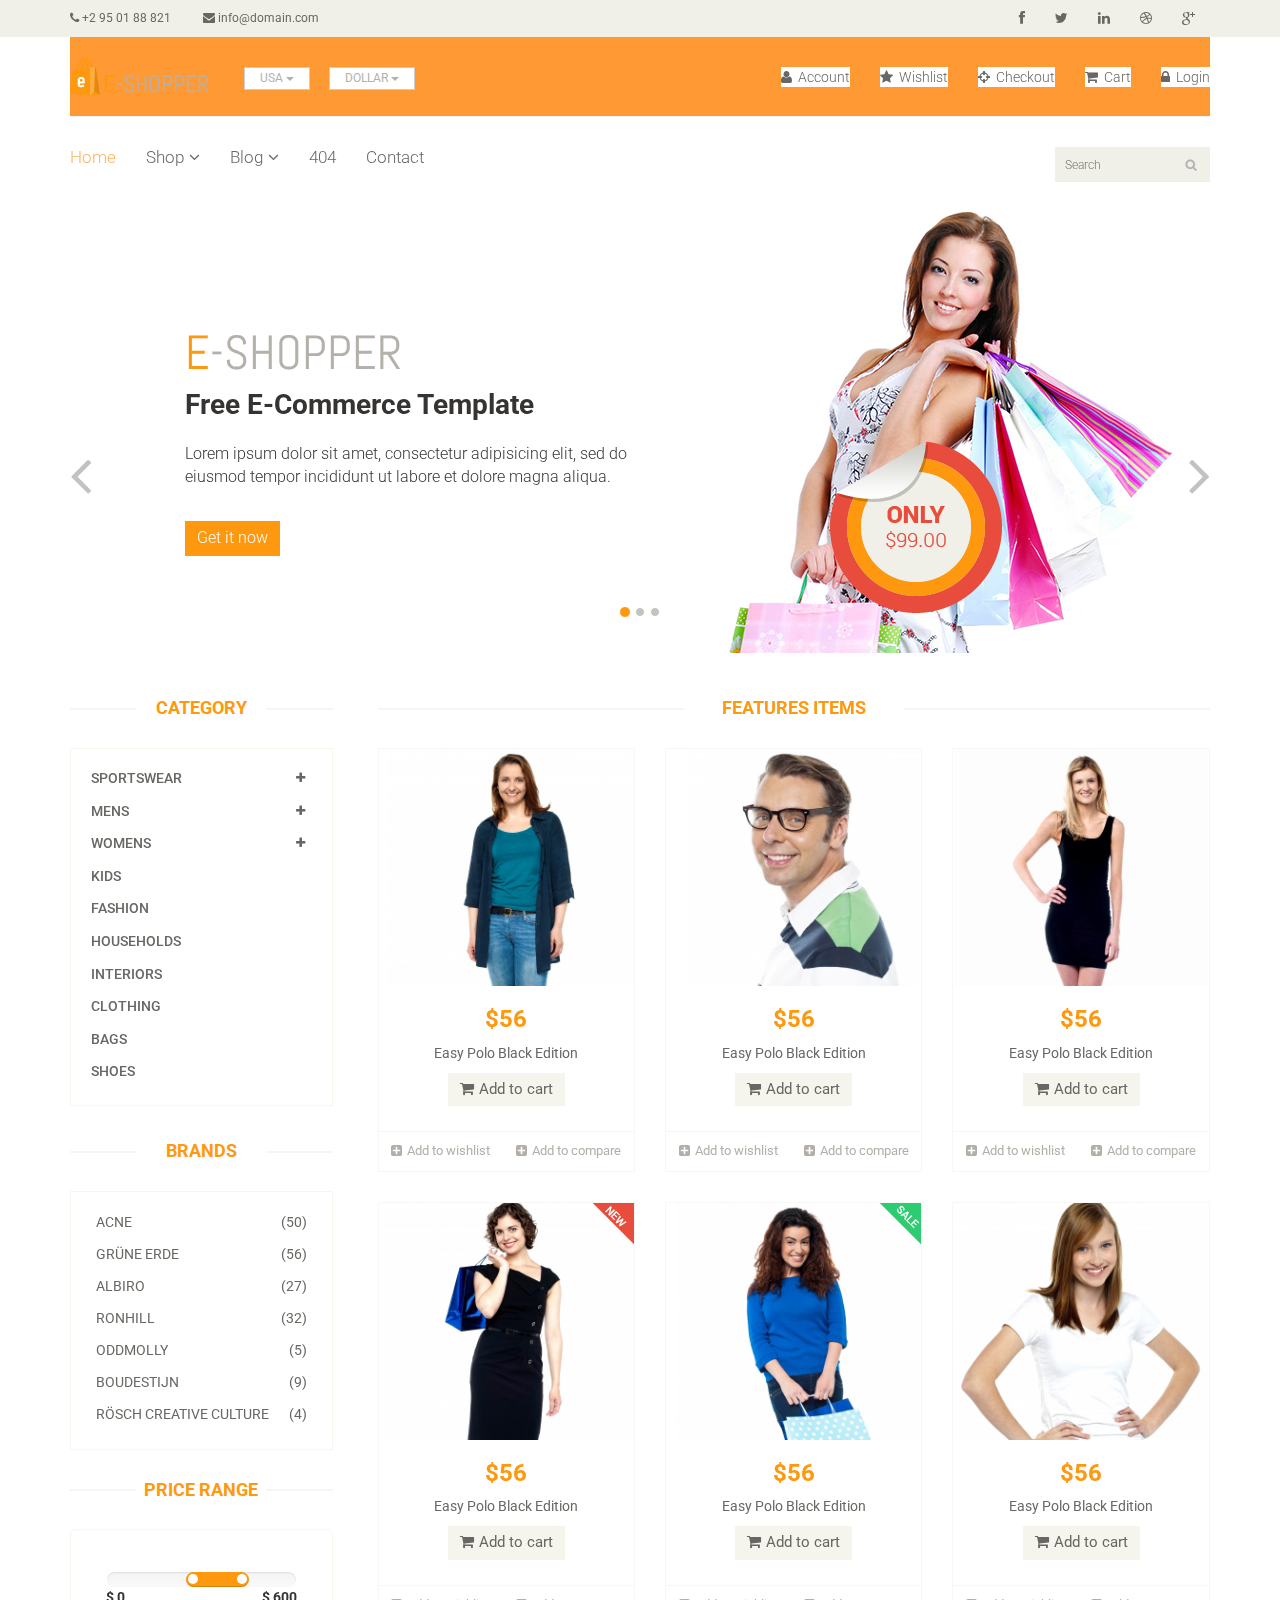
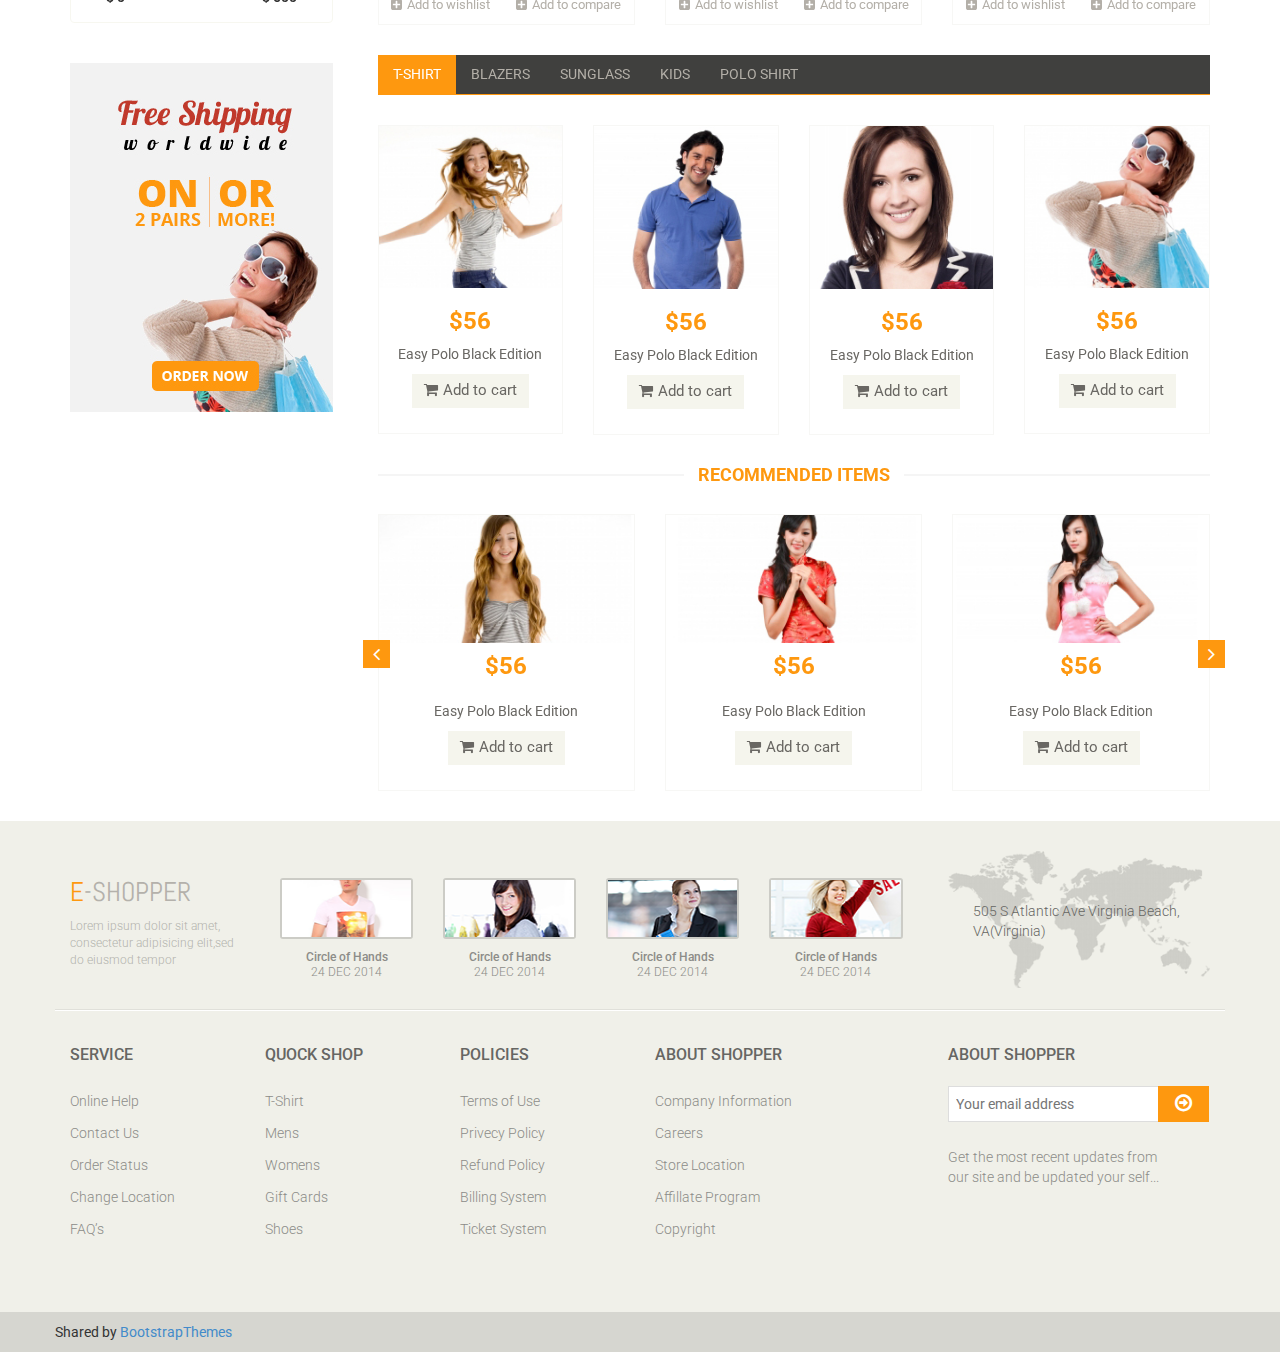
<file: Eshopper/index.html>
<!DOCTYPE html>
<html lang="en">
<head>
    <meta charset="utf-8">
    <meta name="viewport" content="width=device-width, initial-scale=1.0">
    <meta name="description" content="">
    <meta name="author" content="">
    <title>Home | E-Shopper</title>
    <link href="css/bootstrap.min.css" rel="stylesheet">
    <link href="css/font-awesome.min.css" rel="stylesheet">
    <link href="css/prettyPhoto.css" rel="stylesheet">
    <link href="css/price-range.css" rel="stylesheet">
    <link href="css/animate.css" rel="stylesheet">
	<link href="css/main.css" rel="stylesheet">
	<link href="css/responsive.css" rel="stylesheet">
    <!--[if lt IE 9]>
    <script src="js/html5shiv.js"></script>
    <script src="js/respond.min.js"></script>
    <![endif]-->       
    <link rel="shortcut icon" href="images/ico/favicon.ico">
    <link rel="apple-touch-icon-precomposed" sizes="144x144" href="images/ico/apple-touch-icon-144-precomposed.png">
    <link rel="apple-touch-icon-precomposed" sizes="114x114" href="images/ico/apple-touch-icon-114-precomposed.png">
    <link rel="apple-touch-icon-precomposed" sizes="72x72" href="images/ico/apple-touch-icon-72-precomposed.png">
    <link rel="apple-touch-icon-precomposed" href="images/ico/apple-touch-icon-57-precomposed.png">
</head><!--/head-->

<body>
	<header id="header"><!--header-->
		<div class="header_top"><!--header_top-->
			<div class="container">
				<div class="row">
					<div class="col-sm-6">
						<div class="contactinfo">
							<ul class="nav nav-pills">
								<li><a href="#"><i class="fa fa-phone"></i> +2 95 01 88 821</a></li>
								<li><a href="#"><i class="fa fa-envelope"></i> info@domain.com</a></li>
							</ul>
						</div>
					</div>
					<div class="col-sm-6">
						<div class="social-icons pull-right">
							<ul class="nav navbar-nav">
								<li><a href="#"><i class="fa fa-facebook"></i></a></li>
								<li><a href="#"><i class="fa fa-twitter"></i></a></li>
								<li><a href="#"><i class="fa fa-linkedin"></i></a></li>
								<li><a href="#"><i class="fa fa-dribbble"></i></a></li>
								<li><a href="#"><i class="fa fa-google-plus"></i></a></li>
							</ul>
						</div>
					</div>
				</div>
			</div>
		</div><!--/header_top-->
		
		<div class="header-middle"><!--header-middle-->
			<div class="container">
				<div class="row">
					<div class="col-sm-4">
						<div class="logo pull-left">
							<a href="index.html"><img src="images/home/logo.png" alt="" /></a>
						</div>
						<div class="btn-group pull-right">
							<div class="btn-group">
								<button type="button" class="btn btn-default dropdown-toggle usa" data-toggle="dropdown">
									USA
									<span class="caret"></span>
								</button>
								<ul class="dropdown-menu">
									<li><a href="#">Canada</a></li>
									<li><a href="#">UK</a></li>
								</ul>
							</div>
							
							<div class="btn-group">
								<button type="button" class="btn btn-default dropdown-toggle usa" data-toggle="dropdown">
									DOLLAR
									<span class="caret"></span>
								</button>
								<ul class="dropdown-menu">
									<li><a href="#">Canadian Dollar</a></li>
									<li><a href="#">Pound</a></li>
								</ul>
							</div>
						</div>
					</div>
					<div class="col-sm-8">
						<div class="shop-menu pull-right">
							<ul class="nav navbar-nav">
								<li><a href="#"><i class="fa fa-user"></i> Account</a></li>
								<li><a href="#"><i class="fa fa-star"></i> Wishlist</a></li>
								<li><a href="checkout.html"><i class="fa fa-crosshairs"></i> Checkout</a></li>
								<li><a href="cart.html"><i class="fa fa-shopping-cart"></i> Cart</a></li>
								<li><a href="login.html"><i class="fa fa-lock"></i> Login</a></li>
							</ul>
						</div>
					</div>
				</div>
			</div>
		</div><!--/header-middle-->
	
		<div class="header-bottom"><!--header-bottom-->
			<div class="container">
				<div class="row">
					<div class="col-sm-9">
						<div class="navbar-header">
							<button type="button" class="navbar-toggle" data-toggle="collapse" data-target=".navbar-collapse">
								<span class="sr-only">Toggle navigation</span>
								<span class="icon-bar"></span>
								<span class="icon-bar"></span>
								<span class="icon-bar"></span>
							</button>
						</div>
						<div class="mainmenu pull-left">
							<ul class="nav navbar-nav collapse navbar-collapse">
								<li><a href="index.html" class="active">Home</a></li>
								<li class="dropdown"><a href="#">Shop<i class="fa fa-angle-down"></i></a>
                                    <ul role="menu" class="sub-menu">
                                        <li><a href="shop.html">Products</a></li>
										<li><a href="product-details.html">Product Details</a></li> 
										<li><a href="checkout.html">Checkout</a></li> 
										<li><a href="cart.html">Cart</a></li> 
										<li><a href="login.html">Login</a></li> 
                                    </ul>
                                </li> 
								<li class="dropdown"><a href="#">Blog<i class="fa fa-angle-down"></i></a>
                                    <ul role="menu" class="sub-menu">
                                        <li><a href="blog.html">Blog List</a></li>
										<li><a href="blog-single.html">Blog Single</a></li>
                                    </ul>
                                </li> 
								<li><a href="404.html">404</a></li>
								<li><a href="contact-us.html">Contact</a></li>
							</ul>
						</div>
					</div>
					<div class="col-sm-3">
						<div class="search_box pull-right">
							<input type="text" placeholder="Search"/>
						</div>
					</div>
				</div>
			</div>
		</div><!--/header-bottom-->
	</header><!--/header-->
	
	<section id="slider"><!--slider-->
		<div class="container">
			<div class="row">
				<div class="col-sm-12">
					<div id="slider-carousel" class="carousel slide" data-ride="carousel">
						<ol class="carousel-indicators">
							<li data-target="#slider-carousel" data-slide-to="0" class="active"></li>
							<li data-target="#slider-carousel" data-slide-to="1"></li>
							<li data-target="#slider-carousel" data-slide-to="2"></li>
						</ol>
						
						<div class="carousel-inner">
							<div class="item active">
								<div class="col-sm-6">
									<h1><span>E</span>-SHOPPER</h1>
									<h2>Free E-Commerce Template</h2>
									<p>Lorem ipsum dolor sit amet, consectetur adipisicing elit, sed do eiusmod tempor incididunt ut labore et dolore magna aliqua. </p>
									<button type="button" class="btn btn-default get">Get it now</button>
								</div>
								<div class="col-sm-6">
									<img src="images/home/girl1.jpg" class="girl img-responsive" alt="" />
									<img src="images/home/pricing.png"  class="pricing" alt="" />
								</div>
							</div>
							<div class="item">
								<div class="col-sm-6">
									<h1><span>E</span>-SHOPPER</h1>
									<h2>100% Responsive Design</h2>
									<p>Lorem ipsum dolor sit amet, consectetur adipisicing elit, sed do eiusmod tempor incididunt ut labore et dolore magna aliqua. </p>
									<button type="button" class="btn btn-default get">Get it now</button>
								</div>
								<div class="col-sm-6">
									<img src="images/home/girl2.jpg" class="girl img-responsive" alt="" />
									<img src="images/home/pricing.png"  class="pricing" alt="" />
								</div>
							</div>
							
							<div class="item">
								<div class="col-sm-6">
									<h1><span>E</span>-SHOPPER</h1>
									<h2>Free Ecommerce Template</h2>
									<p>Lorem ipsum dolor sit amet, consectetur adipisicing elit, sed do eiusmod tempor incididunt ut labore et dolore magna aliqua. </p>
									<button type="button" class="btn btn-default get">Get it now</button>
								</div>
								<div class="col-sm-6">
									<img src="images/home/girl3.jpg" class="girl img-responsive" alt="" />
									<img src="images/home/pricing.png" class="pricing" alt="" />
								</div>
							</div>
							
						</div>
						
						<a href="#slider-carousel" class="left control-carousel hidden-xs" data-slide="prev">
							<i class="fa fa-angle-left"></i>
						</a>
						<a href="#slider-carousel" class="right control-carousel hidden-xs" data-slide="next">
							<i class="fa fa-angle-right"></i>
						</a>
					</div>
					
				</div>
			</div>
		</div>
	</section><!--/slider-->
	
	<section>
		<div class="container">
			<div class="row">
				<div class="col-sm-3">
					<div class="left-sidebar">
						<h2>Category</h2>
						<div class="panel-group category-products" id="accordian"><!--category-productsr-->
							<div class="panel panel-default">
								<div class="panel-heading">
									<h4 class="panel-title">
										<a data-toggle="collapse" data-parent="#accordian" href="#sportswear">
											<span class="badge pull-right"><i class="fa fa-plus"></i></span>
											Sportswear
										</a>
									</h4>
								</div>
								<div id="sportswear" class="panel-collapse collapse">
									<div class="panel-body">
										<ul>
											<li><a href="#">Nike </a></li>
											<li><a href="#">Under Armour </a></li>
											<li><a href="#">Adidas </a></li>
											<li><a href="#">Puma</a></li>
											<li><a href="#">ASICS </a></li>
										</ul>
									</div>
								</div>
							</div>
							<div class="panel panel-default">
								<div class="panel-heading">
									<h4 class="panel-title">
										<a data-toggle="collapse" data-parent="#accordian" href="#mens">
											<span class="badge pull-right"><i class="fa fa-plus"></i></span>
											Mens
										</a>
									</h4>
								</div>
								<div id="mens" class="panel-collapse collapse">
									<div class="panel-body">
										<ul>
											<li><a href="#">Fendi</a></li>
											<li><a href="#">Guess</a></li>
											<li><a href="#">Valentino</a></li>
											<li><a href="#">Dior</a></li>
											<li><a href="#">Versace</a></li>
											<li><a href="#">Armani</a></li>
											<li><a href="#">Prada</a></li>
											<li><a href="#">Dolce and Gabbana</a></li>
											<li><a href="#">Chanel</a></li>
											<li><a href="#">Gucci</a></li>
										</ul>
									</div>
								</div>
							</div>
							
							<div class="panel panel-default">
								<div class="panel-heading">
									<h4 class="panel-title">
										<a data-toggle="collapse" data-parent="#accordian" href="#womens">
											<span class="badge pull-right"><i class="fa fa-plus"></i></span>
											Womens
										</a>
									</h4>
								</div>
								<div id="womens" class="panel-collapse collapse">
									<div class="panel-body">
										<ul>
											<li><a href="#">Fendi</a></li>
											<li><a href="#">Guess</a></li>
											<li><a href="#">Valentino</a></li>
											<li><a href="#">Dior</a></li>
											<li><a href="#">Versace</a></li>
										</ul>
									</div>
								</div>
							</div>
							<div class="panel panel-default">
								<div class="panel-heading">
									<h4 class="panel-title"><a href="#">Kids</a></h4>
								</div>
							</div>
							<div class="panel panel-default">
								<div class="panel-heading">
									<h4 class="panel-title"><a href="#">Fashion</a></h4>
								</div>
							</div>
							<div class="panel panel-default">
								<div class="panel-heading">
									<h4 class="panel-title"><a href="#">Households</a></h4>
								</div>
							</div>
							<div class="panel panel-default">
								<div class="panel-heading">
									<h4 class="panel-title"><a href="#">Interiors</a></h4>
								</div>
							</div>
							<div class="panel panel-default">
								<div class="panel-heading">
									<h4 class="panel-title"><a href="#">Clothing</a></h4>
								</div>
							</div>
							<div class="panel panel-default">
								<div class="panel-heading">
									<h4 class="panel-title"><a href="#">Bags</a></h4>
								</div>
							</div>
							<div class="panel panel-default">
								<div class="panel-heading">
									<h4 class="panel-title"><a href="#">Shoes</a></h4>
								</div>
							</div>
						</div><!--/category-products-->
					
						<div class="brands_products"><!--brands_products-->
							<h2>Brands</h2>
							<div class="brands-name">
								<ul class="nav nav-pills nav-stacked">
									<li><a href="#"> <span class="pull-right">(50)</span>Acne</a></li>
									<li><a href="#"> <span class="pull-right">(56)</span>Grüne Erde</a></li>
									<li><a href="#"> <span class="pull-right">(27)</span>Albiro</a></li>
									<li><a href="#"> <span class="pull-right">(32)</span>Ronhill</a></li>
									<li><a href="#"> <span class="pull-right">(5)</span>Oddmolly</a></li>
									<li><a href="#"> <span class="pull-right">(9)</span>Boudestijn</a></li>
									<li><a href="#"> <span class="pull-right">(4)</span>Rösch creative culture</a></li>
								</ul>
							</div>
						</div><!--/brands_products-->
						
						<div class="price-range"><!--price-range-->
							<h2>Price Range</h2>
							<div class="well text-center">
								 <input type="text" class="span2" value="" data-slider-min="0" data-slider-max="600" data-slider-step="5" data-slider-value="[250,450]" id="sl2" ><br />
								 <b class="pull-left">$ 0</b> <b class="pull-right">$ 600</b>
							</div>
						</div><!--/price-range-->
						
						<div class="shipping text-center"><!--shipping-->
							<img src="images/home/shipping.jpg" alt="" />
						</div><!--/shipping-->
					
					</div>
				</div>
				
				<div class="col-sm-9 padding-right">
					<div class="features_items"><!--features_items-->
						<h2 class="title text-center">Features Items</h2>
						<div class="col-sm-4">
							<div class="product-image-wrapper">
								<div class="single-products">
										<div class="productinfo text-center">
											<img src="images/home/product1.jpg" alt="" />
											<h2>$56</h2>
											<p>Easy Polo Black Edition</p>
											<a href="#" class="btn btn-default add-to-cart"><i class="fa fa-shopping-cart"></i>Add to cart</a>
										</div>
										<div class="product-overlay">
											<div class="overlay-content">
												<h2>$56</h2>
												<p>Easy Polo Black Edition</p>
												<a href="#" class="btn btn-default add-to-cart"><i class="fa fa-shopping-cart"></i>Add to cart</a>
											</div>
										</div>
								</div>
								<div class="choose">
									<ul class="nav nav-pills nav-justified">
										<li><a href="#"><i class="fa fa-plus-square"></i>Add to wishlist</a></li>
										<li><a href="#"><i class="fa fa-plus-square"></i>Add to compare</a></li>
									</ul>
								</div>
							</div>
						</div>
						<div class="col-sm-4">
							<div class="product-image-wrapper">
								<div class="single-products">
									<div class="productinfo text-center">
										<img src="images/home/product2.jpg" alt="" />
										<h2>$56</h2>
										<p>Easy Polo Black Edition</p>
										<a href="#" class="btn btn-default add-to-cart"><i class="fa fa-shopping-cart"></i>Add to cart</a>
									</div>
									<div class="product-overlay">
										<div class="overlay-content">
											<h2>$56</h2>
											<p>Easy Polo Black Edition</p>
											<a href="#" class="btn btn-default add-to-cart"><i class="fa fa-shopping-cart"></i>Add to cart</a>
										</div>
									</div>
								</div>
								<div class="choose">
									<ul class="nav nav-pills nav-justified">
										<li><a href="#"><i class="fa fa-plus-square"></i>Add to wishlist</a></li>
										<li><a href="#"><i class="fa fa-plus-square"></i>Add to compare</a></li>
									</ul>
								</div>
							</div>
						</div>
						<div class="col-sm-4">
							<div class="product-image-wrapper">
								<div class="single-products">
									<div class="productinfo text-center">
										<img src="images/home/product3.jpg" alt="" />
										<h2>$56</h2>
										<p>Easy Polo Black Edition</p>
										<a href="#" class="btn btn-default add-to-cart"><i class="fa fa-shopping-cart"></i>Add to cart</a>
									</div>
									<div class="product-overlay">
										<div class="overlay-content">
											<h2>$56</h2>
											<p>Easy Polo Black Edition</p>
											<a href="#" class="btn btn-default add-to-cart"><i class="fa fa-shopping-cart"></i>Add to cart</a>
										</div>
									</div>
								</div>
								<div class="choose">
									<ul class="nav nav-pills nav-justified">
										<li><a href="#"><i class="fa fa-plus-square"></i>Add to wishlist</a></li>
										<li><a href="#"><i class="fa fa-plus-square"></i>Add to compare</a></li>
									</ul>
								</div>
							</div>
						</div>
						<div class="col-sm-4">
							<div class="product-image-wrapper">
								<div class="single-products">
									<div class="productinfo text-center">
										<img src="images/home/product4.jpg" alt="" />
										<h2>$56</h2>
										<p>Easy Polo Black Edition</p>
										<a href="#" class="btn btn-default add-to-cart"><i class="fa fa-shopping-cart"></i>Add to cart</a>
									</div>
									<div class="product-overlay">
										<div class="overlay-content">
											<h2>$56</h2>
											<p>Easy Polo Black Edition</p>
											<a href="#" class="btn btn-default add-to-cart"><i class="fa fa-shopping-cart"></i>Add to cart</a>
										</div>
									</div>
									<img src="images/home/new.png" class="new" alt="" />
								</div>
								<div class="choose">
									<ul class="nav nav-pills nav-justified">
										<li><a href="#"><i class="fa fa-plus-square"></i>Add to wishlist</a></li>
										<li><a href="#"><i class="fa fa-plus-square"></i>Add to compare</a></li>
									</ul>
								</div>
							</div>
						</div>
						<div class="col-sm-4">
							<div class="product-image-wrapper">
								<div class="single-products">
									<div class="productinfo text-center">
										<img src="images/home/product5.jpg" alt="" />
										<h2>$56</h2>
										<p>Easy Polo Black Edition</p>
										<a href="#" class="btn btn-default add-to-cart"><i class="fa fa-shopping-cart"></i>Add to cart</a>
									</div>
									<div class="product-overlay">
										<div class="overlay-content">
											<h2>$56</h2>
											<p>Easy Polo Black Edition</p>
											<a href="#" class="btn btn-default add-to-cart"><i class="fa fa-shopping-cart"></i>Add to cart</a>
										</div>
									</div>
									<img src="images/home/sale.png" class="new" alt="" />
								</div>
								<div class="choose">
									<ul class="nav nav-pills nav-justified">
										<li><a href="#"><i class="fa fa-plus-square"></i>Add to wishlist</a></li>
										<li><a href="#"><i class="fa fa-plus-square"></i>Add to compare</a></li>
									</ul>
								</div>
							</div>
						</div>
						<div class="col-sm-4">
							<div class="product-image-wrapper">
								<div class="single-products">
									<div class="productinfo text-center">
										<img src="images/home/product6.jpg" alt="" />
										<h2>$56</h2>
										<p>Easy Polo Black Edition</p>
										<a href="#" class="btn btn-default add-to-cart"><i class="fa fa-shopping-cart"></i>Add to cart</a>
									</div>
									<div class="product-overlay">
										<div class="overlay-content">
											<h2>$56</h2>
											<p>Easy Polo Black Edition</p>
											<a href="#" class="btn btn-default add-to-cart"><i class="fa fa-shopping-cart"></i>Add to cart</a>
										</div>
									</div>
								</div>
								<div class="choose">
									<ul class="nav nav-pills nav-justified">
										<li><a href="#"><i class="fa fa-plus-square"></i>Add to wishlist</a></li>
										<li><a href="#"><i class="fa fa-plus-square"></i>Add to compare</a></li>
									</ul>
								</div>
							</div>
						</div>
						
					</div><!--features_items-->
					
					<div class="category-tab"><!--category-tab-->
						<div class="col-sm-12">
							<ul class="nav nav-tabs">
								<li class="active"><a href="#tshirt" data-toggle="tab">T-Shirt</a></li>
								<li><a href="#blazers" data-toggle="tab">Blazers</a></li>
								<li><a href="#sunglass" data-toggle="tab">Sunglass</a></li>
								<li><a href="#kids" data-toggle="tab">Kids</a></li>
								<li><a href="#poloshirt" data-toggle="tab">Polo shirt</a></li>
							</ul>
						</div>
						<div class="tab-content">
							<div class="tab-pane fade active in" id="tshirt" >
								<div class="col-sm-3">
									<div class="product-image-wrapper">
										<div class="single-products">
											<div class="productinfo text-center">
												<img src="images/home/gallery1.jpg" alt="" />
												<h2>$56</h2>
												<p>Easy Polo Black Edition</p>
												<a href="#" class="btn btn-default add-to-cart"><i class="fa fa-shopping-cart"></i>Add to cart</a>
											</div>
											
										</div>
									</div>
								</div>
								<div class="col-sm-3">
									<div class="product-image-wrapper">
										<div class="single-products">
											<div class="productinfo text-center">
												<img src="images/home/gallery2.jpg" alt="" />
												<h2>$56</h2>
												<p>Easy Polo Black Edition</p>
												<a href="#" class="btn btn-default add-to-cart"><i class="fa fa-shopping-cart"></i>Add to cart</a>
											</div>
											
										</div>
									</div>
								</div>
								<div class="col-sm-3">
									<div class="product-image-wrapper">
										<div class="single-products">
											<div class="productinfo text-center">
												<img src="images/home/gallery3.jpg" alt="" />
												<h2>$56</h2>
												<p>Easy Polo Black Edition</p>
												<a href="#" class="btn btn-default add-to-cart"><i class="fa fa-shopping-cart"></i>Add to cart</a>
											</div>
											
										</div>
									</div>
								</div>
								<div class="col-sm-3">
									<div class="product-image-wrapper">
										<div class="single-products">
											<div class="productinfo text-center">
												<img src="images/home/gallery4.jpg" alt="" />
												<h2>$56</h2>
												<p>Easy Polo Black Edition</p>
												<a href="#" class="btn btn-default add-to-cart"><i class="fa fa-shopping-cart"></i>Add to cart</a>
											</div>
											
										</div>
									</div>
								</div>
							</div>
							
							<div class="tab-pane fade" id="blazers" >
								<div class="col-sm-3">
									<div class="product-image-wrapper">
										<div class="single-products">
											<div class="productinfo text-center">
												<img src="images/home/gallery4.jpg" alt="" />
												<h2>$56</h2>
												<p>Easy Polo Black Edition</p>
												<a href="#" class="btn btn-default add-to-cart"><i class="fa fa-shopping-cart"></i>Add to cart</a>
											</div>
											
										</div>
									</div>
								</div>
								<div class="col-sm-3">
									<div class="product-image-wrapper">
										<div class="single-products">
											<div class="productinfo text-center">
												<img src="images/home/gallery3.jpg" alt="" />
												<h2>$56</h2>
												<p>Easy Polo Black Edition</p>
												<a href="#" class="btn btn-default add-to-cart"><i class="fa fa-shopping-cart"></i>Add to cart</a>
											</div>
											
										</div>
									</div>
								</div>
								<div class="col-sm-3">
									<div class="product-image-wrapper">
										<div class="single-products">
											<div class="productinfo text-center">
												<img src="images/home/gallery2.jpg" alt="" />
												<h2>$56</h2>
												<p>Easy Polo Black Edition</p>
												<a href="#" class="btn btn-default add-to-cart"><i class="fa fa-shopping-cart"></i>Add to cart</a>
											</div>
											
										</div>
									</div>
								</div>
								<div class="col-sm-3">
									<div class="product-image-wrapper">
										<div class="single-products">
											<div class="productinfo text-center">
												<img src="images/home/gallery1.jpg" alt="" />
												<h2>$56</h2>
												<p>Easy Polo Black Edition</p>
												<a href="#" class="btn btn-default add-to-cart"><i class="fa fa-shopping-cart"></i>Add to cart</a>
											</div>
											
										</div>
									</div>
								</div>
							</div>
							
							<div class="tab-pane fade" id="sunglass" >
								<div class="col-sm-3">
									<div class="product-image-wrapper">
										<div class="single-products">
											<div class="productinfo text-center">
												<img src="images/home/gallery3.jpg" alt="" />
												<h2>$56</h2>
												<p>Easy Polo Black Edition</p>
												<a href="#" class="btn btn-default add-to-cart"><i class="fa fa-shopping-cart"></i>Add to cart</a>
											</div>
											
										</div>
									</div>
								</div>
								<div class="col-sm-3">
									<div class="product-image-wrapper">
										<div class="single-products">
											<div class="productinfo text-center">
												<img src="images/home/gallery4.jpg" alt="" />
												<h2>$56</h2>
												<p>Easy Polo Black Edition</p>
												<a href="#" class="btn btn-default add-to-cart"><i class="fa fa-shopping-cart"></i>Add to cart</a>
											</div>
											
										</div>
									</div>
								</div>
								<div class="col-sm-3">
									<div class="product-image-wrapper">
										<div class="single-products">
											<div class="productinfo text-center">
												<img src="images/home/gallery1.jpg" alt="" />
												<h2>$56</h2>
												<p>Easy Polo Black Edition</p>
												<a href="#" class="btn btn-default add-to-cart"><i class="fa fa-shopping-cart"></i>Add to cart</a>
											</div>
											
										</div>
									</div>
								</div>
								<div class="col-sm-3">
									<div class="product-image-wrapper">
										<div class="single-products">
											<div class="productinfo text-center">
												<img src="images/home/gallery2.jpg" alt="" />
												<h2>$56</h2>
												<p>Easy Polo Black Edition</p>
												<a href="#" class="btn btn-default add-to-cart"><i class="fa fa-shopping-cart"></i>Add to cart</a>
											</div>
											
										</div>
									</div>
								</div>
							</div>
							
							<div class="tab-pane fade" id="kids" >
								<div class="col-sm-3">
									<div class="product-image-wrapper">
										<div class="single-products">
											<div class="productinfo text-center">
												<img src="images/home/gallery1.jpg" alt="" />
												<h2>$56</h2>
												<p>Easy Polo Black Edition</p>
												<a href="#" class="btn btn-default add-to-cart"><i class="fa fa-shopping-cart"></i>Add to cart</a>
											</div>
											
										</div>
									</div>
								</div>
								<div class="col-sm-3">
									<div class="product-image-wrapper">
										<div class="single-products">
											<div class="productinfo text-center">
												<img src="images/home/gallery2.jpg" alt="" />
												<h2>$56</h2>
												<p>Easy Polo Black Edition</p>
												<a href="#" class="btn btn-default add-to-cart"><i class="fa fa-shopping-cart"></i>Add to cart</a>
											</div>
											
										</div>
									</div>
								</div>
								<div class="col-sm-3">
									<div class="product-image-wrapper">
										<div class="single-products">
											<div class="productinfo text-center">
												<img src="images/home/gallery3.jpg" alt="" />
												<h2>$56</h2>
												<p>Easy Polo Black Edition</p>
												<a href="#" class="btn btn-default add-to-cart"><i class="fa fa-shopping-cart"></i>Add to cart</a>
											</div>
											
										</div>
									</div>
								</div>
								<div class="col-sm-3">
									<div class="product-image-wrapper">
										<div class="single-products">
											<div class="productinfo text-center">
												<img src="images/home/gallery4.jpg" alt="" />
												<h2>$56</h2>
												<p>Easy Polo Black Edition</p>
												<a href="#" class="btn btn-default add-to-cart"><i class="fa fa-shopping-cart"></i>Add to cart</a>
											</div>
											
										</div>
									</div>
								</div>
							</div>
							
							<div class="tab-pane fade" id="poloshirt" >
								<div class="col-sm-3">
									<div class="product-image-wrapper">
										<div class="single-products">
											<div class="productinfo text-center">
												<img src="images/home/gallery2.jpg" alt="" />
												<h2>$56</h2>
												<p>Easy Polo Black Edition</p>
												<a href="#" class="btn btn-default add-to-cart"><i class="fa fa-shopping-cart"></i>Add to cart</a>
											</div>
											
										</div>
									</div>
								</div>
								<div class="col-sm-3">
									<div class="product-image-wrapper">
										<div class="single-products">
											<div class="productinfo text-center">
												<img src="images/home/gallery4.jpg" alt="" />
												<h2>$56</h2>
												<p>Easy Polo Black Edition</p>
												<a href="#" class="btn btn-default add-to-cart"><i class="fa fa-shopping-cart"></i>Add to cart</a>
											</div>
											
										</div>
									</div>
								</div>
								<div class="col-sm-3">
									<div class="product-image-wrapper">
										<div class="single-products">
											<div class="productinfo text-center">
												<img src="images/home/gallery3.jpg" alt="" />
												<h2>$56</h2>
												<p>Easy Polo Black Edition</p>
												<a href="#" class="btn btn-default add-to-cart"><i class="fa fa-shopping-cart"></i>Add to cart</a>
											</div>
											
										</div>
									</div>
								</div>
								<div class="col-sm-3">
									<div class="product-image-wrapper">
										<div class="single-products">
											<div class="productinfo text-center">
												<img src="images/home/gallery1.jpg" alt="" />
												<h2>$56</h2>
												<p>Easy Polo Black Edition</p>
												<a href="#" class="btn btn-default add-to-cart"><i class="fa fa-shopping-cart"></i>Add to cart</a>
											</div>
											
										</div>
									</div>
								</div>
							</div>
						</div>
					</div><!--/category-tab-->
					
					<div class="recommended_items"><!--recommended_items-->
						<h2 class="title text-center">recommended items</h2>
						
						<div id="recommended-item-carousel" class="carousel slide" data-ride="carousel">
							<div class="carousel-inner">
								<div class="item active">	
									<div class="col-sm-4">
										<div class="product-image-wrapper">
											<div class="single-products">
												<div class="productinfo text-center">
													<img src="images/home/recommend1.jpg" alt="" />
													<h2>$56</h2>
													<p>Easy Polo Black Edition</p>
													<a href="#" class="btn btn-default add-to-cart"><i class="fa fa-shopping-cart"></i>Add to cart</a>
												</div>
												
											</div>
										</div>
									</div>
									<div class="col-sm-4">
										<div class="product-image-wrapper">
											<div class="single-products">
												<div class="productinfo text-center">
													<img src="images/home/recommend2.jpg" alt="" />
													<h2>$56</h2>
													<p>Easy Polo Black Edition</p>
													<a href="#" class="btn btn-default add-to-cart"><i class="fa fa-shopping-cart"></i>Add to cart</a>
												</div>
												
											</div>
										</div>
									</div>
									<div class="col-sm-4">
										<div class="product-image-wrapper">
											<div class="single-products">
												<div class="productinfo text-center">
													<img src="images/home/recommend3.jpg" alt="" />
													<h2>$56</h2>
													<p>Easy Polo Black Edition</p>
													<a href="#" class="btn btn-default add-to-cart"><i class="fa fa-shopping-cart"></i>Add to cart</a>
												</div>
												
											</div>
										</div>
									</div>
								</div>
								<div class="item">	
									<div class="col-sm-4">
										<div class="product-image-wrapper">
											<div class="single-products">
												<div class="productinfo text-center">
													<img src="images/home/recommend1.jpg" alt="" />
													<h2>$56</h2>
													<p>Easy Polo Black Edition</p>
													<a href="#" class="btn btn-default add-to-cart"><i class="fa fa-shopping-cart"></i>Add to cart</a>
												</div>
												
											</div>
										</div>
									</div>
									<div class="col-sm-4">
										<div class="product-image-wrapper">
											<div class="single-products">
												<div class="productinfo text-center">
													<img src="images/home/recommend2.jpg" alt="" />
													<h2>$56</h2>
													<p>Easy Polo Black Edition</p>
													<a href="#" class="btn btn-default add-to-cart"><i class="fa fa-shopping-cart"></i>Add to cart</a>
												</div>
												
											</div>
										</div>
									</div>
									<div class="col-sm-4">
										<div class="product-image-wrapper">
											<div class="single-products">
												<div class="productinfo text-center">
													<img src="images/home/recommend3.jpg" alt="" />
													<h2>$56</h2>
													<p>Easy Polo Black Edition</p>
													<a href="#" class="btn btn-default add-to-cart"><i class="fa fa-shopping-cart"></i>Add to cart</a>
												</div>
												
											</div>
										</div>
									</div>
								</div>
							</div>
							 <a class="left recommended-item-control" href="#recommended-item-carousel" data-slide="prev">
								<i class="fa fa-angle-left"></i>
							  </a>
							  <a class="right recommended-item-control" href="#recommended-item-carousel" data-slide="next">
								<i class="fa fa-angle-right"></i>
							  </a>			
						</div>
					</div><!--/recommended_items-->
					
				</div>
			</div>
		</div>
	</section>
	
	<footer id="footer"><!--Footer-->
		<div class="footer-top">
			<div class="container">
				<div class="row">
					<div class="col-sm-2">
						<div class="companyinfo">
							<h2><span>e</span>-shopper</h2>
							<p>Lorem ipsum dolor sit amet, consectetur adipisicing elit,sed do eiusmod tempor</p>
						</div>
					</div>
					<div class="col-sm-7">
						<div class="col-sm-3">
							<div class="video-gallery text-center">
								<a href="#">
									<div class="iframe-img">
										<img src="images/home/iframe1.png" alt="" />
									</div>
									<div class="overlay-icon">
										<i class="fa fa-play-circle-o"></i>
									</div>
								</a>
								<p>Circle of Hands</p>
								<h2>24 DEC 2014</h2>
							</div>
						</div>
						
						<div class="col-sm-3">
							<div class="video-gallery text-center">
								<a href="#">
									<div class="iframe-img">
										<img src="images/home/iframe2.png" alt="" />
									</div>
									<div class="overlay-icon">
										<i class="fa fa-play-circle-o"></i>
									</div>
								</a>
								<p>Circle of Hands</p>
								<h2>24 DEC 2014</h2>
							</div>
						</div>
						
						<div class="col-sm-3">
							<div class="video-gallery text-center">
								<a href="#">
									<div class="iframe-img">
										<img src="images/home/iframe3.png" alt="" />
									</div>
									<div class="overlay-icon">
										<i class="fa fa-play-circle-o"></i>
									</div>
								</a>
								<p>Circle of Hands</p>
								<h2>24 DEC 2014</h2>
							</div>
						</div>
						
						<div class="col-sm-3">
							<div class="video-gallery text-center">
								<a href="#">
									<div class="iframe-img">
										<img src="images/home/iframe4.png" alt="" />
									</div>
									<div class="overlay-icon">
										<i class="fa fa-play-circle-o"></i>
									</div>
								</a>
								<p>Circle of Hands</p>
								<h2>24 DEC 2014</h2>
							</div>
						</div>
					</div>
					<div class="col-sm-3">
						<div class="address">
							<img src="images/home/map.png" alt="" />
							<p>505 S Atlantic Ave Virginia Beach, VA(Virginia)</p>
						</div>
					</div>
				</div>
			</div>
		</div>
		
		<div class="footer-widget">
			<div class="container">
				<div class="row">
					<div class="col-sm-2">
						<div class="single-widget">
							<h2>Service</h2>
							<ul class="nav nav-pills nav-stacked">
								<li><a href="#">Online Help</a></li>
								<li><a href="#">Contact Us</a></li>
								<li><a href="#">Order Status</a></li>
								<li><a href="#">Change Location</a></li>
								<li><a href="#">FAQ’s</a></li>
							</ul>
						</div>
					</div>
					<div class="col-sm-2">
						<div class="single-widget">
							<h2>Quock Shop</h2>
							<ul class="nav nav-pills nav-stacked">
								<li><a href="#">T-Shirt</a></li>
								<li><a href="#">Mens</a></li>
								<li><a href="#">Womens</a></li>
								<li><a href="#">Gift Cards</a></li>
								<li><a href="#">Shoes</a></li>
							</ul>
						</div>
					</div>
					<div class="col-sm-2">
						<div class="single-widget">
							<h2>Policies</h2>
							<ul class="nav nav-pills nav-stacked">
								<li><a href="#">Terms of Use</a></li>
								<li><a href="#">Privecy Policy</a></li>
								<li><a href="#">Refund Policy</a></li>
								<li><a href="#">Billing System</a></li>
								<li><a href="#">Ticket System</a></li>
							</ul>
						</div>
					</div>
					<div class="col-sm-2">
						<div class="single-widget">
							<h2>About Shopper</h2>
							<ul class="nav nav-pills nav-stacked">
								<li><a href="#">Company Information</a></li>
								<li><a href="#">Careers</a></li>
								<li><a href="#">Store Location</a></li>
								<li><a href="#">Affillate Program</a></li>
								<li><a href="#">Copyright</a></li>
							</ul>
						</div>
					</div>
					<div class="col-sm-3 col-sm-offset-1">
						<div class="single-widget">
							<h2>About Shopper</h2>
							<form action="#" class="searchform">
								<input type="text" placeholder="Your email address" />
								<button type="submit" class="btn btn-default"><i class="fa fa-arrow-circle-o-right"></i></button>
								<p>Get the most recent updates from <br />our site and be updated your self...</p>
							</form>
						</div>
					</div>
					
				</div>
			</div>
		</div>
		
		<div class="footer-bottom">
			<div class="container">
				<div class="row">
					Shared by <i class="fa fa-love"></i><a href="https://bootstrapthemes.co">BootstrapThemes</a></span></p>
				</div>
			</div>
		</div>
		
	</footer><!--/Footer-->
	

  
    <script src="js/jquery.js"></script>
	<script src="js/bootstrap.min.js"></script>
	<script src="js/jquery.scrollUp.min.js"></script>
	<script src="js/price-range.js"></script>
    <script src="js/jquery.prettyPhoto.js"></script>
    <script src="js/main.js"></script>
</body>
</html>
</file>
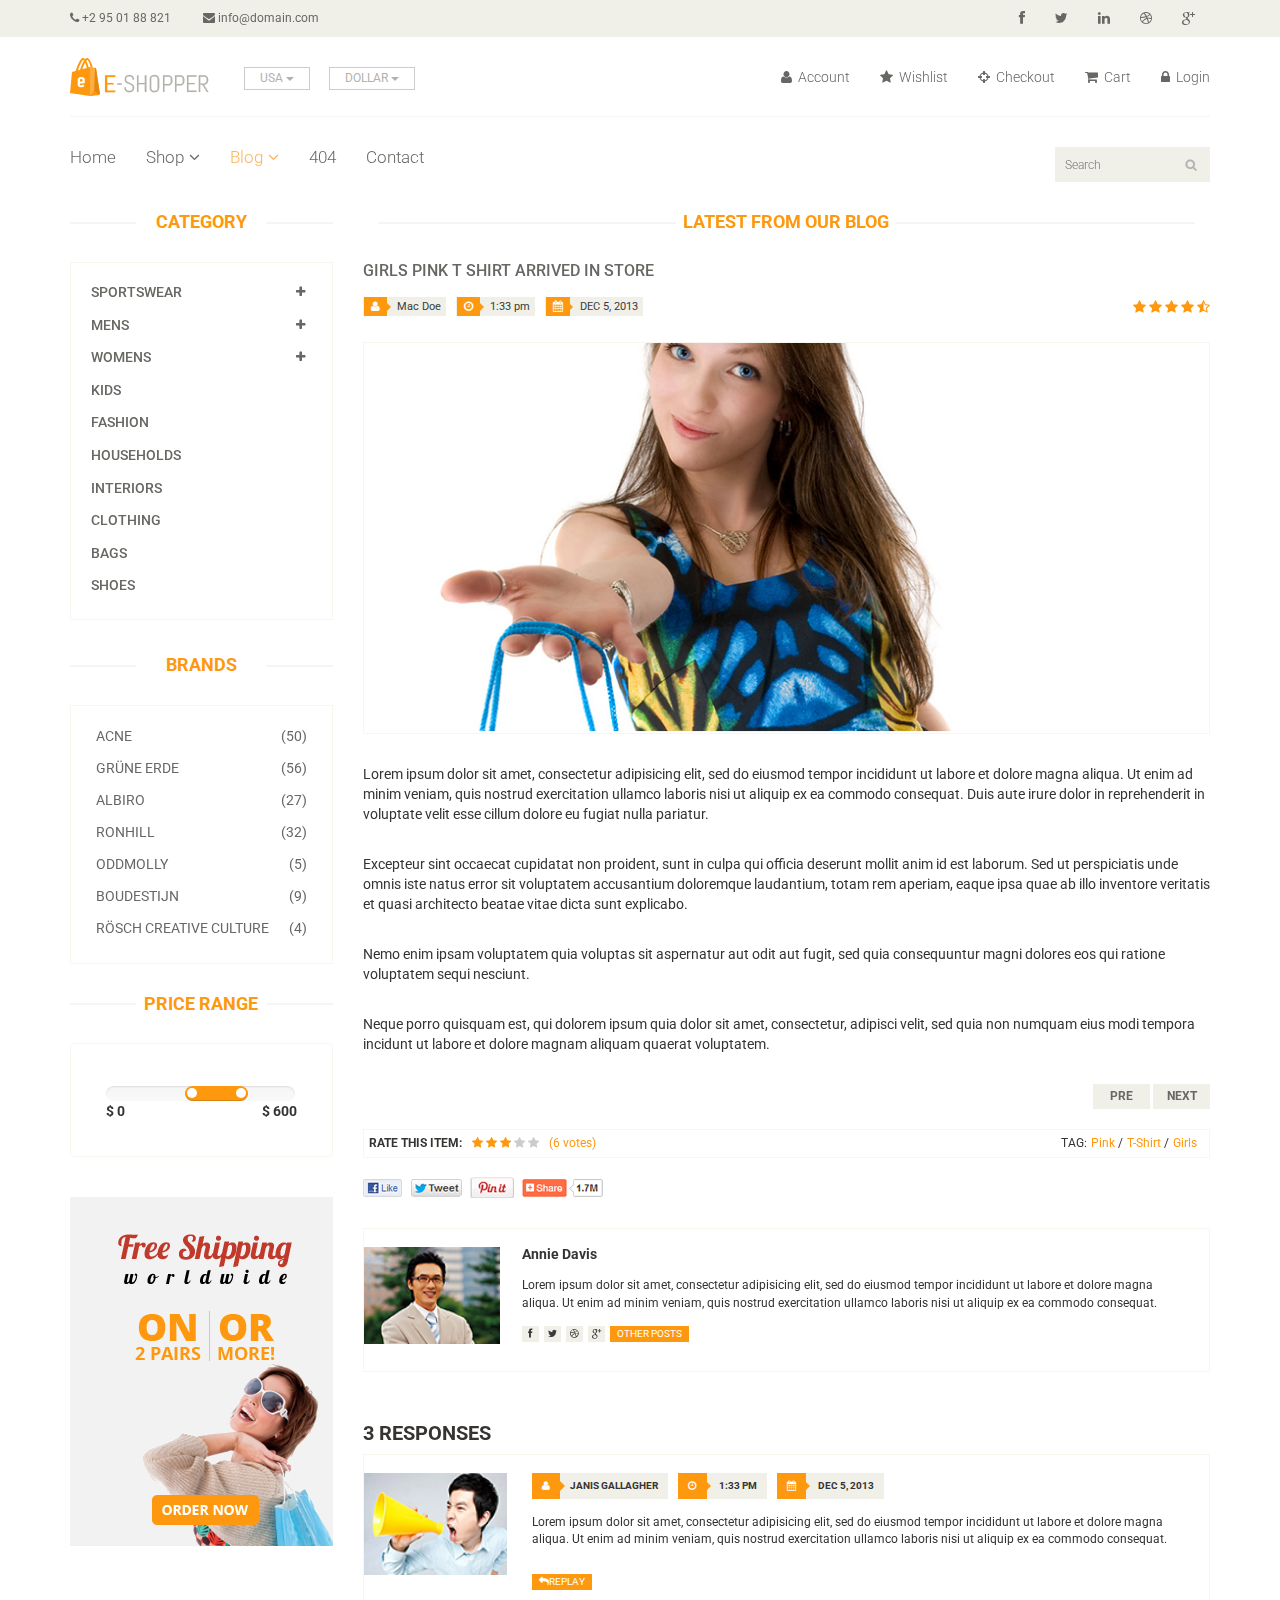
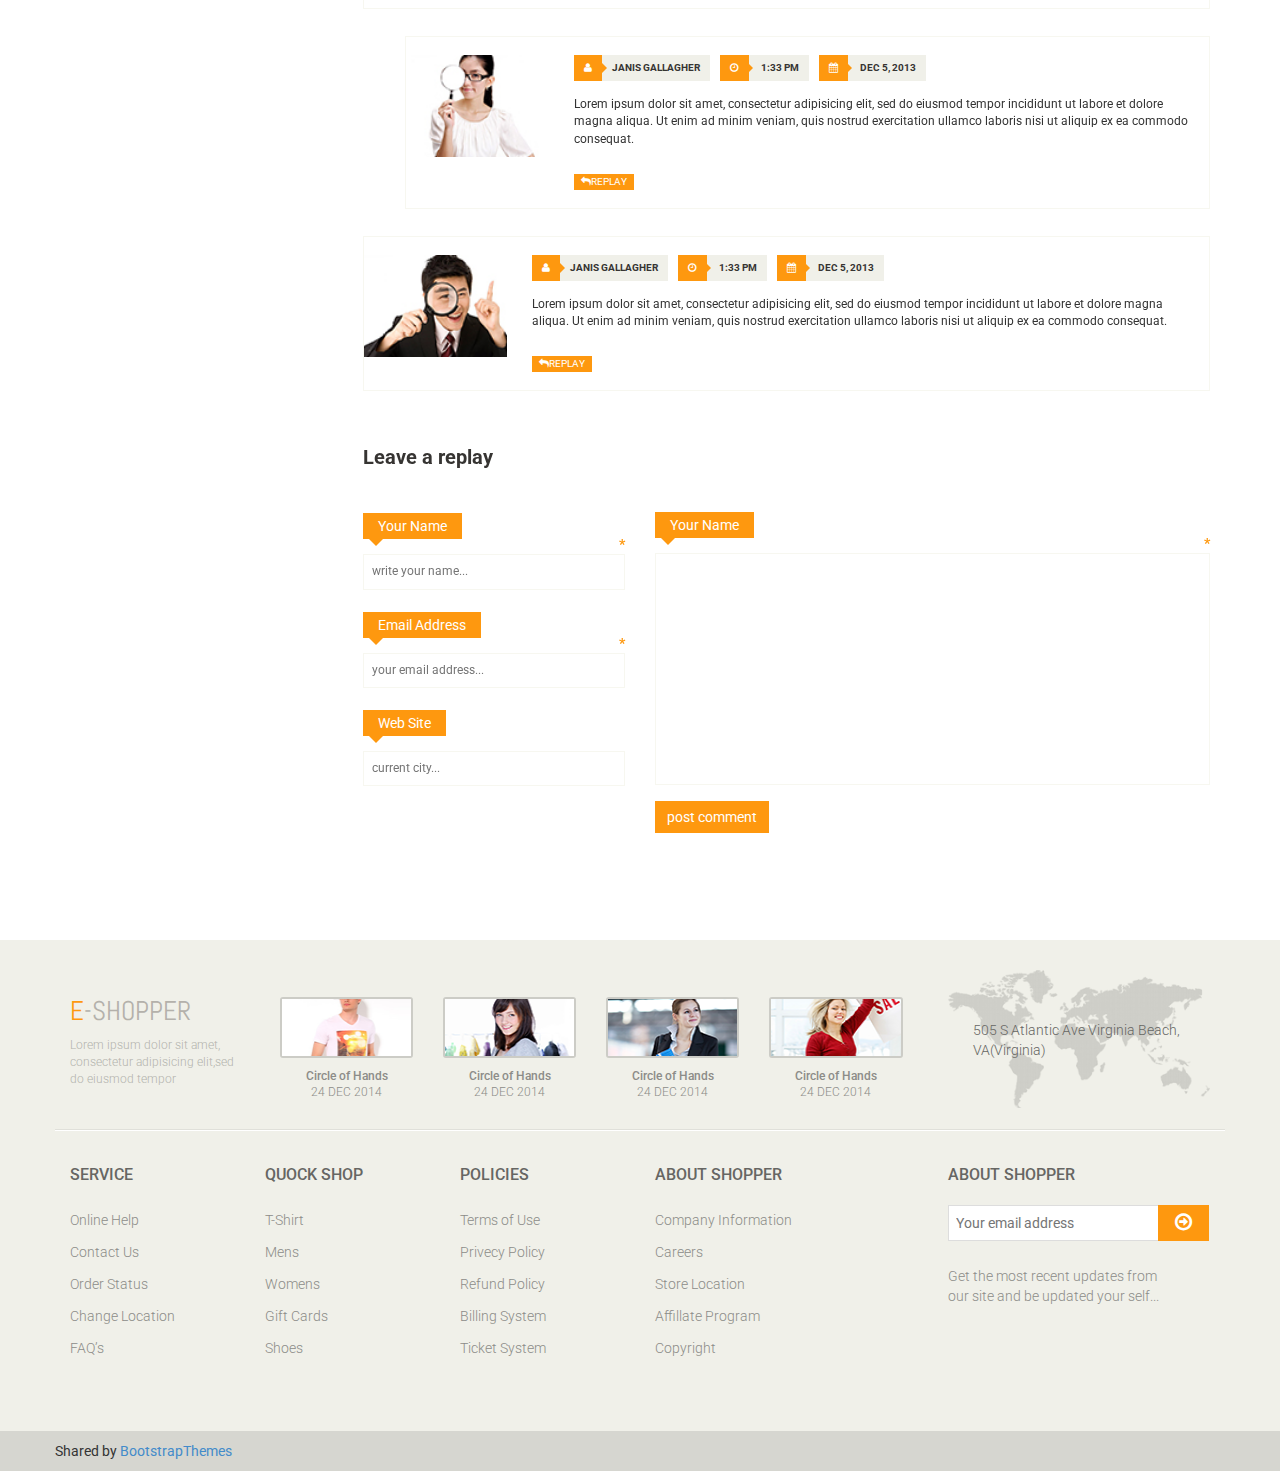
<file: blog-single.html>
<!DOCTYPE html>
<html lang="en">
<head>
    <meta charset="utf-8">
    <meta name="viewport" content="width=device-width, initial-scale=1.0">
    <meta name="description" content="">
    <meta name="author" content="">
    <title>Blog Single | E-Shopper</title>
    <link href="css/bootstrap.min.css" rel="stylesheet">
    <link href="css/font-awesome.min.css" rel="stylesheet">
    <link href="css/prettyPhoto.css" rel="stylesheet">
    <link href="css/price-range.css" rel="stylesheet">
    <link href="css/animate.css" rel="stylesheet">
	<link href="css/main.css" rel="stylesheet">
	<link href="css/responsive.css" rel="stylesheet">
    <!--[if lt IE 9]>
    <script src="js/html5shiv.js"></script>
    <script src="js/respond.min.js"></script>
    <![endif]-->       
    <link rel="shortcut icon" href="images/ico/favicon.ico">
    <link rel="apple-touch-icon-precomposed" sizes="144x144" href="images/ico/apple-touch-icon-144-precomposed.png">
    <link rel="apple-touch-icon-precomposed" sizes="114x114" href="images/ico/apple-touch-icon-114-precomposed.png">
    <link rel="apple-touch-icon-precomposed" sizes="72x72" href="images/ico/apple-touch-icon-72-precomposed.png">
    <link rel="apple-touch-icon-precomposed" href="images/ico/apple-touch-icon-57-precomposed.png">
</head><!--/head-->

<body>
	<header id="header"><!--header-->
		<div class="header_top"><!--header_top-->
			<div class="container">
				<div class="row">
					<div class="col-sm-6">
						<div class="contactinfo">
							<ul class="nav nav-pills">
								<li><a href=""><i class="fa fa-phone"></i> +2 95 01 88 821</a></li>
								<li><a href=""><i class="fa fa-envelope"></i> info@domain.com</a></li>
							</ul>
						</div>
					</div>
					<div class="col-sm-6">
						<div class="social-icons pull-right">
							<ul class="nav navbar-nav">
								<li><a href=""><i class="fa fa-facebook"></i></a></li>
								<li><a href=""><i class="fa fa-twitter"></i></a></li>
								<li><a href=""><i class="fa fa-linkedin"></i></a></li>
								<li><a href=""><i class="fa fa-dribbble"></i></a></li>
								<li><a href=""><i class="fa fa-google-plus"></i></a></li>
							</ul>
						</div>
					</div>
				</div>
			</div>
		</div><!--/header_top-->
		
		<div class="header-middle"><!--header-middle-->
			<div class="container">
				<div class="row">
					<div class="col-sm-4">
						<div class="logo pull-left">
							<a href="index.html"><img src="images/home/logo.png" alt="" /></a>
						</div>
						<div class="btn-group pull-right">
							<div class="btn-group">
								<button type="button" class="btn btn-default dropdown-toggle usa" data-toggle="dropdown">
									USA
									<span class="caret"></span>
								</button>
								<ul class="dropdown-menu">
									<li><a href="">Canada</a></li>
									<li><a href="">UK</a></li>
								</ul>
							</div>
							
							<div class="btn-group">
								<button type="button" class="btn btn-default dropdown-toggle usa" data-toggle="dropdown">
									DOLLAR
									<span class="caret"></span>
								</button>
								<ul class="dropdown-menu">
									<li><a href="">Canadian Dollar</a></li>
									<li><a href="">Pound</a></li>
								</ul>
							</div>
						</div>
					</div>
					<div class="col-sm-8">
						<div class="shop-menu pull-right">
							<ul class="nav navbar-nav">
								<li><a href=""><i class="fa fa-user"></i> Account</a></li>
								<li><a href=""><i class="fa fa-star"></i> Wishlist</a></li>
								<li><a href="checkout.html"><i class="fa fa-crosshairs"></i> Checkout</a></li>
								<li><a href="cart.html"><i class="fa fa-shopping-cart"></i> Cart</a></li>
								<li><a href="login.html"><i class="fa fa-lock"></i> Login</a></li>
							</ul>
						</div>
					</div>
				</div>
			</div>
		</div><!--/header-middle-->
	
		<div class="header-bottom"><!--header-bottom-->
			<div class="container">
				<div class="row">
					<div class="col-sm-9">
						<div class="navbar-header">
							<button type="button" class="navbar-toggle" data-toggle="collapse" data-target=".navbar-collapse">
								<span class="sr-only">Toggle navigation</span>
								<span class="icon-bar"></span>
								<span class="icon-bar"></span>
								<span class="icon-bar"></span>
							</button>
						</div>
						<div class="mainmenu pull-left">
							<ul class="nav navbar-nav collapse navbar-collapse">
								<li><a href="index.html">Home</a></li>
								<li class="dropdown"><a href="#">Shop<i class="fa fa-angle-down"></i></a>
                                    <ul role="menu" class="sub-menu">
                                        <li><a href="shop.html">Products</a></li>
										<li><a href="product-details.html">Product Details</a></li> 
										<li><a href="checkout.html">Checkout</a></li> 
										<li><a href="cart.html">Cart</a></li> 
										<li><a href="login.html">Login</a></li> 
                                    </ul>
                                </li> 
								<li class="dropdown"><a href="#" class="active">Blog<i class="fa fa-angle-down"></i></a>
                                    <ul role="menu" class="sub-menu">
                                        <li><a href="blog.html">Blog List</a></li>
										<li><a href="blog-single.html" class="active">Blog Single</a></li>
                                    </ul>
                                </li> 
								<li><a href="404.html">404</a></li>
								<li><a href="contact-us.html">Contact</a></li>
							</ul>
						</div>
					</div>
					<div class="col-sm-3">
						<div class="search_box pull-right">
							<input type="text" placeholder="Search"/>
						</div>
					</div>
				</div>
			</div>
		</div><!--/header-bottom-->
	</header><!--/header-->
	
	<section>
		<div class="container">
			<div class="row">
				<div class="col-sm-3">
					<div class="left-sidebar">
						<h2>Category</h2>
						<div class="panel-group category-products" id="accordian"><!--category-productsr-->
							<div class="panel panel-default">
								<div class="panel-heading">
									<h4 class="panel-title">
										<a data-toggle="collapse" data-parent="#accordian" href="#sportswear">
											<span class="badge pull-right"><i class="fa fa-plus"></i></span>
											Sportswear
										</a>
									</h4>
								</div>
								<div id="sportswear" class="panel-collapse collapse">
									<div class="panel-body">
										<ul>
											<li><a href="">Nike </a></li>
											<li><a href="">Under Armour </a></li>
											<li><a href="">Adidas </a></li>
											<li><a href="">Puma</a></li>
											<li><a href="">ASICS </a></li>
										</ul>
									</div>
								</div>
							</div>
							<div class="panel panel-default">
								<div class="panel-heading">
									<h4 class="panel-title">
										<a data-toggle="collapse" data-parent="#accordian" href="#mens">
											<span class="badge pull-right"><i class="fa fa-plus"></i></span>
											Mens
										</a>
									</h4>
								</div>
								<div id="mens" class="panel-collapse collapse">
									<div class="panel-body">
										<ul>
											<li><a href="">Fendi</a></li>
											<li><a href="">Guess</a></li>
											<li><a href="">Valentino</a></li>
											<li><a href="">Dior</a></li>
											<li><a href="">Versace</a></li>
											<li><a href="">Armani</a></li>
											<li><a href="">Prada</a></li>
											<li><a href="">Dolce and Gabbana</a></li>
											<li><a href="">Chanel</a></li>
											<li><a href="">Gucci</a></li>
										</ul>
									</div>
								</div>
							</div>
							
							<div class="panel panel-default">
								<div class="panel-heading">
									<h4 class="panel-title">
										<a data-toggle="collapse" data-parent="#accordian" href="#womens">
											<span class="badge pull-right"><i class="fa fa-plus"></i></span>
											Womens
										</a>
									</h4>
								</div>
								<div id="womens" class="panel-collapse collapse">
									<div class="panel-body">
										<ul>
											<li><a href="">Fendi</a></li>
											<li><a href="">Guess</a></li>
											<li><a href="">Valentino</a></li>
											<li><a href="">Dior</a></li>
											<li><a href="">Versace</a></li>
										</ul>
									</div>
								</div>
							</div>
							<div class="panel panel-default">
								<div class="panel-heading">
									<h4 class="panel-title"><a href="#">Kids</a></h4>
								</div>
							</div>
							<div class="panel panel-default">
								<div class="panel-heading">
									<h4 class="panel-title"><a href="#">Fashion</a></h4>
								</div>
							</div>
							<div class="panel panel-default">
								<div class="panel-heading">
									<h4 class="panel-title"><a href="#">Households</a></h4>
								</div>
							</div>
							<div class="panel panel-default">
								<div class="panel-heading">
									<h4 class="panel-title"><a href="#">Interiors</a></h4>
								</div>
							</div>
							<div class="panel panel-default">
								<div class="panel-heading">
									<h4 class="panel-title"><a href="#">Clothing</a></h4>
								</div>
							</div>
							<div class="panel panel-default">
								<div class="panel-heading">
									<h4 class="panel-title"><a href="#">Bags</a></h4>
								</div>
							</div>
							<div class="panel panel-default">
								<div class="panel-heading">
									<h4 class="panel-title"><a href="#">Shoes</a></h4>
								</div>
							</div>
						</div><!--/category-products-->
					
						<div class="brands_products"><!--brands_products-->
							<h2>Brands</h2>
							<div class="brands-name">
								<ul class="nav nav-pills nav-stacked">
									<li><a href=""> <span class="pull-right">(50)</span>Acne</a></li>
									<li><a href=""> <span class="pull-right">(56)</span>Grüne Erde</a></li>
									<li><a href=""> <span class="pull-right">(27)</span>Albiro</a></li>
									<li><a href=""> <span class="pull-right">(32)</span>Ronhill</a></li>
									<li><a href=""> <span class="pull-right">(5)</span>Oddmolly</a></li>
									<li><a href=""> <span class="pull-right">(9)</span>Boudestijn</a></li>
									<li><a href=""> <span class="pull-right">(4)</span>Rösch creative culture</a></li>
								</ul>
							</div>
						</div><!--/brands_products-->
						
						<div class="price-range"><!--price-range-->
							<h2>Price Range</h2>
							<div class="well">
								 <input type="text" class="span2" value="" data-slider-min="0" data-slider-max="600" data-slider-step="5" data-slider-value="[250,450]" id="sl2" ><br />
								 <b>$ 0</b> <b class="pull-right">$ 600</b>
							</div>
						</div><!--/price-range-->
						
						<div class="shipping text-center"><!--shipping-->
							<img src="images/home/shipping.jpg" alt="" />
						</div><!--/shipping-->
					</div>
				</div>
				<div class="col-sm-9">
					<div class="blog-post-area">
						<h2 class="title text-center">Latest From our Blog</h2>
						<div class="single-blog-post">
							<h3>Girls Pink T Shirt arrived in store</h3>
							<div class="post-meta">
								<ul>
									<li><i class="fa fa-user"></i> Mac Doe</li>
									<li><i class="fa fa-clock-o"></i> 1:33 pm</li>
									<li><i class="fa fa-calendar"></i> DEC 5, 2013</li>
								</ul>
								<span>
									<i class="fa fa-star"></i>
									<i class="fa fa-star"></i>
									<i class="fa fa-star"></i>
									<i class="fa fa-star"></i>
									<i class="fa fa-star-half-o"></i>
								</span>
							</div>
							<a href="">
								<img src="images/blog/blog-one.jpg" alt="">
							</a>
							<p>
								Lorem ipsum dolor sit amet, consectetur adipisicing elit, sed do eiusmod tempor incididunt ut labore et dolore magna aliqua. Ut enim ad minim veniam, quis nostrud exercitation ullamco laboris nisi ut aliquip ex ea commodo consequat. Duis aute irure dolor in reprehenderit in voluptate velit esse cillum dolore eu fugiat nulla pariatur.</p> <br>

							<p>
								Excepteur sint occaecat cupidatat non proident, sunt in culpa qui officia deserunt mollit anim id est laborum. Sed ut perspiciatis unde omnis iste natus error sit voluptatem accusantium doloremque laudantium, totam rem aperiam, eaque ipsa quae ab illo inventore veritatis et quasi architecto beatae vitae dicta sunt explicabo.</p> <br>

							<p>
								Nemo enim ipsam voluptatem quia voluptas sit aspernatur aut odit aut fugit, sed quia consequuntur magni dolores eos qui ratione voluptatem sequi nesciunt.</p> <br>

							<p>
								Neque porro quisquam est, qui dolorem ipsum quia dolor sit amet, consectetur, adipisci velit, sed quia non numquam eius modi tempora incidunt ut labore et dolore magnam aliquam quaerat voluptatem.
							</p>
							<div class="pager-area">
								<ul class="pager pull-right">
									<li><a href="#">Pre</a></li>
									<li><a href="#">Next</a></li>
								</ul>
							</div>
						</div>
					</div><!--/blog-post-area-->

					<div class="rating-area">
						<ul class="ratings">
							<li class="rate-this">Rate this item:</li>
							<li>
								<i class="fa fa-star color"></i>
								<i class="fa fa-star color"></i>
								<i class="fa fa-star color"></i>
								<i class="fa fa-star"></i>
								<i class="fa fa-star"></i>
							</li>
							<li class="color">(6 votes)</li>
						</ul>
						<ul class="tag">
							<li>TAG:</li>
							<li><a class="color" href="">Pink <span>/</span></a></li>
							<li><a class="color" href="">T-Shirt <span>/</span></a></li>
							<li><a class="color" href="">Girls</a></li>
						</ul>
					</div><!--/rating-area-->

					<div class="socials-share">
						<a href=""><img src="images/blog/socials.png" alt=""></a>
					</div><!--/socials-share-->

					<div class="media commnets">
						<a class="pull-left" href="#">
							<img class="media-object" src="images/blog/man-one.jpg" alt="">
						</a>
						<div class="media-body">
							<h4 class="media-heading">Annie Davis</h4>
							<p>Lorem ipsum dolor sit amet, consectetur adipisicing elit, sed do eiusmod tempor incididunt ut labore et dolore magna aliqua.  Ut enim ad minim veniam, quis nostrud exercitation ullamco laboris nisi ut aliquip ex ea commodo consequat.</p>
							<div class="blog-socials">
								<ul>
									<li><a href=""><i class="fa fa-facebook"></i></a></li>
									<li><a href=""><i class="fa fa-twitter"></i></a></li>
									<li><a href=""><i class="fa fa-dribbble"></i></a></li>
									<li><a href=""><i class="fa fa-google-plus"></i></a></li>
								</ul>
								<a class="btn btn-primary" href="">Other Posts</a>
							</div>
						</div>
					</div><!--Comments-->
					<div class="response-area">
						<h2>3 RESPONSES</h2>
						<ul class="media-list">
							<li class="media">
								
								<a class="pull-left" href="#">
									<img class="media-object" src="images/blog/man-two.jpg" alt="">
								</a>
								<div class="media-body">
									<ul class="sinlge-post-meta">
										<li><i class="fa fa-user"></i>Janis Gallagher</li>
										<li><i class="fa fa-clock-o"></i> 1:33 pm</li>
										<li><i class="fa fa-calendar"></i> DEC 5, 2013</li>
									</ul>
									<p>Lorem ipsum dolor sit amet, consectetur adipisicing elit, sed do eiusmod tempor incididunt ut labore et dolore magna aliqua.  Ut enim ad minim veniam, quis nostrud exercitation ullamco laboris nisi ut aliquip ex ea commodo consequat.</p>
									<a class="btn btn-primary" href=""><i class="fa fa-reply"></i>Replay</a>
								</div>
							</li>
							<li class="media second-media">
								<a class="pull-left" href="#">
									<img class="media-object" src="images/blog/man-three.jpg" alt="">
								</a>
								<div class="media-body">
									<ul class="sinlge-post-meta">
										<li><i class="fa fa-user"></i>Janis Gallagher</li>
										<li><i class="fa fa-clock-o"></i> 1:33 pm</li>
										<li><i class="fa fa-calendar"></i> DEC 5, 2013</li>
									</ul>
									<p>Lorem ipsum dolor sit amet, consectetur adipisicing elit, sed do eiusmod tempor incididunt ut labore et dolore magna aliqua.  Ut enim ad minim veniam, quis nostrud exercitation ullamco laboris nisi ut aliquip ex ea commodo consequat.</p>
									<a class="btn btn-primary" href=""><i class="fa fa-reply"></i>Replay</a>
								</div>
							</li>
							<li class="media">
								<a class="pull-left" href="#">
									<img class="media-object" src="images/blog/man-four.jpg" alt="">
								</a>
								<div class="media-body">
									<ul class="sinlge-post-meta">
										<li><i class="fa fa-user"></i>Janis Gallagher</li>
										<li><i class="fa fa-clock-o"></i> 1:33 pm</li>
										<li><i class="fa fa-calendar"></i> DEC 5, 2013</li>
									</ul>
									<p>Lorem ipsum dolor sit amet, consectetur adipisicing elit, sed do eiusmod tempor incididunt ut labore et dolore magna aliqua.  Ut enim ad minim veniam, quis nostrud exercitation ullamco laboris nisi ut aliquip ex ea commodo consequat.</p>
									<a class="btn btn-primary" href=""><i class="fa fa-reply"></i>Replay</a>
								</div>
							</li>
						</ul>					
					</div><!--/Response-area-->
					<div class="replay-box">
						<div class="row">
							<div class="col-sm-4">
								<h2>Leave a replay</h2>
								<form>
									<div class="blank-arrow">
										<label>Your Name</label>
									</div>
									<span>*</span>
									<input type="text" placeholder="write your name...">
									<div class="blank-arrow">
										<label>Email Address</label>
									</div>
									<span>*</span>
									<input type="email" placeholder="your email address...">
									<div class="blank-arrow">
										<label>Web Site</label>
									</div>
									<input type="email" placeholder="current city...">
								</form>
							</div>
							<div class="col-sm-8">
								<div class="text-area">
									<div class="blank-arrow">
										<label>Your Name</label>
									</div>
									<span>*</span>
									<textarea name="message" rows="11"></textarea>
									<a class="btn btn-primary" href="">post comment</a>
								</div>
							</div>
						</div>
					</div><!--/Repaly Box-->
				</div>	
			</div>
		</div>
	</section>
	
	<footer id="footer"><!--Footer-->
		<div class="footer-top">
			<div class="container">
				<div class="row">
					<div class="col-sm-2">
						<div class="companyinfo">
							<h2><span>e</span>-shopper</h2>
							<p>Lorem ipsum dolor sit amet, consectetur adipisicing elit,sed do eiusmod tempor</p>
						</div>
					</div>
					<div class="col-sm-7">
						<div class="col-sm-3">
							<div class="video-gallery text-center">
								<a href="#">
									<div class="iframe-img">
										<img src="images/home/iframe1.png" alt="" />
									</div>
									<div class="overlay-icon">
										<i class="fa fa-play-circle-o"></i>
									</div>
								</a>
								<p>Circle of Hands</p>
								<h2>24 DEC 2014</h2>
							</div>
						</div>
						
						<div class="col-sm-3">
							<div class="video-gallery text-center">
								<a href="#">
									<div class="iframe-img">
										<img src="images/home/iframe2.png" alt="" />
									</div>
									<div class="overlay-icon">
										<i class="fa fa-play-circle-o"></i>
									</div>
								</a>
								<p>Circle of Hands</p>
								<h2>24 DEC 2014</h2>
							</div>
						</div>
						
						<div class="col-sm-3">
							<div class="video-gallery text-center">
								<a href="#">
									<div class="iframe-img">
										<img src="images/home/iframe3.png" alt="" />
									</div>
									<div class="overlay-icon">
										<i class="fa fa-play-circle-o"></i>
									</div>
								</a>
								<p>Circle of Hands</p>
								<h2>24 DEC 2014</h2>
							</div>
						</div>
						
						<div class="col-sm-3">
							<div class="video-gallery text-center">
								<a href="#">
									<div class="iframe-img">
										<img src="images/home/iframe4.png" alt="" />
									</div>
									<div class="overlay-icon">
										<i class="fa fa-play-circle-o"></i>
									</div>
								</a>
								<p>Circle of Hands</p>
								<h2>24 DEC 2014</h2>
							</div>
						</div>
					</div>
					<div class="col-sm-3">
						<div class="address">
							<img src="images/home/map.png" alt="" />
							<p>505 S Atlantic Ave Virginia Beach, VA(Virginia)</p>
						</div>
					</div>
				</div>
			</div>
		</div>
		
		<div class="footer-widget">
			<div class="container">
				<div class="row">
					<div class="col-sm-2">
						<div class="single-widget">
							<h2>Service</h2>
							<ul class="nav nav-pills nav-stacked">
								<li><a href="">Online Help</a></li>
								<li><a href="">Contact Us</a></li>
								<li><a href="">Order Status</a></li>
								<li><a href="">Change Location</a></li>
								<li><a href="">FAQ’s</a></li>
							</ul>
						</div>
					</div>
					<div class="col-sm-2">
						<div class="single-widget">
							<h2>Quock Shop</h2>
							<ul class="nav nav-pills nav-stacked">
								<li><a href="">T-Shirt</a></li>
								<li><a href="">Mens</a></li>
								<li><a href="">Womens</a></li>
								<li><a href="">Gift Cards</a></li>
								<li><a href="">Shoes</a></li>
							</ul>
						</div>
					</div>
					<div class="col-sm-2">
						<div class="single-widget">
							<h2>Policies</h2>
							<ul class="nav nav-pills nav-stacked">
								<li><a href="">Terms of Use</a></li>
								<li><a href="">Privecy Policy</a></li>
								<li><a href="">Refund Policy</a></li>
								<li><a href="">Billing System</a></li>
								<li><a href="">Ticket System</a></li>
							</ul>
						</div>
					</div>
					<div class="col-sm-2">
						<div class="single-widget">
							<h2>About Shopper</h2>
							<ul class="nav nav-pills nav-stacked">
								<li><a href="">Company Information</a></li>
								<li><a href="">Careers</a></li>
								<li><a href="">Store Location</a></li>
								<li><a href="">Affillate Program</a></li>
								<li><a href="">Copyright</a></li>
							</ul>
						</div>
					</div>
					<div class="col-sm-3 col-sm-offset-1">
						<div class="single-widget">
							<h2>About Shopper</h2>
							<form action="#" class="searchform">
								<input type="text" placeholder="Your email address" />
								<button type="submit" class="btn btn-default"><i class="fa fa-arrow-circle-o-right"></i></button>
								<p>Get the most recent updates from <br />our site and be updated your self...</p>
							</form>
						</div>
					</div>
					
				</div>
			</div>
		</div>
		
		<div class="footer-bottom">
			<div class="container">
				<div class="row">
					Shared by <i class="fa fa-love"></i><a href="https://bootstrapthemes.co">BootstrapThemes</a></span></p>
				</div>
			</div>
		</div>
		
	</footer><!--/Footer-->
	

  
    <script src="js/jquery.js"></script>
	<script src="js/price-range.js"></script>
	<script src="js/jquery.scrollUp.min.js"></script>
	<script src="js/bootstrap.min.js"></script>
    <script src="js/jquery.prettyPhoto.js"></script>
    <script src="js/main.js"></script>
</body>
</html>
</file>
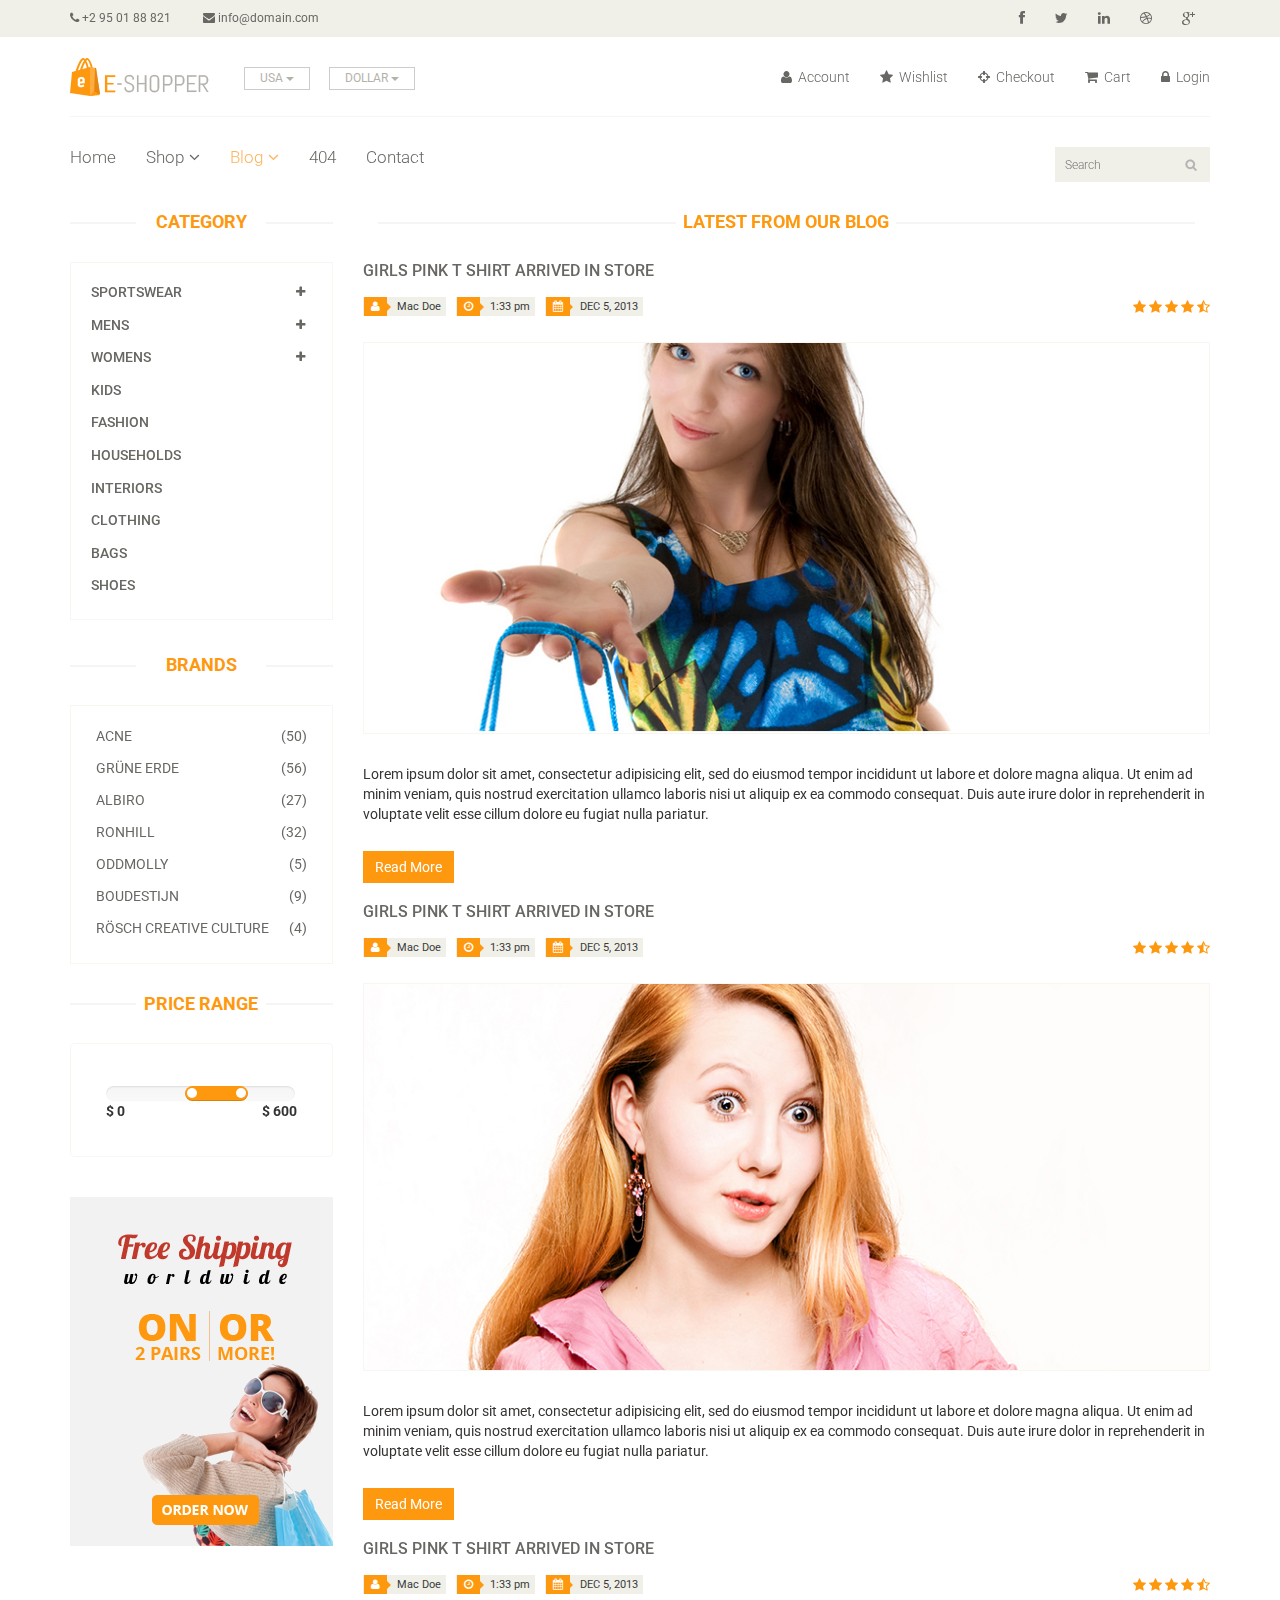
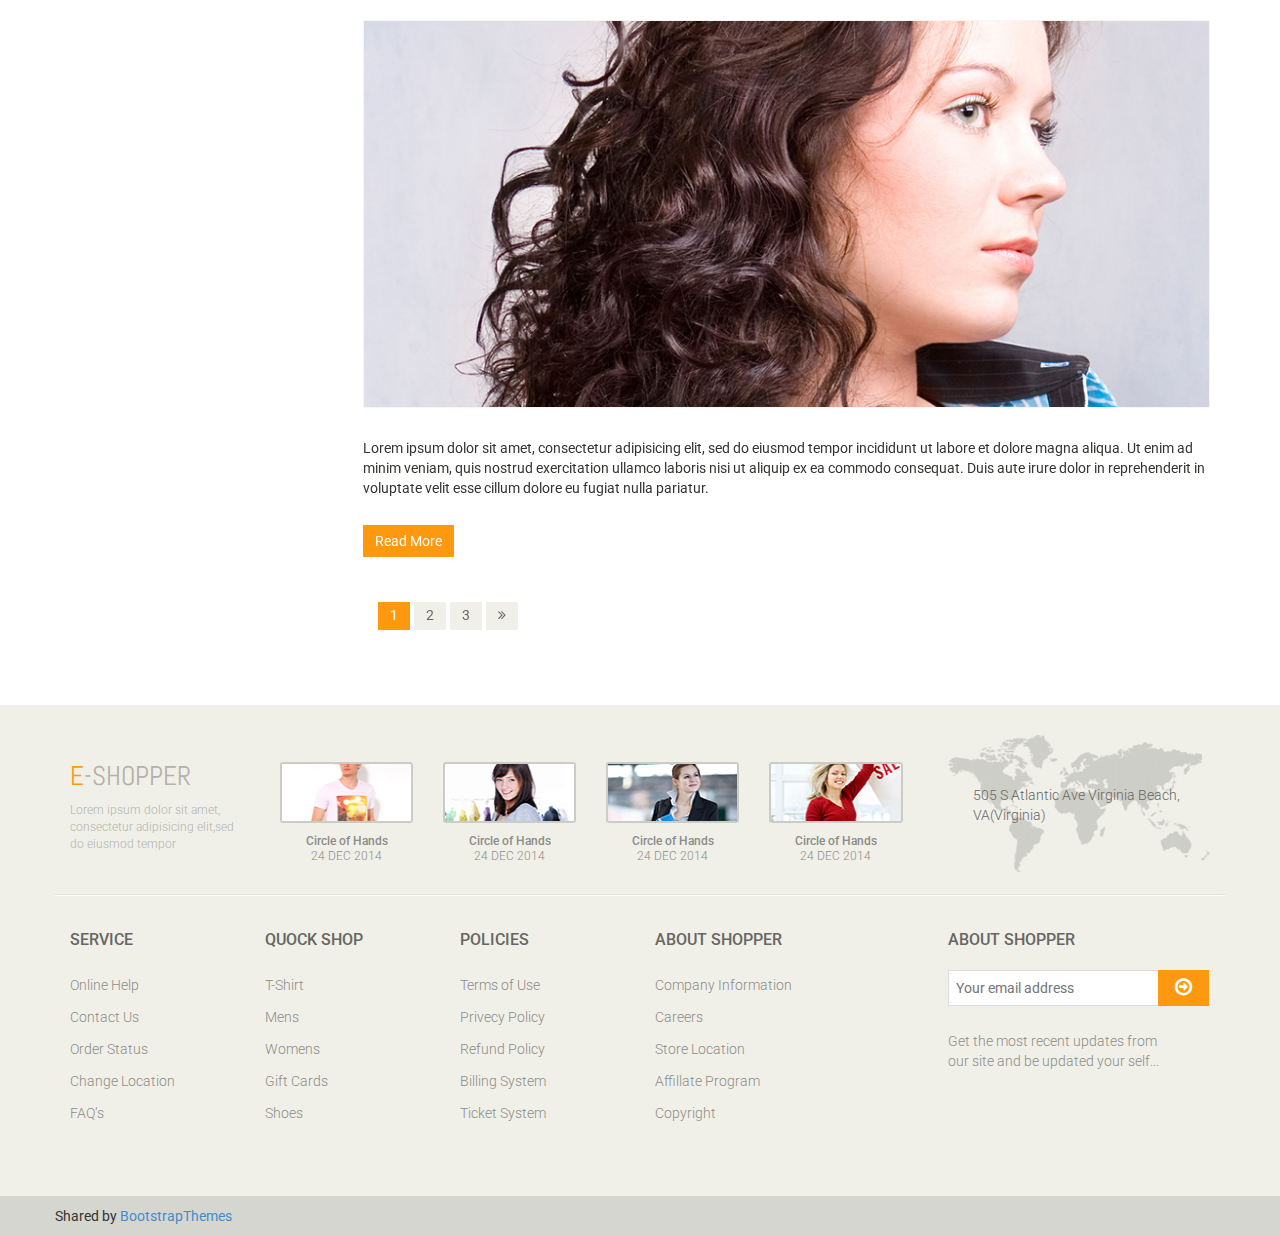
<file: blog.html>
<!DOCTYPE html>
<html lang="en">
<head>
    <meta charset="utf-8">
    <meta name="viewport" content="width=device-width, initial-scale=1.0">
    <meta name="description" content="">
    <meta name="author" content="">
    <title>Blog | E-Shopper</title>
    <link href="css/bootstrap.min.css" rel="stylesheet">
    <link href="css/font-awesome.min.css" rel="stylesheet">
    <link href="css/prettyPhoto.css" rel="stylesheet">
    <link href="css/price-range.css" rel="stylesheet">
    <link href="css/animate.css" rel="stylesheet">
	<link href="css/main.css" rel="stylesheet">
	<link href="css/responsive.css" rel="stylesheet">
    <!--[if lt IE 9]>
    <script src="js/html5shiv.js"></script>
    <script src="js/respond.min.js"></script>
    <![endif]-->       
    <link rel="shortcut icon" href="images/ico/favicon.ico">
    <link rel="apple-touch-icon-precomposed" sizes="144x144" href="images/ico/apple-touch-icon-144-precomposed.png">
    <link rel="apple-touch-icon-precomposed" sizes="114x114" href="images/ico/apple-touch-icon-114-precomposed.png">
    <link rel="apple-touch-icon-precomposed" sizes="72x72" href="images/ico/apple-touch-icon-72-precomposed.png">
    <link rel="apple-touch-icon-precomposed" href="images/ico/apple-touch-icon-57-precomposed.png">
</head><!--/head-->

<body>
	<header id="header"><!--header-->
		<div class="header_top"><!--header_top-->
			<div class="container">
				<div class="row">
					<div class="col-sm-6">
						<div class="contactinfo">
							<ul class="nav nav-pills">
								<li><a href=""><i class="fa fa-phone"></i> +2 95 01 88 821</a></li>
								<li><a href=""><i class="fa fa-envelope"></i> info@domain.com</a></li>
							</ul>
						</div>
					</div>
					<div class="col-sm-6">
						<div class="social-icons pull-right">
							<ul class="nav navbar-nav">
								<li><a href=""><i class="fa fa-facebook"></i></a></li>
								<li><a href=""><i class="fa fa-twitter"></i></a></li>
								<li><a href=""><i class="fa fa-linkedin"></i></a></li>
								<li><a href=""><i class="fa fa-dribbble"></i></a></li>
								<li><a href=""><i class="fa fa-google-plus"></i></a></li>
							</ul>
						</div>
					</div>
				</div>
			</div>
		</div><!--/header_top-->
		
		<div class="header-middle"><!--header-middle-->
			<div class="container">
				<div class="row">
					<div class="col-sm-4">
						<div class="logo pull-left">
							<a href="index.html"><img src="images/home/logo.png" alt="" /></a>
						</div>
						<div class="btn-group pull-right">
							<div class="btn-group">
								<button type="button" class="btn btn-default dropdown-toggle usa" data-toggle="dropdown">
									USA
									<span class="caret"></span>
								</button>
								<ul class="dropdown-menu">
									<li><a href="">Canada</a></li>
									<li><a href="">UK</a></li>
								</ul>
							</div>
							
							<div class="btn-group">
								<button type="button" class="btn btn-default dropdown-toggle usa" data-toggle="dropdown">
									DOLLAR
									<span class="caret"></span>
								</button>
								<ul class="dropdown-menu">
									<li><a href="">Canadian Dollar</a></li>
									<li><a href="">Pound</a></li>
								</ul>
							</div>
						</div>
					</div>
					<div class="col-sm-8">
						<div class="shop-menu pull-right">
							<ul class="nav navbar-nav">
								<li><a href=""><i class="fa fa-user"></i> Account</a></li>
								<li><a href=""><i class="fa fa-star"></i> Wishlist</a></li>
								<li><a href="checkout.html"><i class="fa fa-crosshairs"></i> Checkout</a></li>
								<li><a href="cart.html"><i class="fa fa-shopping-cart"></i> Cart</a></li>
								<li><a href="login.html"><i class="fa fa-lock"></i> Login</a></li>
							</ul>
						</div>
					</div>
				</div>
			</div>
		</div><!--/header-middle-->
	
		<div class="header-bottom"><!--header-bottom-->
			<div class="container">
				<div class="row">
					<div class="col-sm-9">
						<div class="navbar-header">
							<button type="button" class="navbar-toggle" data-toggle="collapse" data-target=".navbar-collapse">
								<span class="sr-only">Toggle navigation</span>
								<span class="icon-bar"></span>
								<span class="icon-bar"></span>
								<span class="icon-bar"></span>
							</button>
						</div>
						<div class="mainmenu pull-left">
							<ul class="nav navbar-nav collapse navbar-collapse">
								<li><a href="index.html">Home</a></li>
								<li class="dropdown"><a href="#">Shop<i class="fa fa-angle-down"></i></a>
                                    <ul role="menu" class="sub-menu">
                                        <li><a href="shop.html">Products</a></li>
										<li><a href="product-details.html">Product Details</a></li> 
										<li><a href="checkout.html">Checkout</a></li> 
										<li><a href="cart.html">Cart</a></li> 
										<li><a href="login.html">Login</a></li> 
                                    </ul>
                                </li> 
								<li class="dropdown"><a href="#" class="active">Blog<i class="fa fa-angle-down"></i></a>
                                    <ul role="menu" class="sub-menu">
                                        <li><a href="blog.html" class="active">Blog List</a></li>
										<li><a href="blog-single.html">Blog Single</a></li>
                                    </ul>
                                </li> 
								<li><a href="404.html">404</a></li>
								<li><a href="contact-us.html">Contact</a></li>
							</ul>
						</div>
					</div>
					<div class="col-sm-3">
						<div class="search_box pull-right">
							<input type="text" placeholder="Search"/>
						</div>
					</div>
				</div>
			</div>
		</div><!--/header-bottom-->
	</header><!--/header-->
	
	<section>
		<div class="container">
			<div class="row">
				<div class="col-sm-3">
					<div class="left-sidebar">
						<h2>Category</h2>
						<div class="panel-group category-products" id="accordian"><!--category-productsr-->
							<div class="panel panel-default">
								<div class="panel-heading">
									<h4 class="panel-title">
										<a data-toggle="collapse" data-parent="#accordian" href="#sportswear">
											<span class="badge pull-right"><i class="fa fa-plus"></i></span>
											Sportswear
										</a>
									</h4>
								</div>
								<div id="sportswear" class="panel-collapse collapse">
									<div class="panel-body">
										<ul>
											<li><a href="">Nike </a></li>
											<li><a href="">Under Armour </a></li>
											<li><a href="">Adidas </a></li>
											<li><a href="">Puma</a></li>
											<li><a href="">ASICS </a></li>
										</ul>
									</div>
								</div>
							</div>
							<div class="panel panel-default">
								<div class="panel-heading">
									<h4 class="panel-title">
										<a data-toggle="collapse" data-parent="#accordian" href="#mens">
											<span class="badge pull-right"><i class="fa fa-plus"></i></span>
											Mens
										</a>
									</h4>
								</div>
								<div id="mens" class="panel-collapse collapse">
									<div class="panel-body">
										<ul>
											<li><a href="">Fendi</a></li>
											<li><a href="">Guess</a></li>
											<li><a href="">Valentino</a></li>
											<li><a href="">Dior</a></li>
											<li><a href="">Versace</a></li>
											<li><a href="">Armani</a></li>
											<li><a href="">Prada</a></li>
											<li><a href="">Dolce and Gabbana</a></li>
											<li><a href="">Chanel</a></li>
											<li><a href="">Gucci</a></li>
										</ul>
									</div>
								</div>
							</div>
							
							<div class="panel panel-default">
								<div class="panel-heading">
									<h4 class="panel-title">
										<a data-toggle="collapse" data-parent="#accordian" href="#womens">
											<span class="badge pull-right"><i class="fa fa-plus"></i></span>
											Womens
										</a>
									</h4>
								</div>
								<div id="womens" class="panel-collapse collapse">
									<div class="panel-body">
										<ul>
											<li><a href="">Fendi</a></li>
											<li><a href="">Guess</a></li>
											<li><a href="">Valentino</a></li>
											<li><a href="">Dior</a></li>
											<li><a href="">Versace</a></li>
										</ul>
									</div>
								</div>
							</div>
							<div class="panel panel-default">
								<div class="panel-heading">
									<h4 class="panel-title"><a href="#">Kids</a></h4>
								</div>
							</div>
							<div class="panel panel-default">
								<div class="panel-heading">
									<h4 class="panel-title"><a href="#">Fashion</a></h4>
								</div>
							</div>
							<div class="panel panel-default">
								<div class="panel-heading">
									<h4 class="panel-title"><a href="#">Households</a></h4>
								</div>
							</div>
							<div class="panel panel-default">
								<div class="panel-heading">
									<h4 class="panel-title"><a href="#">Interiors</a></h4>
								</div>
							</div>
							<div class="panel panel-default">
								<div class="panel-heading">
									<h4 class="panel-title"><a href="#">Clothing</a></h4>
								</div>
							</div>
							<div class="panel panel-default">
								<div class="panel-heading">
									<h4 class="panel-title"><a href="#">Bags</a></h4>
								</div>
							</div>
							<div class="panel panel-default">
								<div class="panel-heading">
									<h4 class="panel-title"><a href="#">Shoes</a></h4>
								</div>
							</div>
						</div><!--/category-products-->
					
						<div class="brands_products"><!--brands_products-->
							<h2>Brands</h2>
							<div class="brands-name">
								<ul class="nav nav-pills nav-stacked">
									<li><a href=""> <span class="pull-right">(50)</span>Acne</a></li>
									<li><a href=""> <span class="pull-right">(56)</span>Grüne Erde</a></li>
									<li><a href=""> <span class="pull-right">(27)</span>Albiro</a></li>
									<li><a href=""> <span class="pull-right">(32)</span>Ronhill</a></li>
									<li><a href=""> <span class="pull-right">(5)</span>Oddmolly</a></li>
									<li><a href=""> <span class="pull-right">(9)</span>Boudestijn</a></li>
									<li><a href=""> <span class="pull-right">(4)</span>Rösch creative culture</a></li>
								</ul>
							</div>
						</div><!--/brands_products-->
						
						<div class="price-range"><!--price-range-->
							<h2>Price Range</h2>
							<div class="well">
								 <input type="text" class="span2" value="" data-slider-min="0" data-slider-max="600" data-slider-step="5" data-slider-value="[250,450]" id="sl2" ><br />
								 <b>$ 0</b> <b class="pull-right">$ 600</b>
							</div>
						</div><!--/price-range-->
						
						<div class="shipping text-center"><!--shipping-->
							<img src="images/home/shipping.jpg" alt="" />
						</div><!--/shipping-->
					</div>
				</div>
				<div class="col-sm-9">
					<div class="blog-post-area">
						<h2 class="title text-center">Latest From our Blog</h2>
						<div class="single-blog-post">
							<h3>Girls Pink T Shirt arrived in store</h3>
							<div class="post-meta">
								<ul>
									<li><i class="fa fa-user"></i> Mac Doe</li>
									<li><i class="fa fa-clock-o"></i> 1:33 pm</li>
									<li><i class="fa fa-calendar"></i> DEC 5, 2013</li>
								</ul>
								<span>
										<i class="fa fa-star"></i>
										<i class="fa fa-star"></i>
										<i class="fa fa-star"></i>
										<i class="fa fa-star"></i>
										<i class="fa fa-star-half-o"></i>
								</span>
							</div>
							<a href="">
								<img src="images/blog/blog-one.jpg" alt="">
							</a>
							<p>Lorem ipsum dolor sit amet, consectetur adipisicing elit, sed do eiusmod tempor incididunt ut labore et dolore magna aliqua. Ut enim ad minim veniam, quis nostrud exercitation ullamco laboris nisi ut aliquip ex ea commodo consequat. Duis aute irure dolor in reprehenderit in voluptate velit esse cillum dolore eu fugiat nulla pariatur.</p>
							<a  class="btn btn-primary" href="">Read More</a>
						</div>
						<div class="single-blog-post">
							<h3>Girls Pink T Shirt arrived in store</h3>
							<div class="post-meta">
								<ul>
									<li><i class="fa fa-user"></i> Mac Doe</li>
									<li><i class="fa fa-clock-o"></i> 1:33 pm</li>
									<li><i class="fa fa-calendar"></i> DEC 5, 2013</li>
								</ul>
								<span>
									<i class="fa fa-star"></i>
									<i class="fa fa-star"></i>
									<i class="fa fa-star"></i>
									<i class="fa fa-star"></i>
									<i class="fa fa-star-half-o"></i>
								</span>
							</div>
							<a href="">
								<img src="images/blog/blog-two.jpg" alt="">
							</a>
							<p>Lorem ipsum dolor sit amet, consectetur adipisicing elit, sed do eiusmod tempor incididunt ut labore et dolore magna aliqua. Ut enim ad minim veniam, quis nostrud exercitation ullamco laboris nisi ut aliquip ex ea commodo consequat. Duis aute irure dolor in reprehenderit in voluptate velit esse cillum dolore eu fugiat nulla pariatur.</p>
							<a  class="btn btn-primary" href="">Read More</a>
						</div>
						<div class="single-blog-post">
							<h3>Girls Pink T Shirt arrived in store</h3>
							<div class="post-meta">
								<ul>
									<li><i class="fa fa-user"></i> Mac Doe</li>
									<li><i class="fa fa-clock-o"></i> 1:33 pm</li>
									<li><i class="fa fa-calendar"></i> DEC 5, 2013</li>
								</ul>
								<span>
									<i class="fa fa-star"></i>
									<i class="fa fa-star"></i>
									<i class="fa fa-star"></i>
									<i class="fa fa-star"></i>
									<i class="fa fa-star-half-o"></i>
								</span>
							</div>
							<a href="">
								<img src="images/blog/blog-three.jpg" alt="">
							</a>
							<p>Lorem ipsum dolor sit amet, consectetur adipisicing elit, sed do eiusmod tempor incididunt ut labore et dolore magna aliqua. Ut enim ad minim veniam, quis nostrud exercitation ullamco laboris nisi ut aliquip ex ea commodo consequat. Duis aute irure dolor in reprehenderit in voluptate velit esse cillum dolore eu fugiat nulla pariatur.</p>
							<a  class="btn btn-primary" href="">Read More</a>
						</div>
						<div class="pagination-area">
							<ul class="pagination">
								<li><a href="" class="active">1</a></li>
								<li><a href="">2</a></li>
								<li><a href="">3</a></li>
								<li><a href=""><i class="fa fa-angle-double-right"></i></a></li>
							</ul>
						</div>
					</div>
				</div>
			</div>
		</div>
	</section>
	
	<footer id="footer"><!--Footer-->
		<div class="footer-top">
			<div class="container">
				<div class="row">
					<div class="col-sm-2">
						<div class="companyinfo">
							<h2><span>e</span>-shopper</h2>
							<p>Lorem ipsum dolor sit amet, consectetur adipisicing elit,sed do eiusmod tempor</p>
						</div>
					</div>
					<div class="col-sm-7">
						<div class="col-sm-3">
							<div class="video-gallery text-center">
								<a href="#">
									<div class="iframe-img">
										<img src="images/home/iframe1.png" alt="" />
									</div>
									<div class="overlay-icon">
										<i class="fa fa-play-circle-o"></i>
									</div>
								</a>
								<p>Circle of Hands</p>
								<h2>24 DEC 2014</h2>
							</div>
						</div>
						
						<div class="col-sm-3">
							<div class="video-gallery text-center">
								<a href="#">
									<div class="iframe-img">
										<img src="images/home/iframe2.png" alt="" />
									</div>
									<div class="overlay-icon">
										<i class="fa fa-play-circle-o"></i>
									</div>
								</a>
								<p>Circle of Hands</p>
								<h2>24 DEC 2014</h2>
							</div>
						</div>
						
						<div class="col-sm-3">
							<div class="video-gallery text-center">
								<a href="#">
									<div class="iframe-img">
										<img src="images/home/iframe3.png" alt="" />
									</div>
									<div class="overlay-icon">
										<i class="fa fa-play-circle-o"></i>
									</div>
								</a>
								<p>Circle of Hands</p>
								<h2>24 DEC 2014</h2>
							</div>
						</div>
						
						<div class="col-sm-3">
							<div class="video-gallery text-center">
								<a href="#">
									<div class="iframe-img">
										<img src="images/home/iframe4.png" alt="" />
									</div>
									<div class="overlay-icon">
										<i class="fa fa-play-circle-o"></i>
									</div>
								</a>
								<p>Circle of Hands</p>
								<h2>24 DEC 2014</h2>
							</div>
						</div>
					</div>
					<div class="col-sm-3">
						<div class="address">
							<img src="images/home/map.png" alt="" />
							<p>505 S Atlantic Ave Virginia Beach, VA(Virginia)</p>
						</div>
					</div>
				</div>
			</div>
		</div>
		
		<div class="footer-widget">
			<div class="container">
				<div class="row">
					<div class="col-sm-2">
						<div class="single-widget">
							<h2>Service</h2>
							<ul class="nav nav-pills nav-stacked">
								<li><a href="">Online Help</a></li>
								<li><a href="">Contact Us</a></li>
								<li><a href="">Order Status</a></li>
								<li><a href="">Change Location</a></li>
								<li><a href="">FAQ’s</a></li>
							</ul>
						</div>
					</div>
					<div class="col-sm-2">
						<div class="single-widget">
							<h2>Quock Shop</h2>
							<ul class="nav nav-pills nav-stacked">
								<li><a href="">T-Shirt</a></li>
								<li><a href="">Mens</a></li>
								<li><a href="">Womens</a></li>
								<li><a href="">Gift Cards</a></li>
								<li><a href="">Shoes</a></li>
							</ul>
						</div>
					</div>
					<div class="col-sm-2">
						<div class="single-widget">
							<h2>Policies</h2>
							<ul class="nav nav-pills nav-stacked">
								<li><a href="">Terms of Use</a></li>
								<li><a href="">Privecy Policy</a></li>
								<li><a href="">Refund Policy</a></li>
								<li><a href="">Billing System</a></li>
								<li><a href="">Ticket System</a></li>
							</ul>
						</div>
					</div>
					<div class="col-sm-2">
						<div class="single-widget">
							<h2>About Shopper</h2>
							<ul class="nav nav-pills nav-stacked">
								<li><a href="">Company Information</a></li>
								<li><a href="">Careers</a></li>
								<li><a href="">Store Location</a></li>
								<li><a href="">Affillate Program</a></li>
								<li><a href="">Copyright</a></li>
							</ul>
						</div>
					</div>
					<div class="col-sm-3 col-sm-offset-1">
						<div class="single-widget">
							<h2>About Shopper</h2>
							<form action="#" class="searchform">
								<input type="text" placeholder="Your email address" />
								<button type="submit" class="btn btn-default"><i class="fa fa-arrow-circle-o-right"></i></button>
								<p>Get the most recent updates from <br />our site and be updated your self...</p>
							</form>
						</div>
					</div>
					
				</div>
			</div>
		</div>
		
		<div class="footer-bottom">
			<div class="container">
				<div class="row">
					Shared by <i class="fa fa-love"></i><a href="https://bootstrapthemes.co">BootstrapThemes</a></span></p>
				</div>
			</div>
		</div>
		
	</footer><!--/Footer-->
	

  
    <script src="js/jquery.js"></script>
	<script src="js/price-range.js"></script>
	<script src="js/jquery.scrollUp.min.js"></script>
	<script src="js/bootstrap.min.js"></script>
    <script src="js/jquery.prettyPhoto.js"></script>
    <script src="js/main.js"></script>
</body>
</html>
</file>
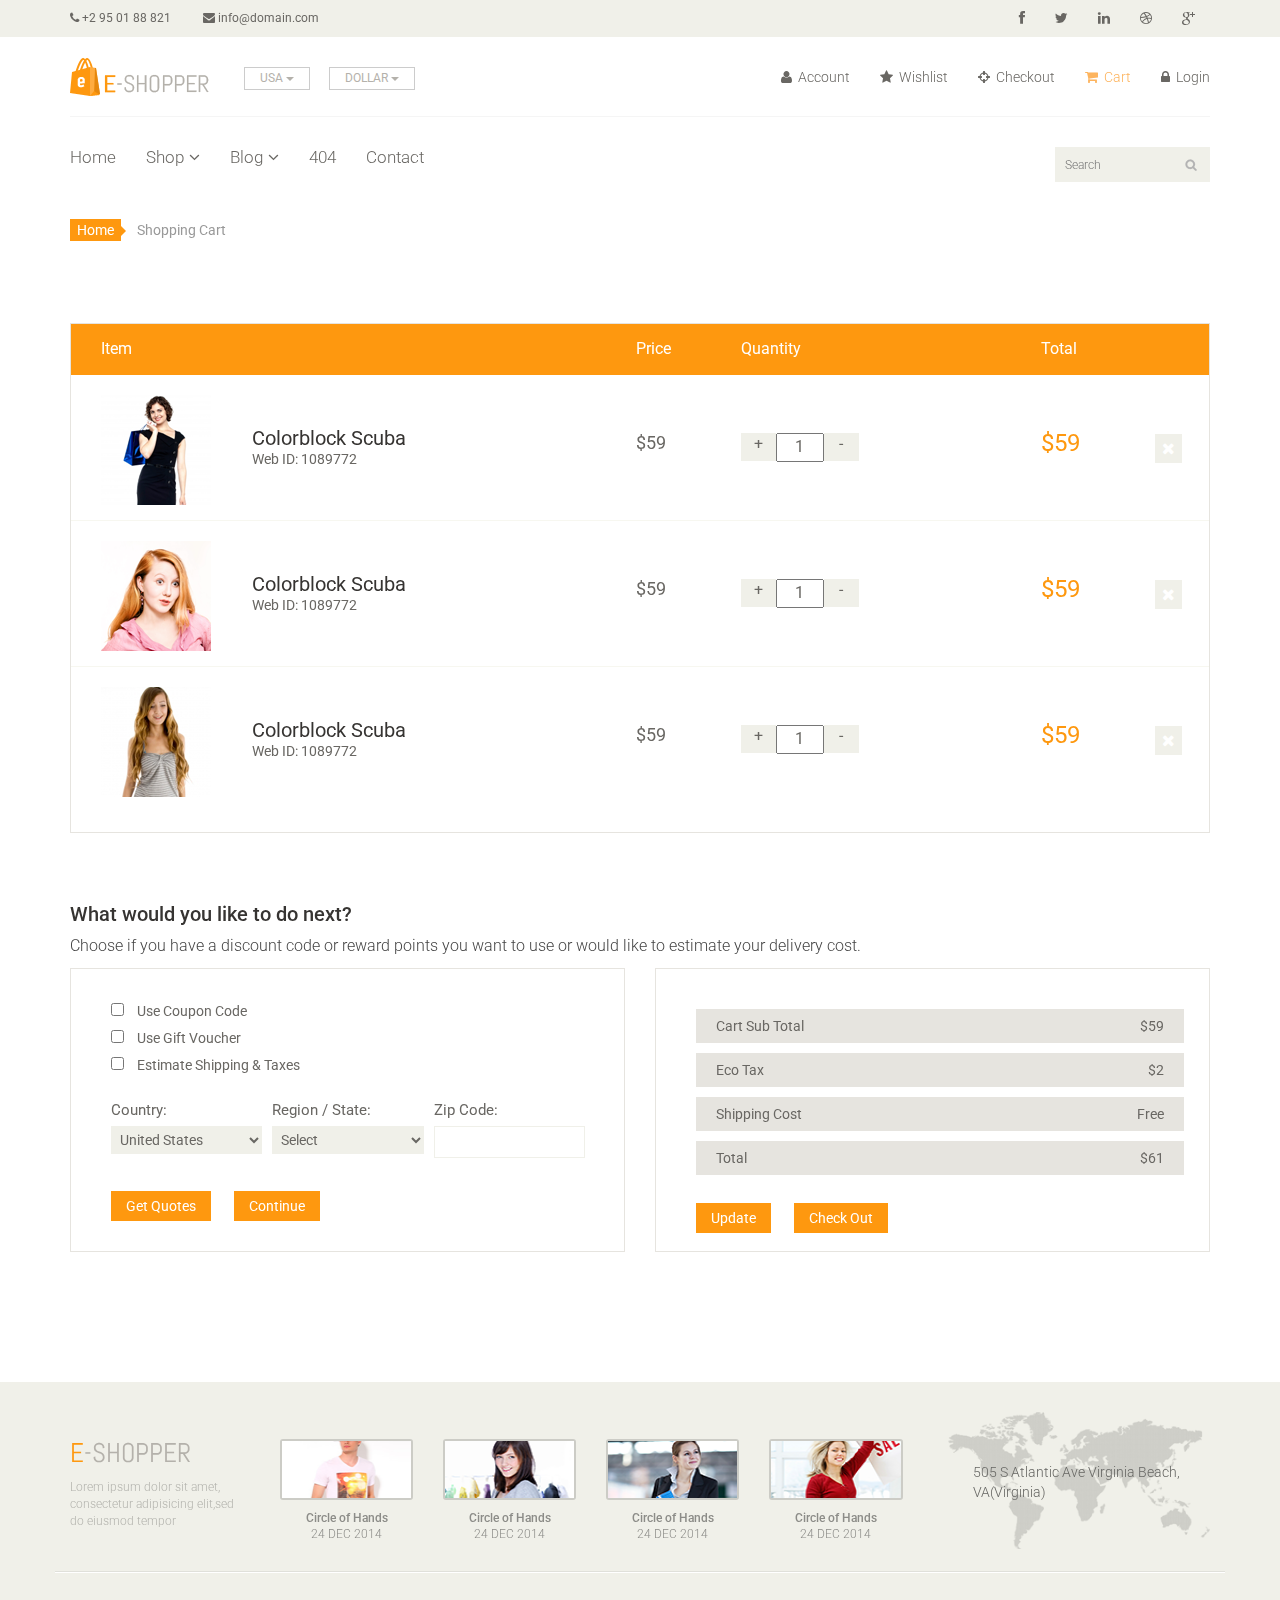
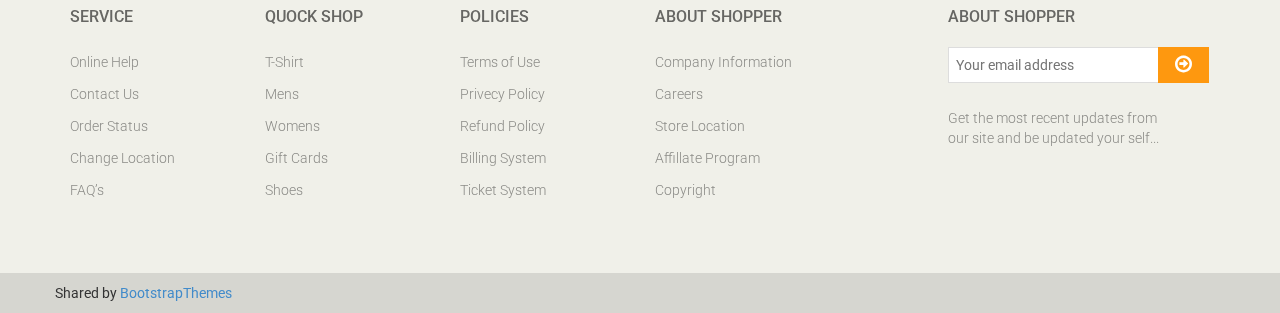
<file: cart.html>
<!DOCTYPE html>
<html lang="en">
<head>
    <meta charset="utf-8">
    <meta name="viewport" content="width=device-width, initial-scale=1.0">
    <meta name="description" content="">
    <meta name="author" content="">
    <title>Cart | E-Shopper</title>
    <link href="css/bootstrap.min.css" rel="stylesheet">
    <link href="css/font-awesome.min.css" rel="stylesheet">
    <link href="css/prettyPhoto.css" rel="stylesheet">
    <link href="css/price-range.css" rel="stylesheet">
    <link href="css/animate.css" rel="stylesheet">
	<link href="css/main.css" rel="stylesheet">
	<link href="css/responsive.css" rel="stylesheet">
    <!--[if lt IE 9]>
    <script src="js/html5shiv.js"></script>
    <script src="js/respond.min.js"></script>
    <![endif]-->       
    <link rel="shortcut icon" href="images/ico/favicon.ico">
    <link rel="apple-touch-icon-precomposed" sizes="144x144" href="images/ico/apple-touch-icon-144-precomposed.png">
    <link rel="apple-touch-icon-precomposed" sizes="114x114" href="images/ico/apple-touch-icon-114-precomposed.png">
    <link rel="apple-touch-icon-precomposed" sizes="72x72" href="images/ico/apple-touch-icon-72-precomposed.png">
    <link rel="apple-touch-icon-precomposed" href="images/ico/apple-touch-icon-57-precomposed.png">
</head><!--/head-->

<body>
	<header id="header"><!--header-->
		<div class="header_top"><!--header_top-->
			<div class="container">
				<div class="row">
					<div class="col-sm-6">
						<div class="contactinfo">
							<ul class="nav nav-pills">
								<li><a href=""><i class="fa fa-phone"></i> +2 95 01 88 821</a></li>
								<li><a href=""><i class="fa fa-envelope"></i> info@domain.com</a></li>
							</ul>
						</div>
					</div>
					<div class="col-sm-6">
						<div class="social-icons pull-right">
							<ul class="nav navbar-nav">
								<li><a href=""><i class="fa fa-facebook"></i></a></li>
								<li><a href=""><i class="fa fa-twitter"></i></a></li>
								<li><a href=""><i class="fa fa-linkedin"></i></a></li>
								<li><a href=""><i class="fa fa-dribbble"></i></a></li>
								<li><a href=""><i class="fa fa-google-plus"></i></a></li>
							</ul>
						</div>
					</div>
				</div>
			</div>
		</div><!--/header_top-->
		
		<div class="header-middle"><!--header-middle-->
			<div class="container">
				<div class="row">
					<div class="col-sm-4">
						<div class="logo pull-left">
							<a href="index.html"><img src="images/home/logo.png" alt="" /></a>
						</div>
						<div class="btn-group pull-right">
							<div class="btn-group">
								<button type="button" class="btn btn-default dropdown-toggle usa" data-toggle="dropdown">
									USA
									<span class="caret"></span>
								</button>
								<ul class="dropdown-menu">
									<li><a href="">Canada</a></li>
									<li><a href="">UK</a></li>
								</ul>
							</div>
							
							<div class="btn-group">
								<button type="button" class="btn btn-default dropdown-toggle usa" data-toggle="dropdown">
									DOLLAR
									<span class="caret"></span>
								</button>
								<ul class="dropdown-menu">
									<li><a href="">Canadian Dollar</a></li>
									<li><a href="">Pound</a></li>
								</ul>
							</div>
						</div>
					</div>
					<div class="col-sm-8">
						<div class="shop-menu pull-right">
							<ul class="nav navbar-nav">
								<li><a href=""><i class="fa fa-user"></i> Account</a></li>
								<li><a href=""><i class="fa fa-star"></i> Wishlist</a></li>
								<li><a href="checkout.html"><i class="fa fa-crosshairs"></i> Checkout</a></li>
								<li><a href="cart.html" class="active"><i class="fa fa-shopping-cart"></i> Cart</a></li>
								<li><a href="login.html"><i class="fa fa-lock"></i> Login</a></li>
							</ul>
						</div>
					</div>
				</div>
			</div>
		</div><!--/header-middle-->
	
		<div class="header-bottom"><!--header-bottom-->
			<div class="container">
				<div class="row">
					<div class="col-sm-9">
						<div class="navbar-header">
							<button type="button" class="navbar-toggle" data-toggle="collapse" data-target=".navbar-collapse">
								<span class="sr-only">Toggle navigation</span>
								<span class="icon-bar"></span>
								<span class="icon-bar"></span>
								<span class="icon-bar"></span>
							</button>
						</div>
						<div class="mainmenu pull-left">
							<ul class="nav navbar-nav collapse navbar-collapse">
								<li><a href="index.html">Home</a></li>
								<li class="dropdown"><a href="#">Shop<i class="fa fa-angle-down"></i></a>
                                    <ul role="menu" class="sub-menu">
                                        <li><a href="shop.html">Products</a></li>
										<li><a href="product-details.html">Product Details</a></li> 
										<li><a href="checkout.html">Checkout</a></li> 
										<li><a href="cart.html" class="active">Cart</a></li> 
										<li><a href="login.html">Login</a></li> 
                                    </ul>
                                </li> 
								<li class="dropdown"><a href="#">Blog<i class="fa fa-angle-down"></i></a>
                                    <ul role="menu" class="sub-menu">
                                        <li><a href="blog.html">Blog List</a></li>
										<li><a href="blog-single.html">Blog Single</a></li>
                                    </ul>
                                </li> 
								<li><a href="404.html">404</a></li>
								<li><a href="contact-us.html">Contact</a></li>
							</ul>
						</div>
					</div>
					<div class="col-sm-3">
						<div class="search_box pull-right">
							<input type="text" placeholder="Search"/>
						</div>
					</div>
				</div>
			</div>
		</div><!--/header-bottom-->
	</header><!--/header-->

	<section id="cart_items">
		<div class="container">
			<div class="breadcrumbs">
				<ol class="breadcrumb">
				  <li><a href="#">Home</a></li>
				  <li class="active">Shopping Cart</li>
				</ol>
			</div>
			<div class="table-responsive cart_info">
				<table class="table table-condensed">
					<thead>
						<tr class="cart_menu">
							<td class="image">Item</td>
							<td class="description"></td>
							<td class="price">Price</td>
							<td class="quantity">Quantity</td>
							<td class="total">Total</td>
							<td></td>
						</tr>
					</thead>
					<tbody>
						<tr>
							<td class="cart_product">
								<a href=""><img src="images/cart/one.png" alt=""></a>
							</td>
							<td class="cart_description">
								<h4><a href="">Colorblock Scuba</a></h4>
								<p>Web ID: 1089772</p>
							</td>
							<td class="cart_price">
								<p>$59</p>
							</td>
							<td class="cart_quantity">
								<div class="cart_quantity_button">
									<a class="cart_quantity_up" href=""> + </a>
									<input class="cart_quantity_input" type="text" name="quantity" value="1" autocomplete="off" size="2">
									<a class="cart_quantity_down" href=""> - </a>
								</div>
							</td>
							<td class="cart_total">
								<p class="cart_total_price">$59</p>
							</td>
							<td class="cart_delete">
								<a class="cart_quantity_delete" href=""><i class="fa fa-times"></i></a>
							</td>
						</tr>

						<tr>
							<td class="cart_product">
								<a href=""><img src="images/cart/two.png" alt=""></a>
							</td>
							<td class="cart_description">
								<h4><a href="">Colorblock Scuba</a></h4>
								<p>Web ID: 1089772</p>
							</td>
							<td class="cart_price">
								<p>$59</p>
							</td>
							<td class="cart_quantity">
								<div class="cart_quantity_button">
									<a class="cart_quantity_up" href=""> + </a>
									<input class="cart_quantity_input" type="text" name="quantity" value="1" autocomplete="off" size="2">
									<a class="cart_quantity_down" href=""> - </a>
								</div>
							</td>
							<td class="cart_total">
								<p class="cart_total_price">$59</p>
							</td>
							<td class="cart_delete">
								<a class="cart_quantity_delete" href=""><i class="fa fa-times"></i></a>
							</td>
						</tr>
						<tr>
							<td class="cart_product">
								<a href=""><img src="images/cart/three.png" alt=""></a>
							</td>
							<td class="cart_description">
								<h4><a href="">Colorblock Scuba</a></h4>
								<p>Web ID: 1089772</p>
							</td>
							<td class="cart_price">
								<p>$59</p>
							</td>
							<td class="cart_quantity">
								<div class="cart_quantity_button">
									<a class="cart_quantity_up" href=""> + </a>
									<input class="cart_quantity_input" type="text" name="quantity" value="1" autocomplete="off" size="2">
									<a class="cart_quantity_down" href=""> - </a>
								</div>
							</td>
							<td class="cart_total">
								<p class="cart_total_price">$59</p>
							</td>
							<td class="cart_delete">
								<a class="cart_quantity_delete" href=""><i class="fa fa-times"></i></a>
							</td>
						</tr>
					</tbody>
				</table>
			</div>
		</div>
	</section> <!--/#cart_items-->

	<section id="do_action">
		<div class="container">
			<div class="heading">
				<h3>What would you like to do next?</h3>
				<p>Choose if you have a discount code or reward points you want to use or would like to estimate your delivery cost.</p>
			</div>
			<div class="row">
				<div class="col-sm-6">
					<div class="chose_area">
						<ul class="user_option">
							<li>
								<input type="checkbox">
								<label>Use Coupon Code</label>
							</li>
							<li>
								<input type="checkbox">
								<label>Use Gift Voucher</label>
							</li>
							<li>
								<input type="checkbox">
								<label>Estimate Shipping & Taxes</label>
							</li>
						</ul>
						<ul class="user_info">
							<li class="single_field">
								<label>Country:</label>
								<select>
									<option>United States</option>
									<option>Bangladesh</option>
									<option>UK</option>
									<option>India</option>
									<option>Pakistan</option>
									<option>Ucrane</option>
									<option>Canada</option>
									<option>Dubai</option>
								</select>
								
							</li>
							<li class="single_field">
								<label>Region / State:</label>
								<select>
									<option>Select</option>
									<option>Dhaka</option>
									<option>London</option>
									<option>Dillih</option>
									<option>Lahore</option>
									<option>Alaska</option>
									<option>Canada</option>
									<option>Dubai</option>
								</select>
							
							</li>
							<li class="single_field zip-field">
								<label>Zip Code:</label>
								<input type="text">
							</li>
						</ul>
						<a class="btn btn-default update" href="">Get Quotes</a>
						<a class="btn btn-default check_out" href="">Continue</a>
					</div>
				</div>
				<div class="col-sm-6">
					<div class="total_area">
						<ul>
							<li>Cart Sub Total <span>$59</span></li>
							<li>Eco Tax <span>$2</span></li>
							<li>Shipping Cost <span>Free</span></li>
							<li>Total <span>$61</span></li>
						</ul>
							<a class="btn btn-default update" href="">Update</a>
							<a class="btn btn-default check_out" href="">Check Out</a>
					</div>
				</div>
			</div>
		</div>
	</section><!--/#do_action-->

	<footer id="footer"><!--Footer-->
		<div class="footer-top">
			<div class="container">
				<div class="row">
					<div class="col-sm-2">
						<div class="companyinfo">
							<h2><span>e</span>-shopper</h2>
							<p>Lorem ipsum dolor sit amet, consectetur adipisicing elit,sed do eiusmod tempor</p>
						</div>
					</div>
					<div class="col-sm-7">
						<div class="col-sm-3">
							<div class="video-gallery text-center">
								<a href="#">
									<div class="iframe-img">
										<img src="images/home/iframe1.png" alt="" />
									</div>
									<div class="overlay-icon">
										<i class="fa fa-play-circle-o"></i>
									</div>
								</a>
								<p>Circle of Hands</p>
								<h2>24 DEC 2014</h2>
							</div>
						</div>
						
						<div class="col-sm-3">
							<div class="video-gallery text-center">
								<a href="#">
									<div class="iframe-img">
										<img src="images/home/iframe2.png" alt="" />
									</div>
									<div class="overlay-icon">
										<i class="fa fa-play-circle-o"></i>
									</div>
								</a>
								<p>Circle of Hands</p>
								<h2>24 DEC 2014</h2>
							</div>
						</div>
						
						<div class="col-sm-3">
							<div class="video-gallery text-center">
								<a href="#">
									<div class="iframe-img">
										<img src="images/home/iframe3.png" alt="" />
									</div>
									<div class="overlay-icon">
										<i class="fa fa-play-circle-o"></i>
									</div>
								</a>
								<p>Circle of Hands</p>
								<h2>24 DEC 2014</h2>
							</div>
						</div>
						
						<div class="col-sm-3">
							<div class="video-gallery text-center">
								<a href="#">
									<div class="iframe-img">
										<img src="images/home/iframe4.png" alt="" />
									</div>
									<div class="overlay-icon">
										<i class="fa fa-play-circle-o"></i>
									</div>
								</a>
								<p>Circle of Hands</p>
								<h2>24 DEC 2014</h2>
							</div>
						</div>
					</div>
					<div class="col-sm-3">
						<div class="address">
							<img src="images/home/map.png" alt="" />
							<p>505 S Atlantic Ave Virginia Beach, VA(Virginia)</p>
						</div>
					</div>
				</div>
			</div>
		</div>
		
		<div class="footer-widget">
			<div class="container">
				<div class="row">
					<div class="col-sm-2">
						<div class="single-widget">
							<h2>Service</h2>
							<ul class="nav nav-pills nav-stacked">
								<li><a href="">Online Help</a></li>
								<li><a href="">Contact Us</a></li>
								<li><a href="">Order Status</a></li>
								<li><a href="">Change Location</a></li>
								<li><a href="">FAQ’s</a></li>
							</ul>
						</div>
					</div>
					<div class="col-sm-2">
						<div class="single-widget">
							<h2>Quock Shop</h2>
							<ul class="nav nav-pills nav-stacked">
								<li><a href="">T-Shirt</a></li>
								<li><a href="">Mens</a></li>
								<li><a href="">Womens</a></li>
								<li><a href="">Gift Cards</a></li>
								<li><a href="">Shoes</a></li>
							</ul>
						</div>
					</div>
					<div class="col-sm-2">
						<div class="single-widget">
							<h2>Policies</h2>
							<ul class="nav nav-pills nav-stacked">
								<li><a href="">Terms of Use</a></li>
								<li><a href="">Privecy Policy</a></li>
								<li><a href="">Refund Policy</a></li>
								<li><a href="">Billing System</a></li>
								<li><a href="">Ticket System</a></li>
							</ul>
						</div>
					</div>
					<div class="col-sm-2">
						<div class="single-widget">
							<h2>About Shopper</h2>
							<ul class="nav nav-pills nav-stacked">
								<li><a href="">Company Information</a></li>
								<li><a href="">Careers</a></li>
								<li><a href="">Store Location</a></li>
								<li><a href="">Affillate Program</a></li>
								<li><a href="">Copyright</a></li>
							</ul>
						</div>
					</div>
					<div class="col-sm-3 col-sm-offset-1">
						<div class="single-widget">
							<h2>About Shopper</h2>
							<form action="#" class="searchform">
								<input type="text" placeholder="Your email address" />
								<button type="submit" class="btn btn-default"><i class="fa fa-arrow-circle-o-right"></i></button>
								<p>Get the most recent updates from <br />our site and be updated your self...</p>
							</form>
						</div>
					</div>
					
				</div>
			</div>
		</div>
		
		<div class="footer-bottom">
			<div class="container">
				<div class="row">
					Shared by <i class="fa fa-love"></i><a href="https://bootstrapthemes.co">BootstrapThemes</a></span></p>
				</div>
			</div>
		</div>
		
	</footer><!--/Footer-->
	


    <script src="js/jquery.js"></script>
	<script src="js/bootstrap.min.js"></script>
	<script src="js/jquery.scrollUp.min.js"></script>
    <script src="js/jquery.prettyPhoto.js"></script>
    <script src="js/main.js"></script>
</body>
</html>
</file>
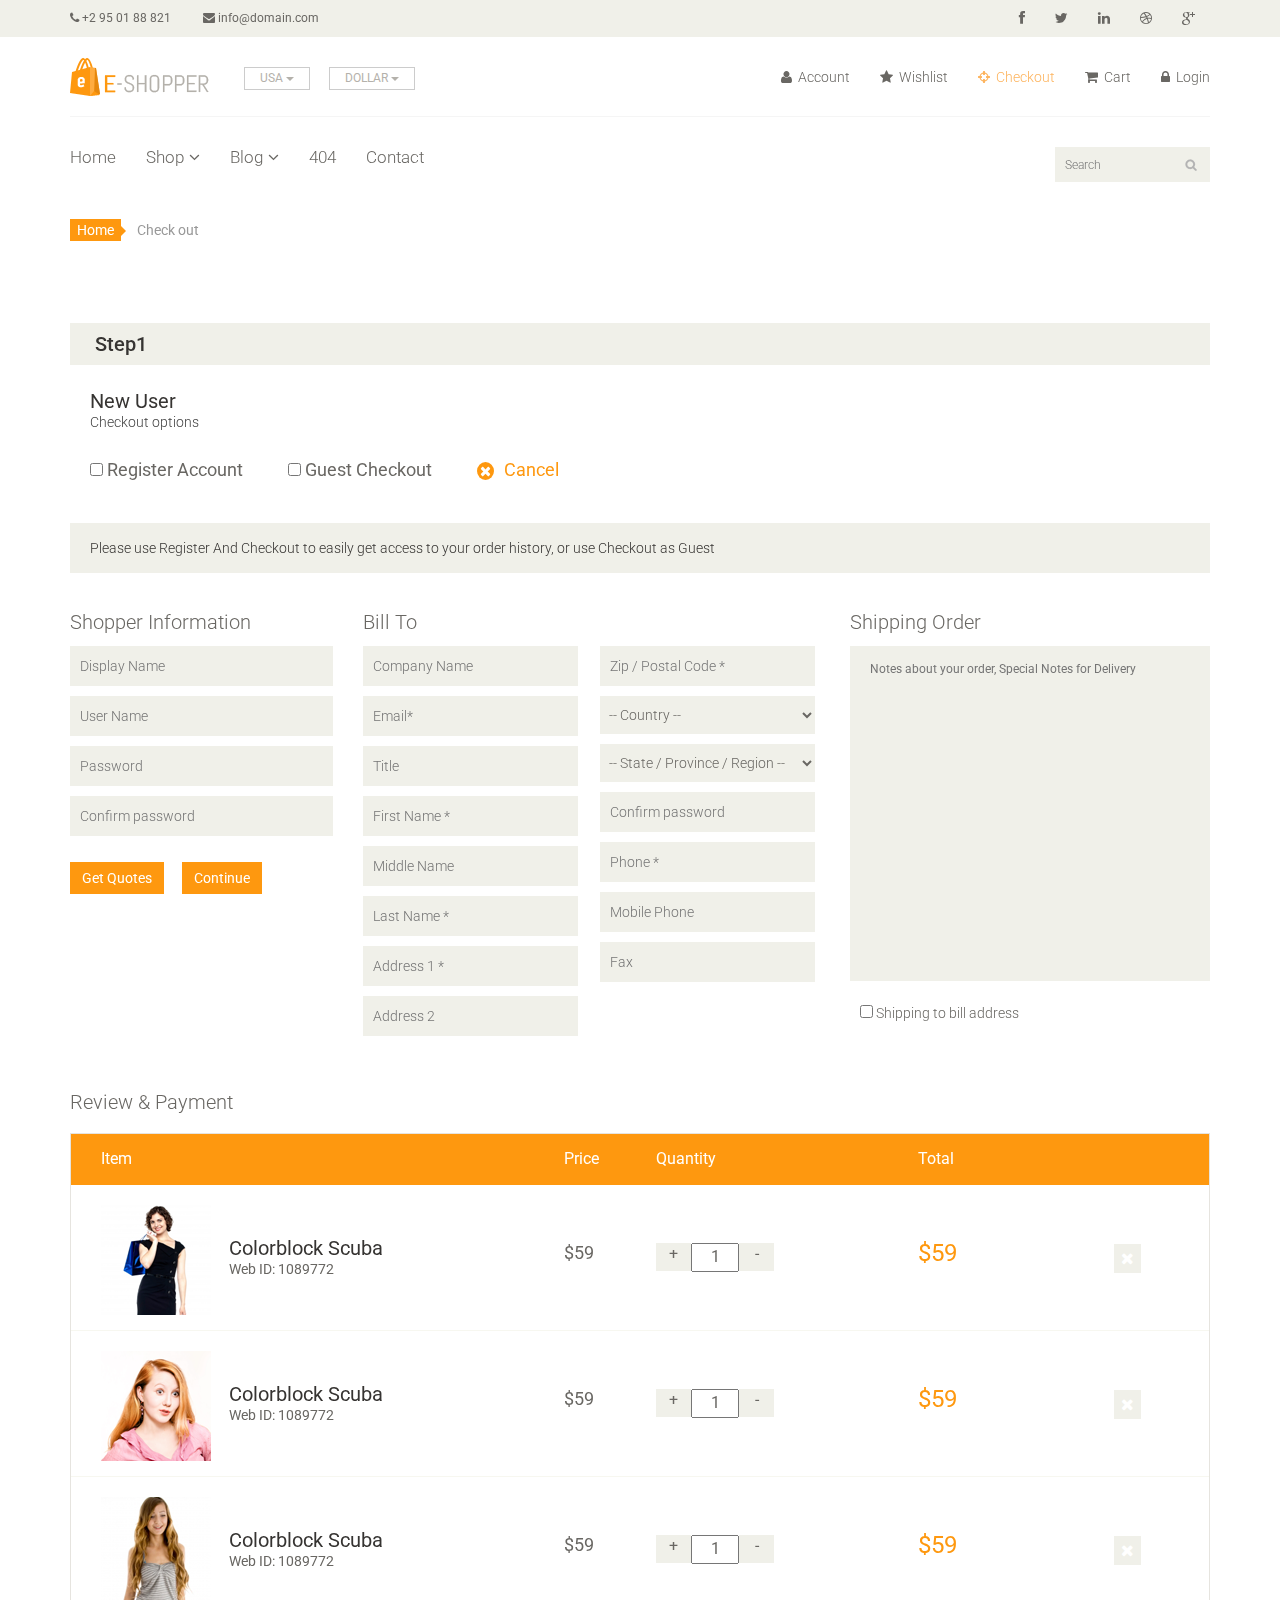
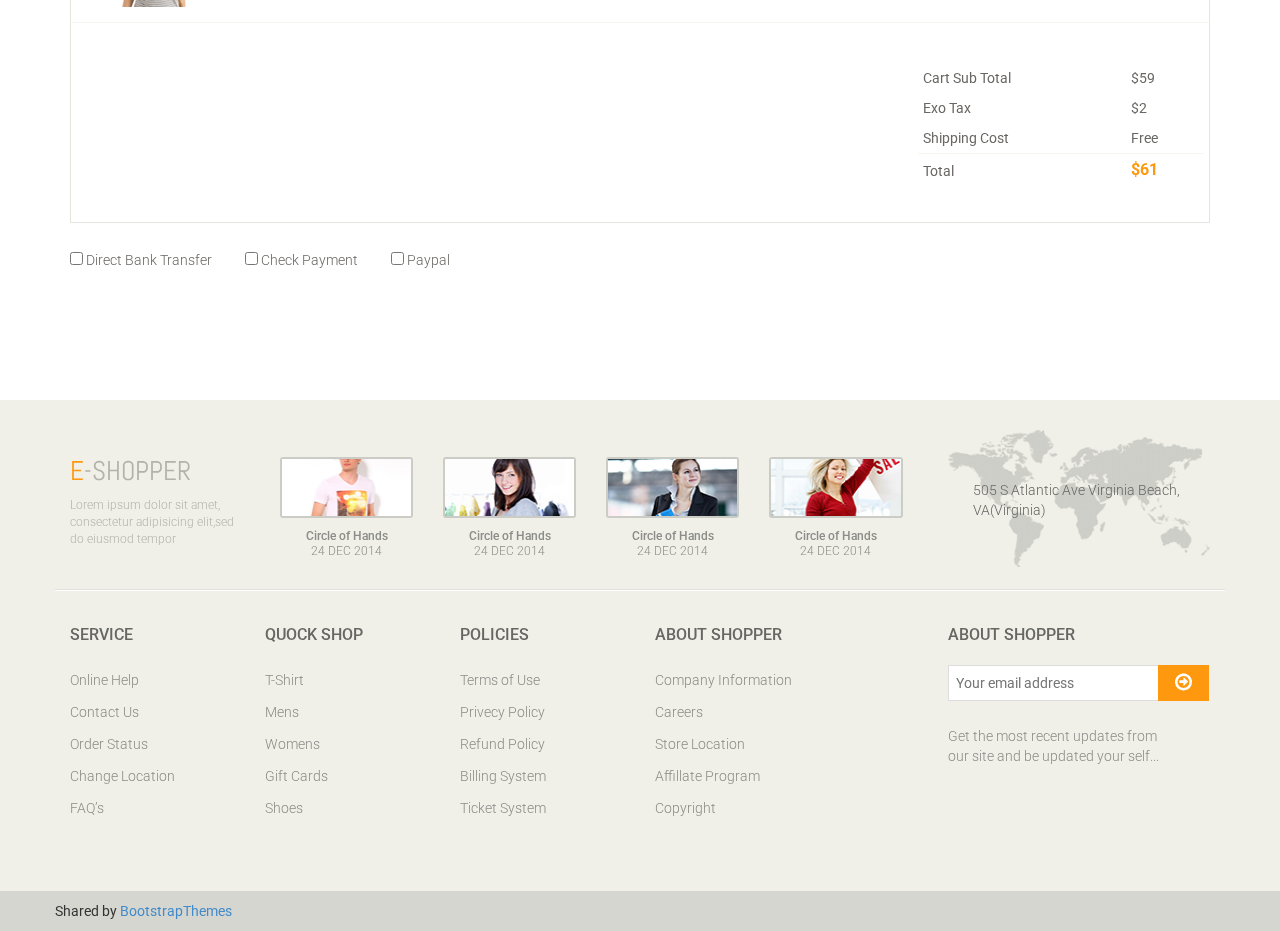
<file: checkout.html>
<!DOCTYPE html>
<html lang="en">
<head>
    <meta charset="utf-8">
    <meta name="viewport" content="width=device-width, initial-scale=1.0">
    <meta name="description" content="">
    <meta name="author" content="">
    <title>Checkout | E-Shopper</title>
    <link href="css/bootstrap.min.css" rel="stylesheet">
    <link href="css/font-awesome.min.css" rel="stylesheet">
    <link href="css/prettyPhoto.css" rel="stylesheet">
    <link href="css/price-range.css" rel="stylesheet">
    <link href="css/animate.css" rel="stylesheet">
	<link href="css/main.css" rel="stylesheet">
	<link href="css/responsive.css" rel="stylesheet">
    <!--[if lt IE 9]>
    <script src="js/html5shiv.js"></script>
    <script src="js/respond.min.js"></script>
    <![endif]-->       
    <link rel="shortcut icon" href="images/ico/favicon.ico">
    <link rel="apple-touch-icon-precomposed" sizes="144x144" href="images/ico/apple-touch-icon-144-precomposed.png">
    <link rel="apple-touch-icon-precomposed" sizes="114x114" href="images/ico/apple-touch-icon-114-precomposed.png">
    <link rel="apple-touch-icon-precomposed" sizes="72x72" href="images/ico/apple-touch-icon-72-precomposed.png">
    <link rel="apple-touch-icon-precomposed" href="images/ico/apple-touch-icon-57-precomposed.png">
</head><!--/head-->

<body>
	<header id="header"><!--header-->
		<div class="header_top"><!--header_top-->
			<div class="container">
				<div class="row">
					<div class="col-sm-6">
						<div class="contactinfo">
							<ul class="nav nav-pills">
								<li><a href=""><i class="fa fa-phone"></i> +2 95 01 88 821</a></li>
								<li><a href=""><i class="fa fa-envelope"></i> info@domain.com</a></li>
							</ul>
						</div>
					</div>
					<div class="col-sm-6">
						<div class="social-icons pull-right">
							<ul class="nav navbar-nav">
								<li><a href=""><i class="fa fa-facebook"></i></a></li>
								<li><a href=""><i class="fa fa-twitter"></i></a></li>
								<li><a href=""><i class="fa fa-linkedin"></i></a></li>
								<li><a href=""><i class="fa fa-dribbble"></i></a></li>
								<li><a href=""><i class="fa fa-google-plus"></i></a></li>
							</ul>
						</div>
					</div>
				</div>
			</div>
		</div><!--/header_top-->
		
		<div class="header-middle"><!--header-middle-->
			<div class="container">
				<div class="row">
					<div class="col-sm-4">
						<div class="logo pull-left">
							<a href="index.html"><img src="images/home/logo.png" alt="" /></a>
						</div>
						<div class="btn-group pull-right">
							<div class="btn-group">
								<button type="button" class="btn btn-default dropdown-toggle usa" data-toggle="dropdown">
									USA
									<span class="caret"></span>
								</button>
								<ul class="dropdown-menu">
									<li><a href="">Canada</a></li>
									<li><a href="">UK</a></li>
								</ul>
							</div>
							
							<div class="btn-group">
								<button type="button" class="btn btn-default dropdown-toggle usa" data-toggle="dropdown">
									DOLLAR
									<span class="caret"></span>
								</button>
								<ul class="dropdown-menu">
									<li><a href="">Canadian Dollar</a></li>
									<li><a href="">Pound</a></li>
								</ul>
							</div>
						</div>
					</div>
					<div class="col-sm-8">
						<div class="shop-menu pull-right">
							<ul class="nav navbar-nav">
								<li><a href=""><i class="fa fa-user"></i> Account</a></li>
								<li><a href=""><i class="fa fa-star"></i> Wishlist</a></li>
								<li><a href="checkout.html" class="active"><i class="fa fa-crosshairs"></i> Checkout</a></li>
								<li><a href="cart.html"><i class="fa fa-shopping-cart"></i> Cart</a></li>
								<li><a href="login.html"><i class="fa fa-lock"></i> Login</a></li>
							</ul>
						</div>
					</div>
				</div>
			</div>
		</div><!--/header-middle-->
	
		<div class="header-bottom"><!--header-bottom-->
			<div class="container">
				<div class="row">
					<div class="col-sm-9">
						<div class="navbar-header">
							<button type="button" class="navbar-toggle" data-toggle="collapse" data-target=".navbar-collapse">
								<span class="sr-only">Toggle navigation</span>
								<span class="icon-bar"></span>
								<span class="icon-bar"></span>
								<span class="icon-bar"></span>
							</button>
						</div>
						<div class="mainmenu pull-left">
							<ul class="nav navbar-nav collapse navbar-collapse">
								<li><a href="index.html">Home</a></li>
								<li class="dropdown"><a href="#">Shop<i class="fa fa-angle-down"></i></a>
                                    <ul role="menu" class="sub-menu">
                                        <li><a href="shop.html">Products</a></li>
										<li><a href="product-details.html">Product Details</a></li> 
										<li><a href="checkout.html" class="active">Checkout</a></li> 
										<li><a href="cart.html">Cart</a></li> 
										<li><a href="login.html">Login</a></li> 
                                    </ul>
                                </li> 
								<li class="dropdown"><a href="#">Blog<i class="fa fa-angle-down"></i></a>
                                    <ul role="menu" class="sub-menu">
                                        <li><a href="blog.html">Blog List</a></li>
										<li><a href="blog-single.html">Blog Single</a></li>
                                    </ul>
                                </li> 
								<li><a href="404.html">404</a></li>
								<li><a href="contact-us.html">Contact</a></li>
							</ul>
						</div>
					</div>
					<div class="col-sm-3">
						<div class="search_box pull-right">
							<input type="text" placeholder="Search"/>
						</div>
					</div>
				</div>
			</div>
		</div><!--/header-bottom-->
	</header><!--/header-->

	<section id="cart_items">
		<div class="container">
			<div class="breadcrumbs">
				<ol class="breadcrumb">
				  <li><a href="#">Home</a></li>
				  <li class="active">Check out</li>
				</ol>
			</div><!--/breadcrums-->

			<div class="step-one">
				<h2 class="heading">Step1</h2>
			</div>
			<div class="checkout-options">
				<h3>New User</h3>
				<p>Checkout options</p>
				<ul class="nav">
					<li>
						<label><input type="checkbox"> Register Account</label>
					</li>
					<li>
						<label><input type="checkbox"> Guest Checkout</label>
					</li>
					<li>
						<a href=""><i class="fa fa-times"></i>Cancel</a>
					</li>
				</ul>
			</div><!--/checkout-options-->

			<div class="register-req">
				<p>Please use Register And Checkout to easily get access to your order history, or use Checkout as Guest</p>
			</div><!--/register-req-->

			<div class="shopper-informations">
				<div class="row">
					<div class="col-sm-3">
						<div class="shopper-info">
							<p>Shopper Information</p>
							<form>
								<input type="text" placeholder="Display Name">
								<input type="text" placeholder="User Name">
								<input type="password" placeholder="Password">
								<input type="password" placeholder="Confirm password">
							</form>
							<a class="btn btn-primary" href="">Get Quotes</a>
							<a class="btn btn-primary" href="">Continue</a>
						</div>
					</div>
					<div class="col-sm-5 clearfix">
						<div class="bill-to">
							<p>Bill To</p>
							<div class="form-one">
								<form>
									<input type="text" placeholder="Company Name">
									<input type="text" placeholder="Email*">
									<input type="text" placeholder="Title">
									<input type="text" placeholder="First Name *">
									<input type="text" placeholder="Middle Name">
									<input type="text" placeholder="Last Name *">
									<input type="text" placeholder="Address 1 *">
									<input type="text" placeholder="Address 2">
								</form>
							</div>
							<div class="form-two">
								<form>
									<input type="text" placeholder="Zip / Postal Code *">
									<select>
										<option>-- Country --</option>
										<option>United States</option>
										<option>Bangladesh</option>
										<option>UK</option>
										<option>India</option>
										<option>Pakistan</option>
										<option>Ucrane</option>
										<option>Canada</option>
										<option>Dubai</option>
									</select>
									<select>
										<option>-- State / Province / Region --</option>
										<option>United States</option>
										<option>Bangladesh</option>
										<option>UK</option>
										<option>India</option>
										<option>Pakistan</option>
										<option>Ucrane</option>
										<option>Canada</option>
										<option>Dubai</option>
									</select>
									<input type="password" placeholder="Confirm password">
									<input type="text" placeholder="Phone *">
									<input type="text" placeholder="Mobile Phone">
									<input type="text" placeholder="Fax">
								</form>
							</div>
						</div>
					</div>
					<div class="col-sm-4">
						<div class="order-message">
							<p>Shipping Order</p>
							<textarea name="message"  placeholder="Notes about your order, Special Notes for Delivery" rows="16"></textarea>
							<label><input type="checkbox"> Shipping to bill address</label>
						</div>	
					</div>					
				</div>
			</div>
			<div class="review-payment">
				<h2>Review & Payment</h2>
			</div>

			<div class="table-responsive cart_info">
				<table class="table table-condensed">
					<thead>
						<tr class="cart_menu">
							<td class="image">Item</td>
							<td class="description"></td>
							<td class="price">Price</td>
							<td class="quantity">Quantity</td>
							<td class="total">Total</td>
							<td></td>
						</tr>
					</thead>
					<tbody>
						<tr>
							<td class="cart_product">
								<a href=""><img src="images/cart/one.png" alt=""></a>
							</td>
							<td class="cart_description">
								<h4><a href="">Colorblock Scuba</a></h4>
								<p>Web ID: 1089772</p>
							</td>
							<td class="cart_price">
								<p>$59</p>
							</td>
							<td class="cart_quantity">
								<div class="cart_quantity_button">
									<a class="cart_quantity_up" href=""> + </a>
									<input class="cart_quantity_input" type="text" name="quantity" value="1" autocomplete="off" size="2">
									<a class="cart_quantity_down" href=""> - </a>
								</div>
							</td>
							<td class="cart_total">
								<p class="cart_total_price">$59</p>
							</td>
							<td class="cart_delete">
								<a class="cart_quantity_delete" href=""><i class="fa fa-times"></i></a>
							</td>
						</tr>

						<tr>
							<td class="cart_product">
								<a href=""><img src="images/cart/two.png" alt=""></a>
							</td>
							<td class="cart_description">
								<h4><a href="">Colorblock Scuba</a></h4>
								<p>Web ID: 1089772</p>
							</td>
							<td class="cart_price">
								<p>$59</p>
							</td>
							<td class="cart_quantity">
								<div class="cart_quantity_button">
									<a class="cart_quantity_up" href=""> + </a>
									<input class="cart_quantity_input" type="text" name="quantity" value="1" autocomplete="off" size="2">
									<a class="cart_quantity_down" href=""> - </a>
								</div>
							</td>
							<td class="cart_total">
								<p class="cart_total_price">$59</p>
							</td>
							<td class="cart_delete">
								<a class="cart_quantity_delete" href=""><i class="fa fa-times"></i></a>
							</td>
						</tr>
						<tr>
							<td class="cart_product">
								<a href=""><img src="images/cart/three.png" alt=""></a>
							</td>
							<td class="cart_description">
								<h4><a href="">Colorblock Scuba</a></h4>
								<p>Web ID: 1089772</p>
							</td>
							<td class="cart_price">
								<p>$59</p>
							</td>
							<td class="cart_quantity">
								<div class="cart_quantity_button">
									<a class="cart_quantity_up" href=""> + </a>
									<input class="cart_quantity_input" type="text" name="quantity" value="1" autocomplete="off" size="2">
									<a class="cart_quantity_down" href=""> - </a>
								</div>
							</td>
							<td class="cart_total">
								<p class="cart_total_price">$59</p>
							</td>
							<td class="cart_delete">
								<a class="cart_quantity_delete" href=""><i class="fa fa-times"></i></a>
							</td>
						</tr>
						<tr>
							<td colspan="4">&nbsp;</td>
							<td colspan="2">
								<table class="table table-condensed total-result">
									<tr>
										<td>Cart Sub Total</td>
										<td>$59</td>
									</tr>
									<tr>
										<td>Exo Tax</td>
										<td>$2</td>
									</tr>
									<tr class="shipping-cost">
										<td>Shipping Cost</td>
										<td>Free</td>										
									</tr>
									<tr>
										<td>Total</td>
										<td><span>$61</span></td>
									</tr>
								</table>
							</td>
						</tr>
					</tbody>
				</table>
			</div>
			<div class="payment-options">
					<span>
						<label><input type="checkbox"> Direct Bank Transfer</label>
					</span>
					<span>
						<label><input type="checkbox"> Check Payment</label>
					</span>
					<span>
						<label><input type="checkbox"> Paypal</label>
					</span>
				</div>
		</div>
	</section> <!--/#cart_items-->

	

	<footer id="footer"><!--Footer-->
		<div class="footer-top">
			<div class="container">
				<div class="row">
					<div class="col-sm-2">
						<div class="companyinfo">
							<h2><span>e</span>-shopper</h2>
							<p>Lorem ipsum dolor sit amet, consectetur adipisicing elit,sed do eiusmod tempor</p>
						</div>
					</div>
					<div class="col-sm-7">
						<div class="col-sm-3">
							<div class="video-gallery text-center">
								<a href="#">
									<div class="iframe-img">
										<img src="images/home/iframe1.png" alt="" />
									</div>
									<div class="overlay-icon">
										<i class="fa fa-play-circle-o"></i>
									</div>
								</a>
								<p>Circle of Hands</p>
								<h2>24 DEC 2014</h2>
							</div>
						</div>
						
						<div class="col-sm-3">
							<div class="video-gallery text-center">
								<a href="#">
									<div class="iframe-img">
										<img src="images/home/iframe2.png" alt="" />
									</div>
									<div class="overlay-icon">
										<i class="fa fa-play-circle-o"></i>
									</div>
								</a>
								<p>Circle of Hands</p>
								<h2>24 DEC 2014</h2>
							</div>
						</div>
						
						<div class="col-sm-3">
							<div class="video-gallery text-center">
								<a href="#">
									<div class="iframe-img">
										<img src="images/home/iframe3.png" alt="" />
									</div>
									<div class="overlay-icon">
										<i class="fa fa-play-circle-o"></i>
									</div>
								</a>
								<p>Circle of Hands</p>
								<h2>24 DEC 2014</h2>
							</div>
						</div>
						
						<div class="col-sm-3">
							<div class="video-gallery text-center">
								<a href="#">
									<div class="iframe-img">
										<img src="images/home/iframe4.png" alt="" />
									</div>
									<div class="overlay-icon">
										<i class="fa fa-play-circle-o"></i>
									</div>
								</a>
								<p>Circle of Hands</p>
								<h2>24 DEC 2014</h2>
							</div>
						</div>
					</div>
					<div class="col-sm-3">
						<div class="address">
							<img src="images/home/map.png" alt="" />
							<p>505 S Atlantic Ave Virginia Beach, VA(Virginia)</p>
						</div>
					</div>
				</div>
			</div>
		</div>
		
		<div class="footer-widget">
			<div class="container">
				<div class="row">
					<div class="col-sm-2">
						<div class="single-widget">
							<h2>Service</h2>
							<ul class="nav nav-pills nav-stacked">
								<li><a href="">Online Help</a></li>
								<li><a href="">Contact Us</a></li>
								<li><a href="">Order Status</a></li>
								<li><a href="">Change Location</a></li>
								<li><a href="">FAQ’s</a></li>
							</ul>
						</div>
					</div>
					<div class="col-sm-2">
						<div class="single-widget">
							<h2>Quock Shop</h2>
							<ul class="nav nav-pills nav-stacked">
								<li><a href="">T-Shirt</a></li>
								<li><a href="">Mens</a></li>
								<li><a href="">Womens</a></li>
								<li><a href="">Gift Cards</a></li>
								<li><a href="">Shoes</a></li>
							</ul>
						</div>
					</div>
					<div class="col-sm-2">
						<div class="single-widget">
							<h2>Policies</h2>
							<ul class="nav nav-pills nav-stacked">
								<li><a href="">Terms of Use</a></li>
								<li><a href="">Privecy Policy</a></li>
								<li><a href="">Refund Policy</a></li>
								<li><a href="">Billing System</a></li>
								<li><a href="">Ticket System</a></li>
							</ul>
						</div>
					</div>
					<div class="col-sm-2">
						<div class="single-widget">
							<h2>About Shopper</h2>
							<ul class="nav nav-pills nav-stacked">
								<li><a href="">Company Information</a></li>
								<li><a href="">Careers</a></li>
								<li><a href="">Store Location</a></li>
								<li><a href="">Affillate Program</a></li>
								<li><a href="">Copyright</a></li>
							</ul>
						</div>
					</div>
					<div class="col-sm-3 col-sm-offset-1">
						<div class="single-widget">
							<h2>About Shopper</h2>
							<form action="#" class="searchform">
								<input type="text" placeholder="Your email address" />
								<button type="submit" class="btn btn-default"><i class="fa fa-arrow-circle-o-right"></i></button>
								<p>Get the most recent updates from <br />our site and be updated your self...</p>
							</form>
						</div>
					</div>
					
				</div>
			</div>
		</div>
		
		<div class="footer-bottom">
			<div class="container">
				<div class="row">
					Shared by <i class="fa fa-love"></i><a href="https://bootstrapthemes.co">BootstrapThemes</a></span></p>
				</div>
			</div>
		</div>
		
	</footer><!--/Footer-->
	


    <script src="js/jquery.js"></script>
	<script src="js/bootstrap.min.js"></script>
    <script src="js/jquery.scrollUp.min.js"></script>
    <script src="js/jquery.prettyPhoto.js"></script>
    <script src="js/main.js"></script>
</body>
</html>
</file>
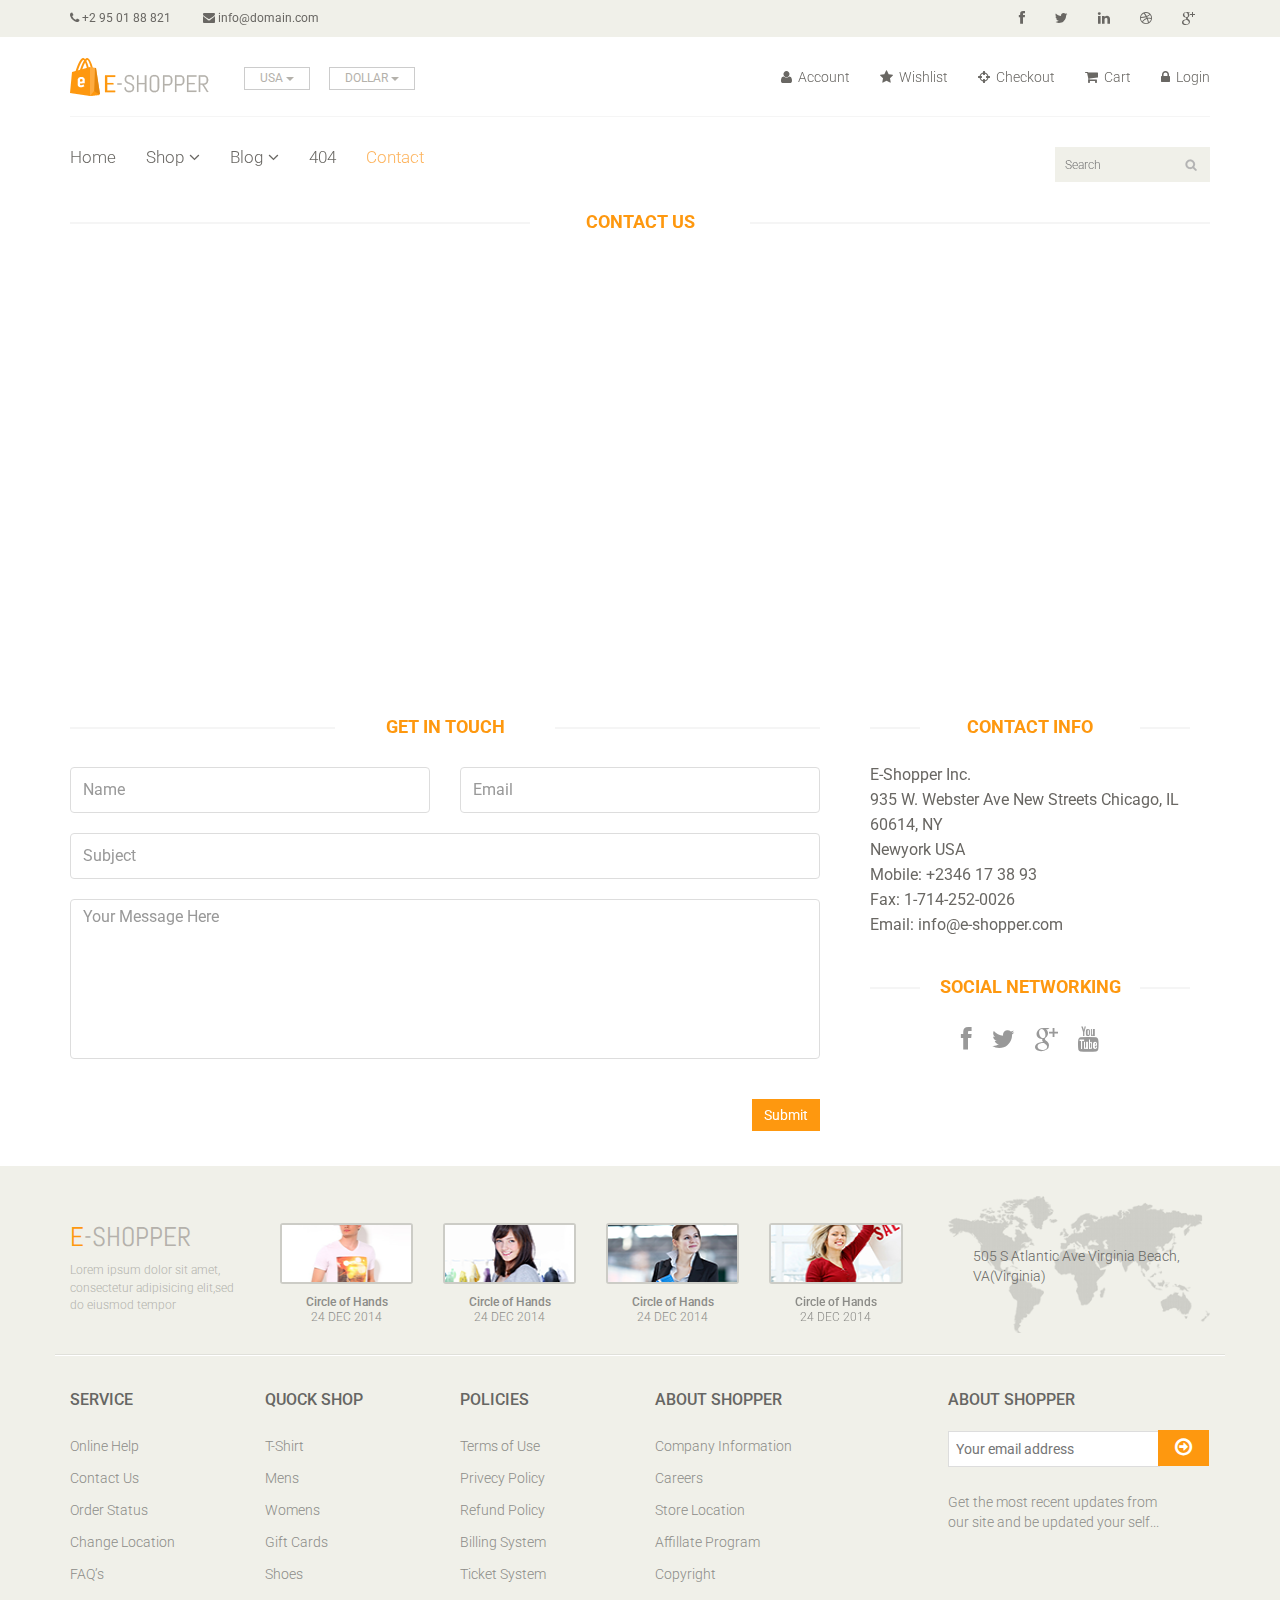
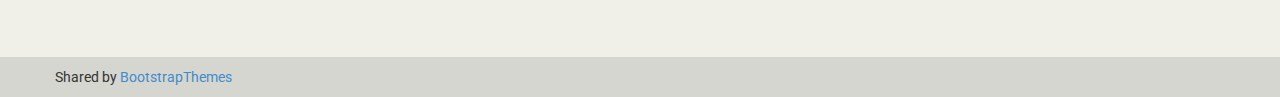
<file: contact-us.html>
<!DOCTYPE html>
<html lang="en">
<head>
    <meta charset="utf-8">
    <meta name="viewport" content="width=device-width, initial-scale=1.0">
    <meta name="description" content="">
    <meta name="author" content="">
    <title>Contact | E-Shopper</title>
    <link href="css/bootstrap.min.css" rel="stylesheet">
    <link href="css/font-awesome.min.css" rel="stylesheet">
    <link href="css/prettyPhoto.css" rel="stylesheet">
    <link href="css/price-range.css" rel="stylesheet">
    <link href="css/animate.css" rel="stylesheet">
	<link href="css/main.css" rel="stylesheet">
	<link href="css/responsive.css" rel="stylesheet">
    <!--[if lt IE 9]>
    <script src="js/html5shiv.js"></script>
    <script src="js/respond.min.js"></script>
    <![endif]-->       
    <link rel="shortcut icon" href="images/ico/favicon.ico">
    <link rel="apple-touch-icon-precomposed" sizes="144x144" href="images/ico/apple-touch-icon-144-precomposed.png">
    <link rel="apple-touch-icon-precomposed" sizes="114x114" href="images/ico/apple-touch-icon-114-precomposed.png">
    <link rel="apple-touch-icon-precomposed" sizes="72x72" href="images/ico/apple-touch-icon-72-precomposed.png">
    <link rel="apple-touch-icon-precomposed" href="images/ico/apple-touch-icon-57-precomposed.png">
</head><!--/head-->

<body>
	<header id="header"><!--header-->
		<div class="header_top"><!--header_top-->
			<div class="container">
				<div class="row">
					<div class="col-sm-6">
						<div class="contactinfo">
							<ul class="nav nav-pills">
								<li><a href=""><i class="fa fa-phone"></i> +2 95 01 88 821</a></li>
								<li><a href=""><i class="fa fa-envelope"></i> info@domain.com</a></li>
							</ul>
						</div>
					</div>
					<div class="col-sm-6">
						<div class="social-icons pull-right">
							<ul class="nav navbar-nav">
								<li><a href=""><i class="fa fa-facebook"></i></a></li>
								<li><a href=""><i class="fa fa-twitter"></i></a></li>
								<li><a href=""><i class="fa fa-linkedin"></i></a></li>
								<li><a href=""><i class="fa fa-dribbble"></i></a></li>
								<li><a href=""><i class="fa fa-google-plus"></i></a></li>
							</ul>
						</div>
					</div>
				</div>
			</div>
		</div><!--/header_top-->
		
		<div class="header-middle"><!--header-middle-->
			<div class="container">
				<div class="row">
					<div class="col-sm-4">
						<div class="logo pull-left">
							<a href="index.html"><img src="images/home/logo.png" alt="" /></a>
						</div>
						<div class="btn-group pull-right">
							<div class="btn-group">
								<button type="button" class="btn btn-default dropdown-toggle usa" data-toggle="dropdown">
									USA
									<span class="caret"></span>
								</button>
								<ul class="dropdown-menu">
									<li><a href="">Canada</a></li>
									<li><a href="">UK</a></li>
								</ul>
							</div>
							
							<div class="btn-group">
								<button type="button" class="btn btn-default dropdown-toggle usa" data-toggle="dropdown">
									DOLLAR
									<span class="caret"></span>
								</button>
								<ul class="dropdown-menu">
									<li><a href="">Canadian Dollar</a></li>
									<li><a href="">Pound</a></li>
								</ul>
							</div>
						</div>
					</div>
					<div class="col-sm-8">
						<div class="shop-menu pull-right">
							<ul class="nav navbar-nav">
								<li><a href=""><i class="fa fa-user"></i> Account</a></li>
								<li><a href=""><i class="fa fa-star"></i> Wishlist</a></li>
								<li><a href="checkout.html"><i class="fa fa-crosshairs"></i> Checkout</a></li>
								<li><a href="cart.html"><i class="fa fa-shopping-cart"></i> Cart</a></li>
								<li><a href="login.html"><i class="fa fa-lock"></i> Login</a></li>
							</ul>
						</div>
					</div>
				</div>
			</div>
		</div><!--/header-middle-->
	
		<div class="header-bottom"><!--header-bottom-->
			<div class="container">
				<div class="row">
					<div class="col-sm-9">
						<div class="navbar-header">
							<button type="button" class="navbar-toggle" data-toggle="collapse" data-target=".navbar-collapse">
								<span class="sr-only">Toggle navigation</span>
								<span class="icon-bar"></span>
								<span class="icon-bar"></span>
								<span class="icon-bar"></span>
							</button>
						</div>
						<div class="mainmenu pull-left">
							<ul class="nav navbar-nav collapse navbar-collapse">
								<li><a href="index.html">Home</a></li>
								<li class="dropdown"><a href="#">Shop<i class="fa fa-angle-down"></i></a>
                                    <ul role="menu" class="sub-menu">
                                        <li><a href="shop.html">Products</a></li>
										<li><a href="product-details.html">Product Details</a></li> 
										<li><a href="checkout.html">Checkout</a></li> 
										<li><a href="cart.html">Cart</a></li> 
										<li><a href="login.html">Login</a></li> 
                                    </ul>
                                </li> 
								<li class="dropdown"><a href="#">Blog<i class="fa fa-angle-down"></i></a>
                                    <ul role="menu" class="sub-menu">
                                        <li><a href="blog.html">Blog List</a></li>
										<li><a href="blog-single.html">Blog Single</a></li>
                                    </ul>
                                </li> 
								<li><a href="404.html">404</a></li>
								<li><a href="contact-us.html" class="active">Contact</a></li>
							</ul>
						</div>
					</div>
					<div class="col-sm-3">
						<div class="search_box pull-right">
							<input type="text" placeholder="Search"/>
						</div>
					</div>
				</div>
			</div>
		</div><!--/header-bottom-->
	</header><!--/header-->
	 
	 <div id="contact-page" class="container">
    	<div class="bg">
	    	<div class="row">    		
	    		<div class="col-sm-12">    			   			
					<h2 class="title text-center">Contact <strong>Us</strong></h2>    			    				    				
					<div id="gmap" class="contact-map">
					</div>
				</div>			 		
			</div>    	
    		<div class="row">  	
	    		<div class="col-sm-8">
	    			<div class="contact-form">
	    				<h2 class="title text-center">Get In Touch</h2>
	    				<div class="status alert alert-success" style="display: none"></div>
				    	<form id="main-contact-form" class="contact-form row" name="contact-form" method="post">
				            <div class="form-group col-md-6">
				                <input type="text" name="name" class="form-control" required="required" placeholder="Name">
				            </div>
				            <div class="form-group col-md-6">
				                <input type="email" name="email" class="form-control" required="required" placeholder="Email">
				            </div>
				            <div class="form-group col-md-12">
				                <input type="text" name="subject" class="form-control" required="required" placeholder="Subject">
				            </div>
				            <div class="form-group col-md-12">
				                <textarea name="message" id="message" required class="form-control" rows="8" placeholder="Your Message Here"></textarea>
				            </div>                        
				            <div class="form-group col-md-12">
				                <input type="submit" name="submit" class="btn btn-primary pull-right" value="Submit">
				            </div>
				        </form>
	    			</div>
	    		</div>
	    		<div class="col-sm-4">
	    			<div class="contact-info">
	    				<h2 class="title text-center">Contact Info</h2>
	    				<address>
	    					<p>E-Shopper Inc.</p>
							<p>935 W. Webster Ave New Streets Chicago, IL 60614, NY</p>
							<p>Newyork USA</p>
							<p>Mobile: +2346 17 38 93</p>
							<p>Fax: 1-714-252-0026</p>
							<p>Email: info@e-shopper.com</p>
	    				</address>
	    				<div class="social-networks">
	    					<h2 class="title text-center">Social Networking</h2>
							<ul>
								<li>
									<a href="#"><i class="fa fa-facebook"></i></a>
								</li>
								<li>
									<a href="#"><i class="fa fa-twitter"></i></a>
								</li>
								<li>
									<a href="#"><i class="fa fa-google-plus"></i></a>
								</li>
								<li>
									<a href="#"><i class="fa fa-youtube"></i></a>
								</li>
							</ul>
	    				</div>
	    			</div>
    			</div>    			
	    	</div>  
    	</div>	
    </div><!--/#contact-page-->
	
	<footer id="footer"><!--Footer-->
		<div class="footer-top">
			<div class="container">
				<div class="row">
					<div class="col-sm-2">
						<div class="companyinfo">
							<h2><span>e</span>-shopper</h2>
							<p>Lorem ipsum dolor sit amet, consectetur adipisicing elit,sed do eiusmod tempor</p>
						</div>
					</div>
					<div class="col-sm-7">
						<div class="col-sm-3">
							<div class="video-gallery text-center">
								<a href="#">
									<div class="iframe-img">
										<img src="images/home/iframe1.png" alt="" />
									</div>
									<div class="overlay-icon">
										<i class="fa fa-play-circle-o"></i>
									</div>
								</a>
								<p>Circle of Hands</p>
								<h2>24 DEC 2014</h2>
							</div>
						</div>
						
						<div class="col-sm-3">
							<div class="video-gallery text-center">
								<a href="#">
									<div class="iframe-img">
										<img src="images/home/iframe2.png" alt="" />
									</div>
									<div class="overlay-icon">
										<i class="fa fa-play-circle-o"></i>
									</div>
								</a>
								<p>Circle of Hands</p>
								<h2>24 DEC 2014</h2>
							</div>
						</div>
						
						<div class="col-sm-3">
							<div class="video-gallery text-center">
								<a href="#">
									<div class="iframe-img">
										<img src="images/home/iframe3.png" alt="" />
									</div>
									<div class="overlay-icon">
										<i class="fa fa-play-circle-o"></i>
									</div>
								</a>
								<p>Circle of Hands</p>
								<h2>24 DEC 2014</h2>
							</div>
						</div>
						
						<div class="col-sm-3">
							<div class="video-gallery text-center">
								<a href="#">
									<div class="iframe-img">
										<img src="images/home/iframe4.png" alt="" />
									</div>
									<div class="overlay-icon">
										<i class="fa fa-play-circle-o"></i>
									</div>
								</a>
								<p>Circle of Hands</p>
								<h2>24 DEC 2014</h2>
							</div>
						</div>
					</div>
					<div class="col-sm-3">
						<div class="address">
							<img src="images/home/map.png" alt="" />
							<p>505 S Atlantic Ave Virginia Beach, VA(Virginia)</p>
						</div>
					</div>
				</div>
			</div>
		</div>
		
		<div class="footer-widget">
			<div class="container">
				<div class="row">
					<div class="col-sm-2">
						<div class="single-widget">
							<h2>Service</h2>
							<ul class="nav nav-pills nav-stacked">
								<li><a href="">Online Help</a></li>
								<li><a href="">Contact Us</a></li>
								<li><a href="">Order Status</a></li>
								<li><a href="">Change Location</a></li>
								<li><a href="">FAQ’s</a></li>
							</ul>
						</div>
					</div>
					<div class="col-sm-2">
						<div class="single-widget">
							<h2>Quock Shop</h2>
							<ul class="nav nav-pills nav-stacked">
								<li><a href="">T-Shirt</a></li>
								<li><a href="">Mens</a></li>
								<li><a href="">Womens</a></li>
								<li><a href="">Gift Cards</a></li>
								<li><a href="">Shoes</a></li>
							</ul>
						</div>
					</div>
					<div class="col-sm-2">
						<div class="single-widget">
							<h2>Policies</h2>
							<ul class="nav nav-pills nav-stacked">
								<li><a href="">Terms of Use</a></li>
								<li><a href="">Privecy Policy</a></li>
								<li><a href="">Refund Policy</a></li>
								<li><a href="">Billing System</a></li>
								<li><a href="">Ticket System</a></li>
							</ul>
						</div>
					</div>
					<div class="col-sm-2">
						<div class="single-widget">
							<h2>About Shopper</h2>
							<ul class="nav nav-pills nav-stacked">
								<li><a href="">Company Information</a></li>
								<li><a href="">Careers</a></li>
								<li><a href="">Store Location</a></li>
								<li><a href="">Affillate Program</a></li>
								<li><a href="">Copyright</a></li>
							</ul>
						</div>
					</div>
					<div class="col-sm-3 col-sm-offset-1">
						<div class="single-widget">
							<h2>About Shopper</h2>
							<form action="#" class="searchform">
								<input type="text" placeholder="Your email address" />
								<button type="submit" class="btn btn-default"><i class="fa fa-arrow-circle-o-right"></i></button>
								<p>Get the most recent updates from <br />our site and be updated your self...</p>
							</form>
						</div>
					</div>
					
				</div>
			</div>
		</div>
		
		<div class="footer-bottom">
			<div class="container">
				<div class="row">
					Shared by <i class="fa fa-love"></i><a href="https://bootstrapthemes.co">BootstrapThemes</a></span></p>
				</div>
			</div>
		</div>
		
	</footer><!--/Footer-->
	

  
    <script src="js/jquery.js"></script>
	<script src="js/bootstrap.min.js"></script>
	<script type="text/javascript" src="http://maps.google.com/maps/api/js?sensor=true"></script>
    <script type="text/javascript" src="js/gmaps.js"></script>
	<script src="js/contact.js"></script>
	<script src="js/price-range.js"></script>
    <script src="js/jquery.scrollUp.min.js"></script>
    <script src="js/jquery.prettyPhoto.js"></script>
    <script src="js/main.js"></script>
</body>
</html>
</file>
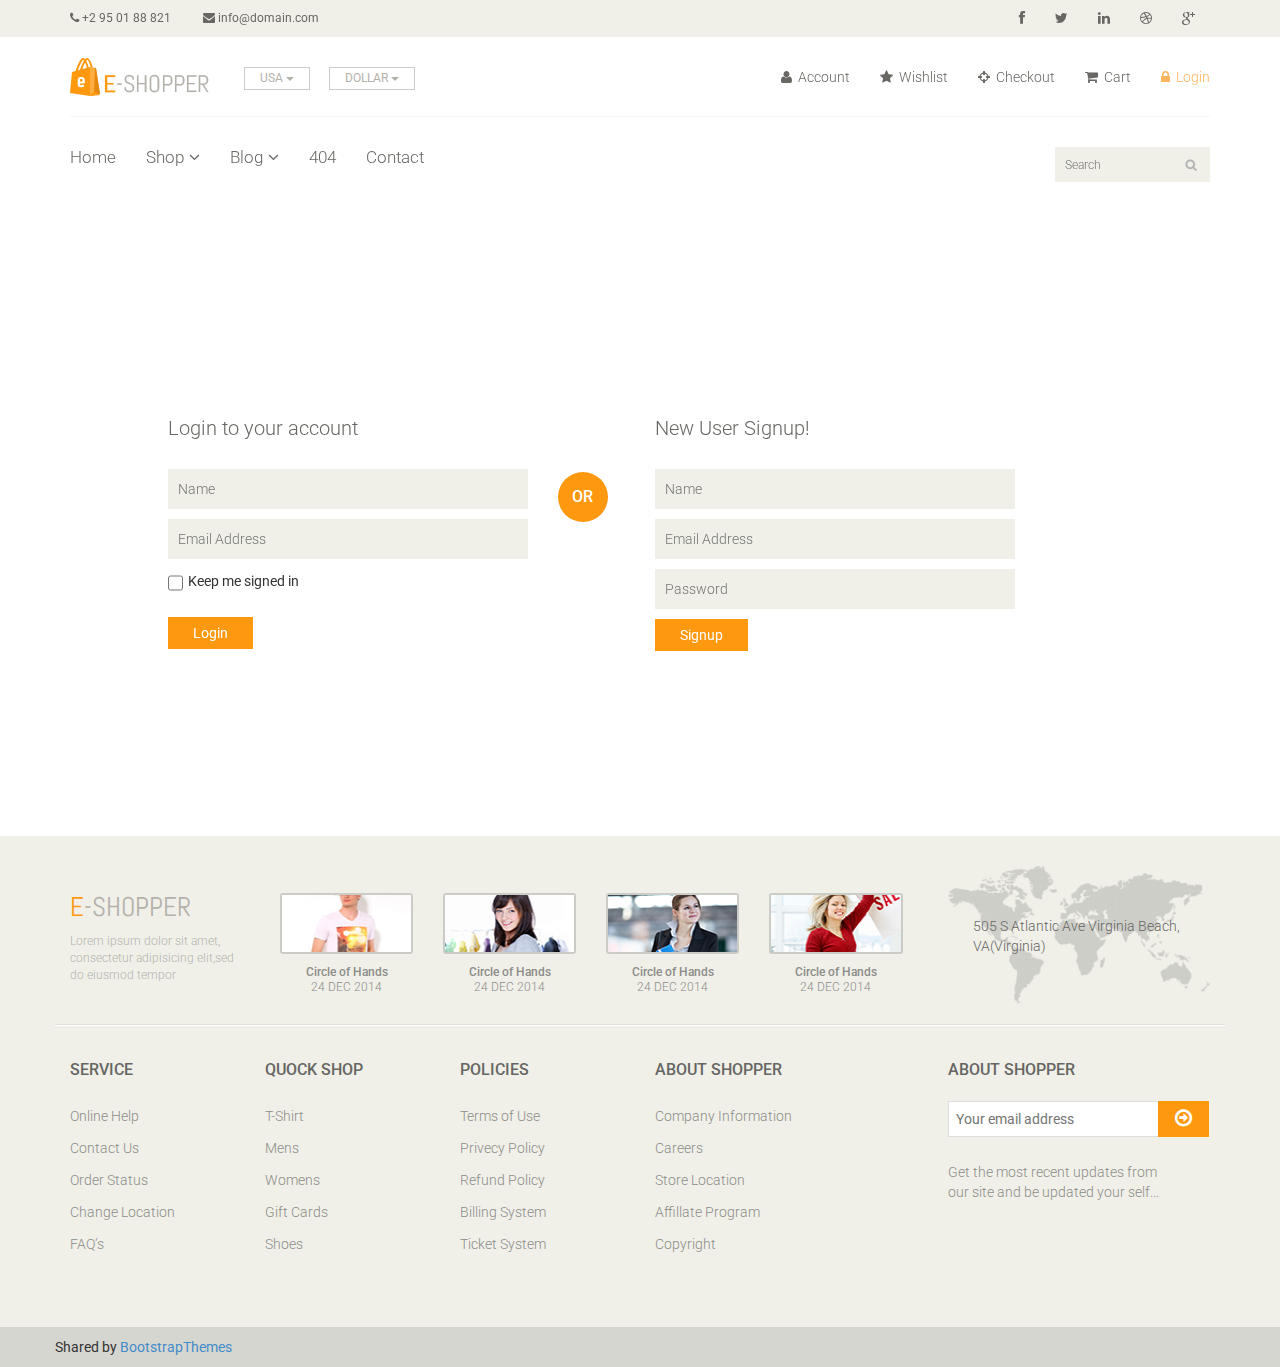
<file: login.html>
<!DOCTYPE html>
<html lang="en">
<head>
    <meta charset="utf-8">
    <meta name="viewport" content="width=device-width, initial-scale=1.0">
    <meta name="description" content="">
    <meta name="author" content="">
    <title>Login | E-Shopper</title>
    <link href="css/bootstrap.min.css" rel="stylesheet">
    <link href="css/font-awesome.min.css" rel="stylesheet">
    <link href="css/prettyPhoto.css" rel="stylesheet">
    <link href="css/price-range.css" rel="stylesheet">
    <link href="css/animate.css" rel="stylesheet">
	<link href="css/main.css" rel="stylesheet">
	<link href="css/responsive.css" rel="stylesheet">
    <!--[if lt IE 9]>
    <script src="js/html5shiv.js"></script>
    <script src="js/respond.min.js"></script>
    <![endif]-->       
    <link rel="shortcut icon" href="images/ico/favicon.ico">
    <link rel="apple-touch-icon-precomposed" sizes="144x144" href="images/ico/apple-touch-icon-144-precomposed.png">
    <link rel="apple-touch-icon-precomposed" sizes="114x114" href="images/ico/apple-touch-icon-114-precomposed.png">
    <link rel="apple-touch-icon-precomposed" sizes="72x72" href="images/ico/apple-touch-icon-72-precomposed.png">
    <link rel="apple-touch-icon-precomposed" href="images/ico/apple-touch-icon-57-precomposed.png">
</head><!--/head-->

<body>
	<header id="header"><!--header-->
		<div class="header_top"><!--header_top-->
			<div class="container">
				<div class="row">
					<div class="col-sm-6">
						<div class="contactinfo">
							<ul class="nav nav-pills">
								<li><a href=""><i class="fa fa-phone"></i> +2 95 01 88 821</a></li>
								<li><a href=""><i class="fa fa-envelope"></i> info@domain.com</a></li>
							</ul>
						</div>
					</div>
					<div class="col-sm-6">
						<div class="social-icons pull-right">
							<ul class="nav navbar-nav">
								<li><a href=""><i class="fa fa-facebook"></i></a></li>
								<li><a href=""><i class="fa fa-twitter"></i></a></li>
								<li><a href=""><i class="fa fa-linkedin"></i></a></li>
								<li><a href=""><i class="fa fa-dribbble"></i></a></li>
								<li><a href=""><i class="fa fa-google-plus"></i></a></li>
							</ul>
						</div>
					</div>
				</div>
			</div>
		</div><!--/header_top-->
		
		<div class="header-middle"><!--header-middle-->
			<div class="container">
				<div class="row">
					<div class="col-sm-4">
						<div class="logo pull-left">
							<a href="index.html"><img src="images/home/logo.png" alt="" /></a>
						</div>
						<div class="btn-group pull-right">
							<div class="btn-group">
								<button type="button" class="btn btn-default dropdown-toggle usa" data-toggle="dropdown">
									USA
									<span class="caret"></span>
								</button>
								<ul class="dropdown-menu">
									<li><a href="">Canada</a></li>
									<li><a href="">UK</a></li>
								</ul>
							</div>
							
							<div class="btn-group">
								<button type="button" class="btn btn-default dropdown-toggle usa" data-toggle="dropdown">
									DOLLAR
									<span class="caret"></span>
								</button>
								<ul class="dropdown-menu">
									<li><a href="">Canadian Dollar</a></li>
									<li><a href="">Pound</a></li>
								</ul>
							</div>
						</div>
					</div>
					<div class="col-sm-8">
						<div class="shop-menu pull-right">
							<ul class="nav navbar-nav">
								<li><a href=""><i class="fa fa-user"></i> Account</a></li>
								<li><a href=""><i class="fa fa-star"></i> Wishlist</a></li>
								<li><a href="checkout.html"><i class="fa fa-crosshairs"></i> Checkout</a></li>
								<li><a href="cart.html"><i class="fa fa-shopping-cart"></i> Cart</a></li>
								<li><a href="login.html" class="active"><i class="fa fa-lock"></i> Login</a></li>
							</ul>
						</div>
					</div>
				</div>
			</div>
		</div><!--/header-middle-->
	
		<div class="header-bottom"><!--header-bottom-->
			<div class="container">
				<div class="row">
					<div class="col-sm-9">
						<div class="navbar-header">
							<button type="button" class="navbar-toggle" data-toggle="collapse" data-target=".navbar-collapse">
								<span class="sr-only">Toggle navigation</span>
								<span class="icon-bar"></span>
								<span class="icon-bar"></span>
								<span class="icon-bar"></span>
							</button>
						</div>
						<div class="mainmenu pull-left">
							<ul class="nav navbar-nav collapse navbar-collapse">
								<li><a href="index.html">Home</a></li>
								<li class="dropdown"><a href="#">Shop<i class="fa fa-angle-down"></i></a>
                                    <ul role="menu" class="sub-menu">
                                        <li><a href="shop.html">Products</a></li>
										<li><a href="product-details.html">Product Details</a></li> 
										<li><a href="checkout.html">Checkout</a></li> 
										<li><a href="cart.html">Cart</a></li> 
										<li><a href="login.html" class="active">Login</a></li> 
                                    </ul>
                                </li> 
								<li class="dropdown"><a href="#">Blog<i class="fa fa-angle-down"></i></a>
                                    <ul role="menu" class="sub-menu">
                                        <li><a href="blog.html">Blog List</a></li>
										<li><a href="blog-single.html">Blog Single</a></li>
                                    </ul>
                                </li> 
								<li><a href="404.html">404</a></li>
								<li><a href="contact-us.html">Contact</a></li>
							</ul>
						</div>
					</div>
					<div class="col-sm-3">
						<div class="search_box pull-right">
							<input type="text" placeholder="Search"/>
						</div>
					</div>
				</div>
			</div>
		</div><!--/header-bottom-->
	</header><!--/header-->
	
	<section id="form"><!--form-->
		<div class="container">
			<div class="row">
				<div class="col-sm-4 col-sm-offset-1">
					<div class="login-form"><!--login form-->
						<h2>Login to your account</h2>
						<form action="#">
							<input type="text" placeholder="Name" />
							<input type="email" placeholder="Email Address" />
							<span>
								<input type="checkbox" class="checkbox"> 
								Keep me signed in
							</span>
							<button type="submit" class="btn btn-default">Login</button>
						</form>
					</div><!--/login form-->
				</div>
				<div class="col-sm-1">
					<h2 class="or">OR</h2>
				</div>
				<div class="col-sm-4">
					<div class="signup-form"><!--sign up form-->
						<h2>New User Signup!</h2>
						<form action="#">
							<input type="text" placeholder="Name"/>
							<input type="email" placeholder="Email Address"/>
							<input type="password" placeholder="Password"/>
							<button type="submit" class="btn btn-default">Signup</button>
						</form>
					</div><!--/sign up form-->
				</div>
			</div>
		</div>
	</section><!--/form-->
	
	
	<footer id="footer"><!--Footer-->
		<div class="footer-top">
			<div class="container">
				<div class="row">
					<div class="col-sm-2">
						<div class="companyinfo">
							<h2><span>e</span>-shopper</h2>
							<p>Lorem ipsum dolor sit amet, consectetur adipisicing elit,sed do eiusmod tempor</p>
						</div>
					</div>
					<div class="col-sm-7">
						<div class="col-sm-3">
							<div class="video-gallery text-center">
								<a href="#">
									<div class="iframe-img">
										<img src="images/home/iframe1.png" alt="" />
									</div>
									<div class="overlay-icon">
										<i class="fa fa-play-circle-o"></i>
									</div>
								</a>
								<p>Circle of Hands</p>
								<h2>24 DEC 2014</h2>
							</div>
						</div>
						
						<div class="col-sm-3">
							<div class="video-gallery text-center">
								<a href="#">
									<div class="iframe-img">
										<img src="images/home/iframe2.png" alt="" />
									</div>
									<div class="overlay-icon">
										<i class="fa fa-play-circle-o"></i>
									</div>
								</a>
								<p>Circle of Hands</p>
								<h2>24 DEC 2014</h2>
							</div>
						</div>
						
						<div class="col-sm-3">
							<div class="video-gallery text-center">
								<a href="#">
									<div class="iframe-img">
										<img src="images/home/iframe3.png" alt="" />
									</div>
									<div class="overlay-icon">
										<i class="fa fa-play-circle-o"></i>
									</div>
								</a>
								<p>Circle of Hands</p>
								<h2>24 DEC 2014</h2>
							</div>
						</div>
						
						<div class="col-sm-3">
							<div class="video-gallery text-center">
								<a href="#">
									<div class="iframe-img">
										<img src="images/home/iframe4.png" alt="" />
									</div>
									<div class="overlay-icon">
										<i class="fa fa-play-circle-o"></i>
									</div>
								</a>
								<p>Circle of Hands</p>
								<h2>24 DEC 2014</h2>
							</div>
						</div>
					</div>
					<div class="col-sm-3">
						<div class="address">
							<img src="images/home/map.png" alt="" />
							<p>505 S Atlantic Ave Virginia Beach, VA(Virginia)</p>
						</div>
					</div>
				</div>
			</div>
		</div>
		
		<div class="footer-widget">
			<div class="container">
				<div class="row">
					<div class="col-sm-2">
						<div class="single-widget">
							<h2>Service</h2>
							<ul class="nav nav-pills nav-stacked">
								<li><a href="">Online Help</a></li>
								<li><a href="">Contact Us</a></li>
								<li><a href="">Order Status</a></li>
								<li><a href="">Change Location</a></li>
								<li><a href="">FAQ’s</a></li>
							</ul>
						</div>
					</div>
					<div class="col-sm-2">
						<div class="single-widget">
							<h2>Quock Shop</h2>
							<ul class="nav nav-pills nav-stacked">
								<li><a href="">T-Shirt</a></li>
								<li><a href="">Mens</a></li>
								<li><a href="">Womens</a></li>
								<li><a href="">Gift Cards</a></li>
								<li><a href="">Shoes</a></li>
							</ul>
						</div>
					</div>
					<div class="col-sm-2">
						<div class="single-widget">
							<h2>Policies</h2>
							<ul class="nav nav-pills nav-stacked">
								<li><a href="">Terms of Use</a></li>
								<li><a href="">Privecy Policy</a></li>
								<li><a href="">Refund Policy</a></li>
								<li><a href="">Billing System</a></li>
								<li><a href="">Ticket System</a></li>
							</ul>
						</div>
					</div>
					<div class="col-sm-2">
						<div class="single-widget">
							<h2>About Shopper</h2>
							<ul class="nav nav-pills nav-stacked">
								<li><a href="">Company Information</a></li>
								<li><a href="">Careers</a></li>
								<li><a href="">Store Location</a></li>
								<li><a href="">Affillate Program</a></li>
								<li><a href="">Copyright</a></li>
							</ul>
						</div>
					</div>
					<div class="col-sm-3 col-sm-offset-1">
						<div class="single-widget">
							<h2>About Shopper</h2>
							<form action="#" class="searchform">
								<input type="text" placeholder="Your email address" />
								<button type="submit" class="btn btn-default"><i class="fa fa-arrow-circle-o-right"></i></button>
								<p>Get the most recent updates from <br />our site and be updated your self...</p>
							</form>
						</div>
					</div>
					
				</div>
			</div>
		</div>
		
		<div class="footer-bottom">
			<div class="container">
				<div class="row">
					Shared by <i class="fa fa-love"></i><a href="https://bootstrapthemes.co">BootstrapThemes</a></span></p>
				</div>
			</div>
		</div>
		
	</footer><!--/Footer-->
	

  
    <script src="js/jquery.js"></script>
	<script src="js/price-range.js"></script>
    <script src="js/jquery.scrollUp.min.js"></script>
	<script src="js/bootstrap.min.js"></script>
    <script src="js/jquery.prettyPhoto.js"></script>
    <script src="js/main.js"></script>
</body>
</html>
</file>
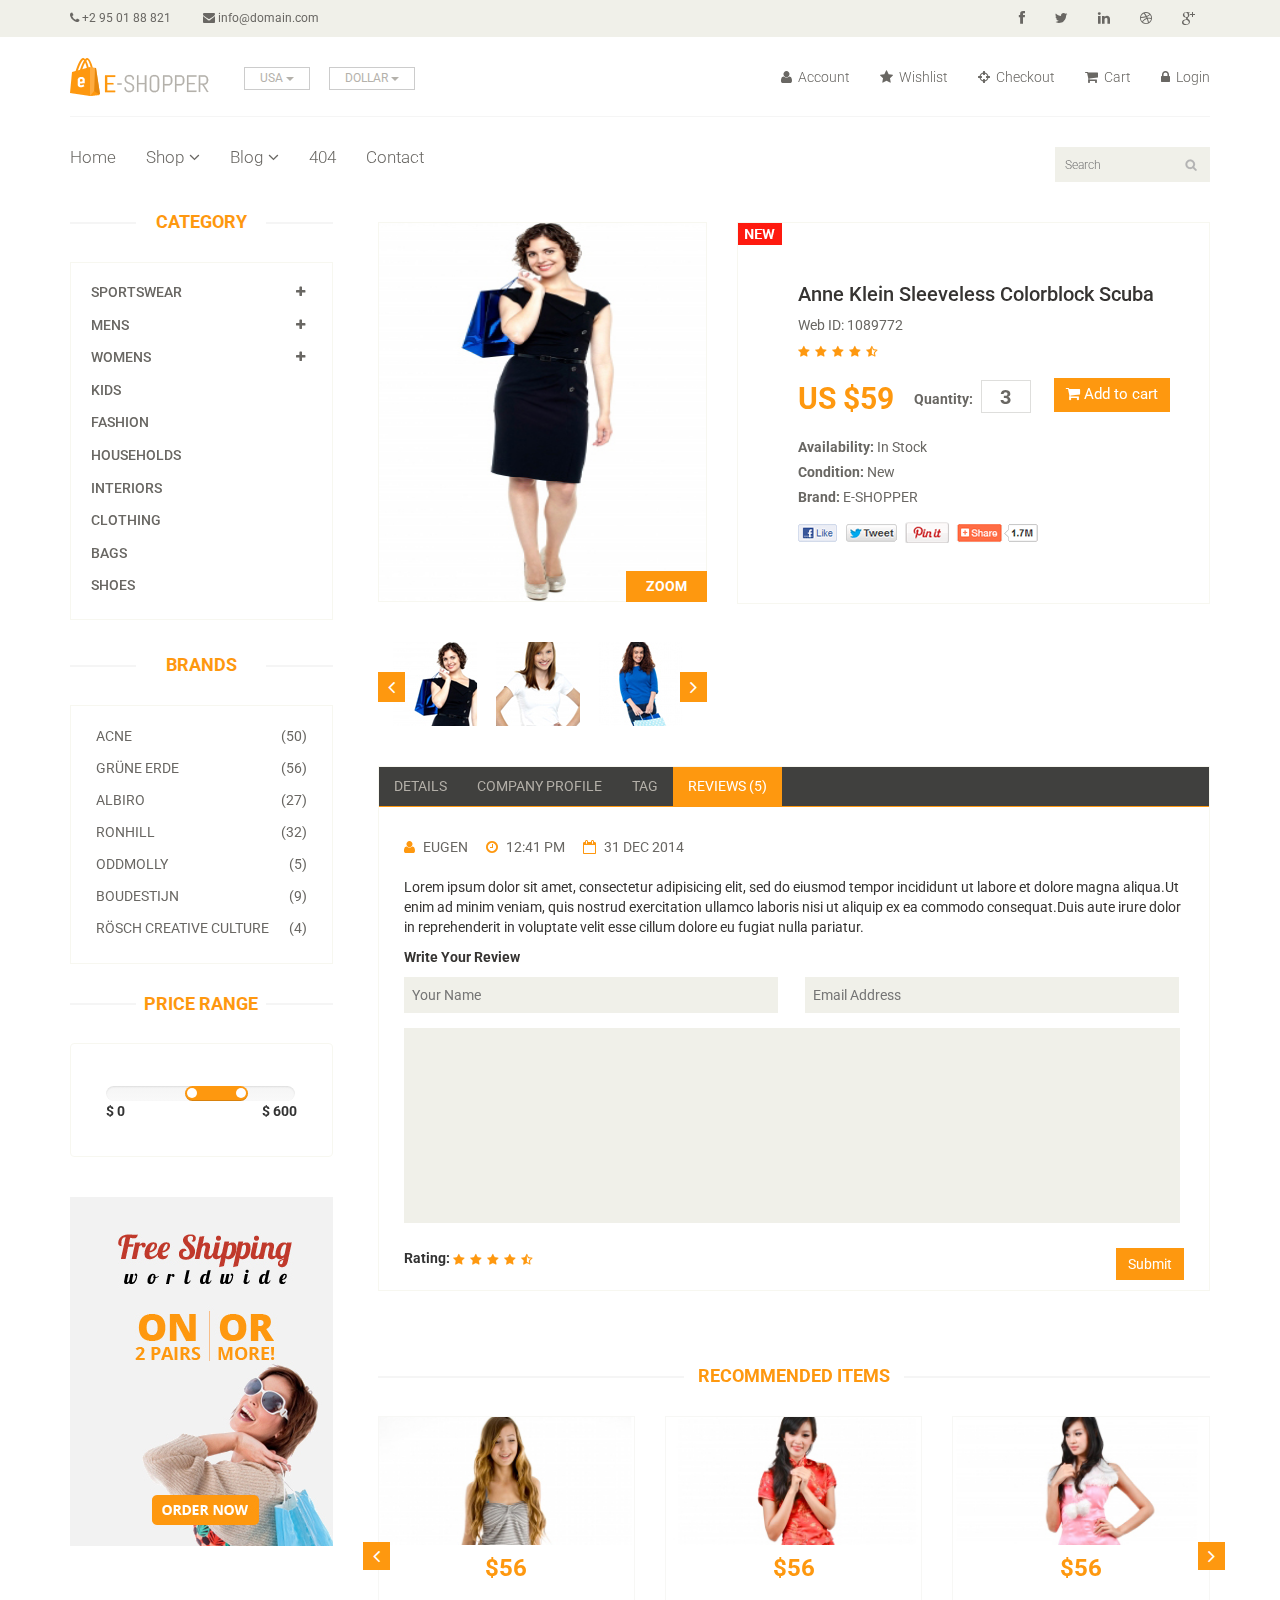
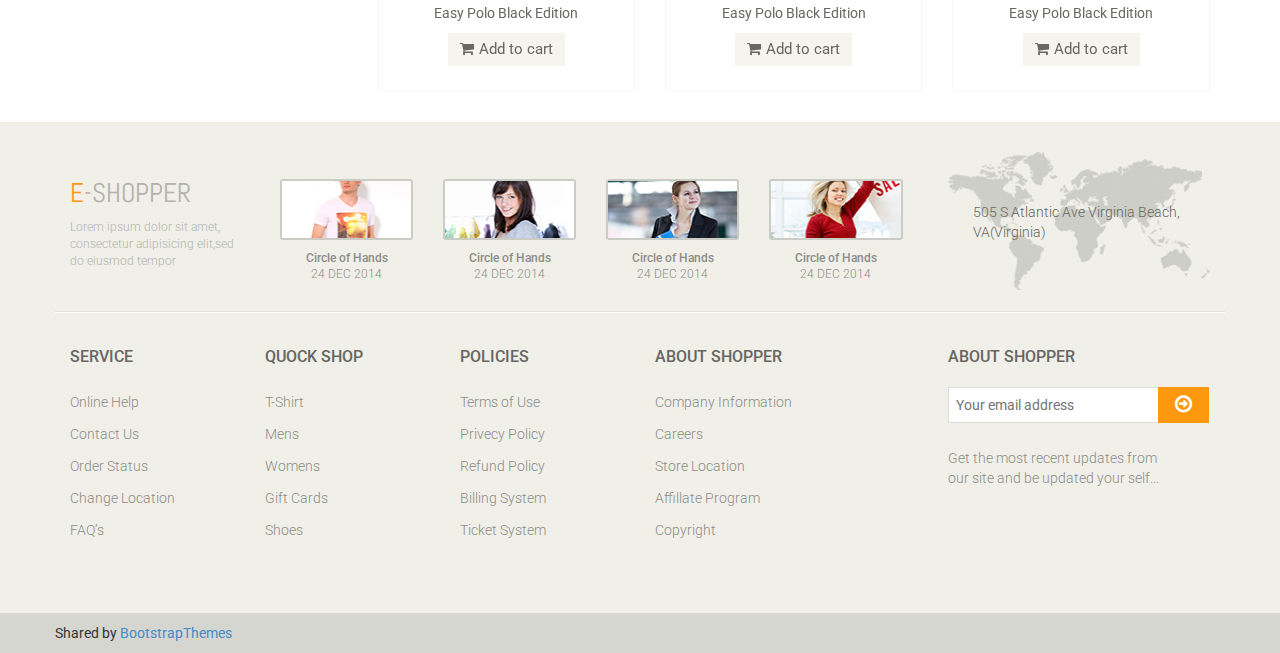
<file: product-details.html>
<!DOCTYPE html>
<html lang="en">
<head>
    <meta charset="utf-8">
    <meta name="viewport" content="width=device-width, initial-scale=1.0">
    <meta name="description" content="">
    <meta name="author" content="">
    <title>Product Details | E-Shopper</title>
    <link href="css/bootstrap.min.css" rel="stylesheet">
    <link href="css/font-awesome.min.css" rel="stylesheet">
    <link href="css/prettyPhoto.css" rel="stylesheet">
    <link href="css/price-range.css" rel="stylesheet">
    <link href="css/animate.css" rel="stylesheet">
	<link href="css/main.css" rel="stylesheet">
	<link href="css/responsive.css" rel="stylesheet">
    <!--[if lt IE 9]>
    <script src="js/html5shiv.js"></script>
    <script src="js/respond.min.js"></script>
    <![endif]-->       
    <link rel="shortcut icon" href="images/ico/favicon.ico">
    <link rel="apple-touch-icon-precomposed" sizes="144x144" href="images/ico/apple-touch-icon-144-precomposed.png">
    <link rel="apple-touch-icon-precomposed" sizes="114x114" href="images/ico/apple-touch-icon-114-precomposed.png">
    <link rel="apple-touch-icon-precomposed" sizes="72x72" href="images/ico/apple-touch-icon-72-precomposed.png">
    <link rel="apple-touch-icon-precomposed" href="images/ico/apple-touch-icon-57-precomposed.png">
</head><!--/head-->

<body>
	<header id="header"><!--header-->
		<div class="header_top"><!--header_top-->
			<div class="container">
				<div class="row">
					<div class="col-sm-6">
						<div class="contactinfo">
							<ul class="nav nav-pills">
								<li><a href=""><i class="fa fa-phone"></i> +2 95 01 88 821</a></li>
								<li><a href=""><i class="fa fa-envelope"></i> info@domain.com</a></li>
							</ul>
						</div>
					</div>
					<div class="col-sm-6">
						<div class="social-icons pull-right">
							<ul class="nav navbar-nav">
								<li><a href=""><i class="fa fa-facebook"></i></a></li>
								<li><a href=""><i class="fa fa-twitter"></i></a></li>
								<li><a href=""><i class="fa fa-linkedin"></i></a></li>
								<li><a href=""><i class="fa fa-dribbble"></i></a></li>
								<li><a href=""><i class="fa fa-google-plus"></i></a></li>
							</ul>
						</div>
					</div>
				</div>
			</div>
		</div><!--/header_top-->
		
		<div class="header-middle"><!--header-middle-->
			<div class="container">
				<div class="row">
					<div class="col-sm-4">
						<div class="logo pull-left">
							<a href="index.html"><img src="images/home/logo.png" alt="" /></a>
						</div>
						<div class="btn-group pull-right">
							<div class="btn-group">
								<button type="button" class="btn btn-default dropdown-toggle usa" data-toggle="dropdown">
									USA
									<span class="caret"></span>
								</button>
								<ul class="dropdown-menu">
									<li><a href="">Canada</a></li>
									<li><a href="">UK</a></li>
								</ul>
							</div>
							
							<div class="btn-group">
								<button type="button" class="btn btn-default dropdown-toggle usa" data-toggle="dropdown">
									DOLLAR
									<span class="caret"></span>
								</button>
								<ul class="dropdown-menu">
									<li><a href="">Canadian Dollar</a></li>
									<li><a href="">Pound</a></li>
								</ul>
							</div>
						</div>
					</div>
					<div class="col-sm-8">
						<div class="shop-menu pull-right">
							<ul class="nav navbar-nav">
								<li><a href=""><i class="fa fa-user"></i> Account</a></li>
								<li><a href=""><i class="fa fa-star"></i> Wishlist</a></li>
								<li><a href="checkout.html"><i class="fa fa-crosshairs"></i> Checkout</a></li>
								<li><a href="cart.html"><i class="fa fa-shopping-cart"></i> Cart</a></li>
								<li><a href="login.html"><i class="fa fa-lock"></i> Login</a></li>
							</ul>
						</div>
					</div>
				</div>
			</div>
		</div><!--/header-middle-->
	
		<div class="header-bottom"><!--header-bottom-->
			<div class="container">
				<div class="row">
					<div class="col-sm-9">
						<div class="navbar-header">
							<button type="button" class="navbar-toggle" data-toggle="collapse" data-target=".navbar-collapse">
								<span class="sr-only">Toggle navigation</span>
								<span class="icon-bar"></span>
								<span class="icon-bar"></span>
								<span class="icon-bar"></span>
							</button>
						</div>
						<div class="mainmenu pull-left">
							<ul class="nav navbar-nav collapse navbar-collapse">
								<li><a href="index.html">Home</a></li>
								<li class="dropdown"><a href="#">Shop<i class="fa fa-angle-down"></i></a>
                                    <ul role="menu" class="sub-menu">
                                        <li><a href="shop.html">Products</a></li>
										<li><a href="product-details.html" class="active">Product Details</a></li> 
										<li><a href="checkout.html">Checkout</a></li> 
										<li><a href="cart.html">Cart</a></li> 
										<li><a href="login.html">Login</a></li> 
                                    </ul>
                                </li> 
								<li class="dropdown"><a href="#">Blog<i class="fa fa-angle-down"></i></a>
                                    <ul role="menu" class="sub-menu">
                                        <li><a href="blog.html">Blog List</a></li>
										<li><a href="blog-single.html">Blog Single</a></li>
                                    </ul>
                                </li> 
								<li><a href="404.html">404</a></li>
								<li><a href="contact-us.html">Contact</a></li>
							</ul>
						</div>
					</div>
					<div class="col-sm-3">
						<div class="search_box pull-right">
							<input type="text" placeholder="Search"/>
						</div>
					</div>
				</div>
			</div>
		</div><!--/header-bottom-->
	</header><!--/header-->
	
	<section>
		<div class="container">
			<div class="row">
				<div class="col-sm-3">
					<div class="left-sidebar">
						<h2>Category</h2>
						<div class="panel-group category-products" id="accordian"><!--category-productsr-->
							<div class="panel panel-default">
								<div class="panel-heading">
									<h4 class="panel-title">
										<a data-toggle="collapse" data-parent="#accordian" href="#sportswear">
											<span class="badge pull-right"><i class="fa fa-plus"></i></span>
											Sportswear
										</a>
									</h4>
								</div>
								<div id="sportswear" class="panel-collapse collapse">
									<div class="panel-body">
										<ul>
											<li><a href="">Nike </a></li>
											<li><a href="">Under Armour </a></li>
											<li><a href="">Adidas </a></li>
											<li><a href="">Puma</a></li>
											<li><a href="">ASICS </a></li>
										</ul>
									</div>
								</div>
							</div>
							<div class="panel panel-default">
								<div class="panel-heading">
									<h4 class="panel-title">
										<a data-toggle="collapse" data-parent="#accordian" href="#mens">
											<span class="badge pull-right"><i class="fa fa-plus"></i></span>
											Mens
										</a>
									</h4>
								</div>
								<div id="mens" class="panel-collapse collapse">
									<div class="panel-body">
										<ul>
											<li><a href="">Fendi</a></li>
											<li><a href="">Guess</a></li>
											<li><a href="">Valentino</a></li>
											<li><a href="">Dior</a></li>
											<li><a href="">Versace</a></li>
											<li><a href="">Armani</a></li>
											<li><a href="">Prada</a></li>
											<li><a href="">Dolce and Gabbana</a></li>
											<li><a href="">Chanel</a></li>
											<li><a href="">Gucci</a></li>
										</ul>
									</div>
								</div>
							</div>
							
							<div class="panel panel-default">
								<div class="panel-heading">
									<h4 class="panel-title">
										<a data-toggle="collapse" data-parent="#accordian" href="#womens">
											<span class="badge pull-right"><i class="fa fa-plus"></i></span>
											Womens
										</a>
									</h4>
								</div>
								<div id="womens" class="panel-collapse collapse">
									<div class="panel-body">
										<ul>
											<li><a href="">Fendi</a></li>
											<li><a href="">Guess</a></li>
											<li><a href="">Valentino</a></li>
											<li><a href="">Dior</a></li>
											<li><a href="">Versace</a></li>
										</ul>
									</div>
								</div>
							</div>
							<div class="panel panel-default">
								<div class="panel-heading">
									<h4 class="panel-title"><a href="#">Kids</a></h4>
								</div>
							</div>
							<div class="panel panel-default">
								<div class="panel-heading">
									<h4 class="panel-title"><a href="#">Fashion</a></h4>
								</div>
							</div>
							<div class="panel panel-default">
								<div class="panel-heading">
									<h4 class="panel-title"><a href="#">Households</a></h4>
								</div>
							</div>
							<div class="panel panel-default">
								<div class="panel-heading">
									<h4 class="panel-title"><a href="#">Interiors</a></h4>
								</div>
							</div>
							<div class="panel panel-default">
								<div class="panel-heading">
									<h4 class="panel-title"><a href="#">Clothing</a></h4>
								</div>
							</div>
							<div class="panel panel-default">
								<div class="panel-heading">
									<h4 class="panel-title"><a href="#">Bags</a></h4>
								</div>
							</div>
							<div class="panel panel-default">
								<div class="panel-heading">
									<h4 class="panel-title"><a href="#">Shoes</a></h4>
								</div>
							</div>
						</div><!--/category-products-->
					
						<div class="brands_products"><!--brands_products-->
							<h2>Brands</h2>
							<div class="brands-name">
								<ul class="nav nav-pills nav-stacked">
									<li><a href=""> <span class="pull-right">(50)</span>Acne</a></li>
									<li><a href=""> <span class="pull-right">(56)</span>Grüne Erde</a></li>
									<li><a href=""> <span class="pull-right">(27)</span>Albiro</a></li>
									<li><a href=""> <span class="pull-right">(32)</span>Ronhill</a></li>
									<li><a href=""> <span class="pull-right">(5)</span>Oddmolly</a></li>
									<li><a href=""> <span class="pull-right">(9)</span>Boudestijn</a></li>
									<li><a href=""> <span class="pull-right">(4)</span>Rösch creative culture</a></li>
								</ul>
							</div>
						</div><!--/brands_products-->
						
						<div class="price-range"><!--price-range-->
							<h2>Price Range</h2>
							<div class="well">
								 <input type="text" class="span2" value="" data-slider-min="0" data-slider-max="600" data-slider-step="5" data-slider-value="[250,450]" id="sl2" ><br />
								 <b>$ 0</b> <b class="pull-right">$ 600</b>
							</div>
						</div><!--/price-range-->
						
						<div class="shipping text-center"><!--shipping-->
							<img src="images/home/shipping.jpg" alt="" />
						</div><!--/shipping-->
						
					</div>
				</div>
				
				<div class="col-sm-9 padding-right">
					<div class="product-details"><!--product-details-->
						<div class="col-sm-5">
							<div class="view-product">
								<img src="images/product-details/1.jpg" alt="" />
								<h3>ZOOM</h3>
							</div>
							<div id="similar-product" class="carousel slide" data-ride="carousel">
								
								  <!-- Wrapper for slides -->
								    <div class="carousel-inner">
										<div class="item active">
										  <a href=""><img src="images/product-details/similar1.jpg" alt=""></a>
										  <a href=""><img src="images/product-details/similar2.jpg" alt=""></a>
										  <a href=""><img src="images/product-details/similar3.jpg" alt=""></a>
										</div>
										<div class="item">
										  <a href=""><img src="images/product-details/similar1.jpg" alt=""></a>
										  <a href=""><img src="images/product-details/similar2.jpg" alt=""></a>
										  <a href=""><img src="images/product-details/similar3.jpg" alt=""></a>
										</div>
										<div class="item">
										  <a href=""><img src="images/product-details/similar1.jpg" alt=""></a>
										  <a href=""><img src="images/product-details/similar2.jpg" alt=""></a>
										  <a href=""><img src="images/product-details/similar3.jpg" alt=""></a>
										</div>
										
									</div>

								  <!-- Controls -->
								  <a class="left item-control" href="#similar-product" data-slide="prev">
									<i class="fa fa-angle-left"></i>
								  </a>
								  <a class="right item-control" href="#similar-product" data-slide="next">
									<i class="fa fa-angle-right"></i>
								  </a>
							</div>

						</div>
						<div class="col-sm-7">
							<div class="product-information"><!--/product-information-->
								<img src="images/product-details/new.jpg" class="newarrival" alt="" />
								<h2>Anne Klein Sleeveless Colorblock Scuba</h2>
								<p>Web ID: 1089772</p>
								<img src="images/product-details/rating.png" alt="" />
								<span>
									<span>US $59</span>
									<label>Quantity:</label>
									<input type="text" value="3" />
									<button type="button" class="btn btn-fefault cart">
										<i class="fa fa-shopping-cart"></i>
										Add to cart
									</button>
								</span>
								<p><b>Availability:</b> In Stock</p>
								<p><b>Condition:</b> New</p>
								<p><b>Brand:</b> E-SHOPPER</p>
								<a href=""><img src="images/product-details/share.png" class="share img-responsive"  alt="" /></a>
							</div><!--/product-information-->
						</div>
					</div><!--/product-details-->
					
					<div class="category-tab shop-details-tab"><!--category-tab-->
						<div class="col-sm-12">
							<ul class="nav nav-tabs">
								<li><a href="#details" data-toggle="tab">Details</a></li>
								<li><a href="#companyprofile" data-toggle="tab">Company Profile</a></li>
								<li><a href="#tag" data-toggle="tab">Tag</a></li>
								<li class="active"><a href="#reviews" data-toggle="tab">Reviews (5)</a></li>
							</ul>
						</div>
						<div class="tab-content">
							<div class="tab-pane fade" id="details" >
								<div class="col-sm-3">
									<div class="product-image-wrapper">
										<div class="single-products">
											<div class="productinfo text-center">
												<img src="images/home/gallery1.jpg" alt="" />
												<h2>$56</h2>
												<p>Easy Polo Black Edition</p>
												<button type="button" class="btn btn-default add-to-cart"><i class="fa fa-shopping-cart"></i>Add to cart</button>
											</div>
										</div>
									</div>
								</div>
								<div class="col-sm-3">
									<div class="product-image-wrapper">
										<div class="single-products">
											<div class="productinfo text-center">
												<img src="images/home/gallery2.jpg" alt="" />
												<h2>$56</h2>
												<p>Easy Polo Black Edition</p>
												<button type="button" class="btn btn-default add-to-cart"><i class="fa fa-shopping-cart"></i>Add to cart</button>
											</div>
										</div>
									</div>
								</div>
								<div class="col-sm-3">
									<div class="product-image-wrapper">
										<div class="single-products">
											<div class="productinfo text-center">
												<img src="images/home/gallery3.jpg" alt="" />
												<h2>$56</h2>
												<p>Easy Polo Black Edition</p>
												<button type="button" class="btn btn-default add-to-cart"><i class="fa fa-shopping-cart"></i>Add to cart</button>
											</div>
										</div>
									</div>
								</div>
								<div class="col-sm-3">
									<div class="product-image-wrapper">
										<div class="single-products">
											<div class="productinfo text-center">
												<img src="images/home/gallery4.jpg" alt="" />
												<h2>$56</h2>
												<p>Easy Polo Black Edition</p>
												<button type="button" class="btn btn-default add-to-cart"><i class="fa fa-shopping-cart"></i>Add to cart</button>
											</div>
										</div>
									</div>
								</div>
							</div>
							
							<div class="tab-pane fade" id="companyprofile" >
								<div class="col-sm-3">
									<div class="product-image-wrapper">
										<div class="single-products">
											<div class="productinfo text-center">
												<img src="images/home/gallery1.jpg" alt="" />
												<h2>$56</h2>
												<p>Easy Polo Black Edition</p>
												<button type="button" class="btn btn-default add-to-cart"><i class="fa fa-shopping-cart"></i>Add to cart</button>
											</div>
										</div>
									</div>
								</div>
								<div class="col-sm-3">
									<div class="product-image-wrapper">
										<div class="single-products">
											<div class="productinfo text-center">
												<img src="images/home/gallery3.jpg" alt="" />
												<h2>$56</h2>
												<p>Easy Polo Black Edition</p>
												<button type="button" class="btn btn-default add-to-cart"><i class="fa fa-shopping-cart"></i>Add to cart</button>
											</div>
										</div>
									</div>
								</div>
								<div class="col-sm-3">
									<div class="product-image-wrapper">
										<div class="single-products">
											<div class="productinfo text-center">
												<img src="images/home/gallery2.jpg" alt="" />
												<h2>$56</h2>
												<p>Easy Polo Black Edition</p>
												<button type="button" class="btn btn-default add-to-cart"><i class="fa fa-shopping-cart"></i>Add to cart</button>
											</div>
										</div>
									</div>
								</div>
								<div class="col-sm-3">
									<div class="product-image-wrapper">
										<div class="single-products">
											<div class="productinfo text-center">
												<img src="images/home/gallery4.jpg" alt="" />
												<h2>$56</h2>
												<p>Easy Polo Black Edition</p>
												<button type="button" class="btn btn-default add-to-cart"><i class="fa fa-shopping-cart"></i>Add to cart</button>
											</div>
										</div>
									</div>
								</div>
							</div>
							
							<div class="tab-pane fade" id="tag" >
								<div class="col-sm-3">
									<div class="product-image-wrapper">
										<div class="single-products">
											<div class="productinfo text-center">
												<img src="images/home/gallery1.jpg" alt="" />
												<h2>$56</h2>
												<p>Easy Polo Black Edition</p>
												<button type="button" class="btn btn-default add-to-cart"><i class="fa fa-shopping-cart"></i>Add to cart</button>
											</div>
										</div>
									</div>
								</div>
								<div class="col-sm-3">
									<div class="product-image-wrapper">
										<div class="single-products">
											<div class="productinfo text-center">
												<img src="images/home/gallery2.jpg" alt="" />
												<h2>$56</h2>
												<p>Easy Polo Black Edition</p>
												<button type="button" class="btn btn-default add-to-cart"><i class="fa fa-shopping-cart"></i>Add to cart</button>
											</div>
										</div>
									</div>
								</div>
								<div class="col-sm-3">
									<div class="product-image-wrapper">
										<div class="single-products">
											<div class="productinfo text-center">
												<img src="images/home/gallery3.jpg" alt="" />
												<h2>$56</h2>
												<p>Easy Polo Black Edition</p>
												<button type="button" class="btn btn-default add-to-cart"><i class="fa fa-shopping-cart"></i>Add to cart</button>
											</div>
										</div>
									</div>
								</div>
								<div class="col-sm-3">
									<div class="product-image-wrapper">
										<div class="single-products">
											<div class="productinfo text-center">
												<img src="images/home/gallery4.jpg" alt="" />
												<h2>$56</h2>
												<p>Easy Polo Black Edition</p>
												<button type="button" class="btn btn-default add-to-cart"><i class="fa fa-shopping-cart"></i>Add to cart</button>
											</div>
										</div>
									</div>
								</div>
							</div>
							
							<div class="tab-pane fade active in" id="reviews" >
								<div class="col-sm-12">
									<ul>
										<li><a href=""><i class="fa fa-user"></i>EUGEN</a></li>
										<li><a href=""><i class="fa fa-clock-o"></i>12:41 PM</a></li>
										<li><a href=""><i class="fa fa-calendar-o"></i>31 DEC 2014</a></li>
									</ul>
									<p>Lorem ipsum dolor sit amet, consectetur adipisicing elit, sed do eiusmod tempor incididunt ut labore et dolore magna aliqua.Ut enim ad minim veniam, quis nostrud exercitation ullamco laboris nisi ut aliquip ex ea commodo consequat.Duis aute irure dolor in reprehenderit in voluptate velit esse cillum dolore eu fugiat nulla pariatur.</p>
									<p><b>Write Your Review</b></p>
									
									<form action="#">
										<span>
											<input type="text" placeholder="Your Name"/>
											<input type="email" placeholder="Email Address"/>
										</span>
										<textarea name="" ></textarea>
										<b>Rating: </b> <img src="images/product-details/rating.png" alt="" />
										<button type="button" class="btn btn-default pull-right">
											Submit
										</button>
									</form>
								</div>
							</div>
							
						</div>
					</div><!--/category-tab-->
					
					<div class="recommended_items"><!--recommended_items-->
						<h2 class="title text-center">recommended items</h2>
						
						<div id="recommended-item-carousel" class="carousel slide" data-ride="carousel">
							<div class="carousel-inner">
								<div class="item active">	
									<div class="col-sm-4">
										<div class="product-image-wrapper">
											<div class="single-products">
												<div class="productinfo text-center">
													<img src="images/home/recommend1.jpg" alt="" />
													<h2>$56</h2>
													<p>Easy Polo Black Edition</p>
													<button type="button" class="btn btn-default add-to-cart"><i class="fa fa-shopping-cart"></i>Add to cart</button>
												</div>
											</div>
										</div>
									</div>
									<div class="col-sm-4">
										<div class="product-image-wrapper">
											<div class="single-products">
												<div class="productinfo text-center">
													<img src="images/home/recommend2.jpg" alt="" />
													<h2>$56</h2>
													<p>Easy Polo Black Edition</p>
													<button type="button" class="btn btn-default add-to-cart"><i class="fa fa-shopping-cart"></i>Add to cart</button>
												</div>
											</div>
										</div>
									</div>
									<div class="col-sm-4">
										<div class="product-image-wrapper">
											<div class="single-products">
												<div class="productinfo text-center">
													<img src="images/home/recommend3.jpg" alt="" />
													<h2>$56</h2>
													<p>Easy Polo Black Edition</p>
													<button type="button" class="btn btn-default add-to-cart"><i class="fa fa-shopping-cart"></i>Add to cart</button>
												</div>
											</div>
										</div>
									</div>
								</div>
								<div class="item">	
									<div class="col-sm-4">
										<div class="product-image-wrapper">
											<div class="single-products">
												<div class="productinfo text-center">
													<img src="images/home/recommend1.jpg" alt="" />
													<h2>$56</h2>
													<p>Easy Polo Black Edition</p>
													<button type="button" class="btn btn-default add-to-cart"><i class="fa fa-shopping-cart"></i>Add to cart</button>
												</div>
											</div>
										</div>
									</div>
									<div class="col-sm-4">
										<div class="product-image-wrapper">
											<div class="single-products">
												<div class="productinfo text-center">
													<img src="images/home/recommend2.jpg" alt="" />
													<h2>$56</h2>
													<p>Easy Polo Black Edition</p>
													<button type="button" class="btn btn-default add-to-cart"><i class="fa fa-shopping-cart"></i>Add to cart</button>
												</div>
											</div>
										</div>
									</div>
									<div class="col-sm-4">
										<div class="product-image-wrapper">
											<div class="single-products">
												<div class="productinfo text-center">
													<img src="images/home/recommend3.jpg" alt="" />
													<h2>$56</h2>
													<p>Easy Polo Black Edition</p>
													<button type="button" class="btn btn-default add-to-cart"><i class="fa fa-shopping-cart"></i>Add to cart</button>
												</div>
											</div>
										</div>
									</div>
								</div>
							</div>
							 <a class="left recommended-item-control" href="#recommended-item-carousel" data-slide="prev">
								<i class="fa fa-angle-left"></i>
							  </a>
							  <a class="right recommended-item-control" href="#recommended-item-carousel" data-slide="next">
								<i class="fa fa-angle-right"></i>
							  </a>			
						</div>
					</div><!--/recommended_items-->
					
				</div>
			</div>
		</div>
	</section>
	
	<footer id="footer"><!--Footer-->
		<div class="footer-top">
			<div class="container">
				<div class="row">
					<div class="col-sm-2">
						<div class="companyinfo">
							<h2><span>e</span>-shopper</h2>
							<p>Lorem ipsum dolor sit amet, consectetur adipisicing elit,sed do eiusmod tempor</p>
						</div>
					</div>
					<div class="col-sm-7">
						<div class="col-sm-3">
							<div class="video-gallery text-center">
								<a href="#">
									<div class="iframe-img">
										<img src="images/home/iframe1.png" alt="" />
									</div>
									<div class="overlay-icon">
										<i class="fa fa-play-circle-o"></i>
									</div>
								</a>
								<p>Circle of Hands</p>
								<h2>24 DEC 2014</h2>
							</div>
						</div>
						
						<div class="col-sm-3">
							<div class="video-gallery text-center">
								<a href="#">
									<div class="iframe-img">
										<img src="images/home/iframe2.png" alt="" />
									</div>
									<div class="overlay-icon">
										<i class="fa fa-play-circle-o"></i>
									</div>
								</a>
								<p>Circle of Hands</p>
								<h2>24 DEC 2014</h2>
							</div>
						</div>
						
						<div class="col-sm-3">
							<div class="video-gallery text-center">
								<a href="#">
									<div class="iframe-img">
										<img src="images/home/iframe3.png" alt="" />
									</div>
									<div class="overlay-icon">
										<i class="fa fa-play-circle-o"></i>
									</div>
								</a>
								<p>Circle of Hands</p>
								<h2>24 DEC 2014</h2>
							</div>
						</div>
						
						<div class="col-sm-3">
							<div class="video-gallery text-center">
								<a href="#">
									<div class="iframe-img">
										<img src="images/home/iframe4.png" alt="" />
									</div>
									<div class="overlay-icon">
										<i class="fa fa-play-circle-o"></i>
									</div>
								</a>
								<p>Circle of Hands</p>
								<h2>24 DEC 2014</h2>
							</div>
						</div>
					</div>
					<div class="col-sm-3">
						<div class="address">
							<img src="images/home/map.png" alt="" />
							<p>505 S Atlantic Ave Virginia Beach, VA(Virginia)</p>
						</div>
					</div>
				</div>
			</div>
		</div>
		
		<div class="footer-widget">
			<div class="container">
				<div class="row">
					<div class="col-sm-2">
						<div class="single-widget">
							<h2>Service</h2>
							<ul class="nav nav-pills nav-stacked">
								<li><a href="">Online Help</a></li>
								<li><a href="">Contact Us</a></li>
								<li><a href="">Order Status</a></li>
								<li><a href="">Change Location</a></li>
								<li><a href="">FAQ’s</a></li>
							</ul>
						</div>
					</div>
					<div class="col-sm-2">
						<div class="single-widget">
							<h2>Quock Shop</h2>
							<ul class="nav nav-pills nav-stacked">
								<li><a href="">T-Shirt</a></li>
								<li><a href="">Mens</a></li>
								<li><a href="">Womens</a></li>
								<li><a href="">Gift Cards</a></li>
								<li><a href="">Shoes</a></li>
							</ul>
						</div>
					</div>
					<div class="col-sm-2">
						<div class="single-widget">
							<h2>Policies</h2>
							<ul class="nav nav-pills nav-stacked">
								<li><a href="">Terms of Use</a></li>
								<li><a href="">Privecy Policy</a></li>
								<li><a href="">Refund Policy</a></li>
								<li><a href="">Billing System</a></li>
								<li><a href="">Ticket System</a></li>
							</ul>
						</div>
					</div>
					<div class="col-sm-2">
						<div class="single-widget">
							<h2>About Shopper</h2>
							<ul class="nav nav-pills nav-stacked">
								<li><a href="">Company Information</a></li>
								<li><a href="">Careers</a></li>
								<li><a href="">Store Location</a></li>
								<li><a href="">Affillate Program</a></li>
								<li><a href="">Copyright</a></li>
							</ul>
						</div>
					</div>
					<div class="col-sm-3 col-sm-offset-1">
						<div class="single-widget">
							<h2>About Shopper</h2>
							<form action="#" class="searchform">
								<input type="text" placeholder="Your email address" />
								<button type="submit" class="btn btn-default"><i class="fa fa-arrow-circle-o-right"></i></button>
								<p>Get the most recent updates from <br />our site and be updated your self...</p>
							</form>
						</div>
					</div>
					
				</div>
			</div>
		</div>
		
		<div class="footer-bottom">
			<div class="container">
				<div class="row">
					Shared by <i class="fa fa-love"></i><a href="https://bootstrapthemes.co">BootstrapThemes</a></span></p>
				</div>
			</div>
		</div>
		
	</footer><!--/Footer-->
	

  
    <script src="js/jquery.js"></script>
	<script src="js/price-range.js"></script>
    <script src="js/jquery.scrollUp.min.js"></script>
	<script src="js/bootstrap.min.js"></script>
    <script src="js/jquery.prettyPhoto.js"></script>
    <script src="js/main.js"></script>
</body>
</html>
</file>
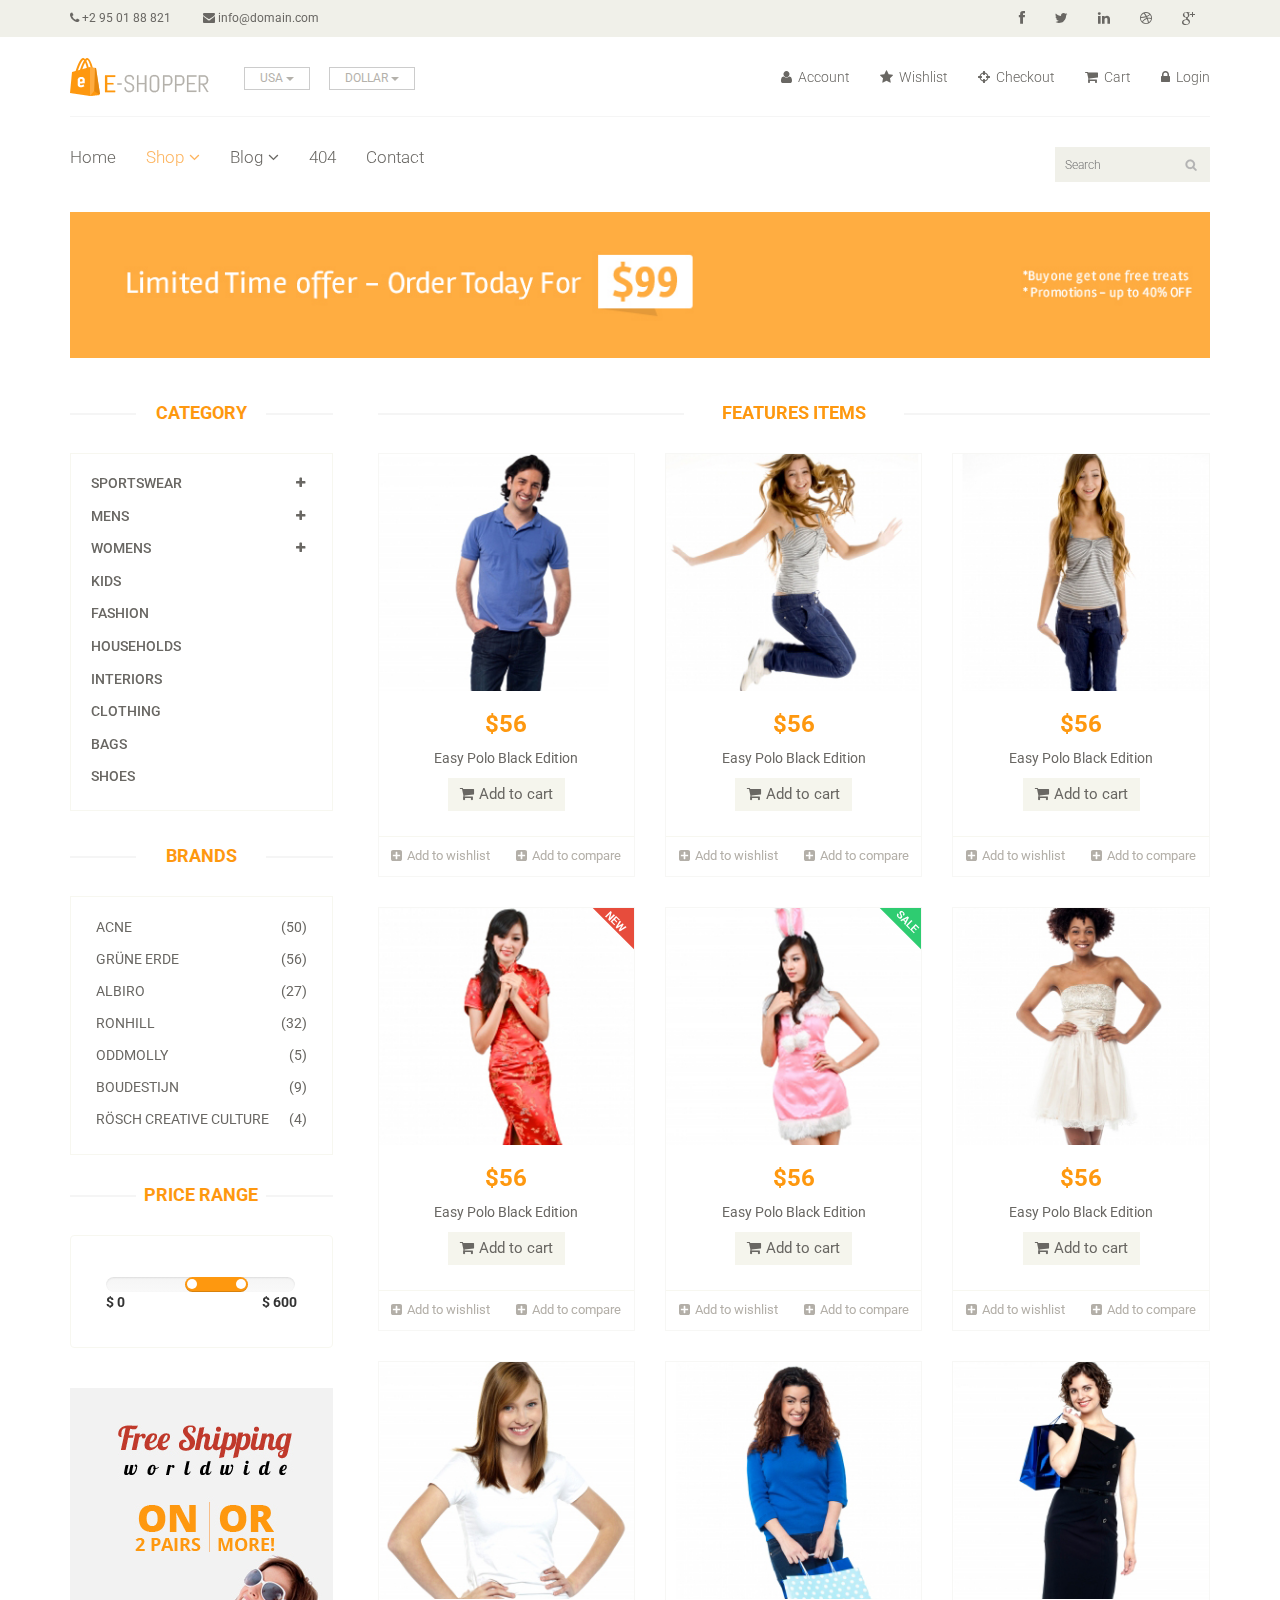
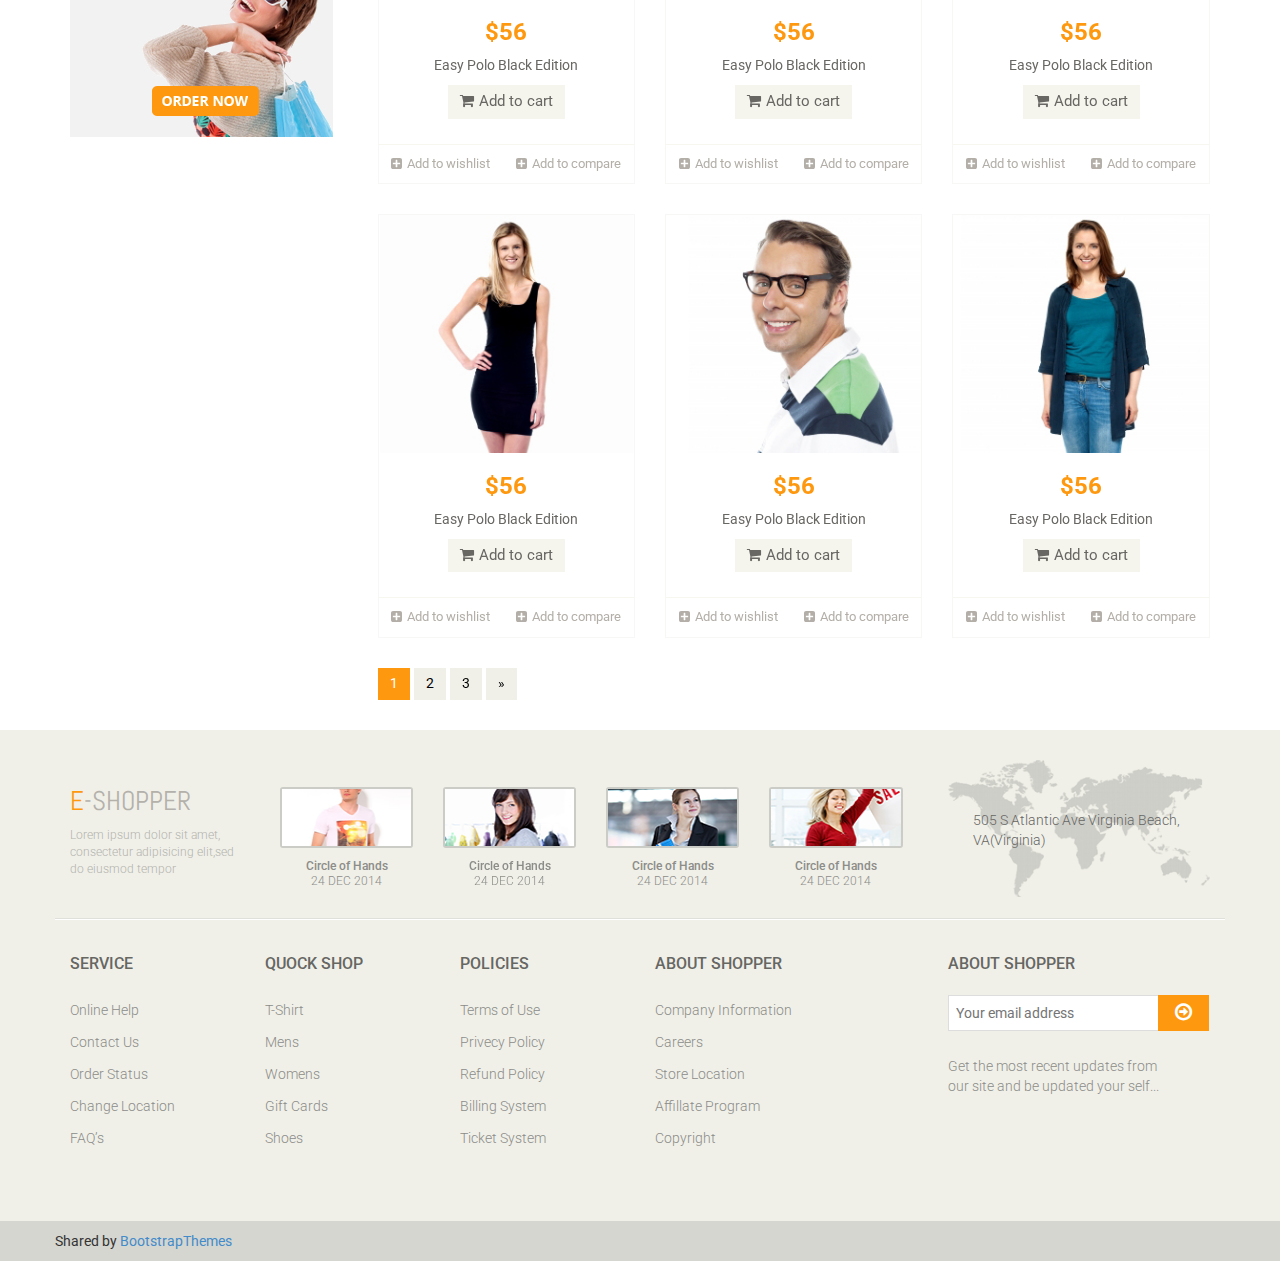
<file: shop.html>
<!DOCTYPE html>
<html lang="en">
<head>
    <meta charset="utf-8">
    <meta name="viewport" content="width=device-width, initial-scale=1.0">
    <meta name="description" content="">
    <meta name="author" content="">
    <title>Shop | E-Shopper</title>
    <link href="css/bootstrap.min.css" rel="stylesheet">
    <link href="css/font-awesome.min.css" rel="stylesheet">
    <link href="css/prettyPhoto.css" rel="stylesheet">
    <link href="css/price-range.css" rel="stylesheet">
    <link href="css/animate.css" rel="stylesheet">
	<link href="css/main.css" rel="stylesheet">
	<link href="css/responsive.css" rel="stylesheet">
    <!--[if lt IE 9]>
    <script src="js/html5shiv.js"></script>
    <script src="js/respond.min.js"></script>
    <![endif]-->       
    <link rel="shortcut icon" href="images/ico/favicon.ico">
    <link rel="apple-touch-icon-precomposed" sizes="144x144" href="images/ico/apple-touch-icon-144-precomposed.png">
    <link rel="apple-touch-icon-precomposed" sizes="114x114" href="images/ico/apple-touch-icon-114-precomposed.png">
    <link rel="apple-touch-icon-precomposed" sizes="72x72" href="images/ico/apple-touch-icon-72-precomposed.png">
    <link rel="apple-touch-icon-precomposed" href="images/ico/apple-touch-icon-57-precomposed.png">
</head><!--/head-->

<body>
	<header id="header"><!--header-->
		<div class="header_top"><!--header_top-->
			<div class="container">
				<div class="row">
					<div class="col-sm-6 ">
						<div class="contactinfo">
							<ul class="nav nav-pills">
								<li><a href=""><i class="fa fa-phone"></i> +2 95 01 88 821</a></li>
								<li><a href=""><i class="fa fa-envelope"></i> info@domain.com</a></li>
							</ul>
						</div>
					</div>
					<div class="col-sm-6">
						<div class="social-icons pull-right">
							<ul class="nav navbar-nav">
								<li><a href=""><i class="fa fa-facebook"></i></a></li>
								<li><a href=""><i class="fa fa-twitter"></i></a></li>
								<li><a href=""><i class="fa fa-linkedin"></i></a></li>
								<li><a href=""><i class="fa fa-dribbble"></i></a></li>
								<li><a href=""><i class="fa fa-google-plus"></i></a></li>
							</ul>
						</div>
					</div>
				</div>
			</div>
		</div><!--/header_top-->
		
		<div class="header-middle"><!--header-middle-->
			<div class="container">
				<div class="row">
					<div class="col-sm-4">
						<div class="logo pull-left">
							<a href="index.html"><img src="images/home/logo.png" alt="" /></a>
						</div>
						<div class="btn-group pull-right">
							<div class="btn-group">
								<button type="button" class="btn btn-default dropdown-toggle usa" data-toggle="dropdown">
									USA
									<span class="caret"></span>
								</button>
								<ul class="dropdown-menu">
									<li><a href="">Canada</a></li>
									<li><a href="">UK</a></li>
								</ul>
							</div>
							
							<div class="btn-group">
								<button type="button" class="btn btn-default dropdown-toggle usa" data-toggle="dropdown">
									DOLLAR
									<span class="caret"></span>
								</button>
								<ul class="dropdown-menu">
									<li><a href="">Canadian Dollar</a></li>
									<li><a href="">Pound</a></li>
								</ul>
							</div>
						</div>
					</div>
					<div class="col-sm-8">
						<div class="shop-menu pull-right">
							<ul class="nav navbar-nav">
								<li><a href=""><i class="fa fa-user"></i> Account</a></li>
								<li><a href=""><i class="fa fa-star"></i> Wishlist</a></li>
								<li><a href="checkout.html"><i class="fa fa-crosshairs"></i> Checkout</a></li>
								<li><a href="cart.html"><i class="fa fa-shopping-cart"></i> Cart</a></li>
								<li><a href="login.html"><i class="fa fa-lock"></i> Login</a></li>
							</ul>
						</div>
					</div>
				</div>
			</div>
		</div><!--/header-middle-->
	
		<div class="header-bottom"><!--header-bottom-->
			<div class="container">
				<div class="row">
					<div class="col-sm-9">
						<div class="navbar-header">
							<button type="button" class="navbar-toggle" data-toggle="collapse" data-target=".navbar-collapse">
								<span class="sr-only">Toggle navigation</span>
								<span class="icon-bar"></span>
								<span class="icon-bar"></span>
								<span class="icon-bar"></span>
							</button>
						</div>
						<div class="mainmenu pull-left">
							<ul class="nav navbar-nav collapse navbar-collapse">
								<li><a href="index.html">Home</a></li>
								<li class="dropdown"><a href="#" class="active">Shop<i class="fa fa-angle-down"></i></a>
                                    <ul role="menu" class="sub-menu">
                                        <li><a href="shop.html" class="active">Products</a></li>
										<li><a href="product-details.html">Product Details</a></li> 
										<li><a href="checkout.html">Checkout</a></li> 
										<li><a href="cart.html">Cart</a></li> 
										<li><a href="login.html">Login</a></li> 
                                    </ul>
                                </li> 
								<li class="dropdown"><a href="#">Blog<i class="fa fa-angle-down"></i></a>
                                    <ul role="menu" class="sub-menu">
                                        <li><a href="blog.html">Blog List</a></li>
										<li><a href="blog-single.html">Blog Single</a></li>
                                    </ul>
                                </li> 
								<li><a href="404.html">404</a></li>
								<li><a href="contact-us.html">Contact</a></li>
							</ul>
						</div>
					</div>
					<div class="col-sm-3">
						<div class="search_box pull-right">
							<input type="text" placeholder="Search"/>
						</div>
					</div>
				</div>
				</div>
			</div>
	</header>
	
	<section id="advertisement">
		<div class="container">
			<img src="images/shop/advertisement.jpg" alt="" />
		</div>
	</section>
	
	<section>
		<div class="container">
			<div class="row">
				<div class="col-sm-3">
					<div class="left-sidebar">
						<h2>Category</h2>
						<div class="panel-group category-products" id="accordian"><!--category-productsr-->
							<div class="panel panel-default">
								<div class="panel-heading">
									<h4 class="panel-title">
										<a data-toggle="collapse" data-parent="#accordian" href="#sportswear">
											<span class="badge pull-right"><i class="fa fa-plus"></i></span>
											Sportswear
										</a>
									</h4>
								</div>
								<div id="sportswear" class="panel-collapse collapse">
									<div class="panel-body">
										<ul>
											<li><a href="">Nike </a></li>
											<li><a href="">Under Armour </a></li>
											<li><a href="">Adidas </a></li>
											<li><a href="">Puma</a></li>
											<li><a href="">ASICS </a></li>
										</ul>
									</div>
								</div>
							</div>
							<div class="panel panel-default">
								<div class="panel-heading">
									<h4 class="panel-title">
										<a data-toggle="collapse" data-parent="#accordian" href="#mens">
											<span class="badge pull-right"><i class="fa fa-plus"></i></span>
											Mens
										</a>
									</h4>
								</div>
								<div id="mens" class="panel-collapse collapse">
									<div class="panel-body">
										<ul>
											<li><a href="">Fendi</a></li>
											<li><a href="">Guess</a></li>
											<li><a href="">Valentino</a></li>
											<li><a href="">Dior</a></li>
											<li><a href="">Versace</a></li>
											<li><a href="">Armani</a></li>
											<li><a href="">Prada</a></li>
											<li><a href="">Dolce and Gabbana</a></li>
											<li><a href="">Chanel</a></li>
											<li><a href="">Gucci</a></li>
										</ul>
									</div>
								</div>
							</div>
							
							<div class="panel panel-default">
								<div class="panel-heading">
									<h4 class="panel-title">
										<a data-toggle="collapse" data-parent="#accordian" href="#womens">
											<span class="badge pull-right"><i class="fa fa-plus"></i></span>
											Womens
										</a>
									</h4>
								</div>
								<div id="womens" class="panel-collapse collapse">
									<div class="panel-body">
										<ul>
											<li><a href="">Fendi</a></li>
											<li><a href="">Guess</a></li>
											<li><a href="">Valentino</a></li>
											<li><a href="">Dior</a></li>
											<li><a href="">Versace</a></li>
										</ul>
									</div>
								</div>
							</div>
							<div class="panel panel-default">
								<div class="panel-heading">
									<h4 class="panel-title"><a href="#">Kids</a></h4>
								</div>
							</div>
							<div class="panel panel-default">
								<div class="panel-heading">
									<h4 class="panel-title"><a href="#">Fashion</a></h4>
								</div>
							</div>
							<div class="panel panel-default">
								<div class="panel-heading">
									<h4 class="panel-title"><a href="#">Households</a></h4>
								</div>
							</div>
							<div class="panel panel-default">
								<div class="panel-heading">
									<h4 class="panel-title"><a href="#">Interiors</a></h4>
								</div>
							</div>
							<div class="panel panel-default">
								<div class="panel-heading">
									<h4 class="panel-title"><a href="#">Clothing</a></h4>
								</div>
							</div>
							<div class="panel panel-default">
								<div class="panel-heading">
									<h4 class="panel-title"><a href="#">Bags</a></h4>
								</div>
							</div>
							<div class="panel panel-default">
								<div class="panel-heading">
									<h4 class="panel-title"><a href="#">Shoes</a></h4>
								</div>
							</div>
						</div><!--/category-productsr-->
					
						<div class="brands_products"><!--brands_products-->
							<h2>Brands</h2>
							<div class="brands-name">
								<ul class="nav nav-pills nav-stacked">
									<li><a href=""> <span class="pull-right">(50)</span>Acne</a></li>
									<li><a href=""> <span class="pull-right">(56)</span>Grüne Erde</a></li>
									<li><a href=""> <span class="pull-right">(27)</span>Albiro</a></li>
									<li><a href=""> <span class="pull-right">(32)</span>Ronhill</a></li>
									<li><a href=""> <span class="pull-right">(5)</span>Oddmolly</a></li>
									<li><a href=""> <span class="pull-right">(9)</span>Boudestijn</a></li>
									<li><a href=""> <span class="pull-right">(4)</span>Rösch creative culture</a></li>
								</ul>
							</div>
						</div><!--/brands_products-->
						
						<div class="price-range"><!--price-range-->
							<h2>Price Range</h2>
							<div class="well">
								 <input type="text" class="span2" value="" data-slider-min="0" data-slider-max="600" data-slider-step="5" data-slider-value="[250,450]" id="sl2" ><br />
								 <b>$ 0</b> <b class="pull-right">$ 600</b>
							</div>
						</div><!--/price-range-->
						
						<div class="shipping text-center"><!--shipping-->
							<img src="images/home/shipping.jpg" alt="" />
						</div><!--/shipping-->
						
					</div>
				</div>
				
				<div class="col-sm-9 padding-right">
					<div class="features_items"><!--features_items-->
						<h2 class="title text-center">Features Items</h2>
						<div class="col-sm-4">
							<div class="product-image-wrapper">
								<div class="single-products">
									<div class="productinfo text-center">
										<img src="images/shop/product12.jpg" alt="" />
										<h2>$56</h2>
										<p>Easy Polo Black Edition</p>
										<a href="#" class="btn btn-default add-to-cart"><i class="fa fa-shopping-cart"></i>Add to cart</a>
									</div>
									<div class="product-overlay">
										<div class="overlay-content">
											<h2>$56</h2>
											<p>Easy Polo Black Edition</p>
											<a href="#" class="btn btn-default add-to-cart"><i class="fa fa-shopping-cart"></i>Add to cart</a>
										</div>
									</div>
								</div>
								<div class="choose">
									<ul class="nav nav-pills nav-justified">
										<li><a href=""><i class="fa fa-plus-square"></i>Add to wishlist</a></li>
										<li><a href=""><i class="fa fa-plus-square"></i>Add to compare</a></li>
									</ul>
								</div>
							</div>
						</div>
						<div class="col-sm-4">
							<div class="product-image-wrapper">
								<div class="single-products">
									<div class="productinfo text-center">
										<img src="images/shop/product11.jpg" alt="" />
										<h2>$56</h2>
										<p>Easy Polo Black Edition</p>
										<a href="#" class="btn btn-default add-to-cart"><i class="fa fa-shopping-cart"></i>Add to cart</a>
									</div>
									<div class="product-overlay">
										<div class="overlay-content">
											<h2>$56</h2>
											<p>Easy Polo Black Edition</p>
											<a href="#" class="btn btn-default add-to-cart"><i class="fa fa-shopping-cart"></i>Add to cart</a>
										</div>
									</div>
								</div>
								<div class="choose">
									<ul class="nav nav-pills nav-justified">
										<li><a href=""><i class="fa fa-plus-square"></i>Add to wishlist</a></li>
										<li><a href=""><i class="fa fa-plus-square"></i>Add to compare</a></li>
									</ul>
								</div>
							</div>
						</div>
						<div class="col-sm-4">
							<div class="product-image-wrapper">
								<div class="single-products">
									<div class="productinfo text-center">
										<img src="images/shop/product10.jpg" alt="" />
										<h2>$56</h2>
										<p>Easy Polo Black Edition</p>
										<a href="#" class="btn btn-default add-to-cart"><i class="fa fa-shopping-cart"></i>Add to cart</a>
									</div>
									<div class="product-overlay">
										<div class="overlay-content">
											<h2>$56</h2>
											<p>Easy Polo Black Edition</p>
											<a href="#" class="btn btn-default add-to-cart"><i class="fa fa-shopping-cart"></i>Add to cart</a>
										</div>
									</div>
								</div>
								<div class="choose">
									<ul class="nav nav-pills nav-justified">
										<li><a href=""><i class="fa fa-plus-square"></i>Add to wishlist</a></li>
										<li><a href=""><i class="fa fa-plus-square"></i>Add to compare</a></li>
									</ul>
								</div>
							</div>
						</div>
						<div class="col-sm-4">
							<div class="product-image-wrapper">
								<div class="single-products">
									<div class="productinfo text-center">
										<img src="images/shop/product9.jpg" alt="" />
										<h2>$56</h2>
										<p>Easy Polo Black Edition</p>
										<a href="#" class="btn btn-default add-to-cart"><i class="fa fa-shopping-cart"></i>Add to cart</a>
									</div>
									<div class="product-overlay">
										<div class="overlay-content">
											<h2>$56</h2>
											<p>Easy Polo Black Edition</p>
											<a href="#" class="btn btn-default add-to-cart"><i class="fa fa-shopping-cart"></i>Add to cart</a>
										</div>
									</div>
									<img src="images/home/new.png" class="new" alt="" />
								</div>
								<div class="choose">
									<ul class="nav nav-pills nav-justified">
										<li><a href=""><i class="fa fa-plus-square"></i>Add to wishlist</a></li>
										<li><a href=""><i class="fa fa-plus-square"></i>Add to compare</a></li>
									</ul>
								</div>
							</div>
						</div>
						<div class="col-sm-4">
							<div class="product-image-wrapper">
								<div class="single-products">
									<div class="productinfo text-center">
										<img src="images/shop/product8.jpg" alt="" />
										<h2>$56</h2>
										<p>Easy Polo Black Edition</p>
										<a href="#" class="btn btn-default add-to-cart"><i class="fa fa-shopping-cart"></i>Add to cart</a>
									</div>
									<div class="product-overlay">
										<div class="overlay-content">
											<h2>$56</h2>
											<p>Easy Polo Black Edition</p>
											<a href="#" class="btn btn-default add-to-cart"><i class="fa fa-shopping-cart"></i>Add to cart</a>
										</div>
									</div>
									<img src="images/home/sale.png" class="new" alt="" />
								</div>
								<div class="choose">
									<ul class="nav nav-pills nav-justified">
										<li><a href=""><i class="fa fa-plus-square"></i>Add to wishlist</a></li>
										<li><a href=""><i class="fa fa-plus-square"></i>Add to compare</a></li>
									</ul>
								</div>
							</div>
						</div>
						<div class="col-sm-4">
							<div class="product-image-wrapper">
								<div class="single-products">
									<div class="productinfo text-center">
										<img src="images/shop/product7.jpg" alt="" />
										<h2>$56</h2>
										<p>Easy Polo Black Edition</p>
										<a href="#" class="btn btn-default add-to-cart"><i class="fa fa-shopping-cart"></i>Add to cart</a>
									</div>
									<div class="product-overlay">
										<div class="overlay-content">
											<h2>$56</h2>
											<p>Easy Polo Black Edition</p>
											<a href="#" class="btn btn-default add-to-cart"><i class="fa fa-shopping-cart"></i>Add to cart</a>
										</div>
									</div>
								</div>
								<div class="choose">
									<ul class="nav nav-pills nav-justified">
										<li><a href=""><i class="fa fa-plus-square"></i>Add to wishlist</a></li>
										<li><a href=""><i class="fa fa-plus-square"></i>Add to compare</a></li>
									</ul>
								</div>
							</div>
						</div>
						
						<div class="col-sm-4">
							<div class="product-image-wrapper">
								<div class="single-products">
									<div class="productinfo text-center">
										<img src="images/home/product6.jpg" alt="" />
										<h2>$56</h2>
										<p>Easy Polo Black Edition</p>
										<a href="#" class="btn btn-default add-to-cart"><i class="fa fa-shopping-cart"></i>Add to cart</a>
									</div>
									<div class="product-overlay">
										<div class="overlay-content">
											<h2>$56</h2>
											<p>Easy Polo Black Edition</p>
											<a href="#" class="btn btn-default add-to-cart"><i class="fa fa-shopping-cart"></i>Add to cart</a>
										</div>
									</div>
								</div>
								<div class="choose">
									<ul class="nav nav-pills nav-justified">
										<li><a href=""><i class="fa fa-plus-square"></i>Add to wishlist</a></li>
										<li><a href=""><i class="fa fa-plus-square"></i>Add to compare</a></li>
									</ul>
								</div>
							</div>
						</div>
						
						<div class="col-sm-4">
							<div class="product-image-wrapper">
								<div class="single-products">
									<div class="productinfo text-center">
										<img src="images/home/product5.jpg" alt="" />
										<h2>$56</h2>
										<p>Easy Polo Black Edition</p>
										<a href="#" class="btn btn-default add-to-cart"><i class="fa fa-shopping-cart"></i>Add to cart</a>
									</div>
									<div class="product-overlay">
										<div class="overlay-content">
											<h2>$56</h2>
											<p>Easy Polo Black Edition</p>
											<a href="#" class="btn btn-default add-to-cart"><i class="fa fa-shopping-cart"></i>Add to cart</a>
										</div>
									</div>
								</div>
								<div class="choose">
									<ul class="nav nav-pills nav-justified">
										<li><a href=""><i class="fa fa-plus-square"></i>Add to wishlist</a></li>
										<li><a href=""><i class="fa fa-plus-square"></i>Add to compare</a></li>
									</ul>
								</div>
							</div>
						</div>
						
						<div class="col-sm-4">
							<div class="product-image-wrapper">
								<div class="single-products">
									<div class="productinfo text-center">
										<img src="images/home/product4.jpg" alt="" />
										<h2>$56</h2>
										<p>Easy Polo Black Edition</p>
										<a href="#" class="btn btn-default add-to-cart"><i class="fa fa-shopping-cart"></i>Add to cart</a>
									</div>
									<div class="product-overlay">
										<div class="overlay-content">
											<h2>$56</h2>
											<p>Easy Polo Black Edition</p>
											<a href="#" class="btn btn-default add-to-cart"><i class="fa fa-shopping-cart"></i>Add to cart</a>
										</div>
									</div>
								</div>
								<div class="choose">
									<ul class="nav nav-pills nav-justified">
										<li><a href=""><i class="fa fa-plus-square"></i>Add to wishlist</a></li>
										<li><a href=""><i class="fa fa-plus-square"></i>Add to compare</a></li>
									</ul>
								</div>
							</div>
						</div>
						
						<div class="col-sm-4">
							<div class="product-image-wrapper">
								<div class="single-products">
									<div class="productinfo text-center">
										<img src="images/home/product3.jpg" alt="" />
										<h2>$56</h2>
										<p>Easy Polo Black Edition</p>
										<a href="#" class="btn btn-default add-to-cart"><i class="fa fa-shopping-cart"></i>Add to cart</a>
									</div>
									<div class="product-overlay">
										<div class="overlay-content">
											<h2>$56</h2>
											<p>Easy Polo Black Edition</p>
											<a href="#" class="btn btn-default add-to-cart"><i class="fa fa-shopping-cart"></i>Add to cart</a>
										</div>
									</div>
								</div>
								<div class="choose">
									<ul class="nav nav-pills nav-justified">
										<li><a href=""><i class="fa fa-plus-square"></i>Add to wishlist</a></li>
										<li><a href=""><i class="fa fa-plus-square"></i>Add to compare</a></li>
									</ul>
								</div>
							</div>
						</div>
						
						
						<div class="col-sm-4">
							<div class="product-image-wrapper">
								<div class="single-products">
									<div class="productinfo text-center">
										<img src="images/home/product2.jpg" alt="" />
										<h2>$56</h2>
										<p>Easy Polo Black Edition</p>
										<a href="#" class="btn btn-default add-to-cart"><i class="fa fa-shopping-cart"></i>Add to cart</a>
									</div>
									<div class="product-overlay">
										<div class="overlay-content">
											<h2>$56</h2>
											<p>Easy Polo Black Edition</p>
											<a href="#" class="btn btn-default add-to-cart"><i class="fa fa-shopping-cart"></i>Add to cart</a>
										</div>
									</div>
								</div>
								<div class="choose">
									<ul class="nav nav-pills nav-justified">
										<li><a href=""><i class="fa fa-plus-square"></i>Add to wishlist</a></li>
										<li><a href=""><i class="fa fa-plus-square"></i>Add to compare</a></li>
									</ul>
								</div>
							</div>
						</div>
						
						<div class="col-sm-4">
							<div class="product-image-wrapper">
								<div class="single-products">
									<div class="productinfo text-center">
										<img src="images/home/product1.jpg" alt="" />
										<h2>$56</h2>
										<p>Easy Polo Black Edition</p>
										<a href="#" class="btn btn-default add-to-cart"><i class="fa fa-shopping-cart"></i>Add to cart</a>
									</div>
									<div class="product-overlay">
										<div class="overlay-content">
											<h2>$56</h2>
											<p>Easy Polo Black Edition</p>
											<a href="#" class="btn btn-default add-to-cart"><i class="fa fa-shopping-cart"></i>Add to cart</a>
										</div>
									</div>
								</div>
								<div class="choose">
									<ul class="nav nav-pills nav-justified">
										<li><a href=""><i class="fa fa-plus-square"></i>Add to wishlist</a></li>
										<li><a href=""><i class="fa fa-plus-square"></i>Add to compare</a></li>
									</ul>
								</div>
							</div>
						</div>
						
						<ul class="pagination">
							<li class="active"><a href="">1</a></li>
							<li><a href="">2</a></li>
							<li><a href="">3</a></li>
							<li><a href="">&raquo;</a></li>
						</ul>
					</div><!--features_items-->
				</div>
			</div>
		</div>
	</section>
	
	<footer id="footer"><!--Footer-->
		<div class="footer-top">
			<div class="container">
				<div class="row">
					<div class="col-sm-2">
						<div class="companyinfo">
							<h2><span>e</span>-shopper</h2>
							<p>Lorem ipsum dolor sit amet, consectetur adipisicing elit,sed do eiusmod tempor</p>
						</div>
					</div>
					<div class="col-sm-7">
						<div class="col-sm-3">
							<div class="video-gallery text-center">
								<a href="#">
									<div class="iframe-img">
										<img src="images/home/iframe1.png" alt="" />
									</div>
									<div class="overlay-icon">
										<i class="fa fa-play-circle-o"></i>
									</div>
								</a>
								<p>Circle of Hands</p>
								<h2>24 DEC 2014</h2>
							</div>
						</div>
						
						<div class="col-sm-3">
							<div class="video-gallery text-center">
								<a href="#">
									<div class="iframe-img">
										<img src="images/home/iframe2.png" alt="" />
									</div>
									<div class="overlay-icon">
										<i class="fa fa-play-circle-o"></i>
									</div>
								</a>
								<p>Circle of Hands</p>
								<h2>24 DEC 2014</h2>
							</div>
						</div>
						
						<div class="col-sm-3">
							<div class="video-gallery text-center">
								<a href="#">
									<div class="iframe-img">
										<img src="images/home/iframe3.png" alt="" />
									</div>
									<div class="overlay-icon">
										<i class="fa fa-play-circle-o"></i>
									</div>
								</a>
								<p>Circle of Hands</p>
								<h2>24 DEC 2014</h2>
							</div>
						</div>
						
						<div class="col-sm-3">
							<div class="video-gallery text-center">
								<a href="#">
									<div class="iframe-img">
										<img src="images/home/iframe4.png" alt="" />
									</div>
									<div class="overlay-icon">
										<i class="fa fa-play-circle-o"></i>
									</div>
								</a>
								<p>Circle of Hands</p>
								<h2>24 DEC 2014</h2>
							</div>
						</div>
					</div>
					<div class="col-sm-3">
						<div class="address">
							<img src="images/home/map.png" alt="" />
							<p>505 S Atlantic Ave Virginia Beach, VA(Virginia)</p>
						</div>
					</div>
				</div>
			</div>
		</div>
		
		<div class="footer-widget">
			<div class="container">
				<div class="row">
					<div class="col-sm-2">
						<div class="single-widget">
							<h2>Service</h2>
							<ul class="nav nav-pills nav-stacked">
								<li><a href="">Online Help</a></li>
								<li><a href="">Contact Us</a></li>
								<li><a href="">Order Status</a></li>
								<li><a href="">Change Location</a></li>
								<li><a href="">FAQ’s</a></li>
							</ul>
						</div>
					</div>
					<div class="col-sm-2">
						<div class="single-widget">
							<h2>Quock Shop</h2>
							<ul class="nav nav-pills nav-stacked">
								<li><a href="">T-Shirt</a></li>
								<li><a href="">Mens</a></li>
								<li><a href="">Womens</a></li>
								<li><a href="">Gift Cards</a></li>
								<li><a href="">Shoes</a></li>
							</ul>
						</div>
					</div>
					<div class="col-sm-2">
						<div class="single-widget">
							<h2>Policies</h2>
							<ul class="nav nav-pills nav-stacked">
								<li><a href="">Terms of Use</a></li>
								<li><a href="">Privecy Policy</a></li>
								<li><a href="">Refund Policy</a></li>
								<li><a href="">Billing System</a></li>
								<li><a href="">Ticket System</a></li>
							</ul>
						</div>
					</div>
					<div class="col-sm-2">
						<div class="single-widget">
							<h2>About Shopper</h2>
							<ul class="nav nav-pills nav-stacked">
								<li><a href="">Company Information</a></li>
								<li><a href="">Careers</a></li>
								<li><a href="">Store Location</a></li>
								<li><a href="">Affillate Program</a></li>
								<li><a href="">Copyright</a></li>
							</ul>
						</div>
					</div>
					<div class="col-sm-3 col-sm-offset-1">
						<div class="single-widget">
							<h2>About Shopper</h2>
							<form action="#" class="searchform">
								<input type="text" placeholder="Your email address" />
								<button type="submit" class="btn btn-default"><i class="fa fa-arrow-circle-o-right"></i></button>
								<p>Get the most recent updates from <br />our site and be updated your self...</p>
							</form>
						</div>
					</div>
					
				</div>
			</div>
		</div>
		
		<div class="footer-bottom">
			<div class="container">
				<div class="row">
					Shared by <i class="fa fa-love"></i><a href="https://bootstrapthemes.co">BootstrapThemes</a></span></p>
				</div>
			</div>
		</div>
		
	</footer><!--/Footer-->
	

  
    <script src="js/jquery.js"></script>
	<script src="js/price-range.js"></script>
    <script src="js/jquery.scrollUp.min.js"></script>
	<script src="js/bootstrap.min.js"></script>
    <script src="js/jquery.prettyPhoto.js"></script>
    <script src="js/main.js"></script>
</body>
</html>
</file>
<file: Eshopper/css/prettyPhoto.css>
div.pp_default .pp_top,div.pp_default .pp_top .pp_middle,div.pp_default .pp_top .pp_left,div.pp_default .pp_top .pp_right,div.pp_default .pp_bottom,div.pp_default .pp_bottom .pp_left,div.pp_default .pp_bottom .pp_middle,div.pp_default .pp_bottom .pp_right{height:13px}
div.pp_default .pp_top .pp_left{background:url(../images/prettyPhoto/default/sprite.png) -78px -93px no-repeat}
div.pp_default .pp_top .pp_middle{background:url(../images/prettyPhoto/default/sprite_x.png) top left repeat-x}
div.pp_default .pp_top .pp_right{background:url(../images/prettyPhoto/default/sprite.png) -112px -93px no-repeat}
div.pp_default .pp_content .ppt{color:#f8f8f8}
div.pp_default .pp_content_container .pp_left{background:url(../images/prettyPhoto/default/sprite_y.png) -7px 0 repeat-y;padding-left:13px}
div.pp_default .pp_content_container .pp_right{background:url(../images/prettyPhoto/default/sprite_y.png) top right repeat-y;padding-right:13px}
div.pp_default .pp_next:hover{background:url(../images/prettyPhoto/default/sprite_next.png) center right no-repeat;cursor:pointer}
div.pp_default .pp_previous:hover{background:url(../images/prettyPhoto/default/sprite_prev.png) center left no-repeat;cursor:pointer}
div.pp_default .pp_expand{background:url(../images/prettyPhoto/default/sprite.png) 0 -29px no-repeat;cursor:pointer;width:28px;height:28px}
div.pp_default .pp_expand:hover{background:url(../images/prettyPhoto/default/sprite.png) 0 -56px no-repeat;cursor:pointer}
div.pp_default .pp_contract{background:url(../images/prettyPhoto/default/sprite.png) 0 -84px no-repeat;cursor:pointer;width:28px;height:28px}
div.pp_default .pp_contract:hover{background:url(../images/prettyPhoto/default/sprite.png) 0 -113px no-repeat;cursor:pointer}
div.pp_default .pp_close{width:30px;height:30px;background:url(../images/prettyPhoto/default/sprite.png) 2px 1px no-repeat;cursor:pointer}
div.pp_default .pp_gallery ul li a{background:url(../images/prettyPhoto/default/default_thumb.png) center center #f8f8f8;border:1px solid #aaa}
div.pp_default .pp_social{margin-top:7px}
div.pp_default .pp_gallery a.pp_arrow_previous,div.pp_default .pp_gallery a.pp_arrow_next{position:static;left:auto}
div.pp_default .pp_nav .pp_play,div.pp_default .pp_nav .pp_pause{background:url(../images/prettyPhoto/default/sprite.png) -51px 1px no-repeat;height:30px;width:30px}
div.pp_default .pp_nav .pp_pause{background-position:-51px -29px}
div.pp_default a.pp_arrow_previous,div.pp_default a.pp_arrow_next{background:url(../images/prettyPhoto/default/sprite.png) -31px -3px no-repeat;height:20px;width:20px;margin:4px 0 0}
div.pp_default a.pp_arrow_next{left:52px;background-position:-82px -3px}
div.pp_default .pp_content_container .pp_details{margin-top:5px}
div.pp_default .pp_nav{clear:none;height:30px;width:110px;position:relative}
div.pp_default .pp_nav .currentTextHolder{font-family:Georgia;font-style:italic;color:#999;font-size:11px;left:75px;line-height:25px;position:absolute;top:2px;margin:0;padding:0 0 0 10px}
div.pp_default .pp_close:hover,div.pp_default .pp_nav .pp_play:hover,div.pp_default .pp_nav .pp_pause:hover,div.pp_default .pp_arrow_next:hover,div.pp_default .pp_arrow_previous:hover{opacity:0.7}
div.pp_default .pp_description{font-size:11px;font-weight:700;line-height:14px;margin:5px 50px 5px 0}
div.pp_default .pp_bottom .pp_left{background:url(../images/prettyPhoto/default/sprite.png) -78px -127px no-repeat}
div.pp_default .pp_bottom .pp_middle{background:url(../images/prettyPhoto/default/sprite_x.png) bottom left repeat-x}
div.pp_default .pp_bottom .pp_right{background:url(../images/prettyPhoto/default/sprite.png) -112px -127px no-repeat}
div.pp_default .pp_loaderIcon{background:url(../images/prettyPhoto/default/loader.gif) center center no-repeat}
div.light_rounded .pp_top .pp_left{background:url(../images/prettyPhoto/light_rounded/sprite.png) -88px -53px no-repeat}
div.light_rounded .pp_top .pp_right{background:url(../images/prettyPhoto/light_rounded/sprite.png) -110px -53px no-repeat}
div.light_rounded .pp_next:hover{background:url(../images/prettyPhoto/light_rounded/btnNext.png) center right no-repeat;cursor:pointer}
div.light_rounded .pp_previous:hover{background:url(../images/prettyPhoto/light_rounded/btnPrevious.png) center left no-repeat;cursor:pointer}
div.light_rounded .pp_expand{background:url(../images/prettyPhoto/light_rounded/sprite.png) -31px -26px no-repeat;cursor:pointer}
div.light_rounded .pp_expand:hover{background:url(../images/prettyPhoto/light_rounded/sprite.png) -31px -47px no-repeat;cursor:pointer}
div.light_rounded .pp_contract{background:url(../images/prettyPhoto/light_rounded/sprite.png) 0 -26px no-repeat;cursor:pointer}
div.light_rounded .pp_contract:hover{background:url(../images/prettyPhoto/light_rounded/sprite.png) 0 -47px no-repeat;cursor:pointer}
div.light_rounded .pp_close{width:75px;height:22px;background:url(../images/prettyPhoto/light_rounded/sprite.png) -1px -1px no-repeat;cursor:pointer}
div.light_rounded .pp_nav .pp_play{background:url(../images/prettyPhoto/light_rounded/sprite.png) -1px -100px no-repeat;height:15px;width:14px}
div.light_rounded .pp_nav .pp_pause{background:url(../images/prettyPhoto/light_rounded/sprite.png) -24px -100px no-repeat;height:15px;width:14px}
div.light_rounded .pp_arrow_previous{background:url(../images/prettyPhoto/light_rounded/sprite.png) 0 -71px no-repeat}
div.light_rounded .pp_arrow_next{background:url(../images/prettyPhoto/light_rounded/sprite.png) -22px -71px no-repeat}
div.light_rounded .pp_bottom .pp_left{background:url(../images/prettyPhoto/light_rounded/sprite.png) -88px -80px no-repeat}
div.light_rounded .pp_bottom .pp_right{background:url(../images/prettyPhoto/light_rounded/sprite.png) -110px -80px no-repeat}
div.dark_rounded .pp_top .pp_left{background:url(../images/prettyPhoto/dark_rounded/sprite.png) -88px -53px no-repeat}
div.dark_rounded .pp_top .pp_right{background:url(../images/prettyPhoto/dark_rounded/sprite.png) -110px -53px no-repeat}
div.dark_rounded .pp_content_container .pp_left{background:url(../images/prettyPhoto/dark_rounded/contentPattern.png) top left repeat-y}
div.dark_rounded .pp_content_container .pp_right{background:url(../images/prettyPhoto/dark_rounded/contentPattern.png) top right repeat-y}
div.dark_rounded .pp_next:hover{background:url(../images/prettyPhoto/dark_rounded/btnNext.png) center right no-repeat;cursor:pointer}
div.dark_rounded .pp_previous:hover{background:url(../images/prettyPhoto/dark_rounded/btnPrevious.png) center left no-repeat;cursor:pointer}
div.dark_rounded .pp_expand{background:url(../images/prettyPhoto/dark_rounded/sprite.png) -31px -26px no-repeat;cursor:pointer}
div.dark_rounded .pp_expand:hover{background:url(../images/prettyPhoto/dark_rounded/sprite.png) -31px -47px no-repeat;cursor:pointer}
div.dark_rounded .pp_contract{background:url(../images/prettyPhoto/dark_rounded/sprite.png) 0 -26px no-repeat;cursor:pointer}
div.dark_rounded .pp_contract:hover{background:url(../images/prettyPhoto/dark_rounded/sprite.png) 0 -47px no-repeat;cursor:pointer}
div.dark_rounded .pp_close{width:75px;height:22px;background:url(../images/prettyPhoto/dark_rounded/sprite.png) -1px -1px no-repeat;cursor:pointer}
div.dark_rounded .pp_description{margin-right:85px;color:#fff}
div.dark_rounded .pp_nav .pp_play{background:url(../images/prettyPhoto/dark_rounded/sprite.png) -1px -100px no-repeat;height:15px;width:14px}
div.dark_rounded .pp_nav .pp_pause{background:url(../images/prettyPhoto/dark_rounded/sprite.png) -24px -100px no-repeat;height:15px;width:14px}
div.dark_rounded .pp_arrow_previous{background:url(../images/prettyPhoto/dark_rounded/sprite.png) 0 -71px no-repeat}
div.dark_rounded .pp_arrow_next{background:url(../images/prettyPhoto/dark_rounded/sprite.png) -22px -71px no-repeat}
div.dark_rounded .pp_bottom .pp_left{background:url(../images/prettyPhoto/dark_rounded/sprite.png) -88px -80px no-repeat}
div.dark_rounded .pp_bottom .pp_right{background:url(../images/prettyPhoto/dark_rounded/sprite.png) -110px -80px no-repeat}
div.dark_rounded .pp_loaderIcon{background:url(../images/prettyPhoto/dark_rounded/loader.gif) center center no-repeat}
div.dark_square .pp_left,div.dark_square .pp_middle,div.dark_square .pp_right,div.dark_square .pp_content{background:#000}
div.dark_square .pp_description{color:#fff;margin:0 85px 0 0}
div.dark_square .pp_loaderIcon{background:url(../images/prettyPhoto/dark_square/loader.gif) center center no-repeat}
div.dark_square .pp_expand{background:url(../images/prettyPhoto/dark_square/sprite.png) -31px -26px no-repeat;cursor:pointer}
div.dark_square .pp_expand:hover{background:url(../images/prettyPhoto/dark_square/sprite.png) -31px -47px no-repeat;cursor:pointer}
div.dark_square .pp_contract{background:url(../images/prettyPhoto/dark_square/sprite.png) 0 -26px no-repeat;cursor:pointer}
div.dark_square .pp_contract:hover{background:url(../images/prettyPhoto/dark_square/sprite.png) 0 -47px no-repeat;cursor:pointer}
div.dark_square .pp_close{width:75px;height:22px;background:url(../images/prettyPhoto/dark_square/sprite.png) -1px -1px no-repeat;cursor:pointer}
div.dark_square .pp_nav{clear:none}
div.dark_square .pp_nav .pp_play{background:url(../images/prettyPhoto/dark_square/sprite.png) -1px -100px no-repeat;height:15px;width:14px}
div.dark_square .pp_nav .pp_pause{background:url(../images/prettyPhoto/dark_square/sprite.png) -24px -100px no-repeat;height:15px;width:14px}
div.dark_square .pp_arrow_previous{background:url(../images/prettyPhoto/dark_square/sprite.png) 0 -71px no-repeat}
div.dark_square .pp_arrow_next{background:url(../images/prettyPhoto/dark_square/sprite.png) -22px -71px no-repeat}
div.dark_square .pp_next:hover{background:url(../images/prettyPhoto/dark_square/btnNext.png) center right no-repeat;cursor:pointer}
div.dark_square .pp_previous:hover{background:url(../images/prettyPhoto/dark_square/btnPrevious.png) center left no-repeat;cursor:pointer}
div.light_square .pp_expand{background:url(../images/prettyPhoto/light_square/sprite.png) -31px -26px no-repeat;cursor:pointer}
div.light_square .pp_expand:hover{background:url(../images/prettyPhoto/light_square/sprite.png) -31px -47px no-repeat;cursor:pointer}
div.light_square .pp_contract{background:url(../images/prettyPhoto/light_square/sprite.png) 0 -26px no-repeat;cursor:pointer}
div.light_square .pp_contract:hover{background:url(../images/prettyPhoto/light_square/sprite.png) 0 -47px no-repeat;cursor:pointer}
div.light_square .pp_close{width:75px;height:22px;background:url(../images/prettyPhoto/light_square/sprite.png) -1px -1px no-repeat;cursor:pointer}
div.light_square .pp_nav .pp_play{background:url(../images/prettyPhoto/light_square/sprite.png) -1px -100px no-repeat;height:15px;width:14px}
div.light_square .pp_nav .pp_pause{background:url(../images/prettyPhoto/light_square/sprite.png) -24px -100px no-repeat;height:15px;width:14px}
div.light_square .pp_arrow_previous{background:url(../images/prettyPhoto/light_square/sprite.png) 0 -71px no-repeat}
div.light_square .pp_arrow_next{background:url(../images/prettyPhoto/light_square/sprite.png) -22px -71px no-repeat}
div.light_square .pp_next:hover{background:url(../images/prettyPhoto/light_square/btnNext.png) center right no-repeat;cursor:pointer}
div.light_square .pp_previous:hover{background:url(../images/prettyPhoto/light_square/btnPrevious.png) center left no-repeat;cursor:pointer}
div.facebook .pp_top .pp_left{background:url(../images/prettyPhoto/facebook/sprite.png) -88px -53px no-repeat}
div.facebook .pp_top .pp_middle{background:url(../images/prettyPhoto/facebook/contentPatternTop.png) top left repeat-x}
div.facebook .pp_top .pp_right{background:url(../images/prettyPhoto/facebook/sprite.png) -110px -53px no-repeat}
div.facebook .pp_content_container .pp_left{background:url(../images/prettyPhoto/facebook/contentPatternLeft.png) top left repeat-y}
div.facebook .pp_content_container .pp_right{background:url(../images/prettyPhoto/facebook/contentPatternRight.png) top right repeat-y}
div.facebook .pp_expand{background:url(../images/prettyPhoto/facebook/sprite.png) -31px -26px no-repeat;cursor:pointer}
div.facebook .pp_expand:hover{background:url(../images/prettyPhoto/facebook/sprite.png) -31px -47px no-repeat;cursor:pointer}
div.facebook .pp_contract{background:url(../images/prettyPhoto/facebook/sprite.png) 0 -26px no-repeat;cursor:pointer}
div.facebook .pp_contract:hover{background:url(../images/prettyPhoto/facebook/sprite.png) 0 -47px no-repeat;cursor:pointer}
div.facebook .pp_close{width:22px;height:22px;background:url(../images/prettyPhoto/facebook/sprite.png) -1px -1px no-repeat;cursor:pointer}
div.facebook .pp_description{margin:0 37px 0 0}
div.facebook .pp_loaderIcon{background:url(../images/prettyPhoto/facebook/loader.gif) center center no-repeat}
div.facebook .pp_arrow_previous{background:url(../images/prettyPhoto/facebook/sprite.png) 0 -71px no-repeat;height:22px;margin-top:0;width:22px}
div.facebook .pp_arrow_previous.disabled{background-position:0 -96px;cursor:default}
div.facebook .pp_arrow_next{background:url(../images/prettyPhoto/facebook/sprite.png) -32px -71px no-repeat;height:22px;margin-top:0;width:22px}
div.facebook .pp_arrow_next.disabled{background-position:-32px -96px;cursor:default}
div.facebook .pp_nav{margin-top:0}
div.facebook .pp_nav p{font-size:15px;padding:0 3px 0 4px}
div.facebook .pp_nav .pp_play{background:url(../images/prettyPhoto/facebook/sprite.png) -1px -123px no-repeat;height:22px;width:22px}
div.facebook .pp_nav .pp_pause{background:url(../images/prettyPhoto/facebook/sprite.png) -32px -123px no-repeat;height:22px;width:22px}
div.facebook .pp_next:hover{background:url(../images/prettyPhoto/facebook/btnNext.png) center right no-repeat;cursor:pointer}
div.facebook .pp_previous:hover{background:url(../images/prettyPhoto/facebook/btnPrevious.png) center left no-repeat;cursor:pointer}
div.facebook .pp_bottom .pp_left{background:url(../images/prettyPhoto/facebook/sprite.png) -88px -80px no-repeat}
div.facebook .pp_bottom .pp_middle{background:url(../images/prettyPhoto/facebook/contentPatternBottom.png) top left repeat-x}
div.facebook .pp_bottom .pp_right{background:url(../images/prettyPhoto/facebook/sprite.png) -110px -80px no-repeat}
div.pp_pic_holder a:focus{outline:none}
div.pp_overlay{background:#000;display:none;left:0;position:absolute;top:0;width:100%;z-index:9500}
div.pp_pic_holder{display:none;position:absolute;width:100px;z-index:10000}
.pp_content{height:40px;min-width:40px}
* html .pp_content{width:40px}
.pp_content_container{position:relative;text-align:left;width:100%}
.pp_content_container .pp_left{padding-left:20px}
.pp_content_container .pp_right{padding-right:20px}
.pp_content_container .pp_details{float:left;margin:10px 0 2px}
.pp_description{display:none;margin:0}
.pp_social{float:left;margin:0}
.pp_social .facebook{float:left;margin-left:5px;width:55px;overflow:hidden}
.pp_social .twitter{float:left}
.pp_nav{clear:right;float:left;margin:3px 10px 0 0}
.pp_nav p{float:left;white-space:nowrap;margin:2px 4px}
.pp_nav .pp_play,.pp_nav .pp_pause{float:left;margin-right:4px;text-indent:-10000px}
a.pp_arrow_previous,a.pp_arrow_next{display:block;float:left;height:15px;margin-top:3px;overflow:hidden;text-indent:-10000px;width:14px}
.pp_hoverContainer{position:absolute;top:0;width:100%;z-index:2000}
.pp_gallery{display:none;left:50%;margin-top:-50px;position:absolute;z-index:10000}
.pp_gallery div{float:left;overflow:hidden;position:relative}
.pp_gallery ul{float:left;height:35px;position:relative;white-space:nowrap;margin:0 0 0 5px;padding:0}
.pp_gallery ul a{border:1px rgba(0,0,0,0.5) solid;display:block;float:left;height:33px;overflow:hidden}
.pp_gallery ul a img{border:0}
.pp_gallery li{display:block;float:left;margin:0 5px 0 0;padding:0}
.pp_gallery li.default a{background:url(../images/prettyPhoto/facebook/default_thumbnail.gif) 0 0 no-repeat;display:block;height:33px;width:50px}
.pp_gallery .pp_arrow_previous,.pp_gallery .pp_arrow_next{margin-top:7px!important}
a.pp_next{background:url(../images/prettyPhoto/light_rounded/btnNext.png) 10000px 10000px no-repeat;display:block;float:right;height:100%;text-indent:-10000px;width:49%}
a.pp_previous{background:url(../images/prettyPhoto/light_rounded/btnNext.png) 10000px 10000px no-repeat;display:block;float:left;height:100%;text-indent:-10000px;width:49%}
a.pp_expand,a.pp_contract{cursor:pointer;display:none;height:20px;position:absolute;right:30px;text-indent:-10000px;top:10px;width:20px;z-index:20000}
a.pp_close{position:absolute;right:0;top:0;display:block;line-height:22px;text-indent:-10000px}
.pp_loaderIcon{display:block;height:24px;left:50%;position:absolute;top:50%;width:24px;margin:-12px 0 0 -12px}
#pp_full_res{line-height:1!important}
#pp_full_res .pp_inline{text-align:left}
#pp_full_res .pp_inline p{margin:0 0 15px}
div.ppt{color:#fff;display:none;font-size:17px;z-index:9999;margin:0 0 5px 15px}
div.pp_default .pp_content,div.light_rounded .pp_content{background-color:#fff}
div.pp_default #pp_full_res .pp_inline,div.light_rounded .pp_content .ppt,div.light_rounded #pp_full_res .pp_inline,div.light_square .pp_content .ppt,div.light_square #pp_full_res .pp_inline,div.facebook .pp_content .ppt,div.facebook #pp_full_res .pp_inline{color:#000}
div.pp_default .pp_gallery ul li a:hover,div.pp_default .pp_gallery ul li.selected a,.pp_gallery ul a:hover,.pp_gallery li.selected a{border-color:#fff}
div.pp_default .pp_details,div.light_rounded .pp_details,div.dark_rounded .pp_details,div.dark_square .pp_details,div.light_square .pp_details,div.facebook .pp_details{position:relative}
div.light_rounded .pp_top .pp_middle,div.light_rounded .pp_content_container .pp_left,div.light_rounded .pp_content_container .pp_right,div.light_rounded .pp_bottom .pp_middle,div.light_square .pp_left,div.light_square .pp_middle,div.light_square .pp_right,div.light_square .pp_content,div.facebook .pp_content{background:#fff}
div.light_rounded .pp_description,div.light_square .pp_description{margin-right:85px}
div.light_rounded .pp_gallery a.pp_arrow_previous,div.light_rounded .pp_gallery a.pp_arrow_next,div.dark_rounded .pp_gallery a.pp_arrow_previous,div.dark_rounded .pp_gallery a.pp_arrow_next,div.dark_square .pp_gallery a.pp_arrow_previous,div.dark_square .pp_gallery a.pp_arrow_next,div.light_square .pp_gallery a.pp_arrow_previous,div.light_square .pp_gallery a.pp_arrow_next{margin-top:12px!important}
div.light_rounded .pp_arrow_previous.disabled,div.dark_rounded .pp_arrow_previous.disabled,div.dark_square .pp_arrow_previous.disabled,div.light_square .pp_arrow_previous.disabled{background-position:0 -87px;cursor:default}
div.light_rounded .pp_arrow_next.disabled,div.dark_rounded .pp_arrow_next.disabled,div.dark_square .pp_arrow_next.disabled,div.light_square .pp_arrow_next.disabled{background-position:-22px -87px;cursor:default}
div.light_rounded .pp_loaderIcon,div.light_square .pp_loaderIcon{background:url(../images/prettyPhoto/light_rounded/loader.gif) center center no-repeat}
div.dark_rounded .pp_top .pp_middle,div.dark_rounded .pp_content,div.dark_rounded .pp_bottom .pp_middle{background:url(../images/prettyPhoto/dark_rounded/contentPattern.png) top left repeat}
div.dark_rounded .currentTextHolder,div.dark_square .currentTextHolder{color:#c4c4c4}
div.dark_rounded #pp_full_res .pp_inline,div.dark_square #pp_full_res .pp_inline{color:#fff}
.pp_top,.pp_bottom{height:20px;position:relative}
* html .pp_top,* html .pp_bottom{padding:0 20px}
.pp_top .pp_left,.pp_bottom .pp_left{height:20px;left:0;position:absolute;width:20px}
.pp_top .pp_middle,.pp_bottom .pp_middle{height:20px;left:20px;position:absolute;right:20px}
* html .pp_top .pp_middle,* html .pp_bottom .pp_middle{left:0;position:static}
.pp_top .pp_right,.pp_bottom .pp_right{height:20px;left:auto;position:absolute;right:0;top:0;width:20px}
.pp_fade,.pp_gallery li.default a img{display:none}
</file>
<file: Eshopper/css/main.css>
﻿
/*************************
*******Typography******
**************************/
@import url(http://fonts.googleapis.com/css?family=Roboto:400,300,400italic,500,700,100);
@import url(http://fonts.googleapis.com/css?family=Open+Sans:400,800,300,600,700);
@import url(http://fonts.googleapis.com/css?family=Abel);

body {
  font-family: 'Roboto', sans-serif;

  position: relative;
  font-weight:400px;
}

ul li {
  list-style: none;
}

a:hover {
outline: none;
text-decoration:none;
}

a:focus {
  outline:none;
  outline-offset: 0;
}

a {
  -webkit-transition: 300ms;
  -moz-transition: 300ms;
    -o-transition: 300ms;
    transition: 300ms;
}

h1, h2, h3, h4, h5, h6 {
  font-family: 'Roboto', sans-serif;
}

.btn:hover, 
.btn:focus{
  outline: none;
  box-shadow: none;
}

.navbar-toggle {
  background-color: #000;
}

a#scrollUp {
  bottom: 0px;
  right: 10px;
  padding: 5px 10px;
  background: #FE980F;
  color: #FFF;
  -webkit-animation: bounce 2s ease infinite;
  animation: bounce 2s ease infinite;
}

a#scrollUp i{
  font-size: 30px;
}


/*************************
*******Header CSS******
**************************/

.header_top {
  background: none repeat scroll 0 0 #F0F0E9;
}

.contactinfo ul li:first-child{
    margin-left: -15px;
}

.contactinfo ul li a{
  font-size: 12px;
  color: #696763;
  font-family: 'Roboto', sans-serif;
}


.contactinfo ul li a:hover{
	background:inherit;
}


.social-icons ul li a {
  border: 0 none;
  border-radius: 0;
  color: #696763;
  padding:0px;
}


.social-icons ul li{
	display:inline-block;
}

.social-icons ul li a i {
  padding: 11px 15px;
   transition: all 0.9s ease 0s;
  -moz-transition: all 0.9s ease 0s;
  -webkit-transition: all 0.9s ease 0s;
  -o-transition: all 0.9s ease 0s;
}

.social-icons ul li a i:hover{
  color: #fff;
   transition: all 0.9s ease 0s;
  -moz-transition: all 0.9s ease 0s;
  -webkit-transition: all 0.9s ease 0s;
  -o-transition: all 0.9s ease 0s;
}


.fa-facebook:hover {
  background: #0083C9;
}

.fa-twitter:hover  {
	background:#5BBCEC;
}

.fa-linkedin:hover  {
	background:#FF4518;
}

.fa-dribbble:hover  {
	background:#90C9DC;
}

.fa-google-plus:hover  {
	background:#CE3C2D;
}

.header-middle .container .row {
  border-bottom: 1px solid #f5f5f5;
  background : #FF9933;
  margin-left: 0;
  margin-right: 0;
  padding-bottom: 20px;
  padding-top: 20px;
}

.header-middle .container .row .col-sm-4{
  padding-left: 0;
}

.header-middle .container .row .col-sm-8 {
	padding-right:0;
}

.usa {
  border-radius: 0;
  color: #B4B1AB;
  font-size: 12px;
  margin-right: 20px;
  padding: 2px 15px;
  margin-top: 10px;
}

.usa:hover {
	background:#FE980F;
	color:#fff;
	border-color:#FE980F;
}

.usa:active, .usa.active {
  background: none repeat scroll 0 0 #FE980F;
  box-shadow: inherit;
  outline: 0 none;
}

.btn-group.open .dropdown-toggle {
  background: rgba(0, 0, 0, 0);
  box-shadow: none;
}

.dropdown-menu  li  a:hover, .dropdown-menu  li  a:focus {
  background-color: #FE980F;
  color: #FFFFFF;
  font-family: 'Roboto', sans-serif;
  text-decoration: none;
}


.shop-menu ul li {
	display:inline-block;
  padding-left: 15px;
  padding-right: 15px;
}

.shop-menu ul li:last-child {
  padding-right: 0;
}


.shop-menu ul li a {
  background: #FFFFFF;
  color: #696763;
  font-family: 'Roboto', sans-serif;
  font-size: 14px;
  font-weight: 300;
  padding:0;
  padding-right: 0;
  margin-top: 10px;
}


.shop-menu ul li a i{
	margin-right:3px;
}


.shop-menu ul li a:hover {
	color:#fe980f;
	background:#fff;
}


.header-bottom {
  padding-bottom: 30px;
  padding-top: 30px;
}

.navbar-collapse.collapse{
  padding-left: 0;
}

.mainmenu ul li{
  padding-right: 15px;
  padding-left: 15px;
}

.mainmenu ul li:first-child{
  padding-left: 0px;
}

.mainmenu ul li a {
	color: #696763;
	font-family: 'Roboto', sans-serif;
	font-size: 17px;
	font-weight: 300;
	padding: 0;
	padding-bottom: 10px;
}

.mainmenu ul li a:hover, .mainmenu ul li a.active,  .shop-menu ul li a.active{
	background:none;
	color:#fdb45e;
}

.search_box input {
  background: #F0F0E9;
  border: medium none;
  color: #B2B2B2;
  font-family: 'roboto';
  font-size: 12px;
  font-weight: 300;
  height: 35px;
  outline: medium none;
  padding-left: 10px;
  width: 155px;
  background-image: url(../images/home/searchicon.png);
  background-repeat: no-repeat;
  background-position: 130px;
}


/*  Dropdown menu*/

.navbar-header 
.navbar-toggle .icon-bar {
    background-color: #fff;
}


.nav.navbar-nav > li:hover > ul.sub-menu{
  display: block;
  -webkit-animation: fadeInUp 400ms;
  -moz-animation: fadeInUp 400ms;
  -ms-animation: fadeInUp 400ms;
  -o-animation: fadeInUp 400ms;
  animation: fadeInUp 400ms;
}

ul.sub-menu {
	position: absolute;
	top: 30px;
	left: 0;
	background: rgba(0, 0, 0, 0.6);
	list-style: none;
	padding: 0;
	margin: 0;
	width: 220px;
	-webkit-box-shadow: 0 3px 3px rgba(0, 0, 0, 0.1);
	box-shadow: 0 3px 3px rgba(0, 0, 0, 0.1);
	display: none;
	z-index: 999;
}

.dropdown ul.sub-menu li .active{
  color: #FDB45E;
  padding-left: 0;
}


.navbar-nav li ul.sub-menu li{
  padding: 10px 20px 0 ;
}

.navbar-nav li ul.sub-menu li:last-child{
  padding-bottom: 20px;
}

.navbar-nav li ul.sub-menu li a{
  color: #fff;
}

.navbar-nav li ul.sub-menu li a:hover{
    color: #FDB45E;
}

.fa-angle-down{
  padding-left: 5px; 
}

@-webkit-keyframes fadeInUp {
  0% {
    opacity: 0;
    -webkit-transform: translateY(20px);
    transform: translateY(20px);
  }

  100% {
    opacity: 1;
    -webkit-transform: translateY(0);
    transform: translateY(0);
  }
}
  
/*************************
*******Footer CSS******
**************************/

#footer {
  background: #F0F0E9;
}


.footer-top .container {
  border-bottom: 1px solid #E0E0DA;
  padding-bottom: 20px;
}

.companyinfo {
  margin-top: 57px;
}

.companyinfo h2 {
  color: #B4B1AB;
  font-family: abel;
  font-size: 27px;
  text-transform: uppercase;
}

.companyinfo h2  span{
  color:#FE980F;
}

.companyinfo p {
  color: #B3B3AD;
  font-family: 'Roboto', sans-serif;
  font-size: 12px;
  font-weight: 300;
}

.footer-top .col-sm-3{
  overflow: hidden;
}

.video-gallery {
  margin-top: 57px;
  position: inherit;
}

.video-gallery a img {
  height: 100%;
  width: 100%;
}

.iframe-img {
  position: relative;
  display: block;
  height: 61px;
  margin-bottom: 10px;
  border: 2px solid #CCCCC6;
  border-radius: 3px;
}

.overlay-icon {
  position: absolute;
  top: 0;
  width: 100%;
  height: 61px;
  background: #FE980F;
  border-radius: 3px;
  color: #FFF;
  font-size: 20px;
  line-height: 0;
  display: block;
  opacity: 0;
   -webkit-transition: 300ms;
  -moz-transition: 300ms;
    -o-transition: 300ms;
    transition: 300ms;
}

.overlay-icon i {
  position: relative;
  top: 50%;
  margin-top: -20px;
}

.video-gallery a:hover .overlay-icon{
  opacity: 1;
}

.video-gallery p {
  color: #8C8C88;
  font-family: 'Roboto', sans-serif;
  font-size: 12px;
  font-weight: 500;
  margin-bottom:0px;
}

.video-gallery  h2 {
  color: #8c8c88;
  font-family: 'Roboto', sans-serif;
  font-size: 12px;
  font-weight: 300;
  text-transform:uppercase;
  margin-top:0px;
}


.address {
  margin-top: 30px;
  position: relative;
  overflow: hidden;
}
.address  img {
	width:100%;
}

.address p {
  color: #666663;
  font-family: 'Roboto', sans-serif;
  font-size: 14px;
  font-weight: 300;
  left: 25px;
  position: absolute;
  top: 50px;
}

.footer-widget {
  margin-bottom: 68px;
}

.footer-widget .container {
  border-top: 1px solid #FFFFFF;
  padding-top: 15px;
}

.single-widget h2 {
  color: #666663;
  font-family: 'Roboto', sans-serif;
  font-size: 16px;
  font-weight: 500;
  margin-bottom: 22px;
  text-transform: uppercase;
}

.single-widget h2 i{
	margin-right:15px;
}

.single-widget ul li a{
	color: #8C8C88;
	font-family: 'Roboto', sans-serif;
	font-size: 14px;
	font-weight: 300;
	padding: 5px 0;
}

.single-widget ul li a i {
  margin-right: 18px;
}

.single-widget ul li a:hover{
	background:none;
	color:#FE980F;
}


.searchform input {
  border: 1px solid #DDDDDD;
  color: #CCCCC6;
  font-family: 'Roboto', sans-serif;
  font-size: 14px;
  margin-top: 0;
  outline: medium none;
  padding: 7px;
  width: 212px;
}


.searchform button {
  background: #FE980F;
  border: medium none;
  border-radius: 0;
  margin-left: -5px;
  margin-top: -3px;
  padding: 7px 17px;
}

.searchform button i {
  color: #FFFFFF;
  font-size: 20px;
}

.searchform  button:hover, 
.searchform  button:focus{
	background-color:#FE980F;
}

.searchform p {
  color: #8C8C88;
  font-family: 'Roboto', sans-serif;
  font-size: 14px;
  font-weight: 300;
  margin-top: 25px;
}

.footer-bottom {
  background: #D6D6D0;
  padding-top: 10px;
}

.footer-bottom p {
  color: #363432;
  font-family: 'Roboto', sans-serif;
  font-weight: 300;
  margin-left: 15px;
}

.footer-bottom p span a {
  color: #FE980F;
  font-style: italic;
  text-decoration: underline;
}


/*************************
******* Home ******
**************************/


#slider {
  padding-bottom: 45px;
}

.carousel-indicators li {
  background: #C4C4BE;
}

.carousel-indicators li.active {
	  background: #FE980F;
}

.item {
  padding-left: 100px;
}


.pricing {
  position: absolute;
  right: 40%;
  top: 52%;
}

.girl {
  margin-left: 0;
}

.item h1 {
  color: #B4B1AB;
  font-family: abel;
  font-size: 48px;
  margin-top: 115px;
}

.item h1 span {
	color:#FE980F;
}

.item h2 {
  color: #363432;
  font-family: 'Roboto', sans-serif;
  font-size: 28px;
  font-weight: 700;
  margin-bottom: 22px;
  margin-top: 10px;
}

.item  p {
	color:#363432;
	font-size:16px;
	font-weight:300;
	font-family: 'Roboto', sans-serif;
}

.get {
  background: #FE980F;
  border: 0 none;
  border-radius: 0;
  color: #FFFFFF;
  font-family: 'Roboto', sans-serif;
  font-size: 16px;
  font-weight: 300;
  margin-top: 23px;
}


.item button:hover {
  background: #FE980F;
}

.control-carousel {
  position: absolute;
  top: 50%;
  font-size: 60px;
  color: #C2C2C1;
}

.control-carousel:hover{
  color: #FE980F ;
}

.right {
  right: 0;
}

.category-products {
  border: 1px solid #F7F7F0;
  margin-bottom: 35px;
  padding-bottom: 20px;
  padding-top: 15px;
}
.left-sidebar h2, .brands_products h2 {
  color: #FE980F;
  font-family: 'Roboto', sans-serif;
  font-size: 18px;
  font-weight: 700;
  margin: 0 auto 30px;
  text-align: center;
  text-transform: uppercase;
  position: relative;
  z-index:3;
}

.left-sidebar h2:after, h2.title:after{
	content: " ";
	position: absolute;
	border: 1px solid #f5f5f5;
	bottom:8px;
	left: 0;
	width: 100%;
	height: 0;
	z-index: -2;
}

.left-sidebar h2:before{
	content: " ";
	position: absolute;
	background: #fff;
	bottom: -6px;
	width: 130px;
	height: 30px;
	z-index: -1;
	left: 50%;
	margin-left: -65px;
}

h2.title:before{
	content: " ";
	position: absolute;
	background: #fff;
	bottom: -6px;
	width: 220px;
	height: 30px;
	z-index: -1;
	left: 50%;
	margin-left: -110px;
}

.category-products .panel {
	background-color: #FFFFFF;
	border: 0px;
	border-radius: 0px;
	box-shadow:none;
	margin-bottom: 0px;
}

.category-products .panel-default .panel-heading {
  background-color: #FFFFFF;
  border: 0 none;
  color: #FFFFFF;
  padding: 5px 20px;
}

.category-products .panel-default .panel-heading .panel-title a {
  color: #696763;
  font-family: 'Roboto', sans-serif;
  font-size: 14px;
  text-decoration: none;
  text-transform: uppercase;
}

.panel-group .panel-heading + .panel-collapse .panel-body {
  border-top: 0 none;
}

.category-products .badge {
  background:none;
  border-radius: 10px;
  color: #696763;
  display: inline-block;
  font-size: 12px;
  font-weight: bold;
  line-height: 1;
  min-width: 10px;
  padding: 3px 7px;
  text-align: center;
  vertical-align: baseline;
  white-space: nowrap;
}

.panel-body ul{
  padding-left: 20px;
}


.panel-body ul li a {
  color: #696763;
  font-family: 'Roboto', sans-serif;
  font-size: 12px;
  text-transform: uppercase;
}

.brands-name {
  border: 1px solid #F7F7F0;
  padding-bottom: 20px;
  padding-top: 15px;
}


.brands-name .nav-stacked li a {
  background-color: #FFFFFF;
  color: #696763;
  font-family: 'Roboto', sans-serif;
  font-size: 14px;
  padding: 5px 25px;
  text-decoration: none;
  text-transform: uppercase;
}

.brands-name .nav-stacked li a:hover{
  background-color: #fff;
  color: #696763;
}

.shipping {
  background-color: #F2F2F2;
  margin-top: 40px;
  overflow: hidden;
  padding-top: 20px;
  position: relative;
}


.price-range{
  margin-top:30px;
}

.well {
  background-color: #FFFFFF;
  border: 1px solid #F7F7F0;
  border-radius: 4px;
  box-shadow: none;
  margin-bottom: 20px;
  min-height: 20px;
  padding: 35px;
}


.tooltip-inner {
  background-color: #FE980F;
  border-radius: 4px;
  color: #FFFFFF;
  max-width: 200px;
  padding: 3px 8px;
  text-align: center;
  text-decoration: none;
}

.tooltip.top .tooltip-arrow {
  border-top-color: #FE980F;
  border-width: 5px 5px 0;
  bottom: 0;
  left: 50%;
  margin-left: -5px;
}


.padding-right {
  padding-right: 0;
}

.features_items{
	overflow:hidden;
}


h2.title {
  color: #FE980F;
  font-family: 'Roboto', sans-serif;
  font-size: 18px;
  font-weight: 700;
  margin: 0 15px;
  text-transform: uppercase;
  margin-bottom: 30px;
  position: relative;
}

.product-image-wrapper{
	border:1px solid #F7F7F5;
	overflow: hidden;
	margin-bottom:30px;
}

.single-products {
  position: relative;
}

.new, .sale {
  position: absolute;
  top: 0;
  right: 0;
}

.productinfo h2{
	color: #FE980F;
	font-family: 'Roboto', sans-serif;
	font-size: 24px;
	font-weight: 700;
}
.product-overlay h2{
	color: #fff;
	font-family: 'Roboto', sans-serif;
	font-size: 24px;
	font-weight: 700;
}


.productinfo p{
  font-family: 'Roboto', sans-serif;
  font-size: 14px;
  font-weight: 400;
  color: #696763;
}

.productinfo img{
  width: 100%;
}

.productinfo{
 position:relative;
}

.product-overlay {
  background:#FE980F;
  top: 0;
  display: none;
  height: 0;
  position: absolute;
  transition: height 500ms ease 0s;
  width: 100%;
  display: block;
  opacity:;
}

.single-products:hover .product-overlay {
  display:block;
  height:100%;
}


.product-overlay .overlay-content {
  bottom: 0;
  position: absolute;
  bottom: 0;
  text-align: center;
  width: 100%;
}

.product-overlay .add-to-cart {
  background:#fff;
  border: 0 none;
  border-radius: 0;
  color: #FE980F;
  font-family: 'Roboto', sans-serif;
  font-size: 15px;
  margin-bottom: 25px;
}

.product-overlay .add-to-cart:hover {
  background:#fff;
  color: #FE980F;
}


.product-overlay p{
  font-family: 'Roboto', sans-serif;
  font-size: 14px;
  font-weight: 400;
  color: #fff;
}



.add-to-cart {
  background:#F5F5ED;
  border: 0 none;
  border-radius: 0;
  color: #696763;
  font-family: 'Roboto', sans-serif;
  font-size: 15px;
  margin-bottom: 25px;
}

.add-to-cart:hover {
  background: #FE980F;
  border: 0 none;
  border-radius: 0;
  color: #FFFFFF;
}

.add-to{
  margin-bottom: 10px;
}

.add-to-cart i{
	margin-right:5px;
}

.add-to-cart:hover {
  background: #FE980F;
  color: #FFFFFF;
}

.choose {
  border-top: 1px solid #F7F7F0;
}

.choose ul li a {
  color: #B3AFA8;
  font-family: 'Roboto', sans-serif;
  font-size: 13px;
  padding-left: 0;
  padding-right: 0;
}

.choose ul li a i{
	margin-right:5px;
}

.choose ul li a:hover{
	background:none;
	color:#FE980F;
}

.category-tab {
  overflow: hidden;
}

.category-tab ul {
  background: #40403E;
  border-bottom: 1px solid #FE980F;
  list-style: none outside none;
  margin: 0 0 30px;
  padding: 0;
  width: 100%;
}

.category-tab ul li a {
  border: 0 none;
  border-radius: 0;
  color: #B3AFA8;
  display: block;
  font-family: 'Roboto', sans-serif;
  font-size: 14px;
  text-transform: uppercase;
}

.category-tab ul  li  a:hover{
	background:#FE980F;
	color:#fff;
}

.nav-tabs  li.active  a, .nav-tabs  li.active  a:hover, .nav-tabs  li.active  a:focus {
  -moz-border-bottom-colors: none;
  -moz-border-left-colors: none;
  -moz-border-right-colors: none;
  -moz-border-top-colors: none;
  background-color: #FE980F;
  border:0px;
  color: #FFFFFF;
  cursor: default;
  margin-right:0;
  margin-left:0;
}

.nav-tabs  li  a {
  border: 1px solid rgba(0, 0, 0, 0);
  border-radius: 4px 4px 0 0;
  line-height: 1.42857;
  margin-right:0;
}

.recommended_items {
  overflow: hidden;
}

#recommended-item-carousel .carousel-inner .item {
  padding-left: 0;
}

.recommended-item-control {
  position: absolute;
  top: 41%;
}

.recommended-item-control i {
  background: none repeat scroll 0 0 #FE980F;
  color: #FFFFFF;
  font-size: 20px;
  padding: 4px 10px;
}

.recommended-item-control i:hover {
  background: #ccccc6;
}

.recommended_items  h2 {
}

.our_partners{
  overflow:hidden;
}

.our_partners ul {
  background: #F7F7F0;
  margin-bottom: 50px;
}


.our_partners ul li a:hover{
	background:none;
}

/*************************
*******Shop CSS******
**************************/


#advertisement {
  padding-bottom: 45px;
}

#advertisement img {
  width: 100%;
}

.pagination {
  display: inline-block;
  margin-bottom: 25px;
  margin-top: 0;
  padding-left: 15px;
}

.pagination  li:first-child  a, .pagination  li:first-child  span {
  border-bottom-left-radius: 0;
  border-top-left-radius: 0;
  margin-left: 0;
}

.pagination  li:last-child  a, .pagination  li:last-child  span {
  border-bottom-right-radius: 0;
  border-top-right-radius: 0;
}

.pagination  .active  a, .pagination  .active  span, .pagination  .active  a:hover, .pagination  .active  span:hover, .pagination  .active  a:focus, .pagination  .active  span:focus {
  background-color: #FE980F;
  border-color: #FE980F;
  color: #FFFFFF;
  cursor: default;
  z-index: 2;
}

.pagination  li  a, .pagination  li  span {
  background-color: #f0f0e9;
  border: 0;
  float: left;
  line-height: 1.42857;
  margin-left: -1px;
  padding: 6px 12px;
  position: relative;
  text-decoration: none;
  margin-right: 5px;
  color:#000;
}

.pagination  li  a:hover{
	background:#FE980F;
	color:#fff;
}



/*************************
*******Product Details CSS******
**************************/

.product-details{
	overflow:hidden;
}


#similar-product {
  margin-top: 40px;
}


#reviews {
  padding-left: 25px;
  padding-right: 25px;
}

.product-details {
  margin-bottom: 40px;
  overflow: hidden;
  margin-top: 10px;
}



.view-product {
  position: relative;
}

.view-product img {
  border: 1px solid #F7F7F0;
  height: 380px;
  width: 100%;
}

.view-product h3 {
  background: #FE980F;
  bottom: 0;
  color: #FFFFFF;
  font-family: 'Roboto', sans-serif;
  font-size: 14px;
  font-weight: 700;
  margin-bottom: 0;
  padding: 8px 20px;
  position: absolute;
  right: 0;
}

#similar-product .carousel-inner .item{
	padding-left:0px;
}

#similar-product .carousel-inner .item img {
  display: inline-block;
  margin-left: 15px;
}

.item-control {
  position: absolute;
  top: 35%;
}
.item-control i {
  background: #FE980F;
  color: #FFFFFF;
  font-size: 20px;
  padding: 5px 10px;
}

.item-control i:hover{
	background:#ccccc6;
}

.product-information {
  border: 1px solid #F7F7F0;
  overflow: hidden;
  padding-bottom: 60px;
  padding-left: 60px;
  padding-top: 60px;
  position: relative;
}

.newarrival{
	position:absolute;
	top:0;
	left:0
}

.product-information h2 {
  color: #363432;
  font-family: 'Roboto', sans-serif;
  font-size: 20px;
  margin-top: 0;
}

.product-information p {
  color: #696763;
  font-family: 'Roboto', sans-serif;
  margin-bottom: 5px;
}

.product-information span {
  display: inline-block;
  margin-bottom: 8px;
  margin-top: 18px;
}

.product-information span span {
  color: #FE980F;
  float: left;
  font-family: 'Roboto', sans-serif;
  font-size: 30px;
  font-weight: 700;
  margin-right: 20px;
  margin-top: 0px;
}
.product-information span input {
  border: 1px solid #DEDEDC;
  color: #696763;
  font-family: 'Roboto', sans-serif;
  font-size: 20px;
  font-weight: 700;
  height: 33px;
  outline: medium none;
  text-align: center;
  width: 50px;
}

.product-information span label {
  color: #696763;
  font-family: 'Roboto', sans-serif;
  font-weight: 700;
  margin-right: 5px;
}

.share {
  margin-top: 15px;
}


.cart {
  background: #FE980F;
  border: 0 none;
  border-radius: 0;
  color: #FFFFFF;
  font-family: 'Roboto', sans-serif;
  font-size: 15px;
  margin-bottom: 10px;
  margin-left: 20px;
}


.shop-details-tab {
  border: 1px solid #F7F7F0;
  margin-bottom: 75px;
  margin-left: 15px;
  margin-right: 15px;
  padding-bottom: 10px;
}
.shop-details-tab .col-sm-12 {
	padding-left: 0;
	padding-right: 0;
}


#reviews ul {
  background: #FFFFFF;
  border: 0 none;
  list-style: none outside none;
  margin: 0 0 20px;
  padding: 0;
}

#reviews  ul  li {
	display:inline-block;
}

#reviews ul li a {
  color: #696763;
  display: block;
  font-family: 'Roboto', sans-serif;
  font-size: 14px;
  padding-right: 15px;
}

#reviews ul li a i{
	color:#FE980F;
	padding-right:8px;
}

#reviews ul li a:hover{
	background:#fff;
	color:#FE980F;
}

#reviews p{
	color:#363432;
}

#reviews  form span {
  display: block;
}

#reviews form span input {
  background:#F0F0E9;
  border: 0 none;
  color: #A6A6A1;
  font-family: 'Roboto', sans-serif;
  font-size: 14px;
  outline: medium none;
  padding: 8px;
  width: 48%;
}
#reviews form span input:last-child {
  margin-left: 3%;
}

#reviews textarea {
  background: #F0F0E9;
  border: medium none;
  color: #A6A6A1;
  height: 195px;
  margin-bottom: 25px;
  margin-top: 15px;
  outline: medium none;
  padding-left: 10px;
  padding-top: 15px;
  resize: none;
  width: 99.5%;
}

#reviews button {
  background: #FE980F;
  border: 0 none;
  border-radius: 0;
  color: #FFFFFF;
  font-family: 'Roboto', sans-serif;
  font-size: 14px;
}


/*************************
*******404 CSS******
**************************/

.logo-404 {
  margin-top: 60px;
}

.content-404 h1 {
  color: #363432;
  font-family: 'Roboto', sans-serif;
  font-size: 41px;
  font-weight: 300;
}

.content-404 img {
 margin:0 auto;
}

.content-404 p {
  color: #363432;
  font-family: 'Roboto', sans-serif;
  font-size: 18px;
}

.content-404  h2 {
  margin-top:50px;
}

.content-404 h2 a {
  background: #FE980F;
  color: #FFFFFF;
  font-family: 'Roboto', sans-serif;
  font-size: 44px;
  font-weight: 300;
  padding: 8px 40px;
}


/*************************
*******login page CSS******
**************************/

#form {
  display: block;
  margin-bottom: 185px;
  margin-top: 185px;
  overflow: hidden;
}

.login-form {

}

.signup-form {

}

.login-form h2, .signup-form h2 {
  color: #696763;
  font-family: 'Roboto', sans-serif;
  font-size: 20px;
  font-weight: 300;
  margin-bottom: 30px;
}


.login-form form input, .signup-form form input {
  background: #F0F0E9;
  border: medium none;
  color: #696763;
  display: block;
  font-family: 'Roboto', sans-serif;
  font-size: 14px;
  font-weight: 300;
  height: 40px;
  margin-bottom: 10px;
  outline: medium none;
  padding-left: 10px;
  width: 100%;
}

.login-form form span{
  line-height: 25px;
}

.login-form form span input {
  width: 15px;
  float: left;
  height: 15px;
  margin-right: 5px;
}

.login-form form button {
  margin-top: 23px;
}

.login-form form button, .signup-form form button {
  background: #FE980F;
  border: medium none;
  border-radius: 0;
  color: #FFFFFF;
  display: block;
  font-family: 'Roboto', sans-serif;
  padding: 6px 25px;
}

.login-form label{

}


.login-form label input {
  border: medium none;
  display: inline-block;
  height: 0;
  margin-bottom: 0;
  outline: medium none;
  padding-left: 0;
}


.or{
	background: #FE980F;
	border-radius: 40px;
	color: #FFFFFF;
	font-family: 'Roboto', sans-serif;
	font-size: 16px;
	height: 50px;
	line-height: 50px;
	margin-top: 75px;
	text-align: center;
	width: 50px;
}


/*************************
*******Cart CSS******
**************************/

#do_action {
  margin-bottom: 50px;
}

.breadcrumbs {
  position: relative;
}

.breadcrumbs .breadcrumb {
  background:transparent;
  margin-bottom: 75px;
  padding-left: 0;
}

.breadcrumbs .breadcrumb li a {
  background:#FE980F;
  color: #FFFFFF;
  padding: 3px 7px;
}

.breadcrumbs .breadcrumb li a:after {
  content:"";
  height:auto;
  width: auto;
  border-width: 8px;
  border-style: solid;
  border-color:transparent transparent transparent #FE980F;
  position: absolute;
  top: 11px;
  left:48px;

}

.breadcrumbs .breadcrumb > li + li:before {
  content: " ";
}

#cart_items .cart_info {
  border: 1px solid #E6E4DF;
  margin-bottom: 50px
}


#cart_items .cart_info .cart_menu {
  background: #FE980F;
  color: #fff;
  font-size: 16px;
  font-family: 'Roboto', sans-serif;
  font-weight: normal;
}

#cart_items .cart_info .table.table-condensed thead tr {
  height: 51px;
}


#cart_items .cart_info .table.table-condensed tr {
  border-bottom: 1px solid#F7F7F0
}

#cart_items .cart_info .table.table-condensed tr:last-child {
  border-bottom: 0
}

.cart_info table tr td {
  border-top: 0 none;
  vertical-align: inherit;
}


#cart_items .cart_info .image {
  padding-left: 30px;
}


#cart_items .cart_info .cart_description h4 {
  margin-bottom: 0
}

#cart_items .cart_info .cart_description h4 a {
  color: #363432;
  font-family: 'Roboto',sans-serif;
  font-size: 20px;
  font-weight: normal;

}

#cart_items .cart_info .cart_description p {
  color:#696763
}


#cart_items .cart_info .cart_price p {
  color:#696763;
  font-size: 18px
}


#cart_items .cart_info .cart_total_price {
  color: #FE980F;
  font-size: 24px;
}

.cart_product {
  display: block;
  margin: 15px -70px 10px 25px;
}

.cart_quantity_button a {
  background:#F0F0E9;
  color: #696763;
  display: inline-block;
  font-size: 16px;
  height: 28px;
  overflow: hidden;
  text-align: center;
  width: 35px;
  float: left;
}


.cart_quantity_input {
  color: #696763;
  float: left;
  font-size: 16px;
  text-align: center;
  font-family: 'Roboto',sans-serif;
  
}


.cart_delete  {
  display: block;
  margin-right: -12px;
  overflow: hidden;
}


.cart_delete a {
  background:#F0F0E9;
  color: #FFFFFF;
  padding: 5px 7px;
  font-size: 16px
}

.cart_delete a:hover {
  background:#FE980F
}


.bg h2.title {
  margin-right:0;
  margin-left:0;
  margin-top: 0;
}

.heading h3 {
  color: #363432;
  font-size: 20px;
  font-family: 'Roboto', sans-serif;
}

.heading p {
  color: #434343;
  font-size: 16px;
  font-weight: 300;
}


#do_action .total_area {
  padding-bottom: 18px !important;
}

#do_action .total_area, #do_action .chose_area {
  border: 1px solid #E6E4DF;
  color: #696763;
  padding: 30px 25px 30px 0;
  margin-bottom: 80px;
}

.total_area span {
  float: right;
}

.total_area ul li {
  background:#E6E4DF;
  color: #696763;
  margin-top: 10px;
  padding: 7px 20px;
}


.user_option label {
  color: #696763;
  font-weight: normal;
  margin-left: 10px;
}


.user_info {
  display: block;
  margin-bottom: 15px;
  margin-top: 20px;
  overflow: hidden;
}

.user_info label {
  color: #696763;
  display: block;
  font-size: 15px;
  font-weight: normal;

}

.user_info .single_field {
  width: 31%
}

.user_info .single_field.zip-field input {
  background: transparent;
  border: 1px solid#F0F0E9
}

.user_info > li {
  float: left;
  margin-right: 10px
}

.user_info > li > span {
}

.user_info input, select, textarea {
  background: #F0F0E9;
  border:0;
  color: #696763;
  padding: 5px;
  width: 100%;
  border-radius: 0;
  resize: none
}

.user_info select:focus {
  border: 0
}


.chose_area .update {
  margin-left: 40px;
}

.update, .check_out {
  background: #FE980F;
  border-radius: 0;
  color: #FFFFFF;
  margin-top: 18px;
  border: none;
  padding: 5px 15px;
}
.update{
    margin-left: 40px;
}

.check_out {
  margin-left: 20px
}



/*************************
*******checkout CSS******
**************************/

.step-one {
  margin-bottom: -10px
}

.register-req, .step-one .heading {
  background: none repeat scroll 0 0 #F0F0E9;
  color: #363432;
  font-size: 20px;
  margin-bottom: 35px;
  padding: 10px 25px;
  font-family: 'Roboto', sans-serif;
}

.checkout-options {
  padding-left: 20px
}


.checkout-options h3 {
  color: #363432;
  font-size: 20px;
  margin-bottom: 0;
  font-weight: normal;
  font-family: 'Roboto', sans-serif;
}

.checkout-options p {
  color: #434343;
  font-weight: 300;
  margin-bottom: 25px;
}

.checkout-options .nav li {
  float: left;
  margin-right: 45px;
  color: #696763;
  font-size: 18px;
  font-family: 'Roboto', sans-serif;
  font-weight: normal;
}

.checkout-options .nav label {
  font-weight: normal;
}

.checkout-options .nav li a {
  color: #FE980F;
  font-size: 18px;
  font-weight: normal;
  padding: 0
}

.checkout-options .nav li a:hover {
  background: inherit;
}

.checkout-options .nav i {
  margin-right: 10px;
  border-radius: 50%;
  padding: 5px;
  background: #FE980F;
  color:#fff;
  font-size: 14px;
  padding: 2px 3px;
}


.register-req  {
  font-size: 14px;
  font-weight: 300;
  padding: 15px 20px;
  margin-top: 35px;

}

.register-req p {
  margin-bottom: 0
}



.shopper-info p, 
.bill-to p, 
.order-message p {
  color: #696763;
  font-size: 20px;
  font-weight: 300
}


.shopper-info .btn-primary {
  background: #FE980F;
  border: 0 none;
  border-radius: 0;
  margin-right: 15px;
  margin-top: 20px;
}


.form-two, .form-one {
  float: left;
  width: 47%
}


.shopper-info > form > input, 
.form-two > form > select, 
.form-two > form > input, 
.form-one > form > input {
  background:#F0F0E9;
  border: 0 none;
  margin-bottom:10px;
  padding: 10px;
  width: 100%;
  font-weight: 300
}

.form-two > form > select {
  padding:10px 5px
}

.form-two {
  margin-left: 5%
}


.order-message textarea {
  font-size: 12px;
  height: 335px;
  margin-bottom: 20px;
  padding: 15px 20px;
}

.order-message label {
  font-weight:300;
  color: #696763;
  font-family: 'Roboto', sans-serif;
  margin-left: 10px;
  font-size: 14px
}


.review-payment h2 {
  color: #696763;
  font-size: 20px;
  font-weight: 300;
  margin-top: 45px;
  margin-bottom: 20px
}

.payment-options {
  margin-bottom:125px;
  margin-top: -25px
}

.payment-options span label {
  color: #696763;
  font-size: 14px;
  font-weight: 300;
  margin-right: 30px;
}

#cart_items .cart_info 
.table.table-condensed.total-result {
  margin-bottom: 10px;
  margin-top: 35px;
  color: #696763
}

#cart_items .cart_info 
.table.table-condensed.total-result tr {
  border-bottom: 0
}

#cart_items .cart_info 
.table.table-condensed.total-result span {
  color: #FE980F;
  font-weight: 700;
  font-size: 16px
}

#cart_items .cart_info 
.table.table-condensed.total-result 
.shipping-cost {
  border-bottom: 1px solid #F7F7F0;
}




/*************************
*******Blog CSS******
**************************/



.blog-post-area 
.single-blog-post h3 {
  color: #696763;
  font-size: 16px;
  font-family: 'Roboto',sans-serif;
  text-transform: uppercase;
  font-weight: 500;
  margin-bottom: 17px;
}

.single-blog-post > a {
}

.blog-post-area 
.single-blog-post a img {
  border: 1px solid #F7F7F0;
  width: 100%;
  margin-bottom: 30px
}

.blog-post-area  
.single-blog-post p {
  color: #363432
}

.blog-post-area 
.post-meta {
  display: block;
  margin-bottom: 25px;
  overflow: hidden;
}

.blog-post-area 
.post-meta ul {
  padding:0;
  display: inline;
}

.blog-post-area 
.post-meta ul li {
  background:#F0F0E9;
  float: left;
  margin-right: 10px;
  padding: 0 5px;
  font-size: 11px;
  color: #393b3b;
  position: relative;
}

.blog-post-area 
.post-meta ul li i {
  background:#FE980F;
  color: #FFFFFF;
  margin-left: -4px;
  margin-right: 7px;
  padding: 4px 7px;
}

.sinlge-post-meta li i:after,
.blog-post-area 
.post-meta ul li i:after {
  content: "";
  position: absolute;
  width: auto;
  height: auto;
  border-color:transparent transparent transparent #FE980F;
  border-width:4px;
  border-style: solid;
  top:6px;
  left:24px
}

.blog-post-area 
.post-meta ul span {
  float: right;
  color: #FE980F
}

.post-meta span{
    float: right;
}

.post-meta span i{
  color: #FE980F
}


.blog-post-area  
.single-blog-post 
.btn-primary {
  background:#FE980F;
  border: medium none;
  border-radius: 0;
  color: #FFFFFF;
  margin-top: 17px;
}


.pagination-area {
  margin-bottom:45px;
  margin-top:45px
}

.pagination-area 
.pagination li a {
  background:#F0F0E9;
  border: 0 none;
  border-radius: 0;
  color: #696763;
  margin-right: 5px;
  padding: 4px 12px;
}

.pagination-area 
.pagination li a:hover,
.pagination-area 
.pagination li .active {
  background:#FE980F;
  color: #fff
}



/*************************
*******Blog Single CSS******
**************************/

.pager-area {
  overflow: hidden;
}

.pager-area .pager li a {
  background:#F0F0E9;
  border: 0 none;
  border-radius: 0;
  color: #696763;
  font-size: 12px;
  font-weight: 700;
  padding: 4px;
  text-transform: uppercase;
  width: 57px;
}

.pager-area 
.pager li a:hover {
  background: #FE980F;
  color: #fff
}

.rating-area {
  border: 1px solid #F7F7F0;
  direction: block;
  overflow: hidden;
}

.rating-area ul li {
  float: left;
  padding: 5px;
  font-size: 12px
}

.rating-area .ratings {
  float: left;
  padding-left: 0;
  margin-bottom: 0
}


.rating-area 
.ratings li i {
  color:#CCCCCC
}

.rating-area .rate-this {
  color: #363432;
  font-size: 12px;
  font-weight: 700;
  text-transform: uppercase;
}

.rating-area 
.ratings .color, 
.rating-area .color {
  color: #FE980F
}


.rating-area .tag {
  float: right;
  margin-bottom: 0;
  margin-right: 10px;
}

.rating-area .tag li {
  padding: 5px 2px;
}
.rating-area .tag li span {
  color: #363432;
}


.socials-share {
  margin-bottom: 30px;
  margin-top: 18px;
}


.commnets 
.media-object {
  margin-right: 15px;
  width: 100%;
}

.commnets {
  border: 1px solid #F7F7F0;
  padding: 18px 18px 18px 0;
  margin-bottom: 50px
}

.commnets .pull-left {
  margin-right: 22px
}

.commnets p, 
.response-area p, 
.replay-box p {
  font-size: 12px
}

.media-heading {
  color: #363432;
  font-size: 14px;
  font-weight: 700;
  font-family: 'Roboto', sans-serif;
  margin-bottom: 15px
}

.blog-socials {
  margin-bottom: -9px;
  margin-top: 14px;
}

.blog-socials ul {
  padding-left: 0;
  overflow: hidden;
  float: left;
}

.blog-socials .btn.btn-primary{
  margin-top: 0;
}

.blog-socials ul li {
  
  float: left;
  height: 17px;
  margin-right: 5px;
  text-align: center;
  width: 17px;
}


.blog-socials ul li a {
  color: #393B3B;
  display: block;
  font-size: 10px;
  padding: 1px;
  background:#F0F0E9;
}

.blog-socials ul li a:hover {
  color: #fff;
  background:#FE980F
}


.media-list .btn-primary, 
.commnets .btn-primary {
  background:#FC9A11;
  border: 0 none;
  border-radius: 0;
  color: #FFFFFF;
  float: left;
  font-size: 10px;
  padding: 1px 7px;
  text-transform: uppercase;
}

.response-area h2 {
  color: #363432;
  font-size: 20px;
  font-weight: 700;
}

.response-area .media {
  border: 1px solid #F7F7F0;
  padding: 18px 18px 18px 0;
  margin-bottom: 27px
}

.response-area .media img{
  height: 102px;
  width: 100%;
}

.response-area .media .pull-left {
  margin-right: 25px
}

.response-area .second-media {
  margin-left: 5%;
  width: 95%;
}


.sinlge-post-meta {
  overflow: hidden;
  padding-left: 0;
  margin-bottom: 15px
}



.sinlge-post-meta li {
  background:#F0F0E9;
  color: #363432;
  float: left;
  font-size: 10px;
  font-weight: 700;
  margin-right: 10px;
  padding: 0 10px 0 0;
  position: relative;
  text-transform: uppercase;
}

.sinlge-post-meta li i {
  background:#FE980F;
  color: #FFFFFF;
  margin-right: 10px;
  padding: 8px 10px;
}

.sinlge-post-meta li i:after {
  top: 7px;
  border-width: 6px;
  left: 27px;
}


.replay-box {
  margin-bottom: 107px;
  margin-top: 55px;
}

.replay-box h2 {
  font-weight: 700;
  font-size: 20px;
  color: #363432;
  margin-top: 0;
  margin-bottom: 45px
}

.replay-box label {
  background:#FE980F;
  color: #FFFFFF;
  margin-bottom: 15px;
  padding: 3px 15px;
  float: left;
  font-weight: 400;
}

.replay-box span {
  color: #FE980F;
  float: right;
  font-weight: 700;
  margin-top: 21px;
}

.replay-box form input {
  border: 1px solid #F7F7F0;
  color: #ADB2B2;
  font-size: 12px;
  margin-bottom: 22px;
  padding: 8px;
  width: 100%;
}

.replay-box form input:hover, 
.text-area textarea:hover {
  border: 1px solid #FE980F;
}

.text-area {
  margin-top: 66px
}

.text-area textarea {
  background: transparent;
  border: 1px solid#F7F7F0
}

.btn.btn-primary {
  background:#FE980F;
  border: 0 none;
  border-radius: 0;
  margin-top: 16px;
}

.blank-arrow {
  position: relative;
}

.blank-arrow label:after {
  content: "";
  position: absolute;
  width: auto;
  height: auto;
  border-style: solid;
  border-width: 8px;
  border-color:#FE980F transparent transparent transparent;
  top: 25px;
  left: 5px
} 



/*************************
******* Contact CSS ********
**************************/

.contact-map {
  width: 100%;
  height: 385px;
  margin-bottom: 70px
}

.contact-info .heading, 
.contact-form .heading {
  text-transform: capitalize;
}

.contact-form .form-group {
  margin-bottom: 20px;
}

#contact-page 
.form-control::-moz-placeholder {
  color: #8D8D8D;
}

#contact-page .form-control {
  background-color: #fff;
  border: 1px solid #ddd;
  color: #696763;
  height: 46px;
  padding: 6px 12px;
  width: 100%;
  font-size: 16px;
  border-radius: 4px;
  box-shadow:inherit;
}

#contact-page #message {
  height:160px;
  resize:none;
}

#main-contact-form .btn-primary {
  margin-bottom: 15px;
  margin-top: 20px;
}


#contact-page .form-control:focus, 
#contact-page .form-control:hover {
  box-shadow: inherit;
  border-color: #FDB45E;
}

#contact-page .contact-info {
  padding: 0 20px;
}

#contact-page .contact-info address {
  margin-bottom: 40px;
  margin-top: -5px;
}

#contact-page .contact-info p {
  margin-bottom: 0;
  color: #696763;
  font-size: 16px;
  line-height: 25px;
}

.social-networks{
  overflow: hidden;
  text-align: center;
}

.social-networks ul {
  margin-top: -5px;
  padding: 0;
  display: inline-block;
}

.social-networks ul li {
  float: left;
  text-decoration: none;
  list-style: none;
  margin-right: 20px;
}

.social-networks ul li:last-child{
  margin-right: 0;
}

.social-networks ul li a {
  color: #999;
  font-size: 25px;
}

.contact-info .social-networks ul li a i{
  background: none;
}

.contact-info .social-networks ul li a:hover{
  color: #FE980F;
}
</file>
<file: Eshopper/css/responsive.css>
/* lg */ 
@media (min-width: 1200px) {

}

/* md */
@media (min-width: 992px) and (max-width: 1199px) {
 
 
.usa{
	margin-right: 0;
} 

.shipping img{
	width: 100%;
}

.searchform input{
	width: 160px;
}

.product-information span span{
	width: 100%;
}

#similar-product .carousel-inner .item img{
	width: 65px;
}

#cart_items .cart_info .cart_description h4, 
#cart_items .cart_info .cart_description p{
	text-align: center;
} 

}


/* sm */
@media (min-width: 768px) and (max-width: 991px) {
   
.shop-menu ul li a{
	padding-left: 0;
}

#slider-carousel .item{
	padding-left: 30px;
}

.item h2{
	font-size: 24px;
}

.girl{
	margin-left: 0;
}

.pricing{
	width: 100px;
}


.shipping img{
	width: 100%;
}

.slider.slider-horizontal{
	width: 100% !important;
}

.tab-pane .col-sm-3, .features_items .col-sm-4{
	width: 50%;
}

.footer-widget .col-sm-2{
	width: 33%;
	display: inline-block;
	margin-bottom: 50px;
}

.footer-widget .col-sm-3{
	display: inline-block;
	width: 40%;
}

#similar-product .carousel-inner .item img{
	width: 60px;
	margin-left: 0;
}

.product-information span span{
	display: block;
	width: 100%;
}

.product-information .cart{
	margin-left: 0;
	margin-top: 15px;
}

.item-control i{
	font-size: 12px;
	padding: 5px 6px;
}

#cart_items .cart_info .cart_description h4, #cart_items .cart_info .cart_description p{
	text-align: center;
}

.companyinfo h2{
	font-size: 20px;
}

.address {
	margin-top: 48px;
	margin-left: 20px;
}

.address p {
	font-size: 12px;
	top: 5px;
}

}

/* xs */
@media (max-width: 767px) {

.header_top .col-sm-6:first-child{
	display: inline-block;
	float: left;
}

.header_top .col-sm-6:last-child{
	display: inline-block;
	float: right;
}

.header-middle .col-sm-4 {
	display: inline-block;
	overflow: inherit;
	width: 100%;
}

.social-icons ul li a i {
	padding: 8px 10px;
}

.shop-menu.pull-right{
	float: none !important;
}

.shop-menu .nav.navbar-nav{
	margin-left: -30px;
}

.header-bottom .col-sm-9{
	display: inline-block;
	width: 100%;
}

.mainmenu{
	width: 100%;
}

.mainmenu ul li{
	background: rgba(0, 0, 0, 0.5);
    padding-top: 15px;
	padding-bottom: 0;
}

.mainmenu ul li:last-child{
	padding-bottom: 15px;
}

.mainmenu ul li  a{
	color: #fff;
}

.navbar-collapse.in{
	overflow: inherit;
}

.mainmenu ul li a.active{
	padding-left: 15px;
}

.dropdown .fa-angle-down{
	display: none;
}

ul.sub-menu{
  position: relative;
  width: auto;
  display: block;
  background: transparent;
  box-shadow: none;
  top: 0;
}

.sub-menu li{
	background: transparent;
}

.mainmenu .navbar-nav li ul.sub-menu li{
	background: transparent;
	padding-bottom:0;
}

.nav.navbar-nav > li:hover > ul.sub-menu{
  -webkit-animation: none;
  -moz-animation: none;
  -ms-animation: none;
  -o-animation: none;
  animation: none;
  box-shadow: none;
}

.header-bottom{
	position: relative;
}

.header-bottom .col-sm-3 {
	display: inline-block;
	position: absolute;
	left: 0;
	top: 38px;
}

#slider-carousel .item{
	padding-left: 0;
}

.shipping{
	margin-bottom: 25px;
}

.pricing{
	width: 100px;
}

.footer-top .col-sm-7 .col-sm-3{
	width: 50%;
	float: left;
}

.footer-widget .col-sm-2 {
	width: 28%;
	display: flex;
	margin-bottom: 50px;
	margin-top: 0;
	float: left;
	margin-left: 30px;
}

.companyinfo{
	text-align: center;
}

.footer-widget .col-sm-3{
	display: inline-block;
}

.single-widget{

}

.product-information span {
	display: block;
}

#similar-product {
	margin-bottom: 40px;
}

.well{
	display: inline-block;
}

}

/* XS Portrait */
@media (max-width: 480px) {

.contactinfo{
	text-align: center;
}

.contactinfo ul li a {
	padding-right: 15px;
	padding-left: 0;
}

.social-icons.pull-right{
	float: none !important;
	text-align: center;
}

.btn-group.pull-right, 
.footer-bottom .pull-left, 
.footer-bottom .pull-right, 
.mainmenu.pull-left,
.media.commnets .pull-left,
.media-list .pull-left{
	float: none !important;
}

.header_top .col-sm-6:first-child{
	display: block;
	float: none;
}

.header_top .col-sm-6:last-child{
	display: block;
	float: none;
}

.contactinfo .nav.nav-pills, .social-icons .nav.navbar-nav{
	display: inline-block;
}

.logo{
	text-align: center;
	width: 100%;
}

.shop-menu ul li {
	padding: 0;
}

.header-middle .col-sm-4{
	text-align: center;
	overflow: inherit;
}

.shop-menu .nav.navbar-nav {
	margin-left: 0;
}

.btn-group>.btn-group:last-child>.btn:first-child{
	margin-right: 0;
}

.header-bottom .col-sm-9{
	display: inline-block;
	width: 100%;
}

.mainmenu{
	width: 100%;
}

.mainmenu ul li{
	background: rgba(0, 0, 0, 0.5);
    padding-top: 15px;
	padding-bottom: 0;
}

.mainmenu ul li:last-child{
	padding-bottom: 15px;
}

.mainmenu ul li a {
	color: #FFF;
	padding-bottom: 0;
}

.navbar-collapse.in{
	overflow: inherit;
}

.mainmenu ul li a.active{
	padding-left: 15px;
}

.dropdown .fa-angle-down{
	display: none;
}

ul.sub-menu{
  position: relative;
  width: auto;
  display: block;
  background: transparent;
  box-shadow: none;
  top: 0;
}


.mainmenu .navbar-nav li ul.sub-menu li{
	background: transparent;
	padding-bottom:0;
}

.nav.navbar-nav > li:hover > ul.sub-menu{
  -webkit-animation: none;
  -moz-animation: none;
  -ms-animation: none;
  -o-animation: none;
  animation: none;
  box-shadow: none;
}


.item{
	padding-left: 0;
}

.item h1{
	font-size: 30px;
	margin-top: 0;
}

.item h2{
	font-size: 20px;
}

.pricing{
	width: 70px;
}

.category-tab ul li a{
	font-size: 12px;
}

.companyinfo h2, .companyinfo p{
	text-align: center;
}

.video-gallery{
	margin-top: 30px;
}

.footer-bottom p{
	font-size: 13px;
	text-align: center;
}

.footer-widget .col-sm-2 {
	width: 50%;
	display: flex;
	margin-bottom: 50px;
	margin-top: 0;
	float: left;
	padding-right: 0;
	padding-left: 30px;
	margin-left: 0;
}

.single-widget {
	padding-left: 0;
}

.features_items{
	margin-top: 30px;
}

.category-tab .nav-tabs li{
	float: none;
}

#similar-product .carousel-inner .item img{
	margin-left: 4px;
}

.product-information{
	margin-top: 40px;
}

#reviews p, .blog-post-area .single-blog-post p{
	text-align: justify;
}

#reviews form span input{
	width: 100%;
	margin-bottom: 20px;
}

#reviews form span input:last-child{
	margin-left: 0;
}

.blog-post-area .single-blog-post h3{
	font-size: 14px;
}

.blog-post-area .post-meta ul li{
	margin-right: 7px;
}

.shipping{
	margin-bottom: 20px;
}

.commnets{
	padding: 0;
}

.content-404 h1{
	font-size: 30px;
}

.content-404 h2 a{
	font-size: 20px;
}

.order-message{
	display: inline-block;
}

.response-area .media img{
	width: auto;
}

.sinlge-post-meta li{
	margin-bottom: 10px;
}

.product-information{
	padding-left: 0;
	text-align: center;
}

.product-information span span{
	float: none;
}

}
</file>
<file: css/prettyPhoto.css>
div.pp_default .pp_top,div.pp_default .pp_top .pp_middle,div.pp_default .pp_top .pp_left,div.pp_default .pp_top .pp_right,div.pp_default .pp_bottom,div.pp_default .pp_bottom .pp_left,div.pp_default .pp_bottom .pp_middle,div.pp_default .pp_bottom .pp_right{height:13px}
div.pp_default .pp_top .pp_left{background:url(../images/prettyPhoto/default/sprite.png) -78px -93px no-repeat}
div.pp_default .pp_top .pp_middle{background:url(../images/prettyPhoto/default/sprite_x.png) top left repeat-x}
div.pp_default .pp_top .pp_right{background:url(../images/prettyPhoto/default/sprite.png) -112px -93px no-repeat}
div.pp_default .pp_content .ppt{color:#f8f8f8}
div.pp_default .pp_content_container .pp_left{background:url(../images/prettyPhoto/default/sprite_y.png) -7px 0 repeat-y;padding-left:13px}
div.pp_default .pp_content_container .pp_right{background:url(../images/prettyPhoto/default/sprite_y.png) top right repeat-y;padding-right:13px}
div.pp_default .pp_next:hover{background:url(../images/prettyPhoto/default/sprite_next.png) center right no-repeat;cursor:pointer}
div.pp_default .pp_previous:hover{background:url(../images/prettyPhoto/default/sprite_prev.png) center left no-repeat;cursor:pointer}
div.pp_default .pp_expand{background:url(../images/prettyPhoto/default/sprite.png) 0 -29px no-repeat;cursor:pointer;width:28px;height:28px}
div.pp_default .pp_expand:hover{background:url(../images/prettyPhoto/default/sprite.png) 0 -56px no-repeat;cursor:pointer}
div.pp_default .pp_contract{background:url(../images/prettyPhoto/default/sprite.png) 0 -84px no-repeat;cursor:pointer;width:28px;height:28px}
div.pp_default .pp_contract:hover{background:url(../images/prettyPhoto/default/sprite.png) 0 -113px no-repeat;cursor:pointer}
div.pp_default .pp_close{width:30px;height:30px;background:url(../images/prettyPhoto/default/sprite.png) 2px 1px no-repeat;cursor:pointer}
div.pp_default .pp_gallery ul li a{background:url(../images/prettyPhoto/default/default_thumb.png) center center #f8f8f8;border:1px solid #aaa}
div.pp_default .pp_social{margin-top:7px}
div.pp_default .pp_gallery a.pp_arrow_previous,div.pp_default .pp_gallery a.pp_arrow_next{position:static;left:auto}
div.pp_default .pp_nav .pp_play,div.pp_default .pp_nav .pp_pause{background:url(../images/prettyPhoto/default/sprite.png) -51px 1px no-repeat;height:30px;width:30px}
div.pp_default .pp_nav .pp_pause{background-position:-51px -29px}
div.pp_default a.pp_arrow_previous,div.pp_default a.pp_arrow_next{background:url(../images/prettyPhoto/default/sprite.png) -31px -3px no-repeat;height:20px;width:20px;margin:4px 0 0}
div.pp_default a.pp_arrow_next{left:52px;background-position:-82px -3px}
div.pp_default .pp_content_container .pp_details{margin-top:5px}
div.pp_default .pp_nav{clear:none;height:30px;width:110px;position:relative}
div.pp_default .pp_nav .currentTextHolder{font-family:Georgia;font-style:italic;color:#999;font-size:11px;left:75px;line-height:25px;position:absolute;top:2px;margin:0;padding:0 0 0 10px}
div.pp_default .pp_close:hover,div.pp_default .pp_nav .pp_play:hover,div.pp_default .pp_nav .pp_pause:hover,div.pp_default .pp_arrow_next:hover,div.pp_default .pp_arrow_previous:hover{opacity:0.7}
div.pp_default .pp_description{font-size:11px;font-weight:700;line-height:14px;margin:5px 50px 5px 0}
div.pp_default .pp_bottom .pp_left{background:url(../images/prettyPhoto/default/sprite.png) -78px -127px no-repeat}
div.pp_default .pp_bottom .pp_middle{background:url(../images/prettyPhoto/default/sprite_x.png) bottom left repeat-x}
div.pp_default .pp_bottom .pp_right{background:url(../images/prettyPhoto/default/sprite.png) -112px -127px no-repeat}
div.pp_default .pp_loaderIcon{background:url(../images/prettyPhoto/default/loader.gif) center center no-repeat}
div.light_rounded .pp_top .pp_left{background:url(../images/prettyPhoto/light_rounded/sprite.png) -88px -53px no-repeat}
div.light_rounded .pp_top .pp_right{background:url(../images/prettyPhoto/light_rounded/sprite.png) -110px -53px no-repeat}
div.light_rounded .pp_next:hover{background:url(../images/prettyPhoto/light_rounded/btnNext.png) center right no-repeat;cursor:pointer}
div.light_rounded .pp_previous:hover{background:url(../images/prettyPhoto/light_rounded/btnPrevious.png) center left no-repeat;cursor:pointer}
div.light_rounded .pp_expand{background:url(../images/prettyPhoto/light_rounded/sprite.png) -31px -26px no-repeat;cursor:pointer}
div.light_rounded .pp_expand:hover{background:url(../images/prettyPhoto/light_rounded/sprite.png) -31px -47px no-repeat;cursor:pointer}
div.light_rounded .pp_contract{background:url(../images/prettyPhoto/light_rounded/sprite.png) 0 -26px no-repeat;cursor:pointer}
div.light_rounded .pp_contract:hover{background:url(../images/prettyPhoto/light_rounded/sprite.png) 0 -47px no-repeat;cursor:pointer}
div.light_rounded .pp_close{width:75px;height:22px;background:url(../images/prettyPhoto/light_rounded/sprite.png) -1px -1px no-repeat;cursor:pointer}
div.light_rounded .pp_nav .pp_play{background:url(../images/prettyPhoto/light_rounded/sprite.png) -1px -100px no-repeat;height:15px;width:14px}
div.light_rounded .pp_nav .pp_pause{background:url(../images/prettyPhoto/light_rounded/sprite.png) -24px -100px no-repeat;height:15px;width:14px}
div.light_rounded .pp_arrow_previous{background:url(../images/prettyPhoto/light_rounded/sprite.png) 0 -71px no-repeat}
div.light_rounded .pp_arrow_next{background:url(../images/prettyPhoto/light_rounded/sprite.png) -22px -71px no-repeat}
div.light_rounded .pp_bottom .pp_left{background:url(../images/prettyPhoto/light_rounded/sprite.png) -88px -80px no-repeat}
div.light_rounded .pp_bottom .pp_right{background:url(../images/prettyPhoto/light_rounded/sprite.png) -110px -80px no-repeat}
div.dark_rounded .pp_top .pp_left{background:url(../images/prettyPhoto/dark_rounded/sprite.png) -88px -53px no-repeat}
div.dark_rounded .pp_top .pp_right{background:url(../images/prettyPhoto/dark_rounded/sprite.png) -110px -53px no-repeat}
div.dark_rounded .pp_content_container .pp_left{background:url(../images/prettyPhoto/dark_rounded/contentPattern.png) top left repeat-y}
div.dark_rounded .pp_content_container .pp_right{background:url(../images/prettyPhoto/dark_rounded/contentPattern.png) top right repeat-y}
div.dark_rounded .pp_next:hover{background:url(../images/prettyPhoto/dark_rounded/btnNext.png) center right no-repeat;cursor:pointer}
div.dark_rounded .pp_previous:hover{background:url(../images/prettyPhoto/dark_rounded/btnPrevious.png) center left no-repeat;cursor:pointer}
div.dark_rounded .pp_expand{background:url(../images/prettyPhoto/dark_rounded/sprite.png) -31px -26px no-repeat;cursor:pointer}
div.dark_rounded .pp_expand:hover{background:url(../images/prettyPhoto/dark_rounded/sprite.png) -31px -47px no-repeat;cursor:pointer}
div.dark_rounded .pp_contract{background:url(../images/prettyPhoto/dark_rounded/sprite.png) 0 -26px no-repeat;cursor:pointer}
div.dark_rounded .pp_contract:hover{background:url(../images/prettyPhoto/dark_rounded/sprite.png) 0 -47px no-repeat;cursor:pointer}
div.dark_rounded .pp_close{width:75px;height:22px;background:url(../images/prettyPhoto/dark_rounded/sprite.png) -1px -1px no-repeat;cursor:pointer}
div.dark_rounded .pp_description{margin-right:85px;color:#fff}
div.dark_rounded .pp_nav .pp_play{background:url(../images/prettyPhoto/dark_rounded/sprite.png) -1px -100px no-repeat;height:15px;width:14px}
div.dark_rounded .pp_nav .pp_pause{background:url(../images/prettyPhoto/dark_rounded/sprite.png) -24px -100px no-repeat;height:15px;width:14px}
div.dark_rounded .pp_arrow_previous{background:url(../images/prettyPhoto/dark_rounded/sprite.png) 0 -71px no-repeat}
div.dark_rounded .pp_arrow_next{background:url(../images/prettyPhoto/dark_rounded/sprite.png) -22px -71px no-repeat}
div.dark_rounded .pp_bottom .pp_left{background:url(../images/prettyPhoto/dark_rounded/sprite.png) -88px -80px no-repeat}
div.dark_rounded .pp_bottom .pp_right{background:url(../images/prettyPhoto/dark_rounded/sprite.png) -110px -80px no-repeat}
div.dark_rounded .pp_loaderIcon{background:url(../images/prettyPhoto/dark_rounded/loader.gif) center center no-repeat}
div.dark_square .pp_left,div.dark_square .pp_middle,div.dark_square .pp_right,div.dark_square .pp_content{background:#000}
div.dark_square .pp_description{color:#fff;margin:0 85px 0 0}
div.dark_square .pp_loaderIcon{background:url(../images/prettyPhoto/dark_square/loader.gif) center center no-repeat}
div.dark_square .pp_expand{background:url(../images/prettyPhoto/dark_square/sprite.png) -31px -26px no-repeat;cursor:pointer}
div.dark_square .pp_expand:hover{background:url(../images/prettyPhoto/dark_square/sprite.png) -31px -47px no-repeat;cursor:pointer}
div.dark_square .pp_contract{background:url(../images/prettyPhoto/dark_square/sprite.png) 0 -26px no-repeat;cursor:pointer}
div.dark_square .pp_contract:hover{background:url(../images/prettyPhoto/dark_square/sprite.png) 0 -47px no-repeat;cursor:pointer}
div.dark_square .pp_close{width:75px;height:22px;background:url(../images/prettyPhoto/dark_square/sprite.png) -1px -1px no-repeat;cursor:pointer}
div.dark_square .pp_nav{clear:none}
div.dark_square .pp_nav .pp_play{background:url(../images/prettyPhoto/dark_square/sprite.png) -1px -100px no-repeat;height:15px;width:14px}
div.dark_square .pp_nav .pp_pause{background:url(../images/prettyPhoto/dark_square/sprite.png) -24px -100px no-repeat;height:15px;width:14px}
div.dark_square .pp_arrow_previous{background:url(../images/prettyPhoto/dark_square/sprite.png) 0 -71px no-repeat}
div.dark_square .pp_arrow_next{background:url(../images/prettyPhoto/dark_square/sprite.png) -22px -71px no-repeat}
div.dark_square .pp_next:hover{background:url(../images/prettyPhoto/dark_square/btnNext.png) center right no-repeat;cursor:pointer}
div.dark_square .pp_previous:hover{background:url(../images/prettyPhoto/dark_square/btnPrevious.png) center left no-repeat;cursor:pointer}
div.light_square .pp_expand{background:url(../images/prettyPhoto/light_square/sprite.png) -31px -26px no-repeat;cursor:pointer}
div.light_square .pp_expand:hover{background:url(../images/prettyPhoto/light_square/sprite.png) -31px -47px no-repeat;cursor:pointer}
div.light_square .pp_contract{background:url(../images/prettyPhoto/light_square/sprite.png) 0 -26px no-repeat;cursor:pointer}
div.light_square .pp_contract:hover{background:url(../images/prettyPhoto/light_square/sprite.png) 0 -47px no-repeat;cursor:pointer}
div.light_square .pp_close{width:75px;height:22px;background:url(../images/prettyPhoto/light_square/sprite.png) -1px -1px no-repeat;cursor:pointer}
div.light_square .pp_nav .pp_play{background:url(../images/prettyPhoto/light_square/sprite.png) -1px -100px no-repeat;height:15px;width:14px}
div.light_square .pp_nav .pp_pause{background:url(../images/prettyPhoto/light_square/sprite.png) -24px -100px no-repeat;height:15px;width:14px}
div.light_square .pp_arrow_previous{background:url(../images/prettyPhoto/light_square/sprite.png) 0 -71px no-repeat}
div.light_square .pp_arrow_next{background:url(../images/prettyPhoto/light_square/sprite.png) -22px -71px no-repeat}
div.light_square .pp_next:hover{background:url(../images/prettyPhoto/light_square/btnNext.png) center right no-repeat;cursor:pointer}
div.light_square .pp_previous:hover{background:url(../images/prettyPhoto/light_square/btnPrevious.png) center left no-repeat;cursor:pointer}
div.facebook .pp_top .pp_left{background:url(../images/prettyPhoto/facebook/sprite.png) -88px -53px no-repeat}
div.facebook .pp_top .pp_middle{background:url(../images/prettyPhoto/facebook/contentPatternTop.png) top left repeat-x}
div.facebook .pp_top .pp_right{background:url(../images/prettyPhoto/facebook/sprite.png) -110px -53px no-repeat}
div.facebook .pp_content_container .pp_left{background:url(../images/prettyPhoto/facebook/contentPatternLeft.png) top left repeat-y}
div.facebook .pp_content_container .pp_right{background:url(../images/prettyPhoto/facebook/contentPatternRight.png) top right repeat-y}
div.facebook .pp_expand{background:url(../images/prettyPhoto/facebook/sprite.png) -31px -26px no-repeat;cursor:pointer}
div.facebook .pp_expand:hover{background:url(../images/prettyPhoto/facebook/sprite.png) -31px -47px no-repeat;cursor:pointer}
div.facebook .pp_contract{background:url(../images/prettyPhoto/facebook/sprite.png) 0 -26px no-repeat;cursor:pointer}
div.facebook .pp_contract:hover{background:url(../images/prettyPhoto/facebook/sprite.png) 0 -47px no-repeat;cursor:pointer}
div.facebook .pp_close{width:22px;height:22px;background:url(../images/prettyPhoto/facebook/sprite.png) -1px -1px no-repeat;cursor:pointer}
div.facebook .pp_description{margin:0 37px 0 0}
div.facebook .pp_loaderIcon{background:url(../images/prettyPhoto/facebook/loader.gif) center center no-repeat}
div.facebook .pp_arrow_previous{background:url(../images/prettyPhoto/facebook/sprite.png) 0 -71px no-repeat;height:22px;margin-top:0;width:22px}
div.facebook .pp_arrow_previous.disabled{background-position:0 -96px;cursor:default}
div.facebook .pp_arrow_next{background:url(../images/prettyPhoto/facebook/sprite.png) -32px -71px no-repeat;height:22px;margin-top:0;width:22px}
div.facebook .pp_arrow_next.disabled{background-position:-32px -96px;cursor:default}
div.facebook .pp_nav{margin-top:0}
div.facebook .pp_nav p{font-size:15px;padding:0 3px 0 4px}
div.facebook .pp_nav .pp_play{background:url(../images/prettyPhoto/facebook/sprite.png) -1px -123px no-repeat;height:22px;width:22px}
div.facebook .pp_nav .pp_pause{background:url(../images/prettyPhoto/facebook/sprite.png) -32px -123px no-repeat;height:22px;width:22px}
div.facebook .pp_next:hover{background:url(../images/prettyPhoto/facebook/btnNext.png) center right no-repeat;cursor:pointer}
div.facebook .pp_previous:hover{background:url(../images/prettyPhoto/facebook/btnPrevious.png) center left no-repeat;cursor:pointer}
div.facebook .pp_bottom .pp_left{background:url(../images/prettyPhoto/facebook/sprite.png) -88px -80px no-repeat}
div.facebook .pp_bottom .pp_middle{background:url(../images/prettyPhoto/facebook/contentPatternBottom.png) top left repeat-x}
div.facebook .pp_bottom .pp_right{background:url(../images/prettyPhoto/facebook/sprite.png) -110px -80px no-repeat}
div.pp_pic_holder a:focus{outline:none}
div.pp_overlay{background:#000;display:none;left:0;position:absolute;top:0;width:100%;z-index:9500}
div.pp_pic_holder{display:none;position:absolute;width:100px;z-index:10000}
.pp_content{height:40px;min-width:40px}
* html .pp_content{width:40px}
.pp_content_container{position:relative;text-align:left;width:100%}
.pp_content_container .pp_left{padding-left:20px}
.pp_content_container .pp_right{padding-right:20px}
.pp_content_container .pp_details{float:left;margin:10px 0 2px}
.pp_description{display:none;margin:0}
.pp_social{float:left;margin:0}
.pp_social .facebook{float:left;margin-left:5px;width:55px;overflow:hidden}
.pp_social .twitter{float:left}
.pp_nav{clear:right;float:left;margin:3px 10px 0 0}
.pp_nav p{float:left;white-space:nowrap;margin:2px 4px}
.pp_nav .pp_play,.pp_nav .pp_pause{float:left;margin-right:4px;text-indent:-10000px}
a.pp_arrow_previous,a.pp_arrow_next{display:block;float:left;height:15px;margin-top:3px;overflow:hidden;text-indent:-10000px;width:14px}
.pp_hoverContainer{position:absolute;top:0;width:100%;z-index:2000}
.pp_gallery{display:none;left:50%;margin-top:-50px;position:absolute;z-index:10000}
.pp_gallery div{float:left;overflow:hidden;position:relative}
.pp_gallery ul{float:left;height:35px;position:relative;white-space:nowrap;margin:0 0 0 5px;padding:0}
.pp_gallery ul a{border:1px rgba(0,0,0,0.5) solid;display:block;float:left;height:33px;overflow:hidden}
.pp_gallery ul a img{border:0}
.pp_gallery li{display:block;float:left;margin:0 5px 0 0;padding:0}
.pp_gallery li.default a{background:url(../images/prettyPhoto/facebook/default_thumbnail.gif) 0 0 no-repeat;display:block;height:33px;width:50px}
.pp_gallery .pp_arrow_previous,.pp_gallery .pp_arrow_next{margin-top:7px!important}
a.pp_next{background:url(../images/prettyPhoto/light_rounded/btnNext.png) 10000px 10000px no-repeat;display:block;float:right;height:100%;text-indent:-10000px;width:49%}
a.pp_previous{background:url(../images/prettyPhoto/light_rounded/btnNext.png) 10000px 10000px no-repeat;display:block;float:left;height:100%;text-indent:-10000px;width:49%}
a.pp_expand,a.pp_contract{cursor:pointer;display:none;height:20px;position:absolute;right:30px;text-indent:-10000px;top:10px;width:20px;z-index:20000}
a.pp_close{position:absolute;right:0;top:0;display:block;line-height:22px;text-indent:-10000px}
.pp_loaderIcon{display:block;height:24px;left:50%;position:absolute;top:50%;width:24px;margin:-12px 0 0 -12px}
#pp_full_res{line-height:1!important}
#pp_full_res .pp_inline{text-align:left}
#pp_full_res .pp_inline p{margin:0 0 15px}
div.ppt{color:#fff;display:none;font-size:17px;z-index:9999;margin:0 0 5px 15px}
div.pp_default .pp_content,div.light_rounded .pp_content{background-color:#fff}
div.pp_default #pp_full_res .pp_inline,div.light_rounded .pp_content .ppt,div.light_rounded #pp_full_res .pp_inline,div.light_square .pp_content .ppt,div.light_square #pp_full_res .pp_inline,div.facebook .pp_content .ppt,div.facebook #pp_full_res .pp_inline{color:#000}
div.pp_default .pp_gallery ul li a:hover,div.pp_default .pp_gallery ul li.selected a,.pp_gallery ul a:hover,.pp_gallery li.selected a{border-color:#fff}
div.pp_default .pp_details,div.light_rounded .pp_details,div.dark_rounded .pp_details,div.dark_square .pp_details,div.light_square .pp_details,div.facebook .pp_details{position:relative}
div.light_rounded .pp_top .pp_middle,div.light_rounded .pp_content_container .pp_left,div.light_rounded .pp_content_container .pp_right,div.light_rounded .pp_bottom .pp_middle,div.light_square .pp_left,div.light_square .pp_middle,div.light_square .pp_right,div.light_square .pp_content,div.facebook .pp_content{background:#fff}
div.light_rounded .pp_description,div.light_square .pp_description{margin-right:85px}
div.light_rounded .pp_gallery a.pp_arrow_previous,div.light_rounded .pp_gallery a.pp_arrow_next,div.dark_rounded .pp_gallery a.pp_arrow_previous,div.dark_rounded .pp_gallery a.pp_arrow_next,div.dark_square .pp_gallery a.pp_arrow_previous,div.dark_square .pp_gallery a.pp_arrow_next,div.light_square .pp_gallery a.pp_arrow_previous,div.light_square .pp_gallery a.pp_arrow_next{margin-top:12px!important}
div.light_rounded .pp_arrow_previous.disabled,div.dark_rounded .pp_arrow_previous.disabled,div.dark_square .pp_arrow_previous.disabled,div.light_square .pp_arrow_previous.disabled{background-position:0 -87px;cursor:default}
div.light_rounded .pp_arrow_next.disabled,div.dark_rounded .pp_arrow_next.disabled,div.dark_square .pp_arrow_next.disabled,div.light_square .pp_arrow_next.disabled{background-position:-22px -87px;cursor:default}
div.light_rounded .pp_loaderIcon,div.light_square .pp_loaderIcon{background:url(../images/prettyPhoto/light_rounded/loader.gif) center center no-repeat}
div.dark_rounded .pp_top .pp_middle,div.dark_rounded .pp_content,div.dark_rounded .pp_bottom .pp_middle{background:url(../images/prettyPhoto/dark_rounded/contentPattern.png) top left repeat}
div.dark_rounded .currentTextHolder,div.dark_square .currentTextHolder{color:#c4c4c4}
div.dark_rounded #pp_full_res .pp_inline,div.dark_square #pp_full_res .pp_inline{color:#fff}
.pp_top,.pp_bottom{height:20px;position:relative}
* html .pp_top,* html .pp_bottom{padding:0 20px}
.pp_top .pp_left,.pp_bottom .pp_left{height:20px;left:0;position:absolute;width:20px}
.pp_top .pp_middle,.pp_bottom .pp_middle{height:20px;left:20px;position:absolute;right:20px}
* html .pp_top .pp_middle,* html .pp_bottom .pp_middle{left:0;position:static}
.pp_top .pp_right,.pp_bottom .pp_right{height:20px;left:auto;position:absolute;right:0;top:0;width:20px}
.pp_fade,.pp_gallery li.default a img{display:none}
</file>
<file: css/main.css>
﻿
/*************************
*******Typography******
**************************/
@import url(http://fonts.googleapis.com/css?family=Roboto:400,300,400italic,500,700,100);
@import url(http://fonts.googleapis.com/css?family=Open+Sans:400,800,300,600,700);
@import url(http://fonts.googleapis.com/css?family=Abel);

body {
  font-family: 'Roboto', sans-serif;
  background:;
  position: relative;
  font-weight:400px;
}

ul li {
  list-style: none;
}

a:hover {
outline: none;
text-decoration:none;
}

a:focus {
  outline:none;
  outline-offset: 0;
}

a {
  -webkit-transition: 300ms;
  -moz-transition: 300ms;
    -o-transition: 300ms;
    transition: 300ms;
}

h1, h2, h3, h4, h5, h6 {
  font-family: 'Roboto', sans-serif;
}

.btn:hover, 
.btn:focus{
  outline: none;
  box-shadow: none;
}

.navbar-toggle {
  background-color: #000;
}

a#scrollUp {
  bottom: 0px;
  right: 10px;
  padding: 5px 10px;
  background: #FE980F;
  color: #FFF;
  -webkit-animation: bounce 2s ease infinite;
  animation: bounce 2s ease infinite;
}

a#scrollUp i{
  font-size: 30px;
}


/*************************
*******Header CSS******
**************************/

.header_top {
  background: none repeat scroll 0 0 #F0F0E9;
}

.contactinfo ul li:first-child{
    margin-left: -15px;
}

.contactinfo ul li a{
  font-size: 12px;
  color: #696763;
  font-family: 'Roboto', sans-serif;
}


.contactinfo ul li a:hover{
	background:inherit;
}


.social-icons ul li a {
  border: 0 none;
  border-radius: 0;
  color: #696763;
  padding:0px;
}


.social-icons ul li{
	display:inline-block;
}

.social-icons ul li a i {
  padding: 11px 15px;
   transition: all 0.9s ease 0s;
  -moz-transition: all 0.9s ease 0s;
  -webkit-transition: all 0.9s ease 0s;
  -o-transition: all 0.9s ease 0s;
}

.social-icons ul li a i:hover{
  color: #fff;
   transition: all 0.9s ease 0s;
  -moz-transition: all 0.9s ease 0s;
  -webkit-transition: all 0.9s ease 0s;
  -o-transition: all 0.9s ease 0s;
}


.fa-facebook:hover {
  background: #0083C9;
}

.fa-twitter:hover  {
	background:#5BBCEC;
}

.fa-linkedin:hover  {
	background:#FF4518;
}

.fa-dribbble:hover  {
	background:#90C9DC;
}

.fa-google-plus:hover  {
	background:#CE3C2D;
}

.header-middle .container .row {
  border-bottom: 1px solid #f5f5f5;
  margin-left: 0;
  margin-right: 0;
  padding-bottom: 20px;
  padding-top: 20px;
}

.header-middle .container .row .col-sm-4{
  padding-left: 0;
}

.header-middle .container .row .col-sm-8 {
	padding-right:0;
}

.usa {
  border-radius: 0;
  color: #B4B1AB;
  font-size: 12px;
  margin-right: 20px;
  padding: 2px 15px;
  margin-top: 10px;
}

.usa:hover {
	background:#FE980F;
	color:#fff;
	border-color:#FE980F;
}

.usa:active, .usa.active {
  background: none repeat scroll 0 0 #FE980F;
  box-shadow: inherit;
  outline: 0 none;
}

.btn-group.open .dropdown-toggle {
  background: rgba(0, 0, 0, 0);
  box-shadow: none;
}

.dropdown-menu  li  a:hover, .dropdown-menu  li  a:focus {
  background-color: #FE980F;
  color: #FFFFFF;
  font-family: 'Roboto', sans-serif;
  text-decoration: none;
}


.shop-menu ul li {
	display:inline-block;
  padding-left: 15px;
  padding-right: 15px;
}

.shop-menu ul li:last-child {
  padding-right: 0;
}


.shop-menu ul li a {
  background: #FFFFFF;
  color: #696763;
  font-family: 'Roboto', sans-serif;
  font-size: 14px;
  font-weight: 300;
  padding:0;
  padding-right: 0;
  margin-top: 10px;
}


.shop-menu ul li a i{
	margin-right:3px;
}


.shop-menu ul li a:hover {
	color:#fe980f;
	background:#fff;
}


.header-bottom {
  padding-bottom: 30px;
  padding-top: 30px;
}

.navbar-collapse.collapse{
  padding-left: 0;
}

.mainmenu ul li{
  padding-right: 15px;
  padding-left: 15px;
}

.mainmenu ul li:first-child{
  padding-left: 0px;
}

.mainmenu ul li a {
	color: #696763;
	font-family: 'Roboto', sans-serif;
	font-size: 17px;
	font-weight: 300;
	padding: 0;
	padding-bottom: 10px;
}

.mainmenu ul li a:hover, .mainmenu ul li a.active,  .shop-menu ul li a.active{
	background:none;
	color:#fdb45e;
}

.search_box input {
  background: #F0F0E9;
  border: medium none;
  color: #B2B2B2;
  font-family: 'roboto';
  font-size: 12px;
  font-weight: 300;
  height: 35px;
  outline: medium none;
  padding-left: 10px;
  width: 155px;
  background-image: url(../images/home/searchicon.png);
  background-repeat: no-repeat;
  background-position: 130px;
}


/*  Dropdown menu*/

.navbar-header 
.navbar-toggle .icon-bar {
    background-color: #fff;
}


.nav.navbar-nav > li:hover > ul.sub-menu{
  display: block;
  -webkit-animation: fadeInUp 400ms;
  -moz-animation: fadeInUp 400ms;
  -ms-animation: fadeInUp 400ms;
  -o-animation: fadeInUp 400ms;
  animation: fadeInUp 400ms;
}

ul.sub-menu {
	position: absolute;
	top: 30px;
	left: 0;
	background: rgba(0, 0, 0, 0.6);
	list-style: none;
	padding: 0;
	margin: 0;
	width: 220px;
	-webkit-box-shadow: 0 3px 3px rgba(0, 0, 0, 0.1);
	box-shadow: 0 3px 3px rgba(0, 0, 0, 0.1);
	display: none;
	z-index: 999;
}

.dropdown ul.sub-menu li .active{
  color: #FDB45E;
  padding-left: 0;
}


.navbar-nav li ul.sub-menu li{
  padding: 10px 20px 0 ;
}

.navbar-nav li ul.sub-menu li:last-child{
  padding-bottom: 20px;
}

.navbar-nav li ul.sub-menu li a{
  color: #fff;
}

.navbar-nav li ul.sub-menu li a:hover{
    color: #FDB45E;
}

.fa-angle-down{
  padding-left: 5px; 
}

@-webkit-keyframes fadeInUp {
  0% {
    opacity: 0;
    -webkit-transform: translateY(20px);
    transform: translateY(20px);
  }

  100% {
    opacity: 1;
    -webkit-transform: translateY(0);
    transform: translateY(0);
  }
}
  
/*************************
*******Footer CSS******
**************************/

#footer {
  background: #F0F0E9;
}


.footer-top .container {
  border-bottom: 1px solid #E0E0DA;
  padding-bottom: 20px;
}

.companyinfo {
  margin-top: 57px;
}

.companyinfo h2 {
  color: #B4B1AB;
  font-family: abel;
  font-size: 27px;
  text-transform: uppercase;
}

.companyinfo h2  span{
  color:#FE980F;
}

.companyinfo p {
  color: #B3B3AD;
  font-family: 'Roboto', sans-serif;
  font-size: 12px;
  font-weight: 300;
}

.footer-top .col-sm-3{
  overflow: hidden;
}

.video-gallery {
  margin-top: 57px;
  position: inherit;
}

.video-gallery a img {
  height: 100%;
  width: 100%;
}

.iframe-img {
  position: relative;
  display: block;
  height: 61px;
  margin-bottom: 10px;
  border: 2px solid #CCCCC6;
  border-radius: 3px;
}

.overlay-icon {
  position: absolute;
  top: 0;
  width: 100%;
  height: 61px;
  background: #FE980F;
  border-radius: 3px;
  color: #FFF;
  font-size: 20px;
  line-height: 0;
  display: block;
  opacity: 0;
   -webkit-transition: 300ms;
  -moz-transition: 300ms;
    -o-transition: 300ms;
    transition: 300ms;
}

.overlay-icon i {
  position: relative;
  top: 50%;
  margin-top: -20px;
}

.video-gallery a:hover .overlay-icon{
  opacity: 1;
}

.video-gallery p {
  color: #8C8C88;
  font-family: 'Roboto', sans-serif;
  font-size: 12px;
  font-weight: 500;
  margin-bottom:0px;
}

.video-gallery  h2 {
  color: #8c8c88;
  font-family: 'Roboto', sans-serif;
  font-size: 12px;
  font-weight: 300;
  text-transform:uppercase;
  margin-top:0px;
}


.address {
  margin-top: 30px;
  position: relative;
  overflow: hidden;
}
.address  img {
	width:100%;
}

.address p {
  color: #666663;
  font-family: 'Roboto', sans-serif;
  font-size: 14px;
  font-weight: 300;
  left: 25px;
  position: absolute;
  top: 50px;
}

.footer-widget {
  margin-bottom: 68px;
}

.footer-widget .container {
  border-top: 1px solid #FFFFFF;
  padding-top: 15px;
}

.single-widget h2 {
  color: #666663;
  font-family: 'Roboto', sans-serif;
  font-size: 16px;
  font-weight: 500;
  margin-bottom: 22px;
  text-transform: uppercase;
}

.single-widget h2 i{
	margin-right:15px;
}

.single-widget ul li a{
	color: #8C8C88;
	font-family: 'Roboto', sans-serif;
	font-size: 14px;
	font-weight: 300;
	padding: 5px 0;
}

.single-widget ul li a i {
  margin-right: 18px;
}

.single-widget ul li a:hover{
	background:none;
	color:#FE980F;
}


.searchform input {
  border: 1px solid #DDDDDD;
  color: #CCCCC6;
  font-family: 'Roboto', sans-serif;
  font-size: 14px;
  margin-top: 0;
  outline: medium none;
  padding: 7px;
  width: 212px;
}


.searchform button {
  background: #FE980F;
  border: medium none;
  border-radius: 0;
  margin-left: -5px;
  margin-top: -3px;
  padding: 7px 17px;
}

.searchform button i {
  color: #FFFFFF;
  font-size: 20px;
}

.searchform  button:hover, 
.searchform  button:focus{
	background-color:#FE980F;
}

.searchform p {
  color: #8C8C88;
  font-family: 'Roboto', sans-serif;
  font-size: 14px;
  font-weight: 300;
  margin-top: 25px;
}

.footer-bottom {
  background: #D6D6D0;
  padding-top: 10px;
}

.footer-bottom p {
  color: #363432;
  font-family: 'Roboto', sans-serif;
  font-weight: 300;
  margin-left: 15px;
}

.footer-bottom p span a {
  color: #FE980F;
  font-style: italic;
  text-decoration: underline;
}


/*************************
******* Home ******
**************************/


#slider {
  padding-bottom: 45px;
}

.carousel-indicators li {
  background: #C4C4BE;
}

.carousel-indicators li.active {
	  background: #FE980F;
}

.item {
  padding-left: 100px;
}


.pricing {
  position: absolute;
  right: 40%;
  top: 52%;
}

.girl {
  margin-left: 0;
}

.item h1 {
  color: #B4B1AB;
  font-family: abel;
  font-size: 48px;
  margin-top: 115px;
}

.item h1 span {
	color:#FE980F;
}

.item h2 {
  color: #363432;
  font-family: 'Roboto', sans-serif;
  font-size: 28px;
  font-weight: 700;
  margin-bottom: 22px;
  margin-top: 10px;
}

.item  p {
	color:#363432;
	font-size:16px;
	font-weight:300;
	font-family: 'Roboto', sans-serif;
}

.get {
  background: #FE980F;
  border: 0 none;
  border-radius: 0;
  color: #FFFFFF;
  font-family: 'Roboto', sans-serif;
  font-size: 16px;
  font-weight: 300;
  margin-top: 23px;
}


.item button:hover {
  background: #FE980F;
}

.control-carousel {
  position: absolute;
  top: 50%;
  font-size: 60px;
  color: #C2C2C1;
}

.control-carousel:hover{
  color: #FE980F ;
}

.right {
  right: 0;
}

.category-products {
  border: 1px solid #F7F7F0;
  margin-bottom: 35px;
  padding-bottom: 20px;
  padding-top: 15px;
}
.left-sidebar h2, .brands_products h2 {
  color: #FE980F;
  font-family: 'Roboto', sans-serif;
  font-size: 18px;
  font-weight: 700;
  margin: 0 auto 30px;
  text-align: center;
  text-transform: uppercase;
  position: relative;
  z-index:3;
}

.left-sidebar h2:after, h2.title:after{
	content: " ";
	position: absolute;
	border: 1px solid #f5f5f5;
	bottom:8px;
	left: 0;
	width: 100%;
	height: 0;
	z-index: -2;
}

.left-sidebar h2:before{
	content: " ";
	position: absolute;
	background: #fff;
	bottom: -6px;
	width: 130px;
	height: 30px;
	z-index: -1;
	left: 50%;
	margin-left: -65px;
}

h2.title:before{
	content: " ";
	position: absolute;
	background: #fff;
	bottom: -6px;
	width: 220px;
	height: 30px;
	z-index: -1;
	left: 50%;
	margin-left: -110px;
}

.category-products .panel {
	background-color: #FFFFFF;
	border: 0px;
	border-radius: 0px;
	box-shadow:none;
	margin-bottom: 0px;
}

.category-products .panel-default .panel-heading {
  background-color: #FFFFFF;
  border: 0 none;
  color: #FFFFFF;
  padding: 5px 20px;
}

.category-products .panel-default .panel-heading .panel-title a {
  color: #696763;
  font-family: 'Roboto', sans-serif;
  font-size: 14px;
  text-decoration: none;
  text-transform: uppercase;
}

.panel-group .panel-heading + .panel-collapse .panel-body {
  border-top: 0 none;
}

.category-products .badge {
  background:none;
  border-radius: 10px;
  color: #696763;
  display: inline-block;
  font-size: 12px;
  font-weight: bold;
  line-height: 1;
  min-width: 10px;
  padding: 3px 7px;
  text-align: center;
  vertical-align: baseline;
  white-space: nowrap;
}

.panel-body ul{
  padding-left: 20px;
}


.panel-body ul li a {
  color: #696763;
  font-family: 'Roboto', sans-serif;
  font-size: 12px;
  text-transform: uppercase;
}

.brands-name {
  border: 1px solid #F7F7F0;
  padding-bottom: 20px;
  padding-top: 15px;
}


.brands-name .nav-stacked li a {
  background-color: #FFFFFF;
  color: #696763;
  font-family: 'Roboto', sans-serif;
  font-size: 14px;
  padding: 5px 25px;
  text-decoration: none;
  text-transform: uppercase;
}

.brands-name .nav-stacked li a:hover{
  background-color: #fff;
  color: #696763;
}

.shipping {
  background-color: #F2F2F2;
  margin-top: 40px;
  overflow: hidden;
  padding-top: 20px;
  position: relative;
}


.price-range{
  margin-top:30px;
}

.well {
  background-color: #FFFFFF;
  border: 1px solid #F7F7F0;
  border-radius: 4px;
  box-shadow: none;
  margin-bottom: 20px;
  min-height: 20px;
  padding: 35px;
}


.tooltip-inner {
  background-color: #FE980F;
  border-radius: 4px;
  color: #FFFFFF;
  max-width: 200px;
  padding: 3px 8px;
  text-align: center;
  text-decoration: none;
}

.tooltip.top .tooltip-arrow {
  border-top-color: #FE980F;
  border-width: 5px 5px 0;
  bottom: 0;
  left: 50%;
  margin-left: -5px;
}


.padding-right {
  padding-right: 0;
}

.features_items{
	overflow:hidden;
}


h2.title {
  color: #FE980F;
  font-family: 'Roboto', sans-serif;
  font-size: 18px;
  font-weight: 700;
  margin: 0 15px;
  text-transform: uppercase;
  margin-bottom: 30px;
  position: relative;
}

.product-image-wrapper{
	border:1px solid #F7F7F5;
	overflow: hidden;
	margin-bottom:30px;
}

.single-products {
  position: relative;
}

.new, .sale {
  position: absolute;
  top: 0;
  right: 0;
}

.productinfo h2{
	color: #FE980F;
	font-family: 'Roboto', sans-serif;
	font-size: 24px;
	font-weight: 700;
}
.product-overlay h2{
	color: #fff;
	font-family: 'Roboto', sans-serif;
	font-size: 24px;
	font-weight: 700;
}


.productinfo p{
  font-family: 'Roboto', sans-serif;
  font-size: 14px;
  font-weight: 400;
  color: #696763;
}

.productinfo img{
  width: 100%;
}

.productinfo{
 position:relative;
}

.product-overlay {
  background:#FE980F;
  top: 0;
  display: none;
  height: 0;
  position: absolute;
  transition: height 500ms ease 0s;
  width: 100%;
  display: block;
  opacity:;
}

.single-products:hover .product-overlay {
  display:block;
  height:100%;
}


.product-overlay .overlay-content {
  bottom: 0;
  position: absolute;
  bottom: 0;
  text-align: center;
  width: 100%;
}

.product-overlay .add-to-cart {
  background:#fff;
  border: 0 none;
  border-radius: 0;
  color: #FE980F;
  font-family: 'Roboto', sans-serif;
  font-size: 15px;
  margin-bottom: 25px;
}

.product-overlay .add-to-cart:hover {
  background:#fff;
  color: #FE980F;
}


.product-overlay p{
  font-family: 'Roboto', sans-serif;
  font-size: 14px;
  font-weight: 400;
  color: #fff;
}



.add-to-cart {
  background:#F5F5ED;
  border: 0 none;
  border-radius: 0;
  color: #696763;
  font-family: 'Roboto', sans-serif;
  font-size: 15px;
  margin-bottom: 25px;
}

.add-to-cart:hover {
  background: #FE980F;
  border: 0 none;
  border-radius: 0;
  color: #FFFFFF;
}

.add-to{
  margin-bottom: 10px;
}

.add-to-cart i{
	margin-right:5px;
}

.add-to-cart:hover {
  background: #FE980F;
  color: #FFFFFF;
}

.choose {
  border-top: 1px solid #F7F7F0;
}

.choose ul li a {
  color: #B3AFA8;
  font-family: 'Roboto', sans-serif;
  font-size: 13px;
  padding-left: 0;
  padding-right: 0;
}

.choose ul li a i{
	margin-right:5px;
}

.choose ul li a:hover{
	background:none;
	color:#FE980F;
}

.category-tab {
  overflow: hidden;
}

.category-tab ul {
  background: #40403E;
  border-bottom: 1px solid #FE980F;
  list-style: none outside none;
  margin: 0 0 30px;
  padding: 0;
  width: 100%;
}

.category-tab ul li a {
  border: 0 none;
  border-radius: 0;
  color: #B3AFA8;
  display: block;
  font-family: 'Roboto', sans-serif;
  font-size: 14px;
  text-transform: uppercase;
}

.category-tab ul  li  a:hover{
	background:#FE980F;
	color:#fff;
}

.nav-tabs  li.active  a, .nav-tabs  li.active  a:hover, .nav-tabs  li.active  a:focus {
  -moz-border-bottom-colors: none;
  -moz-border-left-colors: none;
  -moz-border-right-colors: none;
  -moz-border-top-colors: none;
  background-color: #FE980F;
  border:0px;
  color: #FFFFFF;
  cursor: default;
  margin-right:0;
  margin-left:0;
}

.nav-tabs  li  a {
  border: 1px solid rgba(0, 0, 0, 0);
  border-radius: 4px 4px 0 0;
  line-height: 1.42857;
  margin-right:0;
}

.recommended_items {
  overflow: hidden;
}

#recommended-item-carousel .carousel-inner .item {
  padding-left: 0;
}

.recommended-item-control {
  position: absolute;
  top: 41%;
}

.recommended-item-control i {
  background: none repeat scroll 0 0 #FE980F;
  color: #FFFFFF;
  font-size: 20px;
  padding: 4px 10px;
}

.recommended-item-control i:hover {
  background: #ccccc6;
}

.recommended_items  h2 {
}

.our_partners{
  overflow:hidden;
}

.our_partners ul {
  background: #F7F7F0;
  margin-bottom: 50px;
}


.our_partners ul li a:hover{
	background:none;
}

/*************************
*******Shop CSS******
**************************/


#advertisement {
  padding-bottom: 45px;
}

#advertisement img {
  width: 100%;
}

.pagination {
  display: inline-block;
  margin-bottom: 25px;
  margin-top: 0;
  padding-left: 15px;
}

.pagination  li:first-child  a, .pagination  li:first-child  span {
  border-bottom-left-radius: 0;
  border-top-left-radius: 0;
  margin-left: 0;
}

.pagination  li:last-child  a, .pagination  li:last-child  span {
  border-bottom-right-radius: 0;
  border-top-right-radius: 0;
}

.pagination  .active  a, .pagination  .active  span, .pagination  .active  a:hover, .pagination  .active  span:hover, .pagination  .active  a:focus, .pagination  .active  span:focus {
  background-color: #FE980F;
  border-color: #FE980F;
  color: #FFFFFF;
  cursor: default;
  z-index: 2;
}

.pagination  li  a, .pagination  li  span {
  background-color: #f0f0e9;
  border: 0;
  float: left;
  line-height: 1.42857;
  margin-left: -1px;
  padding: 6px 12px;
  position: relative;
  text-decoration: none;
  margin-right: 5px;
  color:#000;
}

.pagination  li  a:hover{
	background:#FE980F;
	color:#fff;
}



/*************************
*******Product Details CSS******
**************************/

.product-details{
	overflow:hidden;
}


#similar-product {
  margin-top: 40px;
}


#reviews {
  padding-left: 25px;
  padding-right: 25px;
}

.product-details {
  margin-bottom: 40px;
  overflow: hidden;
  margin-top: 10px;
}



.view-product {
  position: relative;
}

.view-product img {
  border: 1px solid #F7F7F0;
  height: 380px;
  width: 100%;
}

.view-product h3 {
  background: #FE980F;
  bottom: 0;
  color: #FFFFFF;
  font-family: 'Roboto', sans-serif;
  font-size: 14px;
  font-weight: 700;
  margin-bottom: 0;
  padding: 8px 20px;
  position: absolute;
  right: 0;
}

#similar-product .carousel-inner .item{
	padding-left:0px;
}

#similar-product .carousel-inner .item img {
  display: inline-block;
  margin-left: 15px;
}

.item-control {
  position: absolute;
  top: 35%;
}
.item-control i {
  background: #FE980F;
  color: #FFFFFF;
  font-size: 20px;
  padding: 5px 10px;
}

.item-control i:hover{
	background:#ccccc6;
}

.product-information {
  border: 1px solid #F7F7F0;
  overflow: hidden;
  padding-bottom: 60px;
  padding-left: 60px;
  padding-top: 60px;
  position: relative;
}

.newarrival{
	position:absolute;
	top:0;
	left:0
}

.product-information h2 {
  color: #363432;
  font-family: 'Roboto', sans-serif;
  font-size: 20px;
  margin-top: 0;
}

.product-information p {
  color: #696763;
  font-family: 'Roboto', sans-serif;
  margin-bottom: 5px;
}

.product-information span {
  display: inline-block;
  margin-bottom: 8px;
  margin-top: 18px;
}

.product-information span span {
  color: #FE980F;
  float: left;
  font-family: 'Roboto', sans-serif;
  font-size: 30px;
  font-weight: 700;
  margin-right: 20px;
  margin-top: 0px;
}
.product-information span input {
  border: 1px solid #DEDEDC;
  color: #696763;
  font-family: 'Roboto', sans-serif;
  font-size: 20px;
  font-weight: 700;
  height: 33px;
  outline: medium none;
  text-align: center;
  width: 50px;
}

.product-information span label {
  color: #696763;
  font-family: 'Roboto', sans-serif;
  font-weight: 700;
  margin-right: 5px;
}

.share {
  margin-top: 15px;
}


.cart {
  background: #FE980F;
  border: 0 none;
  border-radius: 0;
  color: #FFFFFF;
  font-family: 'Roboto', sans-serif;
  font-size: 15px;
  margin-bottom: 10px;
  margin-left: 20px;
}


.shop-details-tab {
  border: 1px solid #F7F7F0;
  margin-bottom: 75px;
  margin-left: 15px;
  margin-right: 15px;
  padding-bottom: 10px;
}
.shop-details-tab .col-sm-12 {
	padding-left: 0;
	padding-right: 0;
}


#reviews ul {
  background: #FFFFFF;
  border: 0 none;
  list-style: none outside none;
  margin: 0 0 20px;
  padding: 0;
}

#reviews  ul  li {
	display:inline-block;
}

#reviews ul li a {
  color: #696763;
  display: block;
  font-family: 'Roboto', sans-serif;
  font-size: 14px;
  padding-right: 15px;
}

#reviews ul li a i{
	color:#FE980F;
	padding-right:8px;
}

#reviews ul li a:hover{
	background:#fff;
	color:#FE980F;
}

#reviews p{
	color:#363432;
}

#reviews  form span {
  display: block;
}

#reviews form span input {
  background:#F0F0E9;
  border: 0 none;
  color: #A6A6A1;
  font-family: 'Roboto', sans-serif;
  font-size: 14px;
  outline: medium none;
  padding: 8px;
  width: 48%;
}
#reviews form span input:last-child {
  margin-left: 3%;
}

#reviews textarea {
  background: #F0F0E9;
  border: medium none;
  color: #A6A6A1;
  height: 195px;
  margin-bottom: 25px;
  margin-top: 15px;
  outline: medium none;
  padding-left: 10px;
  padding-top: 15px;
  resize: none;
  width: 99.5%;
}

#reviews button {
  background: #FE980F;
  border: 0 none;
  border-radius: 0;
  color: #FFFFFF;
  font-family: 'Roboto', sans-serif;
  font-size: 14px;
}


/*************************
*******404 CSS******
**************************/

.logo-404 {
  margin-top: 60px;
}

.content-404 h1 {
  color: #363432;
  font-family: 'Roboto', sans-serif;
  font-size: 41px;
  font-weight: 300;
}

.content-404 img {
 margin:0 auto;
}

.content-404 p {
  color: #363432;
  font-family: 'Roboto', sans-serif;
  font-size: 18px;
}

.content-404  h2 {
  margin-top:50px;
}

.content-404 h2 a {
  background: #FE980F;
  color: #FFFFFF;
  font-family: 'Roboto', sans-serif;
  font-size: 44px;
  font-weight: 300;
  padding: 8px 40px;
}


/*************************
*******login page CSS******
**************************/

#form {
  display: block;
  margin-bottom: 185px;
  margin-top: 185px;
  overflow: hidden;
}

.login-form {

}

.signup-form {

}

.login-form h2, .signup-form h2 {
  color: #696763;
  font-family: 'Roboto', sans-serif;
  font-size: 20px;
  font-weight: 300;
  margin-bottom: 30px;
}


.login-form form input, .signup-form form input {
  background: #F0F0E9;
  border: medium none;
  color: #696763;
  display: block;
  font-family: 'Roboto', sans-serif;
  font-size: 14px;
  font-weight: 300;
  height: 40px;
  margin-bottom: 10px;
  outline: medium none;
  padding-left: 10px;
  width: 100%;
}

.login-form form span{
  line-height: 25px;
}

.login-form form span input {
  width: 15px;
  float: left;
  height: 15px;
  margin-right: 5px;
}

.login-form form button {
  margin-top: 23px;
}

.login-form form button, .signup-form form button {
  background: #FE980F;
  border: medium none;
  border-radius: 0;
  color: #FFFFFF;
  display: block;
  font-family: 'Roboto', sans-serif;
  padding: 6px 25px;
}

.login-form label{

}


.login-form label input {
  border: medium none;
  display: inline-block;
  height: 0;
  margin-bottom: 0;
  outline: medium none;
  padding-left: 0;
}


.or{
	background: #FE980F;
	border-radius: 40px;
	color: #FFFFFF;
	font-family: 'Roboto', sans-serif;
	font-size: 16px;
	height: 50px;
	line-height: 50px;
	margin-top: 75px;
	text-align: center;
	width: 50px;
}


/*************************
*******Cart CSS******
**************************/

#do_action {
  margin-bottom: 50px;
}

.breadcrumbs {
  position: relative;
}

.breadcrumbs .breadcrumb {
  background:transparent;
  margin-bottom: 75px;
  padding-left: 0;
}

.breadcrumbs .breadcrumb li a {
  background:#FE980F;
  color: #FFFFFF;
  padding: 3px 7px;
}

.breadcrumbs .breadcrumb li a:after {
  content:"";
  height:auto;
  width: auto;
  border-width: 8px;
  border-style: solid;
  border-color:transparent transparent transparent #FE980F;
  position: absolute;
  top: 11px;
  left:48px;

}

.breadcrumbs .breadcrumb > li + li:before {
  content: " ";
}

#cart_items .cart_info {
  border: 1px solid #E6E4DF;
  margin-bottom: 50px
}


#cart_items .cart_info .cart_menu {
  background: #FE980F;
  color: #fff;
  font-size: 16px;
  font-family: 'Roboto', sans-serif;
  font-weight: normal;
}

#cart_items .cart_info .table.table-condensed thead tr {
  height: 51px;
}


#cart_items .cart_info .table.table-condensed tr {
  border-bottom: 1px solid#F7F7F0
}

#cart_items .cart_info .table.table-condensed tr:last-child {
  border-bottom: 0
}

.cart_info table tr td {
  border-top: 0 none;
  vertical-align: inherit;
}


#cart_items .cart_info .image {
  padding-left: 30px;
}


#cart_items .cart_info .cart_description h4 {
  margin-bottom: 0
}

#cart_items .cart_info .cart_description h4 a {
  color: #363432;
  font-family: 'Roboto',sans-serif;
  font-size: 20px;
  font-weight: normal;

}

#cart_items .cart_info .cart_description p {
  color:#696763
}


#cart_items .cart_info .cart_price p {
  color:#696763;
  font-size: 18px
}


#cart_items .cart_info .cart_total_price {
  color: #FE980F;
  font-size: 24px;
}

.cart_product {
  display: block;
  margin: 15px -70px 10px 25px;
}

.cart_quantity_button a {
  background:#F0F0E9;
  color: #696763;
  display: inline-block;
  font-size: 16px;
  height: 28px;
  overflow: hidden;
  text-align: center;
  width: 35px;
  float: left;
}


.cart_quantity_input {
  color: #696763;
  float: left;
  font-size: 16px;
  text-align: center;
  font-family: 'Roboto',sans-serif;
  
}


.cart_delete  {
  display: block;
  margin-right: -12px;
  overflow: hidden;
}


.cart_delete a {
  background:#F0F0E9;
  color: #FFFFFF;
  padding: 5px 7px;
  font-size: 16px
}

.cart_delete a:hover {
  background:#FE980F
}


.bg h2.title {
  margin-right:0;
  margin-left:0;
  margin-top: 0;
}

.heading h3 {
  color: #363432;
  font-size: 20px;
  font-family: 'Roboto', sans-serif;
}

.heading p {
  color: #434343;
  font-size: 16px;
  font-weight: 300;
}


#do_action .total_area {
  padding-bottom: 18px !important;
}

#do_action .total_area, #do_action .chose_area {
  border: 1px solid #E6E4DF;
  color: #696763;
  padding: 30px 25px 30px 0;
  margin-bottom: 80px;
}

.total_area span {
  float: right;
}

.total_area ul li {
  background:#E6E4DF;
  color: #696763;
  margin-top: 10px;
  padding: 7px 20px;
}


.user_option label {
  color: #696763;
  font-weight: normal;
  margin-left: 10px;
}


.user_info {
  display: block;
  margin-bottom: 15px;
  margin-top: 20px;
  overflow: hidden;
}

.user_info label {
  color: #696763;
  display: block;
  font-size: 15px;
  font-weight: normal;

}

.user_info .single_field {
  width: 31%
}

.user_info .single_field.zip-field input {
  background: transparent;
  border: 1px solid#F0F0E9
}

.user_info > li {
  float: left;
  margin-right: 10px
}

.user_info > li > span {
}

.user_info input, select, textarea {
  background: #F0F0E9;
  border:0;
  color: #696763;
  padding: 5px;
  width: 100%;
  border-radius: 0;
  resize: none
}

.user_info select:focus {
  border: 0
}


.chose_area .update {
  margin-left: 40px;
}

.update, .check_out {
  background: #FE980F;
  border-radius: 0;
  color: #FFFFFF;
  margin-top: 18px;
  border: none;
  padding: 5px 15px;
}
.update{
    margin-left: 40px;
}

.check_out {
  margin-left: 20px
}



/*************************
*******checkout CSS******
**************************/

.step-one {
  margin-bottom: -10px
}

.register-req, .step-one .heading {
  background: none repeat scroll 0 0 #F0F0E9;
  color: #363432;
  font-size: 20px;
  margin-bottom: 35px;
  padding: 10px 25px;
  font-family: 'Roboto', sans-serif;
}

.checkout-options {
  padding-left: 20px
}


.checkout-options h3 {
  color: #363432;
  font-size: 20px;
  margin-bottom: 0;
  font-weight: normal;
  font-family: 'Roboto', sans-serif;
}

.checkout-options p {
  color: #434343;
  font-weight: 300;
  margin-bottom: 25px;
}

.checkout-options .nav li {
  float: left;
  margin-right: 45px;
  color: #696763;
  font-size: 18px;
  font-family: 'Roboto', sans-serif;
  font-weight: normal;
}

.checkout-options .nav label {
  font-weight: normal;
}

.checkout-options .nav li a {
  color: #FE980F;
  font-size: 18px;
  font-weight: normal;
  padding: 0
}

.checkout-options .nav li a:hover {
  background: inherit;
}

.checkout-options .nav i {
  margin-right: 10px;
  border-radius: 50%;
  padding: 5px;
  background: #FE980F;
  color:#fff;
  font-size: 14px;
  padding: 2px 3px;
}


.register-req  {
  font-size: 14px;
  font-weight: 300;
  padding: 15px 20px;
  margin-top: 35px;

}

.register-req p {
  margin-bottom: 0
}



.shopper-info p, 
.bill-to p, 
.order-message p {
  color: #696763;
  font-size: 20px;
  font-weight: 300
}


.shopper-info .btn-primary {
  background: #FE980F;
  border: 0 none;
  border-radius: 0;
  margin-right: 15px;
  margin-top: 20px;
}


.form-two, .form-one {
  float: left;
  width: 47%
}


.shopper-info > form > input, 
.form-two > form > select, 
.form-two > form > input, 
.form-one > form > input {
  background:#F0F0E9;
  border: 0 none;
  margin-bottom:10px;
  padding: 10px;
  width: 100%;
  font-weight: 300
}

.form-two > form > select {
  padding:10px 5px
}

.form-two {
  margin-left: 5%
}


.order-message textarea {
  font-size: 12px;
  height: 335px;
  margin-bottom: 20px;
  padding: 15px 20px;
}

.order-message label {
  font-weight:300;
  color: #696763;
  font-family: 'Roboto', sans-serif;
  margin-left: 10px;
  font-size: 14px
}


.review-payment h2 {
  color: #696763;
  font-size: 20px;
  font-weight: 300;
  margin-top: 45px;
  margin-bottom: 20px
}

.payment-options {
  margin-bottom:125px;
  margin-top: -25px
}

.payment-options span label {
  color: #696763;
  font-size: 14px;
  font-weight: 300;
  margin-right: 30px;
}

#cart_items .cart_info 
.table.table-condensed.total-result {
  margin-bottom: 10px;
  margin-top: 35px;
  color: #696763
}

#cart_items .cart_info 
.table.table-condensed.total-result tr {
  border-bottom: 0
}

#cart_items .cart_info 
.table.table-condensed.total-result span {
  color: #FE980F;
  font-weight: 700;
  font-size: 16px
}

#cart_items .cart_info 
.table.table-condensed.total-result 
.shipping-cost {
  border-bottom: 1px solid #F7F7F0;
}




/*************************
*******Blog CSS******
**************************/



.blog-post-area 
.single-blog-post h3 {
  color: #696763;
  font-size: 16px;
  font-family: 'Roboto',sans-serif;
  text-transform: uppercase;
  font-weight: 500;
  margin-bottom: 17px;
}

.single-blog-post > a {
}

.blog-post-area 
.single-blog-post a img {
  border: 1px solid #F7F7F0;
  width: 100%;
  margin-bottom: 30px
}

.blog-post-area  
.single-blog-post p {
  color: #363432
}

.blog-post-area 
.post-meta {
  display: block;
  margin-bottom: 25px;
  overflow: hidden;
}

.blog-post-area 
.post-meta ul {
  padding:0;
  display: inline;
}

.blog-post-area 
.post-meta ul li {
  background:#F0F0E9;
  float: left;
  margin-right: 10px;
  padding: 0 5px;
  font-size: 11px;
  color: #393b3b;
  position: relative;
}

.blog-post-area 
.post-meta ul li i {
  background:#FE980F;
  color: #FFFFFF;
  margin-left: -4px;
  margin-right: 7px;
  padding: 4px 7px;
}

.sinlge-post-meta li i:after,
.blog-post-area 
.post-meta ul li i:after {
  content: "";
  position: absolute;
  width: auto;
  height: auto;
  border-color:transparent transparent transparent #FE980F;
  border-width:4px;
  border-style: solid;
  top:6px;
  left:24px
}

.blog-post-area 
.post-meta ul span {
  float: right;
  color: #FE980F
}

.post-meta span{
    float: right;
}

.post-meta span i{
  color: #FE980F
}


.blog-post-area  
.single-blog-post 
.btn-primary {
  background:#FE980F;
  border: medium none;
  border-radius: 0;
  color: #FFFFFF;
  margin-top: 17px;
}


.pagination-area {
  margin-bottom:45px;
  margin-top:45px
}

.pagination-area 
.pagination li a {
  background:#F0F0E9;
  border: 0 none;
  border-radius: 0;
  color: #696763;
  margin-right: 5px;
  padding: 4px 12px;
}

.pagination-area 
.pagination li a:hover,
.pagination-area 
.pagination li .active {
  background:#FE980F;
  color: #fff
}



/*************************
*******Blog Single CSS******
**************************/

.pager-area {
  overflow: hidden;
}

.pager-area .pager li a {
  background:#F0F0E9;
  border: 0 none;
  border-radius: 0;
  color: #696763;
  font-size: 12px;
  font-weight: 700;
  padding: 4px;
  text-transform: uppercase;
  width: 57px;
}

.pager-area 
.pager li a:hover {
  background: #FE980F;
  color: #fff
}

.rating-area {
  border: 1px solid #F7F7F0;
  direction: block;
  overflow: hidden;
}

.rating-area ul li {
  float: left;
  padding: 5px;
  font-size: 12px
}

.rating-area .ratings {
  float: left;
  padding-left: 0;
  margin-bottom: 0
}


.rating-area 
.ratings li i {
  color:#CCCCCC
}

.rating-area .rate-this {
  color: #363432;
  font-size: 12px;
  font-weight: 700;
  text-transform: uppercase;
}

.rating-area 
.ratings .color, 
.rating-area .color {
  color: #FE980F
}


.rating-area .tag {
  float: right;
  margin-bottom: 0;
  margin-right: 10px;
}

.rating-area .tag li {
  padding: 5px 2px;
}
.rating-area .tag li span {
  color: #363432;
}


.socials-share {
  margin-bottom: 30px;
  margin-top: 18px;
}


.commnets 
.media-object {
  margin-right: 15px;
  width: 100%;
}

.commnets {
  border: 1px solid #F7F7F0;
  padding: 18px 18px 18px 0;
  margin-bottom: 50px
}

.commnets .pull-left {
  margin-right: 22px
}

.commnets p, 
.response-area p, 
.replay-box p {
  font-size: 12px
}

.media-heading {
  color: #363432;
  font-size: 14px;
  font-weight: 700;
  font-family: 'Roboto', sans-serif;
  margin-bottom: 15px
}

.blog-socials {
  margin-bottom: -9px;
  margin-top: 14px;
}

.blog-socials ul {
  padding-left: 0;
  overflow: hidden;
  float: left;
}

.blog-socials .btn.btn-primary{
  margin-top: 0;
}

.blog-socials ul li {
  
  float: left;
  height: 17px;
  margin-right: 5px;
  text-align: center;
  width: 17px;
}


.blog-socials ul li a {
  color: #393B3B;
  display: block;
  font-size: 10px;
  padding: 1px;
  background:#F0F0E9;
}

.blog-socials ul li a:hover {
  color: #fff;
  background:#FE980F
}


.media-list .btn-primary, 
.commnets .btn-primary {
  background:#FC9A11;
  border: 0 none;
  border-radius: 0;
  color: #FFFFFF;
  float: left;
  font-size: 10px;
  padding: 1px 7px;
  text-transform: uppercase;
}

.response-area h2 {
  color: #363432;
  font-size: 20px;
  font-weight: 700;
}

.response-area .media {
  border: 1px solid #F7F7F0;
  padding: 18px 18px 18px 0;
  margin-bottom: 27px
}

.response-area .media img{
  height: 102px;
  width: 100%;
}

.response-area .media .pull-left {
  margin-right: 25px
}

.response-area .second-media {
  margin-left: 5%;
  width: 95%;
}


.sinlge-post-meta {
  overflow: hidden;
  padding-left: 0;
  margin-bottom: 15px
}



.sinlge-post-meta li {
  background:#F0F0E9;
  color: #363432;
  float: left;
  font-size: 10px;
  font-weight: 700;
  margin-right: 10px;
  padding: 0 10px 0 0;
  position: relative;
  text-transform: uppercase;
}

.sinlge-post-meta li i {
  background:#FE980F;
  color: #FFFFFF;
  margin-right: 10px;
  padding: 8px 10px;
}

.sinlge-post-meta li i:after {
  top: 7px;
  border-width: 6px;
  left: 27px;
}


.replay-box {
  margin-bottom: 107px;
  margin-top: 55px;
}

.replay-box h2 {
  font-weight: 700;
  font-size: 20px;
  color: #363432;
  margin-top: 0;
  margin-bottom: 45px
}

.replay-box label {
  background:#FE980F;
  color: #FFFFFF;
  margin-bottom: 15px;
  padding: 3px 15px;
  float: left;
  font-weight: 400;
}

.replay-box span {
  color: #FE980F;
  float: right;
  font-weight: 700;
  margin-top: 21px;
}

.replay-box form input {
  border: 1px solid #F7F7F0;
  color: #ADB2B2;
  font-size: 12px;
  margin-bottom: 22px;
  padding: 8px;
  width: 100%;
}

.replay-box form input:hover, 
.text-area textarea:hover {
  border: 1px solid #FE980F;
}

.text-area {
  margin-top: 66px
}

.text-area textarea {
  background: transparent;
  border: 1px solid#F7F7F0
}

.btn.btn-primary {
  background:#FE980F;
  border: 0 none;
  border-radius: 0;
  margin-top: 16px;
}

.blank-arrow {
  position: relative;
}

.blank-arrow label:after {
  content: "";
  position: absolute;
  width: auto;
  height: auto;
  border-style: solid;
  border-width: 8px;
  border-color:#FE980F transparent transparent transparent;
  top: 25px;
  left: 5px
} 



/*************************
******* Contact CSS ********
**************************/

.contact-map {
  width: 100%;
  height: 385px;
  margin-bottom: 70px
}

.contact-info .heading, 
.contact-form .heading {
  text-transform: capitalize;
}

.contact-form .form-group {
  margin-bottom: 20px;
}

#contact-page 
.form-control::-moz-placeholder {
  color: #8D8D8D;
}

#contact-page .form-control {
  background-color: #fff;
  border: 1px solid #ddd;
  color: #696763;
  height: 46px;
  padding: 6px 12px;
  width: 100%;
  font-size: 16px;
  border-radius: 4px;
  box-shadow:inherit;
}

#contact-page #message {
  height:160px;
  resize:none;
}

#main-contact-form .btn-primary {
  margin-bottom: 15px;
  margin-top: 20px;
}


#contact-page .form-control:focus, 
#contact-page .form-control:hover {
  box-shadow: inherit;
  border-color: #FDB45E;
}

#contact-page .contact-info {
  padding: 0 20px;
}

#contact-page .contact-info address {
  margin-bottom: 40px;
  margin-top: -5px;
}

#contact-page .contact-info p {
  margin-bottom: 0;
  color: #696763;
  font-size: 16px;
  line-height: 25px;
}

.social-networks{
  overflow: hidden;
  text-align: center;
}

.social-networks ul {
  margin-top: -5px;
  padding: 0;
  display: inline-block;
}

.social-networks ul li {
  float: left;
  text-decoration: none;
  list-style: none;
  margin-right: 20px;
}

.social-networks ul li:last-child{
  margin-right: 0;
}

.social-networks ul li a {
  color: #999;
  font-size: 25px;
}

.contact-info .social-networks ul li a i{
  background: none;
}

.contact-info .social-networks ul li a:hover{
  color: #FE980F;
}
</file>
<file: css/responsive.css>
/* lg */ 
@media (min-width: 1200px) {

}

/* md */
@media (min-width: 992px) and (max-width: 1199px) {
 
 
.usa{
	margin-right: 0;
} 

.shipping img{
	width: 100%;
}

.searchform input{
	width: 160px;
}

.product-information span span{
	width: 100%;
}

#similar-product .carousel-inner .item img{
	width: 65px;
}

#cart_items .cart_info .cart_description h4, 
#cart_items .cart_info .cart_description p{
	text-align: center;
} 

}


/* sm */
@media (min-width: 768px) and (max-width: 991px) {
   
.shop-menu ul li a{
	padding-left: 0;
}

#slider-carousel .item{
	padding-left: 30px;
}

.item h2{
	font-size: 24px;
}

.girl{
	margin-left: 0;
}

.pricing{
	width: 100px;
}


.shipping img{
	width: 100%;
}

.slider.slider-horizontal{
	width: 100% !important;
}

.tab-pane .col-sm-3, .features_items .col-sm-4{
	width: 50%;
}

.footer-widget .col-sm-2{
	width: 33%;
	display: inline-block;
	margin-bottom: 50px;
}

.footer-widget .col-sm-3{
	display: inline-block;
	width: 40%;
}

#similar-product .carousel-inner .item img{
	width: 60px;
	margin-left: 0;
}

.product-information span span{
	display: block;
	width: 100%;
}

.product-information .cart{
	margin-left: 0;
	margin-top: 15px;
}

.item-control i{
	font-size: 12px;
	padding: 5px 6px;
}

#cart_items .cart_info .cart_description h4, #cart_items .cart_info .cart_description p{
	text-align: center;
}

.companyinfo h2{
	font-size: 20px;
}

.address {
	margin-top: 48px;
	margin-left: 20px;
}

.address p {
	font-size: 12px;
	top: 5px;
}

}

/* xs */
@media (max-width: 767px) {

.header_top .col-sm-6:first-child{
	display: inline-block;
	float: left;
}

.header_top .col-sm-6:last-child{
	display: inline-block;
	float: right;
}

.header-middle .col-sm-4 {
	display: inline-block;
	overflow: inherit;
	width: 100%;
}

.social-icons ul li a i {
	padding: 8px 10px;
}

.shop-menu.pull-right{
	float: none !important;
}

.shop-menu .nav.navbar-nav{
	margin-left: -30px;
}

.header-bottom .col-sm-9{
	display: inline-block;
	width: 100%;
}

.mainmenu{
	width: 100%;
}

.mainmenu ul li{
	background: rgba(0, 0, 0, 0.5);
    padding-top: 15px;
	padding-bottom: 0;
}

.mainmenu ul li:last-child{
	padding-bottom: 15px;
}

.mainmenu ul li  a{
	color: #fff;
}

.navbar-collapse.in{
	overflow: inherit;
}

.mainmenu ul li a.active{
	padding-left: 15px;
}

.dropdown .fa-angle-down{
	display: none;
}

ul.sub-menu{
  position: relative;
  width: auto;
  display: block;
  background: transparent;
  box-shadow: none;
  top: 0;
}

.sub-menu li{
	background: transparent;
}

.mainmenu .navbar-nav li ul.sub-menu li{
	background: transparent;
	padding-bottom:0;
}

.nav.navbar-nav > li:hover > ul.sub-menu{
  -webkit-animation: none;
  -moz-animation: none;
  -ms-animation: none;
  -o-animation: none;
  animation: none;
  box-shadow: none;
}

.header-bottom{
	position: relative;
}

.header-bottom .col-sm-3 {
	display: inline-block;
	position: absolute;
	left: 0;
	top: 38px;
}

#slider-carousel .item{
	padding-left: 0;
}

.shipping{
	margin-bottom: 25px;
}

.pricing{
	width: 100px;
}

.footer-top .col-sm-7 .col-sm-3{
	width: 50%;
	float: left;
}

.footer-widget .col-sm-2 {
	width: 28%;
	display: flex;
	margin-bottom: 50px;
	margin-top: 0;
	float: left;
	margin-left: 30px;
}

.companyinfo{
	text-align: center;
}

.footer-widget .col-sm-3{
	display: inline-block;
}

.single-widget{

}

.product-information span {
	display: block;
}

#similar-product {
	margin-bottom: 40px;
}

.well{
	display: inline-block;
}

}

/* XS Portrait */
@media (max-width: 480px) {

.contactinfo{
	text-align: center;
}

.contactinfo ul li a {
	padding-right: 15px;
	padding-left: 0;
}

.social-icons.pull-right{
	float: none !important;
	text-align: center;
}

.btn-group.pull-right, 
.footer-bottom .pull-left, 
.footer-bottom .pull-right, 
.mainmenu.pull-left,
.media.commnets .pull-left,
.media-list .pull-left{
	float: none !important;
}

.header_top .col-sm-6:first-child{
	display: block;
	float: none;
}

.header_top .col-sm-6:last-child{
	display: block;
	float: none;
}

.contactinfo .nav.nav-pills, .social-icons .nav.navbar-nav{
	display: inline-block;
}

.logo{
	text-align: center;
	width: 100%;
}

.shop-menu ul li {
	padding: 0;
}

.header-middle .col-sm-4{
	text-align: center;
	overflow: inherit;
}

.shop-menu .nav.navbar-nav {
	margin-left: 0;
}

.btn-group>.btn-group:last-child>.btn:first-child{
	margin-right: 0;
}

.header-bottom .col-sm-9{
	display: inline-block;
	width: 100%;
}

.mainmenu{
	width: 100%;
}

.mainmenu ul li{
	background: rgba(0, 0, 0, 0.5);
    padding-top: 15px;
	padding-bottom: 0;
}

.mainmenu ul li:last-child{
	padding-bottom: 15px;
}

.mainmenu ul li a {
	color: #FFF;
	padding-bottom: 0;
}

.navbar-collapse.in{
	overflow: inherit;
}

.mainmenu ul li a.active{
	padding-left: 15px;
}

.dropdown .fa-angle-down{
	display: none;
}

ul.sub-menu{
  position: relative;
  width: auto;
  display: block;
  background: transparent;
  box-shadow: none;
  top: 0;
}


.mainmenu .navbar-nav li ul.sub-menu li{
	background: transparent;
	padding-bottom:0;
}

.nav.navbar-nav > li:hover > ul.sub-menu{
  -webkit-animation: none;
  -moz-animation: none;
  -ms-animation: none;
  -o-animation: none;
  animation: none;
  box-shadow: none;
}


.item{
	padding-left: 0;
}

.item h1{
	font-size: 30px;
	margin-top: 0;
}

.item h2{
	font-size: 20px;
}

.pricing{
	width: 70px;
}

.category-tab ul li a{
	font-size: 12px;
}

.companyinfo h2, .companyinfo p{
	text-align: center;
}

.video-gallery{
	margin-top: 30px;
}

.footer-bottom p{
	font-size: 13px;
	text-align: center;
}

.footer-widget .col-sm-2 {
	width: 50%;
	display: flex;
	margin-bottom: 50px;
	margin-top: 0;
	float: left;
	padding-right: 0;
	padding-left: 30px;
	margin-left: 0;
}

.single-widget {
	padding-left: 0;
}

.features_items{
	margin-top: 30px;
}

.category-tab .nav-tabs li{
	float: none;
}

#similar-product .carousel-inner .item img{
	margin-left: 4px;
}

.product-information{
	margin-top: 40px;
}

#reviews p, .blog-post-area .single-blog-post p{
	text-align: justify;
}

#reviews form span input{
	width: 100%;
	margin-bottom: 20px;
}

#reviews form span input:last-child{
	margin-left: 0;
}

.blog-post-area .single-blog-post h3{
	font-size: 14px;
}

.blog-post-area .post-meta ul li{
	margin-right: 7px;
}

.shipping{
	margin-bottom: 20px;
}

.commnets{
	padding: 0;
}

.content-404 h1{
	font-size: 30px;
}

.content-404 h2 a{
	font-size: 20px;
}

.order-message{
	display: inline-block;
}

.response-area .media img{
	width: auto;
}

.sinlge-post-meta li{
	margin-bottom: 10px;
}

.product-information{
	padding-left: 0;
	text-align: center;
}

.product-information span span{
	float: none;
}

}
</file>
<file: Eshopper/css/price-range.css>
/*!
 * Slider for Bootstrap
 *
 * Copyright 2012 Stefan Petre
 * Licensed under the Apache License v2.0
 * http://www.apache.org/licenses/LICENSE-2.0
 *
 */
.slider {
  display: inline-block;
  vertical-align: middle;
  position: relative;
}
.slider.slider-horizontal {
  width: 210px;
  height: 20px;
}
.slider.slider-horizontal .slider-track {
  height: 15px;
  left: 0;
  margin-top: -5px;
  top: 50%;
  width: 100%;
}
.slider.slider-horizontal .slider-selection {
  height: 100%;
  top: 0;
  bottom: 0;
}
.slider.slider-horizontal .slider-handle {
  margin-left: -12px;
  margin-top: 2px;
}

.left-round{
  margin-left:2px !important;
}

.slider.slider-horizontal .slider-handle.triangle {
  border-width: 0 10px 10px 10px;
  width: 0;
  height: 0;
  border-bottom-color: #0480be;
  margin-top: 0;
}
.slider.slider-vertical {
  height: 210px;
  width: 20px;
}
.slider.slider-vertical .slider-track {
  width: 10px;
  height: 100%;
  margin-left: -5px;
  left: 50%;
  top: 0;
}
.slider.slider-vertical .slider-selection {
  width: 100%;
  left: 0;
  top: 0;
  bottom: 0;
}
.slider.slider-vertical .slider-handle {
  margin-left: -5px;
  margin-top: -10px;
}
.slider.slider-vertical .slider-handle.triangle {
  border-width: 10px 0 10px 10px;
  width: 1px;
  height: 1px;
  border-left-color: #0480be;
  margin-left: 0;
}
.slider input {
  display: none;
}
.slider .tooltip-inner {
  white-space: nowrap;
}
.slider-track {
  position: absolute;
  cursor: pointer;
  background-color: #f7f7f7;
  background-image: -moz-linear-gradient(top, #f5f5f5, #f9f9f9);
  background-image: -webkit-gradient(linear, 0 0, 0 100%, from(#f5f5f5), to(#f9f9f9));
  background-image: -webkit-linear-gradient(top, #f5f5f5, #f9f9f9);
  background-image: -o-linear-gradient(top, #f5f5f5, #f9f9f9);
  background-image: linear-gradient(to bottom, #f5f5f5, #f9f9f9);
  background-repeat: repeat-x;
  filter: progid:DXImageTransform.Microsoft.gradient(startColorstr='#fff5f5f5', endColorstr='#fff9f9f9', GradientType=0);
  -webkit-box-shadow: inset 0 1px 2px rgba(0, 0, 0, 0.1);
  -moz-box-shadow: inset 0 1px 2px rgba(0, 0, 0, 0.1);
  box-shadow: inset 0 1px 2px rgba(0, 0, 0, 0.1);
  -webkit-border-radius: 15px;
  -moz-border-radius: 15px;
  border-radius: 15px;
}

.slider-selection {
  -moz-box-sizing: border-box;
  background: none repeat scroll 0 0 #FE980F;
  border-radius: 15px;
  box-shadow: 0 -1px 0 rgba(0, 0, 0, 0.15) inset;
  position: absolute;
}

.slider-handle {
  background: #fff;
  box-shadow:none;
  height: 10px;
  opacity: 1;
  position: absolute;
  width: 10px;
}

.slider-handle.round {
  -webkit-border-radius: 20px;
  -moz-border-radius: 20px;
  border-radius: 20px;
}
.slider-handle.triangle {
  background: transparent none;
}
</file>
<file: css/price-range.css>
/*!
 * Slider for Bootstrap
 *
 * Copyright 2012 Stefan Petre
 * Licensed under the Apache License v2.0
 * http://www.apache.org/licenses/LICENSE-2.0
 *
 */
.slider {
  display: inline-block;
  vertical-align: middle;
  position: relative;
}
.slider.slider-horizontal {
  width: 210px;
  height: 20px;
}
.slider.slider-horizontal .slider-track {
  height: 15px;
  left: 0;
  margin-top: -5px;
  top: 50%;
  width: 100%;
}
.slider.slider-horizontal .slider-selection {
  height: 100%;
  top: 0;
  bottom: 0;
}
.slider.slider-horizontal .slider-handle {
  margin-left: -12px;
  margin-top: 2px;
}

.left-round{
  margin-left:2px !important;
}

.slider.slider-horizontal .slider-handle.triangle {
  border-width: 0 10px 10px 10px;
  width: 0;
  height: 0;
  border-bottom-color: #0480be;
  margin-top: 0;
}
.slider.slider-vertical {
  height: 210px;
  width: 20px;
}
.slider.slider-vertical .slider-track {
  width: 10px;
  height: 100%;
  margin-left: -5px;
  left: 50%;
  top: 0;
}
.slider.slider-vertical .slider-selection {
  width: 100%;
  left: 0;
  top: 0;
  bottom: 0;
}
.slider.slider-vertical .slider-handle {
  margin-left: -5px;
  margin-top: -10px;
}
.slider.slider-vertical .slider-handle.triangle {
  border-width: 10px 0 10px 10px;
  width: 1px;
  height: 1px;
  border-left-color: #0480be;
  margin-left: 0;
}
.slider input {
  display: none;
}
.slider .tooltip-inner {
  white-space: nowrap;
}
.slider-track {
  position: absolute;
  cursor: pointer;
  background-color: #f7f7f7;
  background-image: -moz-linear-gradient(top, #f5f5f5, #f9f9f9);
  background-image: -webkit-gradient(linear, 0 0, 0 100%, from(#f5f5f5), to(#f9f9f9));
  background-image: -webkit-linear-gradient(top, #f5f5f5, #f9f9f9);
  background-image: -o-linear-gradient(top, #f5f5f5, #f9f9f9);
  background-image: linear-gradient(to bottom, #f5f5f5, #f9f9f9);
  background-repeat: repeat-x;
  filter: progid:DXImageTransform.Microsoft.gradient(startColorstr='#fff5f5f5', endColorstr='#fff9f9f9', GradientType=0);
  -webkit-box-shadow: inset 0 1px 2px rgba(0, 0, 0, 0.1);
  -moz-box-shadow: inset 0 1px 2px rgba(0, 0, 0, 0.1);
  box-shadow: inset 0 1px 2px rgba(0, 0, 0, 0.1);
  -webkit-border-radius: 15px;
  -moz-border-radius: 15px;
  border-radius: 15px;
}

.slider-selection {
  -moz-box-sizing: border-box;
  background: none repeat scroll 0 0 #FE980F;
  border-radius: 15px;
  box-shadow: 0 -1px 0 rgba(0, 0, 0, 0.15) inset;
  position: absolute;
}

.slider-handle {
  background: #fff;
  box-shadow:none;
  height: 10px;
  opacity: 1;
  position: absolute;
  width: 10px;
}

.slider-handle.round {
  -webkit-border-radius: 20px;
  -moz-border-radius: 20px;
  border-radius: 20px;
}
.slider-handle.triangle {
  background: transparent none;
}
</file>
